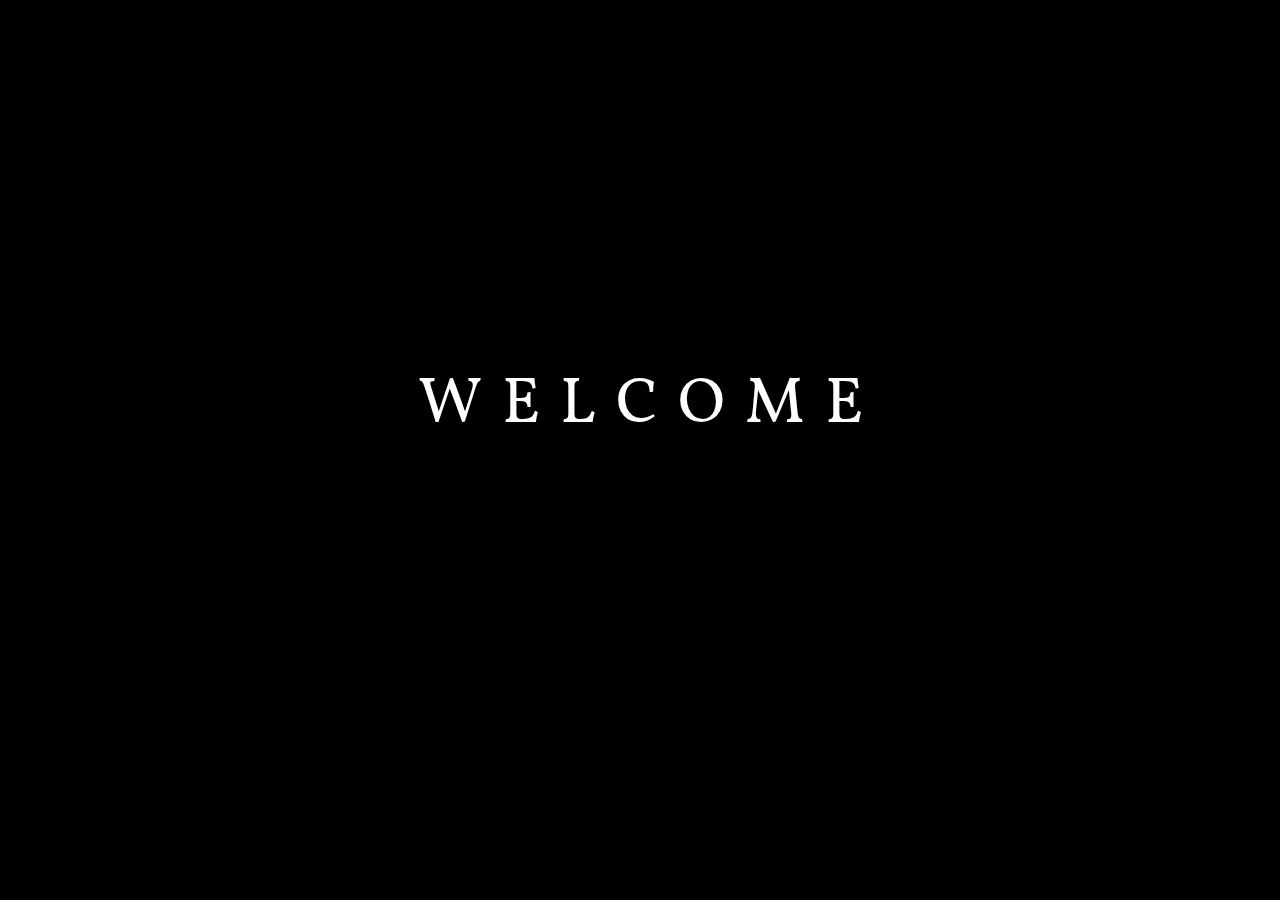
<file: index.html>
<!DOCTYPE html>
<html lang="en">
<head>
    <!-- Global site tag (gtag.js) - Google Analytics -->
    <script async src="https://www.googletagmanager.com/gtag/js?id=UA-149678515-1"></script>
    <script>
        window.dataLayer = window.dataLayer || [];
        function gtag(){dataLayer.push(arguments);}
        gtag('js', new Date());

        gtag('config', 'UA-149678515-1');
    </script>
    <meta name="description" content="Welcome to J. Alan Schnaare's 
    portfolio. Here you can learn more about J. Alan Schnaare'script
    background, projects, services, and even get in contact with him.">
    <meta charset="UTF-8">
    <meta name="viewport" content="width=device-width, initial-scale=1.0">
    <meta http-equiv="X-UA-Compatible" content="ie=edge">
    <link rel="stylesheet" href="style/welcome.css">
    <link rel="stylesheet" href="main.css">
    <title>Welcome</title>
</head>
<body>
    <div id="welcomeBox">
        <h1 class="welcomeLetter">W</h1>
        <h1 class="welcomeLetter">E</h1>
        <h1 class="welcomeLetter">L</h1>
        <h1 class="welcomeLetter">C</h1>
        <h1 class="welcomeLetter">O</h1>
        <h1 class="welcomeLetter">M</h1>
        <h1 class="welcomeLetter">E</h1>
    </div>
    
    <script src="scripts/Welcome.js"></script>
</body>
</html>
</file>
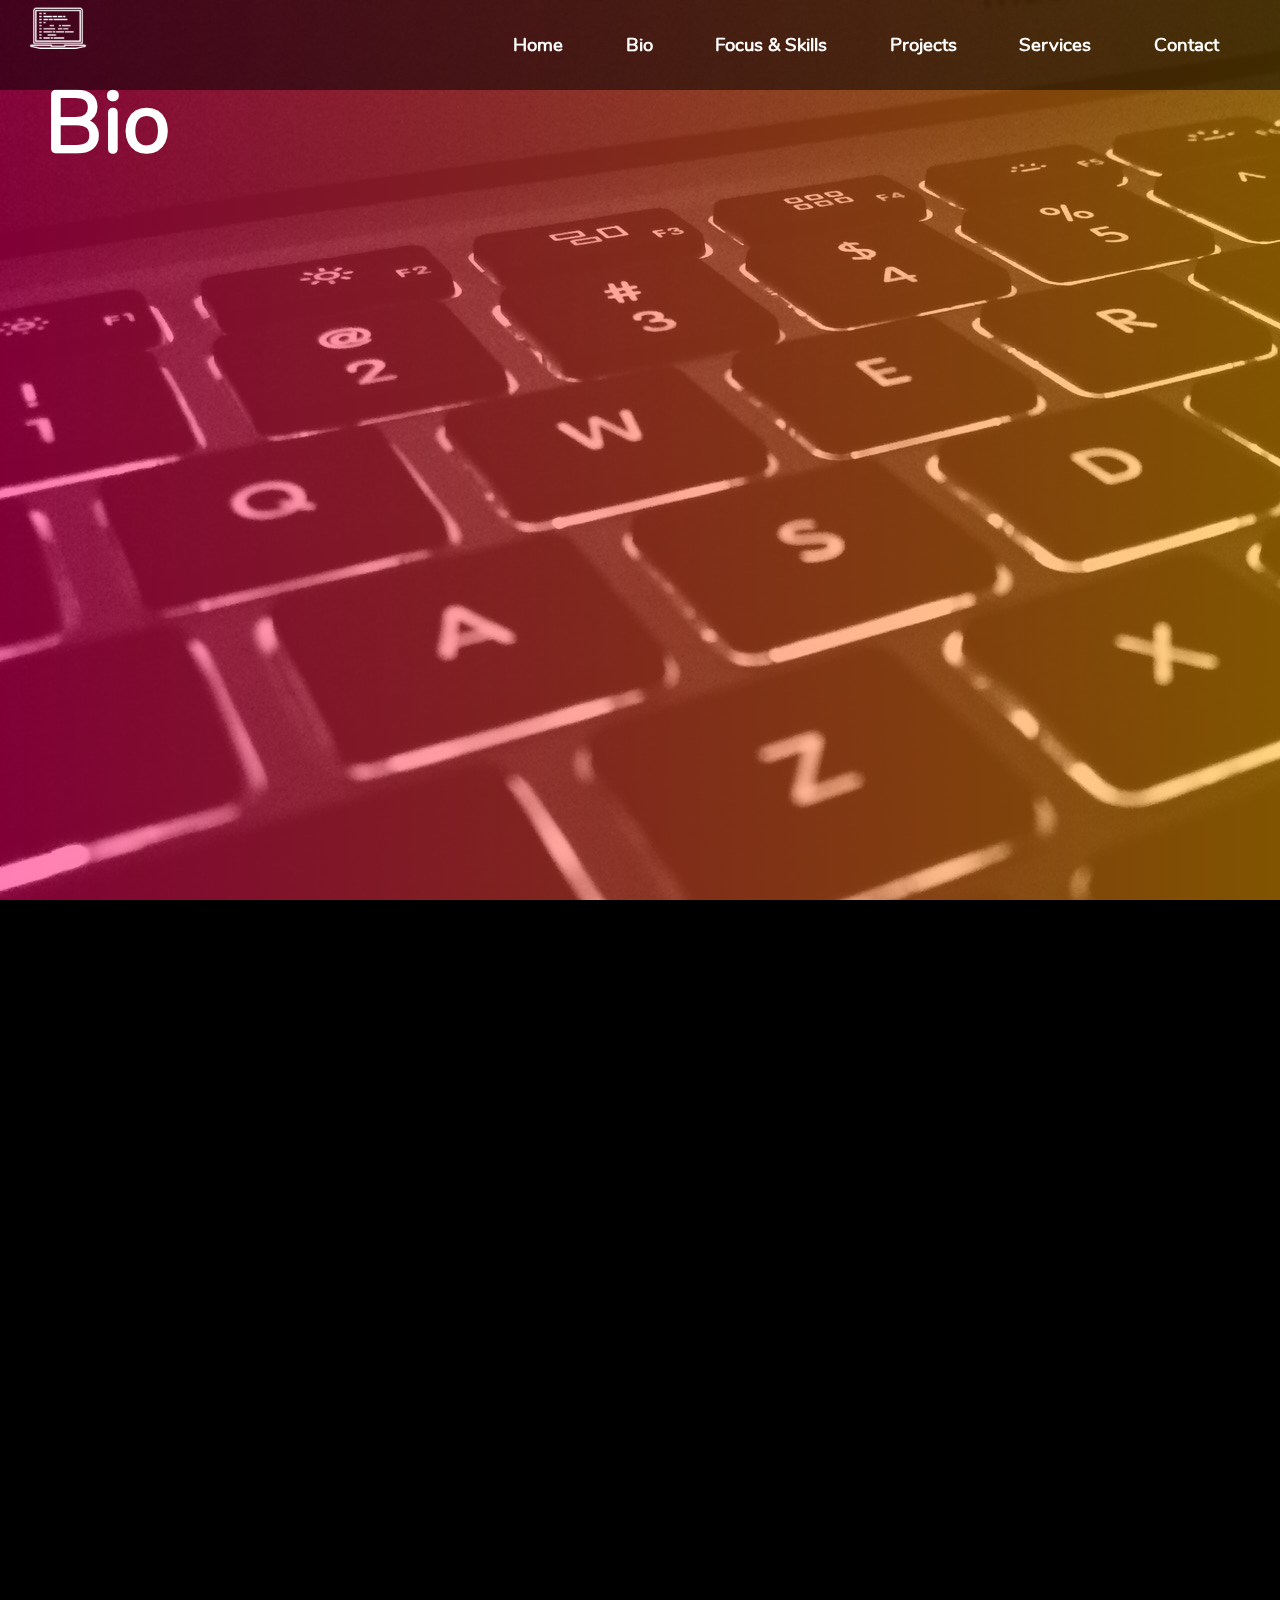
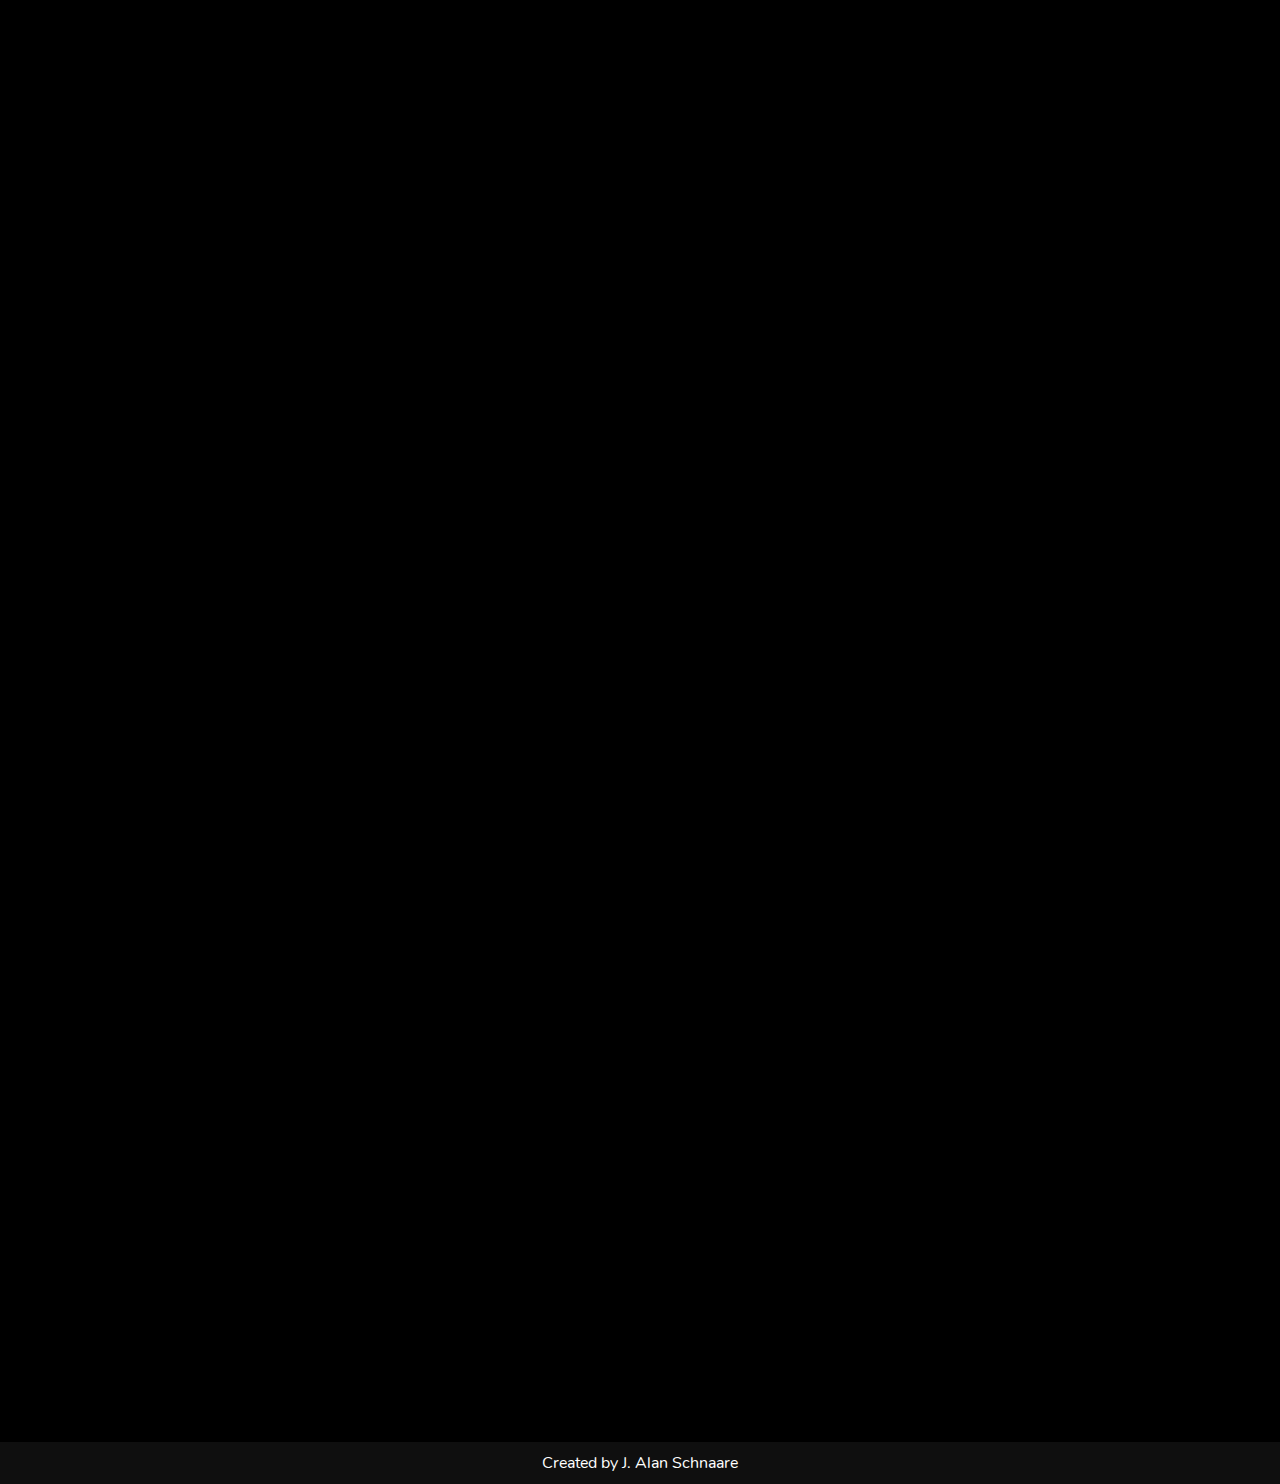
<file: bio.html>
<!DOCTYPE html>
<html lang="en">
<head>
    <meta charset="UTF-8">
    <meta name="viewport" content="width=device-width, initial-scale=1.0">
    <meta http-equiv="X-UA-Compatible" content="ie=edge">
    <link rel="stylesheet" type="text/css" href="main.css">
    <link rel="stylesheet" href="style/bio.css">
    <title>J. Alan Schnaare Portfolio</title>
</head>
<body>
    <nav>
        <div class="site-icon">
            <img src="assets/icons/Site Icon.png" alt="Site Icon">
        </div>
        <div class="hamburger">
            <img src="assets/icons/Menu Icon.png" alt="menu icon">
        </div>
        <ul class="nav-links">
            <li><a href="home.html" class="menu-link">Home</a></li>
            <li><a href="bio.html" class="menu-link">Bio</a></li>
            <li><a href="focus.html" class="menu-link">Focus & Skills</a></li>
            <li><a href="projects.html" class="menu-link">Projects</a></li>
            <li><a href="services.html" class="menu-link">Services</a></li>
            <li><a href="contact.html" class="menu-link">Contact</a></li>
        </ul>
    </nav>

    <div class="bio-page">
        <br><br><br>
        <h1>Bio</h1>
        <div class="bio-section">
            <div class="bio-image">
                <img src="assets/images/personal-picture.png" alt="Profile picture" id="profilePic">
            </div>
            <div class="bio-content" style="font-size:1.25em;">
                <h2>Personal Info</h2> <br>
                <p>Hello and Thank you for taking time to get to know me! <br>
                    My name is Jarrett Alan Schnaare and I am 25 years old. 
                    I live near Madison, WI and have a love for technology.</p> 
            </div>
        </div>
        <div class="bio-section img-last">
            <div class="bio-content">
                <h2>Education</h2><br>
                <div>
                    <h3>Bachelors Degree:</h3>
                    <p>
                        <b>University of Wisconsin-Platteville</b> <br>
                        <b>Major: </b>Bachelor of Comuter Science (Computer Technology) <br>
                        <b>Minor: </b>Business Administration
                    </p><br>
                    <h3>Associate Degree:</h3>
                    <p>
                        <b>University of Wisconsin-Baraboo </b><br>
                        <b>Major: </b>Associates of Liberal Arts and Science
                    </p>
                </div>
            </div>
            <div class="bio-image">
                    <svg xmlns="http://www.w3.org/2000/svg" viewBox="0 0 24 24">
                        <path d="M0 0h24v24H0z" fill="none"/>
                        <path d="M5 13.18v4L12 21l7-3.82v-4L12 17l-7-3.82zM12 3L1 9l11 6 9-4.91V17h2V9L12 3z"/>
                    </svg>
            </div>
        </div>
        <div class="bio-section">
                <div class="bio-image">
                        <svg xmlns="http://www.w3.org/2000/svg" viewBox="0 0 24 24">
                            <path d="M0 0h24v24H0z" fill="none"/>
                            <path d="M18 2H6c-1.1 0-2 .9-2 2v16c0 1.1.9 2 2 2h12c1.1 0
                             2-.9 2-2V4c0-1.1-.9-2-2-2zM6 4h5v8l-2.5-1.5L6 12V4z"/>
                        </svg>
                </div>
                <div class="bio-content">
                    <h2>Past Research</h2><br>
                    <div>
                        <h3>Seminar Paper</h3>
                        <p>
                            Through my seminar class I have created a scholarly article and presentation
                            covering an <b>Analysis of Augmented Reality</b>. These files can be viewed below
                            through the links:
                        </p><br>
                        <a href="https://drive.google.com/open?id=17tPdshis7zF8HPnX73doUgpd7c_FRqvRVAWB-6eTayk" target="_blank">Seminar Presentation</a> <br><br>
                        <a href="https://drive.google.com/open?id=1FzqeBp_JmZJGcnvokSTY6qwj4Lcncvkj" target="_blank">Seminar Paper</a>
                    </div>
                </div>
        </div>
        <div class="bio-section img-last">
                <div class="bio-content">
                    <h2>Previous Work Experience, Roles, & Awards</h2><br>
                    <p>Coming Soon</p>
                </div>
                <div class="bio-image">
                        <svg xmlns="http://www.w3.org/2000/svg" viewBox="0 0 24 24">
                            <path d="M0 0h24v24H0z" fill="none"/>
                            <path d="M19 3h-4.18C14.4 1.84 13.3 1 12 1c-1.3 0-2.4.84-2.82 
                            2H5c-1.1 0-2 .9-2 2v14c0 1.1.9 2 2 2h14c1.1 0 2-.9 2-2V5c0-1.1-.9-2-2-2zm-7 
                            0c.55 0 1 .45 1 1s-.45 1-1 1-1-.45-1-1 .45-1 1-1zm0 4c1.66 0 3 1.34 3 3s-1.34 3-3 
                            3-3-1.34-3-3 1.34-3 3-3zm6 12H6v-1.4c0-2 4-3.1 6-3.1s6 1.1 6 3.1V19z"/>
                        </svg>
                </div>
        </div>
        <div class="bio-section">
                <div class="bio-image">
                        <svg xmlns="http://www.w3.org/2000/svg" viewBox="0 0 24 24">
                            <path d="M0 0h24v24H0z" fill="none"/>
                            <path d="M19 3H5c-1.1 0-1.99.9-1.99 2L3 19c0 1.1.9 2 2 2h14c1.1 0 2-.9
                             2-2V5c0-1.1-.9-2-2-2zm-1 11h-4v4h-4v-4H6v-4h4V6h4v4h4v4z"/>
                        </svg>
                </div>
                <div class="bio-content">
                    <h2>Passions & Giving Back</h2> <br>
                    <p>Giving back to the comunity is important to me, because it helps others prosper
                            and helps add meaning to my life. Throughout the year I give back in the following 
                            ways:
                    </p><br>
                    <ul>
                        <li>Giving Blood</li>
                        <li>5K Runs with proceeds going to a good cause</li>
                    </ul>
                </div>
        </div>
    </div>

    <div class="footer">
            <h4>Created by J. Alan Schnaare</h4>
    </div>

    <!--Script Import-->
    <script src="scripts/menu.js"></script>
</body>
</html>
</file>
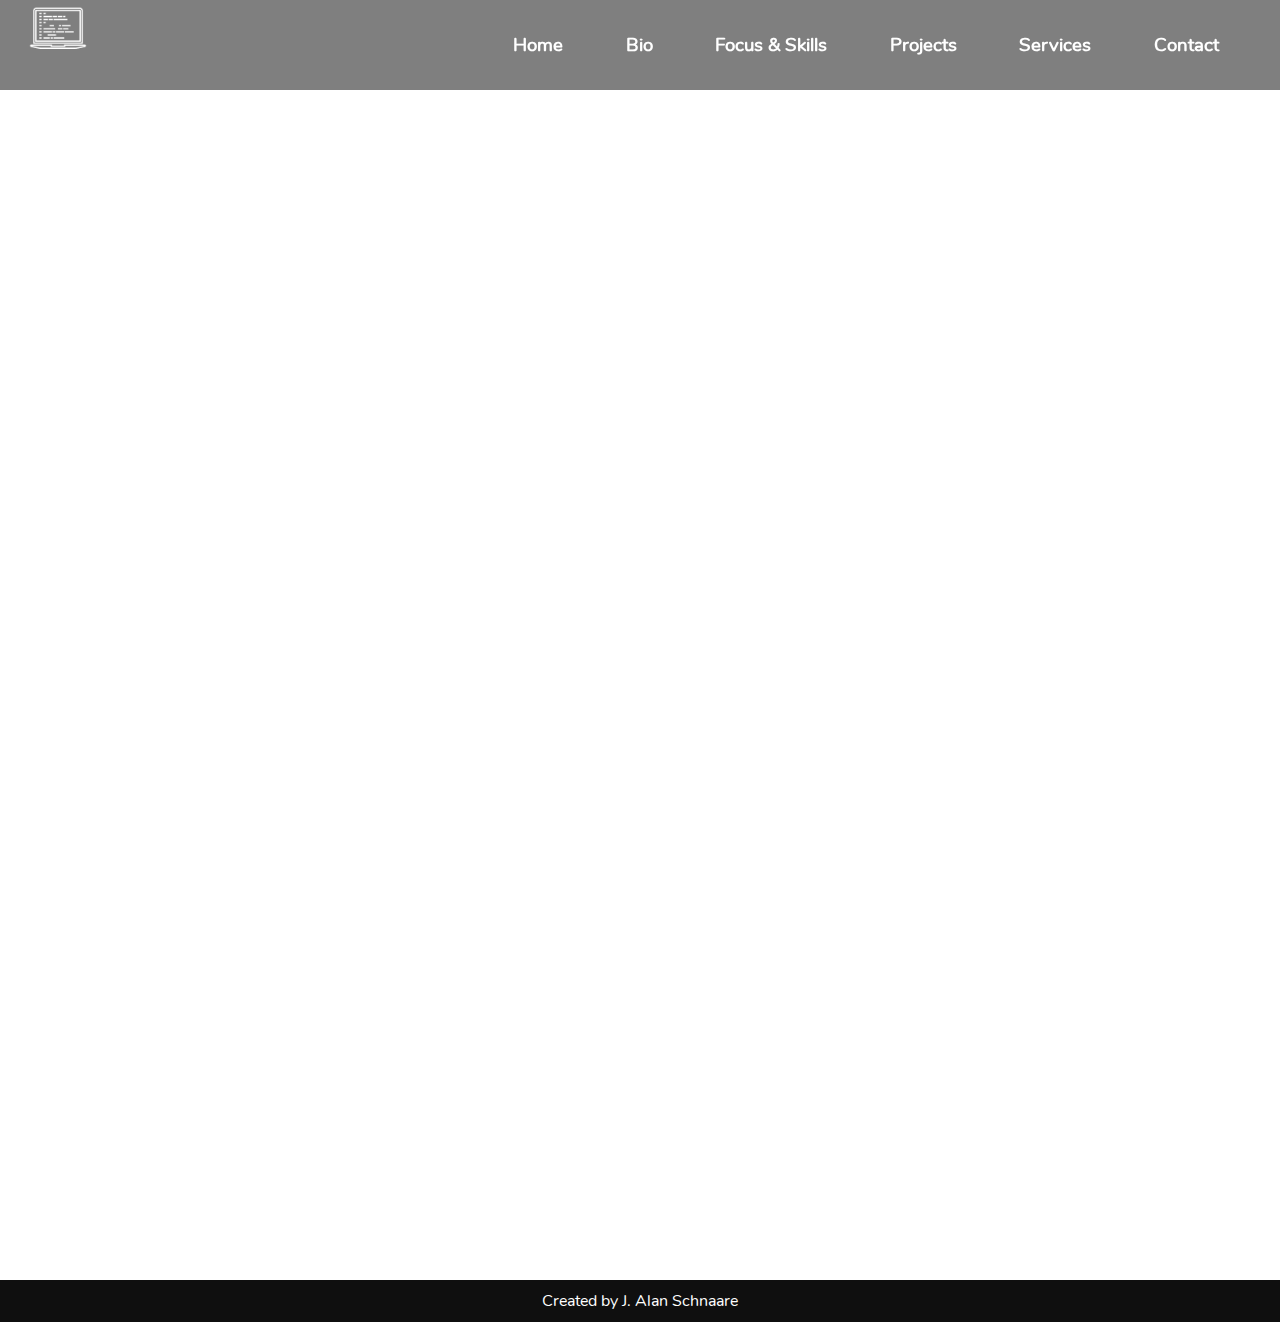
<file: contact.html>
<!DOCTYPE html>
<html lang="en">
<head>
    <meta charset="UTF-8">
    <meta name="viewport" content="width=device-width, initial-scale=1.0">
    <meta http-equiv="X-UA-Compatible" content="ie=edge">
    <link rel="stylesheet" type="text/css" href="main.css">
    <link rel="stylesheet" type="text/css" href="style/contact.css">
    <title>J. Alan Schnaare Portfolio</title>
</head>
<body>
    <nav>
        <div class="site-icon">
            <img src="assets/icons/Site Icon.png" alt="Site Icon">
        </div>
        <div class="hamburger">
            <img src="assets/icons/Menu Icon.png" alt="menu icon">
        </div>
        <ul class="nav-links">
            <li><a href="home.html" class="menu-link">Home</a></li>
            <li><a href="bio.html" class="menu-link">Bio</a></li>
            <li><a href="focus.html" class="menu-link">Focus & Skills</a></li>
            <li><a href="projects.html" class="menu-link">Projects</a></li>
            <li><a href="services.html" class="menu-link">Services</a></li>
            <li><a href="contact.html" class="menu-link">Contact</a></li>
        </ul>
    </nav>

    <div class="banner">
        <h1>Contact Me</h1>
        <h3>Together we can build the future!</h3>
    </div>

    <div class="content-body">
        <div class="content-item" id="info">
            <h1>Lets Get In Touch!</h1>
            <br>
            <h3>Below is my Contact Information:</h3>
            <br>
            <h4>Email: <br>
            <a href="mailto: schnaarej@gmail.com">schnaarej@gmail.com</a></h4>
            <br>
            <h5>I look forward to hearing you!</h5>
        </div>
        <div class="content-item mosaic">
            <img src="assets/images/blueMaterial.png" alt="Blue Material" id="right">
            <img src="assets/images/waterMaterial.png" alt="Water Material" id="left">
            <img src="assets/images/lightMaterial.png" alt="Light Material" id="bottom">
        </div>
    </div>

    <div class="footer">
            <h4>Created by J. Alan Schnaare</h4>
    </div>
    
        <!--Script Import-->
    <script src="scripts/menu.js"></script>

</body>
</html>
</file>
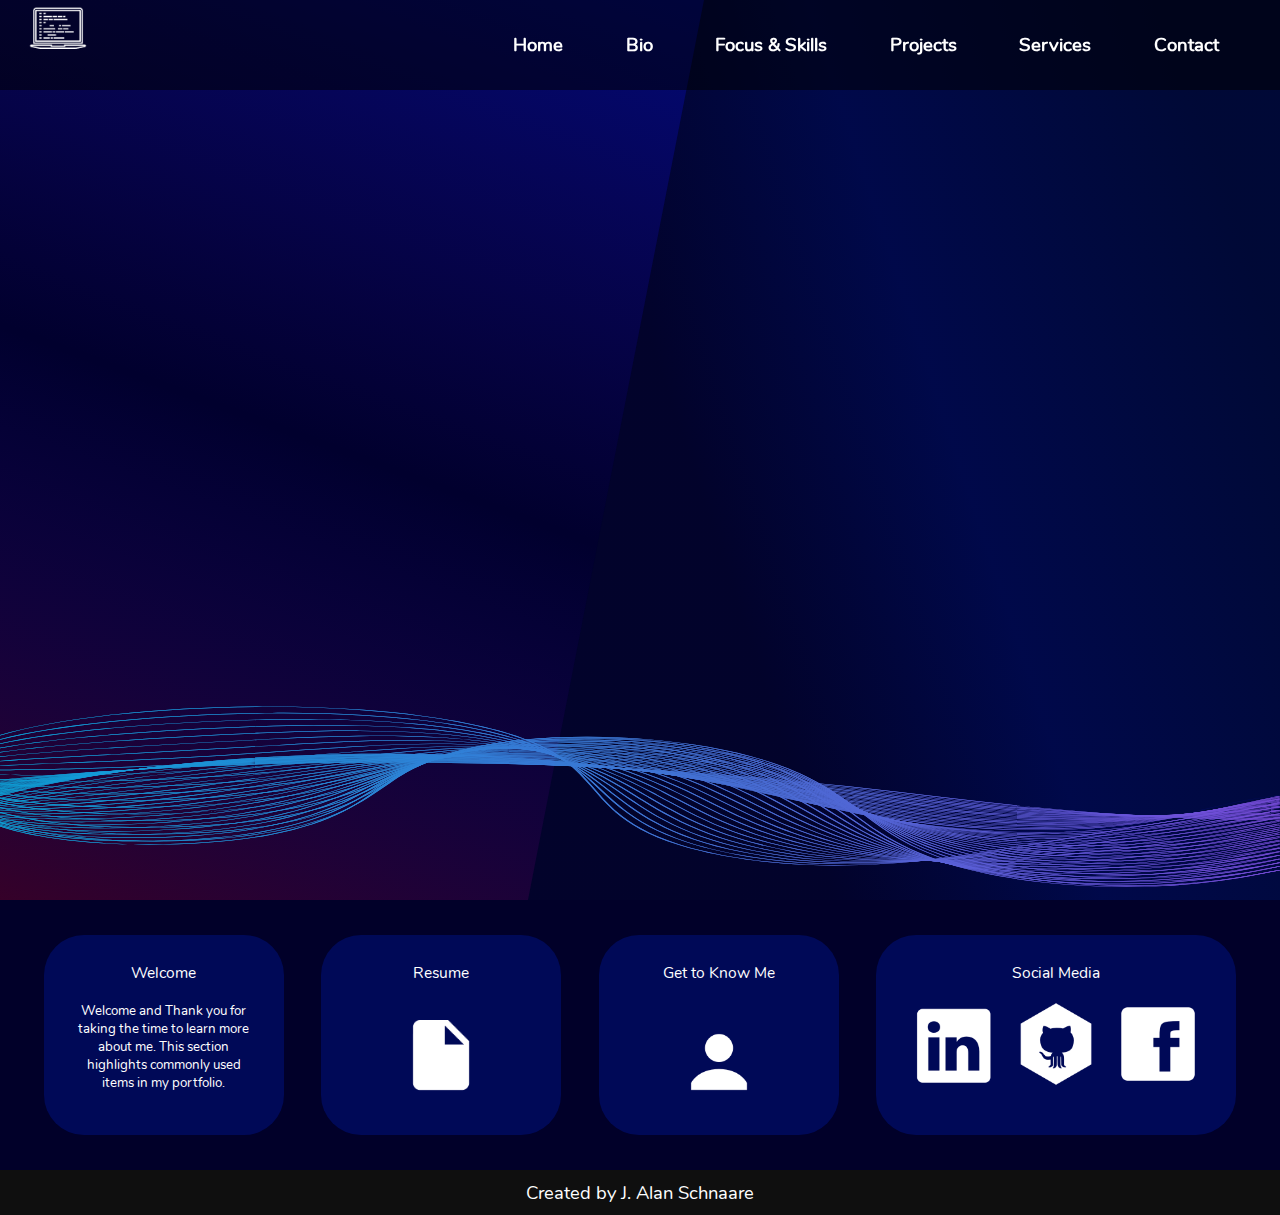
<file: home.html>
<!DOCTYPE html>
<html lang="en">
<head>
    <script async src="https://www.googletagmanager.com/gtag/js?id=UA-149678515-1"></script>
    <script>
        window.dataLayer = window.dataLayer || [];
        function gtag(){dataLayer.push(arguments);}
        gtag('js', new Date());

        gtag('config', 'UA-149678515-1');
    </script>
    <meta charset="UTF-8">
    <meta name="viewport" content="width=device-width, initial-scale=1.0">
    <meta http-equiv="X-UA-Compatible" content="ie=edge">
    <link rel="stylesheet" type="text/css" href="main.css">
    <link rel="stylesheet" type="text/css" href="style/home.css">
    <title>J. Alan Schnaare Portfolio</title>
</head>
<body>
    <nav>
        <div class="site-icon">
            <img src="assets/icons/Site Icon.png" alt="Site Icon">
        </div>
        <div class="hamburger">
            <img src="assets/icons/Menu Icon.png" alt="menu icon">
        </div>
        <ul class="nav-links">
            <li><a href="home.html" class="menu-link">Home</a></li>
            <li><a href="bio.html" class="menu-link">Bio</a></li>
            <li><a href="focus.html" class="menu-link">Focus & Skills</a></li>
            <li><a href="projects.html" class="menu-link">Projects</a></li>
            <li><a href="services.html" class="menu-link">Services</a></li>
            <li><a href="contact.html" class="menu-link">Contact</a></li>
        </ul>
    </nav>

    <div class="main-slide">
        <div class="left-container">
            <svg viewBox="0 0 800 948" fill="none" 
            preserveAspectRatio="none" xmlns="http://www.w3.org/2000/svg">
                <path d="M0 0H800L600 948H0V0Z" fill="#01002E"/>
                <path d="M0 0H800L600 948H0V0Z" fill="url(#paint0_linear)"/>
                <defs>
                <linearGradient id="paint0_linear" x1="800" y1="0" x2="400" y2="1173" gradientUnits="userSpaceOnUse">
                <stop stop-color="#001AFF" stop-opacity="0.35"/>
                <stop offset="0.469811" stop-color="#3414E3" stop-opacity="0"/>
                <stop offset="1" stop-color="#B80000" stop-opacity="0.36"/>
                </linearGradient>
                </defs>
            </svg>
            <div class="left-content">
                <div class="spacer"></div>
                <img src="assets/images/Alpha Headshot.png" alt="Headshot"><br>
                <h2>Hello, <br>
                My name is J. Alan Schnaare </h2>
            </div>
        </div>
        <div class="right-container">
            <div class="spacer"></div>
            <div class="spacer"></div>
            <h1>Welcome to my <br>Portfolio!
                <br><br>
            </h1>
            <img src="assets/images/Desktop Icon.png" alt="Desktop Icon">
        </div>
        <svg id="smoke" viewBox="0 0 1440 541" fill="none" 
        preserveAspectRatio="none" xmlns="http://www.w3.org/2000/svg">
            <g clip-path="url(#clip0)">
            <path d="M511.399 363.089C457.805 362.698 403.871 365.183 350.759 369.607C209.128 381.406 73.1649 406.964 -35.9313 428.516L-34.7749 428.897C74.2921 407.351 210.139 381.826 351.345 370.063C492.55 358.3 638.973 360.264 769.885 393.693C852.874 414.885 887.822 433.028 939.733 444.8C991.644 456.571 1060.47 461.885 1210.42 457.38C1259.79 455.897 1295.22 447.964 1328.92 439.203C1362.62 430.442 1394.67 420.846 1437.19 415.911C1649.14 391.309 1863.85 383.962 2091.78 379.306L2091.63 378.825C1863.63 383.483 1648.67 390.835 1436.41 415.473C1393.38 420.468 1361.2 430.121 1327.57 438.865C1293.93 447.609 1258.89 455.44 1210.2 456.903C1060.48 461.401 992.491 456.12 940.987 444.44C889.483 432.761 854.405 414.593 771.222 393.351C689.107 372.383 600.721 363.742 511.399 363.089H511.399Z" fill="url(#paint0_linear)"/>
            <path d="M429.379 375.072C395.411 375.138 361.451 375.569 327.632 376.367C192.323 379.559 59.4093 388.624 -62.7091 403.242L-61.915 403.679C59.9984 389.086 192.703 380.034 327.799 376.847C462.861 373.661 600.218 376.34 731.153 384.738C806.497 389.57 879.705 396.275 950.74 404.487C952.467 404.687 954.183 404.89 955.909 405.092C989.596 409.027 1022.83 413.28 1056.19 417.451C1091.28 421.839 1126.53 426.129 1162.29 429.864C1187.03 432.449 1211.97 434.771 1237.34 436.734C1251.38 437.822 1265.53 438.793 1279.76 439.659C1319.68 442.083 1360.3 443.655 1401.45 444.458C1475.55 445.903 1551.35 444.864 1625.59 441.309C1653.55 439.971 1681.27 438.275 1708.6 436.243C1808.49 428.815 1903.07 416.882 1984.42 401.289L1983.29 400.904C1902.13 416.461 1807.76 428.368 1708.09 435.781C1680.82 437.809 1653.14 439.5 1625.24 440.836C1551.17 444.383 1475.52 445.42 1401.59 443.978C1360.54 443.177 1320.01 441.611 1280.2 439.193C1266 438.329 1251.89 437.356 1237.88 436.272C1212.58 434.314 1187.69 431.999 1163 429.419C1127.31 425.691 1092.1 421.403 1057.03 417.017C1023.68 412.847 990.431 408.59 956.703 404.651C954.975 404.449 953.236 404.249 951.506 404.049C880.379 395.827 807.077 389.112 731.613 384.272C633.253 377.963 531.286 374.875 429.379 375.072Z" fill="url(#paint1_linear)"/>
            <path d="M430.509 374.559C396.332 374.604 362.144 375.043 328.134 375.883C192.064 379.244 58.8814 389.002 -61.3847 404.508L-60.5349 404.939C59.5151 389.46 192.476 379.718 328.315 376.363C464.123 373.009 602.609 376.048 733.09 385.19C808.17 390.45 880.571 397.689 951.521 406.177C953.246 406.383 954.979 406.592 956.704 406.8C990.371 410.86 1023.75 415.177 1057.42 419.316C1092.83 423.668 1128.58 427.815 1164.7 431.245C1189.69 433.617 1214.78 435.654 1240.16 437.307C1254.2 438.223 1268.32 439.017 1282.48 439.701C1322.21 441.619 1362.4 442.666 1403.25 443.031C1476.82 443.688 1552.54 442.138 1627.03 438.385C1655.08 436.971 1682.95 435.247 1710.47 433.23C1811.05 425.855 1906.91 414.578 1989.78 400.193L1988.72 399.794C1906.04 414.148 1810.35 425.406 1709.95 432.767C1682.49 434.781 1654.67 436.504 1626.67 437.915C1552.31 441.661 1476.74 443.207 1403.32 442.551C1362.55 442.187 1322.46 441.14 1282.83 439.228C1268.7 438.545 1254.62 437.751 1240.62 436.837C1215.31 435.189 1190.29 433.16 1165.35 430.793C1129.32 427.371 1093.63 423.231 1058.24 418.882C1024.59 414.746 991.197 410.426 957.498 406.362C955.772 406.154 954.056 405.946 952.329 405.739C881.306 397.242 808.799 389.992 733.592 384.724C635.562 377.856 533.038 374.427 430.509 374.559Z" fill="url(#paint2_linear)"/>
            <path d="M431.623 374.047C397.238 374.07 362.849 374.517 328.649 375.399C191.817 378.929 58.3517 389.377 -60.062 405.771L-59.1703 406.198C59.0163 389.835 192.26 379.402 328.844 375.879C465.397 372.357 604.999 375.753 735.026 385.638C809.842 391.325 881.449 399.098 952.314 407.863C954.038 408.076 955.76 408.293 957.483 408.507C991.13 412.694 1024.67 417.078 1058.65 421.183C1094.38 425.501 1130.62 429.497 1167.11 432.621C1192.35 434.782 1217.57 436.534 1242.96 437.876C1257 438.621 1271.09 439.236 1285.18 439.74C1324.73 441.15 1364.5 441.677 1405.06 441.604C1478.1 441.474 1553.72 439.415 1628.46 435.464C1656.61 433.976 1684.63 432.219 1712.33 430.216C1813.61 422.895 1910.75 412.274 1995.13 399.097L1994.14 398.688C1909.92 411.839 1812.94 422.444 1711.82 429.754C1684.15 431.754 1656.18 433.505 1628.07 434.991C1553.45 438.936 1477.95 440.994 1405.04 441.124C1364.56 441.197 1324.88 440.669 1285.45 439.264C1271.39 438.761 1257.35 438.149 1243.35 437.406C1218.03 436.068 1192.88 434.318 1167.71 432.162C1131.32 429.047 1095.15 425.058 1059.45 420.746C1025.51 416.645 991.975 412.262 958.305 408.073C956.581 407.859 954.861 407.643 953.136 407.429C882.216 398.657 810.52 390.873 735.569 385.176C637.869 377.748 534.775 373.979 431.623 374.047Z" fill="url(#paint3_linear)"/>
            <path d="M432.751 373.535C398.159 373.536 363.556 373.994 329.164 374.919C191.571 378.617 57.8227 389.755 -58.7384 407.038L-57.791 407.454C58.5324 390.206 192.032 379.087 329.36 375.396C466.659 371.705 607.39 375.458 736.963 386.087C811.514 392.201 882.314 400.511 953.094 409.553C954.816 409.773 956.541 409.994 958.263 410.215C991.89 414.527 1025.57 418.975 1059.86 423.048C1095.91 427.33 1132.67 431.18 1169.52 433.998C1195.01 435.948 1220.37 437.417 1245.77 438.449C1259.82 439.022 1273.88 439.459 1287.9 439.783C1327.25 440.685 1366.59 440.688 1406.86 440.178C1479.36 439.259 1554.9 436.693 1629.9 432.543C1658.14 430.98 1686.3 429.191 1714.2 427.203C1816.17 419.935 1914.58 409.973 2000.48 398.005L1999.58 397.581C1913.82 409.53 1815.53 419.482 1713.69 426.74C1685.82 428.726 1657.7 430.509 1629.49 432.07C1554.59 436.214 1479.17 438.78 1406.77 439.698C1366.57 440.207 1327.31 440.202 1288.07 439.303C1274.08 438.98 1260.08 438.544 1246.08 437.972C1220.76 436.944 1195.48 435.479 1170.06 433.536C1133.33 430.727 1096.65 426.89 1060.65 422.614C1026.42 418.547 992.754 414.099 959.113 409.784C957.39 409.563 955.667 409.343 953.944 409.123C883.128 400.076 812.242 391.753 737.548 385.628C640.176 377.64 536.526 373.531 432.751 373.535Z" fill="url(#paint4_linear)"/>
            <path d="M433.88 373.019C399.08 372.999 364.262 373.468 329.68 374.435C191.325 378.302 57.2934 390.133 -57.4149 408.304L-56.4257 408.713C58.0348 390.581 191.803 378.771 329.875 374.912C467.92 371.053 609.794 375.166 738.913 386.538C813.201 393.08 883.194 401.921 953.888 411.239C955.608 411.466 957.323 411.695 959.043 411.923C992.65 416.361 1026.49 420.876 1061.08 424.915C1097.46 429.163 1134.72 432.863 1171.93 435.375C1197.68 437.112 1223.17 438.297 1248.58 439.018C1262.64 439.42 1276.66 439.679 1290.62 439.822C1329.78 440.217 1368.7 439.698 1408.67 438.751C1480.64 437.045 1556.08 433.966 1631.33 429.619C1659.68 427.981 1687.98 426.163 1716.07 424.189C1818.73 416.975 1918.42 407.666 2005.83 396.905L2005.01 396.471C1917.72 407.217 1818.13 416.519 1715.57 423.727C1687.51 425.699 1659.23 427.513 1630.91 429.149C1555.74 433.492 1480.38 436.567 1408.49 438.271C1368.57 439.217 1329.74 439.732 1290.69 439.338C1276.77 439.195 1262.8 438.942 1248.79 438.541C1223.47 437.823 1198.07 436.64 1172.42 434.909C1135.35 432.406 1098.17 428.717 1061.86 424.478C1027.33 420.446 993.519 415.931 959.907 411.492C958.186 411.265 956.473 411.039 954.752 410.813C884.039 401.491 813.964 392.638 739.526 386.083C642.484 377.536 538.277 373.08 433.88 373.019Z" fill="url(#paint5_linear)"/>
            <path d="M434.994 372.507C399.988 372.465 364.954 372.942 330.182 373.951C191.065 377.987 56.7639 390.51 -56.0913 409.571L-55.0464 409.973C57.5514 390.956 191.588 378.455 330.404 374.428C469.196 370.401 612.185 374.871 740.85 386.987C814.874 393.955 884.059 403.334 954.669 412.929C956.387 413.163 958.104 413.397 959.824 413.63C993.41 418.194 1027.4 422.777 1062.3 426.783C1098.99 430.996 1136.78 434.546 1174.35 436.752C1200.35 438.277 1225.97 439.177 1251.4 439.587C1265.46 439.818 1279.44 439.895 1293.32 439.858C1332.3 439.745 1370.79 438.709 1410.46 437.325C1481.91 434.831 1557.25 431.243 1632.75 426.698C1661.19 424.986 1689.66 423.139 1717.94 421.18C1821.3 414.019 1922.25 405.362 2011.18 395.81L2010.46 395.365C1921.62 404.907 1820.72 413.557 1717.43 420.714C1689.18 422.671 1660.74 424.517 1632.32 426.228C1556.87 430.77 1481.59 434.357 1410.21 436.848C1370.58 438.231 1332.17 439.265 1293.31 439.377C1279.46 439.414 1265.53 439.337 1251.52 439.107C1226.19 438.698 1200.67 437.802 1174.77 436.282C1137.36 434.086 1099.69 430.545 1063.08 426.342C1028.25 422.344 994.298 417.767 960.715 413.203C958.995 412.97 957.278 412.736 955.56 412.502C884.95 402.907 815.686 393.518 741.505 386.535C644.792 377.428 540.014 372.632 434.994 372.507Z" fill="url(#paint6_linear)"/>
            <path d="M436.123 371.994C400.909 371.931 365.661 372.416 330.697 373.467C190.819 377.672 56.2341 390.888 -54.7677 410.838L-53.681 411.232C57.0544 391.331 191.359 378.14 330.92 373.944C470.457 369.749 614.575 374.576 742.786 387.435C816.547 394.831 884.939 404.743 955.463 414.616C957.179 414.856 958.899 415.098 960.618 415.338C994.183 420.028 1028.32 424.675 1063.52 428.647C1100.54 432.825 1138.82 436.229 1176.76 438.129C1203.02 439.442 1228.78 440.057 1254.21 440.157C1268.27 440.216 1282.22 440.115 1296.04 439.897C1334.82 439.276 1372.9 437.719 1412.27 435.898C1483.19 432.618 1558.43 428.517 1634.19 423.773C1662.72 421.987 1691.32 420.111 1719.79 418.166C1823.84 411.059 1926.09 403.058 2016.53 394.714L2015.89 394.259C1925.52 402.597 1823.31 410.595 1719.3 417.7C1690.84 419.644 1662.26 421.522 1633.74 423.307C1558.02 428.049 1482.81 432.143 1411.94 435.421C1372.59 437.241 1334.59 438.798 1295.93 439.417C1282.15 439.634 1268.26 439.735 1254.25 439.676C1228.92 439.577 1203.26 438.963 1177.13 437.656C1139.37 435.765 1101.22 432.373 1064.29 428.206C1029.17 424.243 995.077 419.603 961.523 414.915C959.805 414.675 958.084 414.433 956.368 414.192C885.86 404.322 817.407 394.399 743.483 386.987C647.1 377.32 541.765 372.185 436.122 371.994H436.123Z" fill="url(#paint7_linear)"/>
            <path d="M437.251 371.479C401.83 371.394 366.367 371.89 331.212 372.983C190.574 377.358 55.7038 391.266 -53.4442 412.104L-52.3156 412.488C56.5577 391.703 191.13 377.824 331.435 373.46C471.719 369.097 616.965 374.281 744.723 387.883C818.219 395.706 885.805 406.156 956.243 416.306C957.957 416.553 959.68 416.799 961.398 417.046C994.943 421.862 1029.22 426.576 1064.73 430.515C1102.08 434.658 1140.87 437.913 1179.17 439.506C1205.68 440.607 1231.59 440.937 1257.04 440.726C1271.1 440.613 1285.01 440.334 1298.75 439.936C1337.35 438.808 1374.99 436.726 1414.07 434.468C1484.45 430.401 1559.61 425.794 1635.62 420.852C1664.25 418.991 1693 417.083 1721.66 415.153C1826.41 408.098 1929.93 400.752 2021.88 393.615L2021.33 393.156C1929.41 400.29 1825.92 407.633 1721.18 414.687C1692.53 416.617 1663.79 418.522 1635.16 420.383C1559.16 425.323 1484.02 429.932 1413.65 433.998C1374.59 436.255 1337.02 438.331 1298.55 439.456C1284.84 439.853 1270.98 440.133 1256.97 440.246C1231.63 440.456 1205.85 440.125 1179.48 439.029C1141.38 437.444 1102.72 434.205 1065.49 430.074C1030.07 426.145 995.843 421.439 962.318 416.626C960.601 416.379 958.89 416.133 957.177 415.886C886.771 405.741 819.13 395.28 745.462 387.438C649.409 377.212 543.516 371.733 437.251 371.479H437.251Z" fill="url(#paint8_linear)"/>
            <path d="M438.366 370.966C402.737 370.86 367.059 371.364 331.714 372.5C190.314 377.043 55.1732 391.644 -52.1206 413.371L-50.9363 413.748C56.0754 392.078 190.9 377.508 331.951 372.976C472.981 368.445 619.368 373.986 746.673 388.331C819.906 396.582 886.685 407.566 957.037 417.992C958.749 418.246 960.462 418.5 962.178 418.753C995.703 423.695 1030.14 428.477 1065.96 432.383C1103.62 436.49 1142.91 439.596 1181.58 440.882C1208.34 441.771 1234.39 441.817 1259.86 441.295C1273.92 441.011 1287.8 440.55 1301.47 439.971C1339.88 438.336 1377.1 435.736 1415.88 433.041C1485.73 428.188 1560.79 423.067 1637.06 417.928C1665.78 415.992 1694.67 414.055 1723.52 412.14C1828.97 405.138 1933.76 398.449 2027.22 392.519L2026.77 392.049C1933.31 397.98 1828.51 404.672 1723.05 411.674C1694.2 413.589 1665.3 415.526 1636.57 417.462C1560.3 422.602 1485.24 427.721 1415.38 432.575C1376.6 435.27 1339.45 437.864 1301.16 439.495C1287.53 440.072 1273.71 440.532 1259.7 440.815C1234.35 441.335 1208.45 441.286 1181.83 440.402C1143.39 439.123 1104.24 436.033 1066.7 431.938C1030.99 428.044 996.622 423.271 963.126 418.334C961.41 418.081 959.695 417.829 957.985 417.576C887.681 407.157 820.837 396.16 747.426 387.89C651.703 377.104 545.253 371.286 438.366 370.966Z" fill="url(#paint9_linear)"/>
            <path d="M439.494 370.454C403.658 370.326 367.765 370.838 332.23 372.016C190.069 376.728 54.6561 392.021 -50.7831 414.637L-49.571 415.004C55.5796 392.449 190.685 377.192 332.48 372.493C474.257 367.793 621.757 373.695 748.61 388.783C821.579 397.46 887.565 408.975 957.831 419.678C959.541 419.939 961.243 420.202 962.958 420.461C996.462 425.529 1031.06 430.375 1067.19 434.247C1105.17 438.32 1144.96 441.277 1183.99 442.256C1211 442.933 1237.2 442.698 1262.67 441.864C1276.74 441.408 1290.58 440.767 1304.19 440.007C1342.41 437.864 1379.19 434.742 1417.68 431.611C1487 425.971 1561.97 420.345 1638.49 415.007C1667.32 412.997 1696.35 411.027 1725.39 409.126C1831.53 402.178 1937.6 396.143 2032.57 391.42L2032.21 390.946C1937.2 395.672 1831.1 401.71 1724.92 408.66C1695.87 410.562 1666.82 412.53 1637.99 414.541C1561.44 419.88 1486.45 425.51 1417.11 431.152C1378.61 434.284 1341.88 437.401 1303.78 439.538C1290.22 440.294 1276.44 440.93 1262.43 441.384H1262.42C1237.06 442.214 1211.04 442.448 1184.19 441.775C1145.4 440.802 1105.76 437.861 1067.91 433.803C1031.91 429.943 997.387 425.107 963.919 420.045C962.205 419.786 960.5 419.526 958.792 419.266C888.591 408.572 822.558 397.045 749.404 388.346C654.011 376.999 547.003 370.838 439.494 370.454H439.494Z" fill="url(#paint10_linear)"/>
            <path d="M440.623 369.938C404.579 369.788 368.471 370.312 332.745 371.532C189.824 376.413 54.1246 392.399 -49.4595 415.904L-48.2056 416.263C55.0843 392.825 190.456 376.877 332.996 372.009C475.519 367.141 624.146 373.4 750.547 389.231C823.253 398.336 888.431 410.388 958.611 421.368C960.319 421.636 962.038 421.903 963.752 422.169C997.235 427.363 1031.96 432.276 1068.4 436.115C1106.71 440.152 1147.02 442.96 1186.42 443.632C1213.68 444.097 1240 443.575 1265.48 442.43C1279.56 441.802 1293.35 440.983 1306.89 440.043H1306.91C1344.94 437.391 1381.29 433.748 1419.48 430.181C1488.26 423.755 1563.13 417.618 1639.91 412.083C1668.83 409.998 1698.03 407.999 1727.26 406.113C1834.09 399.218 1941.44 393.838 2037.92 390.32L2037.64 389.843C1941.09 393.364 1833.68 398.748 1726.78 405.647C1697.54 407.534 1668.35 409.534 1639.41 411.62C1562.59 417.158 1487.67 423.299 1418.84 429.729C1380.62 433.299 1344.3 436.938 1306.4 439.58C1292.91 440.517 1279.16 441.332 1265.15 441.957C1239.79 443.096 1213.63 443.614 1186.54 443.152C1147.41 442.485 1107.28 439.692 1069.12 435.67C1032.82 431.845 998.167 426.943 964.728 421.756C963.015 421.49 961.306 421.223 959.601 420.956C889.501 409.988 824.279 397.926 751.383 388.797C656.321 376.891 548.754 370.387 440.623 369.938Z" fill="url(#paint11_linear)"/>
            <path d="M441.737 369.426C405.486 369.255 369.177 369.786 333.261 371.048C189.579 376.098 53.5926 392.776 -48.136 417.17L-46.8403 417.519C54.5894 393.196 190.226 376.561 333.511 371.525C476.781 366.489 626.549 373.105 752.497 389.68C824.94 399.211 889.312 411.797 959.406 423.055C961.112 423.329 962.819 423.604 964.533 423.877C997.994 429.197 1032.88 434.173 1069.62 437.979C1108.26 441.981 1149.07 444.641 1188.83 445.006C1216.34 445.258 1242.79 444.451 1268.28 442.996V442.999C1282.36 442.2 1296.14 441.199 1309.61 440.078C1347.45 436.919 1383.38 432.754 1421.28 428.751C1489.53 421.539 1564.31 414.895 1641.35 409.162C1670.36 407.003 1699.69 404.971 1729.11 403.1C1836.64 396.258 1945.27 391.53 2043.25 389.217L2043.09 388.737C1945 391.052 1836.29 395.786 1728.66 402.634C1699.22 404.507 1669.86 406.538 1640.82 408.699C1563.72 414.437 1488.89 421.087 1420.56 428.306C1382.63 432.314 1346.73 436.471 1309.02 439.619C1295.6 440.736 1281.89 441.731 1267.88 442.526C1242.51 443.975 1216.23 444.776 1188.9 444.526C1149.42 444.163 1108.81 441.52 1070.33 437.535C1033.74 433.744 998.933 428.779 965.522 423.467C963.811 423.195 962.113 422.923 960.409 422.649C890.412 411.407 826.001 398.807 753.361 389.249C658.63 376.783 550.491 369.939 441.738 369.426L441.737 369.426Z" fill="url(#paint12_linear)"/>
            <path d="M442.866 368.913C406.407 368.721 369.869 369.259 333.762 370.564C189.319 375.783 53.0741 393.154 -46.7985 418.437L-45.4749 418.778C54.095 393.572 189.996 376.245 334.027 371.041C478.043 365.837 628.937 372.81 754.434 390.128C826.613 400.086 890.179 413.21 960.186 424.745C961.89 425.025 963.6 425.305 965.313 425.584C998.753 431.03 1033.79 436.074 1070.84 439.847C1109.79 443.814 1151.12 446.325 1191.24 446.383C1219.01 446.422 1245.59 445.332 1271.1 443.565C1285.18 442.594 1298.93 441.415 1312.32 440.114C1349.98 436.447 1385.47 431.76 1423.07 427.32C1490.8 419.323 1565.49 412.168 1642.78 406.237C1671.89 404.004 1701.37 401.943 1730.98 400.086C1839.2 393.297 1949.11 389.225 2048.6 388.118L2048.52 387.638C1948.89 388.746 1838.88 392.824 1730.53 399.62C1700.89 401.479 1671.38 403.542 1642.24 405.778C1564.87 411.715 1490.11 418.875 1422.29 426.883C1384.64 431.328 1349.16 436.008 1311.64 439.662C1298.29 440.959 1284.62 442.133 1270.61 443.099C1245.24 444.857 1218.82 445.938 1191.25 445.899C1151.43 445.841 1110.31 443.348 1071.53 439.399C1034.64 435.642 999.712 430.615 966.33 425.179C964.621 424.9 962.918 424.619 961.217 424.339C891.321 412.822 827.721 399.691 755.339 389.705C660.94 376.678 552.242 369.491 442.866 368.913H442.866Z" fill="url(#paint13_linear)"/>
            <path d="M443.994 368.398C407.329 368.183 370.575 368.733 334.278 370.08C189.075 375.468 52.5411 393.531 -45.4749 419.703L-44.1095 420.038C53.6011 393.947 189.781 375.933 334.556 370.561C479.32 365.189 631.34 372.516 756.384 390.576C828.301 400.962 891.06 414.619 960.98 426.431C962.682 426.719 964.396 427.007 966.107 427.292C999.527 432.864 1034.71 437.976 1072.06 441.715C1111.34 445.647 1153.16 448.006 1193.65 447.756C1221.67 447.582 1248.4 446.208 1273.91 444.131C1287.99 442.988 1301.7 441.631 1315.03 440.149V440.146C1352.49 435.971 1387.56 430.766 1424.87 425.89C1492.06 417.108 1566.67 409.445 1644.22 403.316C1673.43 401.008 1703.04 398.915 1732.84 397.073C1841.77 390.337 1952.95 386.917 2053.95 387.015V386.535C1952.78 386.437 1841.47 389.862 1732.4 396.607C1702.56 398.452 1672.91 400.543 1643.66 402.854C1566.02 408.99 1491.32 416.667 1424.02 425.463C1386.65 430.347 1351.61 435.544 1314.28 439.705C1301 441.181 1287.35 442.535 1273.34 443.672C1247.96 445.739 1221.42 447.103 1193.61 447.275C1153.44 447.523 1111.83 445.18 1072.74 441.267C1035.56 437.544 1000.49 432.447 967.138 426.886C965.43 426.602 963.724 426.316 962.025 426.029C892.23 414.238 829.428 400.572 757.304 390.156C663.235 376.57 553.992 369.04 443.994 368.398V368.398Z" fill="url(#paint14_linear)"/>
            <path d="M445.109 367.885C408.236 367.65 371.281 368.211 334.793 369.6C188.83 375.157 52.0216 393.909 -44.1374 420.97L-42.7442 421.294C53.1077 394.319 189.551 375.617 335.072 370.077C480.582 364.537 633.727 372.221 758.321 391.025C829.975 401.837 891.942 416.032 961.774 428.121C963.474 428.415 965.177 428.708 966.887 429C1000.29 434.698 1035.61 439.873 1073.27 443.579C1112.87 447.476 1155.21 449.69 1196.06 449.133C1224.33 448.746 1251.19 447.085 1276.71 444.696C1290.8 443.382 1304.47 441.844 1317.73 440.182C1355 435.499 1389.65 429.772 1426.67 424.46C1493.33 414.892 1567.85 406.719 1645.65 400.392C1674.96 398.009 1704.72 395.891 1734.71 394.063C1844.33 387.38 1956.79 384.614 2059.3 385.916L2059.4 385.432C1956.69 384.127 1844.05 386.901 1734.26 393.593C1704.23 395.424 1674.42 397.547 1645.07 399.933C1567.15 406.269 1492.54 414.455 1425.75 424.04C1388.67 429.362 1354.03 435.081 1316.89 439.747C1303.69 441.404 1290.08 442.937 1276.07 444.244C1250.68 446.621 1224.01 448.266 1195.96 448.649C1155.45 449.202 1113.36 447.008 1073.96 443.131C1036.48 439.443 1001.26 434.283 967.932 428.598C966.226 428.306 964.53 428.013 962.833 427.719C893.139 415.654 831.149 401.456 759.282 390.612C665.545 376.465 555.729 368.592 445.109 367.885H445.109Z" fill="url(#paint15_linear)"/>
            <path d="M446.237 367.373C409.157 367.116 371.987 367.685 335.309 369.116C188.585 374.842 51.4877 394.286 -42.8138 422.236L-41.3788 422.553C52.6148 394.694 189.321 375.301 335.587 369.593C481.845 363.885 636.115 371.926 760.257 391.473C831.649 402.712 892.809 417.441 962.554 429.807C964.252 430.108 965.958 430.409 967.667 430.707C1001.04 436.532 1036.53 441.775 1074.5 445.447C1114.42 449.308 1157.26 451.371 1198.47 450.506C1226.99 449.907 1253.99 447.962 1279.53 445.262C1293.61 443.776 1307.25 442.056 1320.43 440.214C1357.51 435.023 1391.74 428.778 1428.46 423.03C1494.6 412.677 1569.02 403.995 1647.08 397.471C1676.47 395.014 1706.4 392.863 1736.58 391.05C1846.89 384.42 1960.63 382.307 2064.65 384.813L2064.84 384.333C1960.58 381.821 1846.66 383.939 1736.14 390.58C1705.91 392.397 1675.94 394.551 1646.49 397.012C1568.3 403.548 1493.75 412.243 1427.47 422.617C1390.68 428.377 1356.48 434.622 1319.53 439.794C1306.39 441.63 1292.81 443.336 1278.8 444.814V444.817C1253.41 447.503 1226.6 449.432 1198.32 450.026C1157.46 450.883 1114.88 448.836 1075.17 444.995C1037.4 441.341 1002.04 436.119 968.74 430.309C967.035 430.011 965.335 429.713 963.641 429.412C894.048 417.073 832.869 402.337 761.261 391.064C667.855 376.357 557.479 368.145 446.238 367.373L446.237 367.373Z" fill="url(#paint16_linear)"/>
            <path d="M447.366 366.857C410.078 366.578 372.679 367.159 335.81 368.632C188.326 374.527 50.9672 394.664 -41.4763 423.503L-40.0134 423.809C52.1224 395.066 189.091 374.985 336.103 369.109C483.108 363.233 638.516 371.632 762.208 391.921C833.337 403.587 893.691 418.85 963.348 431.494C965.044 431.801 966.754 432.11 968.462 432.415C1001.82 438.365 1037.44 443.672 1075.71 447.311C1115.95 451.137 1159.31 453.052 1200.88 451.879C1229.65 451.067 1256.78 448.839 1282.33 445.828C1296.42 444.17 1310.02 442.273 1323.14 440.249C1360.03 434.551 1393.83 427.784 1430.26 421.6C1495.87 410.461 1570.2 401.269 1648.51 394.547C1678.01 392.015 1708.07 389.835 1738.44 388.036C1849.46 381.46 1964.47 380 2070 383.71L2070.27 383.233C1964.48 379.514 1849.24 380.977 1738.01 387.566C1707.58 389.369 1677.46 391.555 1647.91 394.091C1569.45 400.826 1494.98 410.034 1429.22 421.198C1392.71 427.395 1358.92 434.158 1322.16 439.836C1309.09 441.852 1295.56 443.741 1281.55 445.39H1281.53C1256.13 448.385 1229.2 450.597 1200.67 451.403C1159.46 452.565 1116.4 450.668 1076.38 446.863C1038.31 443.243 1002.8 437.955 969.534 432.02C967.83 431.716 966.141 431.409 964.449 431.102C894.956 418.489 834.575 403.218 763.225 391.516C670.151 376.248 559.229 367.694 447.366 366.857H447.366Z" fill="url(#paint17_linear)"/>
            <path d="M448.495 366.345C410.999 366.044 373.385 366.633 336.326 368.149C188.082 374.213 50.4463 395.041 -40.1388 424.769L-38.6481 425.065C51.6304 395.437 188.875 374.67 336.632 368.625C484.385 362.581 640.916 371.337 764.159 392.369C835.026 404.462 894.573 420.263 964.143 433.183C965.837 433.498 967.535 433.812 969.242 434.123C1002.58 440.199 1038.36 445.573 1076.94 449.179C1117.5 452.97 1161.36 454.736 1203.29 453.256C1232.32 452.231 1259.57 449.712 1285.13 446.39C1299.22 444.56 1312.79 442.485 1325.84 440.281C1362.54 434.075 1395.91 426.786 1432.04 420.166C1497.13 408.242 1571.38 398.545 1649.95 391.626C1679.54 389.02 1709.73 386.808 1740.3 385.023C1852.01 378.499 1968.3 377.693 2075.35 382.607L2075.69 382.13C1968.36 377.204 1851.83 378.016 1739.88 384.553C1709.25 386.342 1678.99 388.559 1649.33 391.171C1570.6 398.105 1496.19 407.822 1430.94 419.774C1394.72 426.41 1361.37 433.695 1324.79 439.879C1311.8 442.075 1298.29 444.143 1284.28 445.963C1258.86 449.267 1231.79 451.76 1203.03 452.776C1161.47 454.243 1117.91 452.496 1077.58 448.727C1039.22 445.142 1003.58 439.787 970.343 433.728C968.641 433.418 966.933 433.106 965.244 432.792C895.852 419.904 836.296 404.102 765.204 391.971C672.463 376.144 560.98 367.246 448.495 366.345H448.495Z" fill="url(#paint18_linear)"/>
            <path d="M449.609 365.832C411.907 365.51 374.091 366.106 336.841 367.665C187.837 373.898 49.9249 395.419 -38.8013 426.036L-37.2827 426.324C51.1388 395.812 188.644 374.354 337.148 368.141C485.647 361.929 643.303 371.042 766.095 392.818C836.7 405.338 895.441 421.672 964.923 434.87C966.615 435.191 968.316 435.513 970.022 435.83C1003.33 442.033 1039.26 447.475 1078.15 451.047C1119.03 454.802 1163.41 456.418 1205.7 454.629C1234.97 453.391 1262.37 450.588 1287.93 446.955C1302.02 444.954 1315.55 442.701 1328.53 440.317C1365.04 433.603 1398 425.791 1433.84 418.736C1498.4 406.027 1572.55 395.819 1651.38 388.701C1681.07 386.021 1711.41 383.78 1742.16 382.009C1854.57 375.539 1972.15 375.386 2080.72 381.504L2081.12 381.031C1972.26 374.897 1854.42 375.054 1741.74 381.54C1710.92 383.314 1680.5 385.563 1650.74 388.25C1571.73 395.383 1497.41 405.613 1432.69 418.355C1396.75 425.429 1363.81 433.235 1327.43 439.925C1314.5 442.301 1301.04 444.545 1287.02 446.536C1261.6 450.149 1234.39 452.926 1205.38 454.153C1163.48 455.924 1119.43 454.324 1078.79 450.591C1040.13 447.04 1004.35 441.623 971.136 435.439C969.435 435.122 967.738 434.806 966.051 434.486C896.759 421.324 838.001 404.983 767.167 392.423C674.759 376.035 562.716 366.798 449.609 365.832H449.609Z" fill="url(#paint19_linear)"/>
            <path d="M450.738 365.317C412.828 364.973 374.797 365.58 337.357 367.181C187.593 373.583 49.3893 395.797 -37.4778 427.303L-35.9313 427.58C50.6337 396.184 188.414 374.038 337.663 367.658C486.91 361.277 645.703 370.748 768.046 393.266C838.389 406.213 896.324 423.085 965.717 436.56C967.407 436.888 969.112 437.214 970.816 437.538C1004.11 443.867 1040.18 449.373 1079.38 452.911C1120.58 456.631 1165.45 458.099 1208.1 456.003C1237.62 454.552 1265.16 451.466 1290.73 447.521C1304.82 445.348 1318.33 442.914 1331.23 440.349C1367.55 433.128 1400.07 424.797 1435.63 417.305C1499.66 403.811 1573.72 393.095 1652.8 385.781C1682.59 383.025 1713.09 380.752 1744.03 378.996C1857.13 372.578 1975.98 373.076 2086.07 380.398L2086.56 379.932C1976.16 372.59 1857.02 372.092 1743.63 378.526C1712.6 380.287 1682.02 382.563 1652.16 385.325C1572.88 392.658 1498.64 403.401 1434.43 416.932C1398.78 424.444 1366.27 432.772 1330.07 439.968C1317.22 442.524 1303.77 444.947 1289.75 447.108C1264.32 451.031 1237 454.092 1207.75 455.53C1165.5 457.606 1120.95 456.156 1080 452.459C1041.05 448.942 1005.13 443.459 971.945 437.15C970.246 436.827 968.545 436.503 966.86 436.176C897.668 422.739 839.722 405.868 769.147 392.878C677.071 375.931 564.467 366.347 450.738 365.317H450.738Z" fill="url(#paint20_linear)"/>
            <path d="M471.413 366.106C453.256 366.04 435.1 366.203 416.994 366.594C391.547 367.143 366.188 368.144 341.007 369.6C330.354 370.216 319.733 370.915 309.172 371.688C273.641 374.291 238.632 377.771 204.554 381.917C157.071 387.694 111.44 394.722 70.5254 402.672C29.5981 410.625 -6.54037 419.508 -35.3043 429.295L-33.7857 429.583C-5.14813 419.839 30.8535 410.988 71.6678 403.057C112.47 395.128 158.005 388.118 205.376 382.354C239.372 378.218 274.283 374.746 309.701 372.151C320.229 371.38 330.794 370.684 341.411 370.07C366.508 368.619 391.788 367.621 417.147 367.074C453.237 366.295 489.508 366.421 525.638 367.472C561.748 368.523 597.762 370.497 632.944 373.503C668.231 376.518 702.584 380.587 734.747 385.617C746.943 387.524 758.819 389.569 770.344 391.743C789.227 395.305 807.125 399.188 824.457 403.235C872.49 414.449 916.131 426.891 965.759 437.467C973.743 439.168 981.899 440.822 990.224 442.409C1017.11 447.532 1045.83 451.981 1076.69 455.145C1114.83 459.061 1156.44 460.947 1196.78 459.678C1199.19 459.602 1201.59 459.513 1203.99 459.414C1237.96 458.016 1269.58 454.402 1298.84 449.698C1308.94 448.075 1318.76 446.32 1328.29 444.483C1348.24 440.636 1367.17 436.399 1386 432.056C1402.22 428.314 1418.33 424.494 1435 420.824C1440.45 419.624 1445.96 418.443 1451.52 417.277C1474.11 412.544 1497.64 408.104 1522.09 404.035C1590.3 392.682 1665.66 384.2 1743.97 379.131C1857.27 371.797 1976.56 371.615 2087.71 378.448L2088.14 377.982C1976.69 371.13 1857.1 371.312 1743.5 378.665C1664.98 383.748 1589.44 392.252 1521.06 403.633C1496.55 407.712 1472.96 412.16 1450.32 416.903C1444.75 418.072 1439.23 419.258 1433.77 420.461C1417.07 424.139 1400.94 427.961 1384.73 431.7C1365.91 436.04 1347.03 440.266 1327.15 444.099C1317.66 445.929 1307.87 447.674 1297.82 449.289C1268.71 453.969 1237.33 457.556 1203.68 458.941C1201.31 459.039 1198.93 459.122 1196.55 459.197C1156.59 460.455 1115.28 458.588 1077.38 454.697C1046.72 451.553 1018.14 447.13 991.353 442.024C983.058 440.443 974.932 438.793 966.971 437.097C917.485 426.551 873.865 414.115 825.74 402.879C808.373 398.824 790.424 394.93 771.473 391.355C759.904 389.173 747.979 387.122 735.737 385.208C703.45 380.158 668.966 376.074 633.544 373.047C598.229 370.03 562.082 368.05 525.847 366.996C507.72 366.468 489.571 366.172 471.414 366.106H471.413Z" fill="url(#paint21_linear)"/>
            <path d="M470.647 367.12C452.962 367.337 435.347 367.781 417.802 368.44C393.144 369.366 368.61 370.726 344.142 372.507C333.79 373.26 323.454 374.088 313.142 374.986C278.452 378.01 243.91 381.839 209.709 386.151C162.053 392.159 115.155 399.021 73.1307 406.351C31.0935 413.684 -5.93366 421.499 -34.4544 430.017L-33.0194 430.33C-4.65245 421.858 32.2419 414.067 74.1896 406.75C116.127 399.435 162.959 392.584 210.545 386.585C244.691 382.28 279.164 378.457 313.755 375.442C324.038 374.545 334.338 373.721 344.657 372.969C369.049 371.194 393.508 369.84 418.08 368.917C453.052 367.604 488.274 367.151 523.826 367.64C559.36 368.128 595.297 369.556 630.882 372.183C666.571 374.818 701.706 378.69 734.483 383.66C746.912 385.545 758.998 387.585 770.707 389.769C789.886 393.346 808.016 397.283 825.447 401.406C873.76 412.834 916.69 425.644 965.02 436.691C972.795 438.468 980.729 440.197 988.817 441.864C1014.93 447.247 1042.77 451.997 1072.77 455.512C1109.87 459.866 1150.47 462.267 1190.33 461.606C1192.71 461.566 1195.08 461.515 1197.45 461.453C1231.07 460.575 1262.78 457.53 1292.54 453.32C1302.82 451.867 1312.86 450.276 1322.65 448.585C1343.14 445.043 1362.76 441.049 1382.22 436.844C1398.99 433.222 1415.58 429.448 1432.59 425.776C1438.15 424.576 1443.76 423.387 1449.4 422.211C1472.34 417.439 1495.99 412.893 1520.5 408.699C1588.9 396.998 1664.07 388.023 1742.04 382.283C1854.84 373.981 1973.31 372.461 2083.99 377.601L2084.33 377.128C1973.34 371.974 1854.6 373.494 1741.52 381.817C1663.36 387.571 1588.02 396.568 1519.46 408.297C1494.89 412.501 1471.18 417.057 1448.21 421.838C1442.55 423.015 1436.93 424.208 1431.36 425.41C1414.33 429.087 1397.75 432.858 1381.01 436.474C1361.58 440.673 1342 444.659 1321.59 448.186C1311.84 449.871 1301.84 451.456 1291.62 452.9C1262.02 457.087 1230.55 460.106 1197.26 460.976C1194.91 461.037 1192.56 461.086 1190.21 461.126C1150.72 461.781 1110.43 459.401 1073.57 455.074C1043.75 451.581 1016.03 446.856 990.001 441.491C981.941 439.829 974.029 438.103 966.275 436.332C918.071 425.314 875.149 412.507 826.729 401.054C809.258 396.922 791.076 392.972 771.821 389.381C760.065 387.188 747.926 385.14 735.444 383.247C702.529 378.256 667.257 374.367 631.412 371.72C595.676 369.082 559.587 367.649 523.924 367.159C506.083 366.914 488.332 366.904 470.647 367.12L470.647 367.12Z" fill="url(#paint22_linear)"/>
            <path d="M522.001 367.323C486.892 367.397 452.576 368.433 418.61 370.287C394.742 371.589 371.031 373.304 347.276 375.41C337.227 376.301 327.175 377.264 317.113 378.288C283.264 381.732 249.174 385.907 214.85 390.384C167.02 396.624 118.867 403.319 75.7361 410.03C32.5918 416.743 -5.31256 423.491 -33.5906 430.739L-32.2531 431.077C-4.15723 423.875 33.6414 417.147 76.7253 410.443C119.8 403.741 167.914 397.05 215.714 390.815C250.01 386.341 284.044 382.171 317.81 378.736C327.847 377.715 337.868 376.754 347.889 375.865C371.576 373.765 395.214 372.054 419 370.756C452.853 368.909 487.041 367.88 522.015 367.807C556.972 367.733 592.834 368.611 628.82 370.86C664.91 373.115 700.814 376.792 734.204 381.703C746.868 383.566 759.176 385.604 771.069 387.798C790.545 391.39 808.892 395.378 826.422 399.577C875.017 411.22 917.249 424.395 964.282 435.912C971.847 437.764 979.546 439.572 987.396 441.32C1012.74 446.963 1039.72 452.013 1068.87 455.878C1104.93 460.671 1144.5 463.588 1183.88 463.534C1186.23 463.531 1188.57 463.516 1190.92 463.492C1224.17 463.134 1255.98 460.662 1286.24 456.946C1296.69 455.664 1306.95 454.229 1317.01 452.683C1338.05 449.447 1358.35 445.695 1378.45 441.63C1395.76 438.127 1412.82 434.402 1430.18 430.729C1435.85 429.528 1441.55 428.335 1447.29 427.15C1470.56 422.337 1494.33 417.682 1518.91 413.364C1587.5 401.313 1662.49 391.841 1740.12 385.432C1852.41 376.16 1970.03 373.307 2080.26 376.755L2080.5 376.278C1969.99 372.821 1852.09 375.68 1739.53 384.973C1661.73 391.397 1586.59 400.888 1517.85 412.965C1493.22 417.293 1469.39 421.955 1446.09 426.773C1440.35 427.959 1434.64 429.157 1428.97 430.359C1411.6 434.036 1394.55 437.758 1377.28 441.252C1357.22 445.31 1336.99 449.049 1316.04 452.271C1306.04 453.809 1295.81 455.237 1285.42 456.512C1255.33 460.207 1223.77 462.657 1190.84 463.011C1188.51 463.036 1186.19 463.05 1183.87 463.054C1144.86 463.107 1105.58 460.214 1069.75 455.451C1040.77 451.609 1013.9 446.582 988.636 440.957C980.811 439.214 973.139 437.411 965.592 435.564C918.671 424.074 876.433 410.896 827.718 399.225C810.144 395.015 791.727 391.014 772.17 387.406C760.226 385.203 747.872 383.158 735.151 381.287C701.608 376.353 665.535 372.656 629.266 370.39C593.109 368.131 557.093 367.249 522.001 367.323V367.323Z" fill="url(#paint23_linear)"/>
            <path d="M572.826 367.33C554.948 367.091 537.325 367.171 520.065 367.49C485.528 368.129 452.26 369.743 419.418 372.133C396.34 373.812 373.451 375.886 350.411 378.316C340.663 379.345 330.895 380.437 321.084 381.586C288.077 385.449 254.452 389.976 220.005 394.618C172.001 401.088 122.577 407.617 78.3414 413.709C34.0928 419.802 -4.69349 425.481 -32.7268 431.458L-31.5147 431.828C-3.68784 425.895 35.0241 420.226 79.247 414.135C123.462 408.047 172.87 401.516 220.883 395.045C255.329 390.403 288.923 385.883 321.864 382.027C331.656 380.88 341.398 379.788 351.122 378.761C374.104 376.337 396.933 374.269 419.933 372.596C452.668 370.214 485.808 368.606 520.204 367.971C554.583 367.334 590.37 367.666 626.758 369.536C663.248 371.412 699.936 374.895 733.939 379.747C746.837 381.587 759.355 383.62 771.431 385.823C791.204 389.431 809.769 393.473 827.397 397.749C876.274 409.605 917.808 423.145 963.543 435.133C970.899 437.06 978.362 438.947 985.974 440.776C1010.55 446.677 1036.67 452.026 1064.97 456.241C1099.98 461.472 1138.53 464.908 1177.43 465.463C1179.75 465.495 1182.06 465.519 1184.38 465.53C1217.28 465.693 1249.17 463.789 1279.93 460.567C1290.56 459.456 1301.07 458.185 1311.38 456.785C1332.96 453.854 1353.94 450.341 1374.67 446.415C1392.53 443.032 1410.06 439.356 1427.75 435.681C1433.54 434.48 1439.34 433.279 1445.15 432.084C1468.77 427.232 1492.68 422.471 1517.32 418.028C1586.1 405.628 1660.91 395.66 1738.19 388.58C1849.99 378.339 1966.79 374.152 2076.55 375.908L2076.66 375.427C1966.63 373.667 1849.59 377.861 1737.55 388.125C1660.11 395.22 1585.15 405.209 1516.24 417.633C1491.54 422.085 1467.6 426.855 1443.97 431.711C1438.15 432.906 1432.35 434.106 1426.57 435.307C1408.87 438.984 1391.36 442.654 1373.56 446.027C1352.89 449.942 1331.97 453.442 1310.48 456.358C1300.22 457.751 1289.78 459.018 1279.22 460.123C1248.64 463.326 1217.01 465.211 1184.43 465.05C1182.13 465.039 1179.83 465.015 1177.53 464.982C1139 464.433 1100.72 461.024 1065.92 455.825C1037.78 451.634 1011.77 446.308 987.27 440.423C979.68 438.6 972.234 436.717 964.895 434.795C919.257 422.833 877.716 409.289 828.706 397.4C811.029 393.112 792.392 389.056 772.531 385.432C760.4 383.218 747.819 381.176 734.859 379.327C700.686 374.451 663.827 370.949 627.134 369.063C608.844 368.123 590.704 367.569 572.826 367.33H572.826Z" fill="url(#paint24_linear)"/>
            <path d="M570.416 366.683C552.572 366.699 535.117 367.052 518.142 367.654C484.177 368.857 451.943 371.054 420.226 373.98C397.938 376.035 375.871 378.468 353.546 381.223C344.1 382.39 334.616 383.614 325.054 384.888C292.89 389.171 259.716 394.044 225.146 398.852C176.968 405.553 126.298 411.919 80.9607 417.391C35.6103 422.865 -4.05357 427.473 -31.8352 432.177L-30.7902 432.579C-3.22535 427.911 36.4043 423.301 81.7687 417.825C127.126 412.351 177.826 405.983 226.052 399.275C260.647 394.464 293.803 389.591 325.918 385.314C335.465 384.043 344.942 382.821 354.368 381.657C376.646 378.908 398.652 376.483 420.867 374.435C452.484 371.519 484.576 369.332 518.393 368.134C552.194 366.936 587.908 366.721 624.696 368.213C661.586 369.709 699.058 373.001 733.675 377.794C746.806 379.611 759.534 381.639 771.793 383.852C791.864 387.476 810.659 391.568 828.386 395.92C877.545 407.99 918.353 421.896 962.791 434.354C969.938 436.356 977.193 438.322 984.567 440.231C1008.37 446.392 1033.6 452.042 1061.06 456.608C1095.02 462.276 1132.55 466.228 1170.97 467.391C1173.26 467.46 1175.56 467.52 1177.85 467.569C1210.38 468.252 1242.37 466.917 1273.63 464.189C1284.44 463.249 1295.16 462.138 1305.73 460.884C1327.87 458.258 1349.53 454.987 1370.9 451.2C1389.3 447.938 1407.3 444.31 1425.34 440.633C1431.24 439.432 1437.14 438.227 1443.04 437.022C1467 432.13 1491.02 427.261 1515.74 422.692C1584.7 409.944 1659.32 399.479 1736.26 391.729C1847.55 380.518 1963.52 374.998 2072.83 375.061V374.577C1963.27 374.514 1847.09 380.047 1735.57 391.281C1658.49 399.046 1583.73 409.529 1514.64 422.301C1489.87 426.878 1465.83 431.752 1441.87 436.645C1435.97 437.85 1430.07 439.055 1424.17 440.256C1406.14 443.932 1388.16 447.554 1369.82 450.805C1348.53 454.579 1326.96 457.835 1304.94 460.446C1294.42 461.694 1283.75 462.799 1273.02 463.734C1241.95 466.445 1210.23 467.765 1178 467.089C1175.73 467.041 1173.46 466.982 1171.19 466.914C1133.13 465.762 1095.87 461.838 1062.1 456.202H1062.09C1034.79 451.662 1009.65 446.034 985.905 439.89C978.55 437.986 971.317 436.028 964.184 434.03H964.198C919.844 421.596 879 407.681 829.696 395.575C811.915 391.21 793.044 387.098 772.88 383.457C760.561 381.234 747.766 379.194 734.566 377.367C699.766 372.549 662.107 369.242 624.989 367.736C606.487 366.986 588.261 366.666 570.416 366.683L570.416 366.683Z" fill="url(#paint25_linear)"/>
            <path d="M568.02 366.032C550.208 366.304 532.895 366.94 516.205 367.825C482.812 369.593 451.612 372.368 421.02 375.83C399.523 378.261 378.291 381.054 356.681 384.133C347.537 385.437 338.336 386.79 329.025 388.189C297.703 392.891 264.995 398.112 230.301 403.085C181.947 410.017 130.003 416.216 83.566 421.069C37.1161 425.925 -3.40107 429.467 -30.9156 432.895L-30.0797 433.329C-2.76151 429.926 37.7823 426.379 84.2905 421.518C130.793 416.658 182.783 410.449 231.22 403.505C265.965 398.525 298.682 393.303 329.973 388.605C339.275 387.208 348.472 385.855 357.6 384.553C379.175 381.479 400.357 378.695 421.786 376.271C452.286 372.82 483.358 370.054 516.596 368.294C549.818 366.534 585.445 365.775 622.634 366.889C659.925 368.007 698.166 371.103 733.396 375.837C746.762 377.632 759.712 379.655 772.156 381.878C792.523 385.516 811.536 389.666 829.362 394.095C878.802 406.379 918.911 420.647 962.053 433.575C968.99 435.652 976.023 437.693 983.16 439.683C1006.2 446.103 1030.55 452.055 1057.15 456.97C1090.08 463.077 1126.59 467.549 1164.52 469.319C1166.78 469.424 1169.05 469.519 1171.32 469.604C1203.48 470.807 1235.55 470.045 1267.32 467.811C1278.3 467.041 1289.26 466.09 1300.09 464.982C1322.77 462.662 1345.13 459.636 1367.12 455.988C1386.07 452.846 1404.55 449.264 1422.93 445.586C1428.94 444.384 1434.94 443.171 1440.92 441.957C1465.22 437.025 1489.36 432.046 1514.15 427.352C1583.3 414.255 1657.75 403.294 1734.33 394.874C1845.13 382.693 1960.26 375.841 2069.11 374.211L2069 373.727C1959.92 375.36 1844.58 382.23 1733.58 394.433C1656.86 402.868 1582.3 413.849 1513.03 426.968C1488.21 431.67 1464.04 436.649 1439.75 441.58C1433.77 442.794 1427.76 444.004 1421.76 445.205C1403.39 448.88 1384.96 452.454 1366.09 455.583C1344.18 459.216 1321.93 462.231 1299.38 464.538C1288.61 465.639 1277.73 466.584 1266.82 467.348C1235.26 469.568 1203.47 470.319 1171.59 469.127C1169.35 469.043 1167.1 468.946 1164.87 468.842C1127.28 467.088 1091.01 462.655 1058.27 456.583C1031.81 451.693 1007.54 445.764 984.554 439.36C977.434 437.375 970.414 435.335 963.488 433.262C920.417 420.354 880.283 406.07 830.685 393.746C812.801 389.303 793.696 385.139 773.229 381.483C760.723 379.249 747.713 377.215 734.274 375.41C698.846 370.65 660.4 367.537 622.857 366.412C604.144 365.852 585.831 365.76 568.02 366.032H568.02Z" fill="url(#paint26_linear)"/>
            <path d="M620.712 365.085C582.862 364.344 547.092 365.658 514.283 367.992C481.461 370.326 451.295 373.683 421.828 377.68C401.122 380.487 380.711 383.636 359.816 387.04C350.974 388.481 342.057 389.967 332.996 391.491C302.517 396.612 270.261 402.181 235.442 407.319C186.912 414.481 133.721 420.517 86.1853 424.752C38.6374 428.989 -2.746 431.467 -29.9682 433.618L-29.4109 434.076C-2.31417 431.936 39.1448 429.454 86.7983 425.207C134.447 420.962 187.74 414.919 236.389 407.739C271.283 402.59 303.562 397.015 334.027 391.896C343.084 390.374 352.002 388.885 360.833 387.446C381.703 384.046 402.076 380.906 422.72 378.107C452.103 374.121 482.125 370.776 514.784 368.455C547.429 366.132 582.983 364.829 620.572 365.566C658.263 366.304 697.287 369.206 733.131 373.88C746.731 375.653 759.877 377.671 772.504 379.903C793.168 383.557 812.426 387.761 830.351 392.266C880.073 404.765 919.469 419.397 961.314 432.796C968.043 434.948 974.84 437.068 981.739 439.139C1004.01 445.818 1027.5 452.071 1053.25 457.337V457.333C1085.13 463.877 1120.63 468.865 1158.07 471.244C1160.3 471.385 1162.54 471.517 1164.78 471.639C1196.59 473.362 1228.74 473.172 1261.01 471.432C1272.16 470.833 1283.35 470.043 1294.45 469.081C1317.68 467.066 1340.72 464.282 1363.34 460.773C1382.84 457.752 1401.79 454.217 1420.52 450.538C1426.64 449.336 1432.74 448.119 1438.8 446.895C1463.44 441.923 1487.71 436.835 1512.56 432.016C1581.9 418.57 1656.16 407.113 1732.4 398.023C1842.69 384.871 1956.99 376.684 2065.39 373.361L2065.17 372.88C1956.56 376.21 1842.08 384.416 1731.6 397.589C1655.24 406.694 1580.88 418.169 1511.43 431.636C1486.54 436.462 1462.26 441.55 1437.63 446.518C1431.57 447.741 1425.48 448.953 1419.37 450.154C1400.66 453.828 1381.77 457.353 1362.37 460.361C1339.85 463.852 1316.92 466.623 1293.84 468.625C1282.81 469.581 1271.71 470.364 1260.64 470.959C1228.58 472.687 1196.7 472.873 1165.17 471.165C1162.95 471.045 1160.74 470.914 1158.53 470.774C1121.41 468.417 1086.15 463.469 1054.44 456.96C1028.82 451.721 1005.41 445.49 983.188 438.826C976.304 436.76 969.509 434.645 962.791 432.497C921.003 419.117 881.566 404.462 831.674 391.921C813.686 387.4 794.347 383.181 773.576 379.508C760.883 377.264 747.673 375.233 733.995 373.449C697.938 368.747 658.679 365.829 620.711 365.085L620.712 365.085Z" fill="url(#paint27_linear)"/>
            <path d="M618.58 363.758C580.308 363.397 544.585 365.263 512.346 368.163C480.096 371.062 450.978 375.001 422.636 379.533C402.721 382.717 383.145 386.222 362.964 389.95C354.424 391.529 345.778 393.148 336.967 394.796C307.329 400.336 275.541 406.25 240.597 411.553C191.891 418.946 137.423 424.817 88.7906 428.434C40.1458 432.053 -2.10759 433.464 -29.0069 434.34L-28.7561 434.82C-1.85021 433.944 40.5201 432.527 89.32 428.896C138.116 425.267 192.698 419.385 241.558 411.969C276.6 406.651 308.441 400.724 338.081 395.184C346.893 393.535 355.532 391.919 364.065 390.342C384.231 386.616 403.78 383.117 423.639 379.942C451.905 375.422 480.893 371.498 512.973 368.615C545.039 365.731 580.521 363.884 618.51 364.242C656.601 364.602 696.409 367.308 732.866 371.923C746.701 373.674 760.055 375.69 772.866 377.932C793.828 381.602 813.302 385.856 831.326 390.438C881.331 403.15 920.027 418.148 960.576 432.017C967.095 434.243 973.67 436.444 980.332 438.595C1001.83 445.532 1024.45 452.084 1049.35 457.7C1080.18 464.681 1114.66 470.183 1151.62 473.169C1153.82 473.346 1156.03 473.512 1158.25 473.67C1189.69 475.913 1221.94 476.296 1254.71 475.051C1266.04 474.623 1277.44 473.995 1288.79 473.179C1312.57 471.471 1336.31 468.927 1359.57 465.559C1379.61 462.657 1399.02 459.171 1418.1 455.49C1424.33 454.288 1430.52 453.063 1436.67 451.829C1461.66 446.818 1486.05 441.624 1510.97 436.681C1580.5 422.886 1654.58 410.933 1730.47 401.171C1840.27 387.05 1953.73 377.523 2061.67 372.507L2061.34 372.034C1953.21 377.059 1839.58 386.599 1729.62 400.741C1653.62 410.516 1579.44 422.486 1509.81 436.3C1484.86 441.251 1460.47 446.447 1435.51 451.452C1429.37 452.684 1423.19 453.906 1416.97 455.106C1397.93 458.78 1378.56 462.253 1358.64 465.139C1335.5 468.489 1311.91 471.02 1288.29 472.717C1277.01 473.527 1265.68 474.149 1254.44 474.574C1221.89 475.81 1189.92 475.431 1158.75 473.208C1156.55 473.051 1154.37 472.882 1152.19 472.706C1115.55 469.746 1081.28 464.283 1050.61 457.337C1025.83 451.749 1003.28 445.22 981.822 438.296V438.292C975.176 436.146 968.603 433.952 962.094 431.728C921.591 417.876 882.849 402.855 832.663 390.096C814.572 385.497 795.012 381.223 773.939 377.534C761.058 375.279 747.62 373.251 733.702 371.489C697.018 366.845 656.971 364.121 618.58 363.758L618.58 363.758Z" fill="url(#paint28_linear)"/>
            <path d="M616.448 362.435C577.753 362.454 542.092 364.868 510.424 368.334C478.746 371.798 450.675 376.319 423.458 381.387C404.334 384.947 385.566 388.809 366.099 392.86C357.861 394.576 349.513 396.325 340.951 398.097C312.155 404.056 280.821 410.318 245.752 415.786C196.868 423.41 141.14 429.116 91.4099 432.116C41.6688 435.119 -1.46292 435.465 -28.0177 435.073L-28.1292 435.557C-1.39247 435.952 41.8949 435.601 91.8418 432.586C141.785 429.573 197.657 423.852 246.727 416.199C281.917 410.712 313.322 404.434 342.135 398.471C350.702 396.697 359.062 394.949 367.297 393.234C386.759 389.183 405.499 385.325 424.573 381.775C451.722 376.72 479.66 372.22 511.162 368.775C542.65 365.329 578.058 362.934 616.448 362.915C654.94 362.897 695.517 365.41 732.588 369.967C746.656 371.695 760.234 373.706 773.228 375.958C794.487 379.643 814.178 383.951 832.301 388.609C882.589 401.536 920.584 416.899 959.838 431.238C966.147 433.539 972.5 435.815 978.925 438.047C999.66 445.243 1021.4 452.097 1045.45 458.063C1075.24 465.482 1108.7 471.497 1145.17 475.09C1147.34 475.303 1149.52 475.51 1151.71 475.705C1182.79 478.468 1215.12 479.419 1248.4 478.669C1259.91 478.412 1271.53 477.948 1283.15 477.278C1307.47 475.876 1331.9 473.569 1355.79 470.34C1376.38 467.559 1396.27 464.125 1415.69 460.443V460.439C1422.03 459.237 1428.32 458.011 1434.55 456.768C1459.88 451.717 1484.4 446.414 1509.38 441.345C1579.1 427.201 1652.99 414.752 1728.54 404.32C1837.83 389.228 1950.46 378.367 2057.95 371.656L2057.51 371.187C1949.86 377.908 1837.08 388.785 1727.65 403.896C1652 414.342 1578.02 426.806 1508.21 440.968C1483.2 446.043 1458.68 451.344 1433.4 456.387C1427.17 457.628 1420.89 458.855 1414.56 460.055C1395.18 463.729 1375.37 467.153 1354.92 469.917C1331.16 473.126 1306.88 475.416 1282.73 476.808C1271.2 477.473 1259.65 477.934 1248.24 478.189C1215.2 478.934 1183.16 477.989 1152.34 475.25C1150.17 475.057 1148 474.853 1145.85 474.642C1109.68 471.078 1076.42 465.101 1046.78 457.717C1022.84 451.779 1001.14 444.947 980.443 437.762C974.03 435.535 967.688 433.263 961.384 430.963C922.166 416.638 884.118 401.247 833.639 388.271C815.444 383.595 795.664 379.265 774.287 375.559C761.22 373.294 747.567 371.268 733.41 369.529C696.098 364.943 655.264 362.417 616.448 362.435V362.435Z" fill="url(#paint29_linear)"/>
            <path d="M614.303 361.108C575.185 361.507 539.584 364.473 508.487 368.504C477.382 372.534 450.358 377.638 424.266 383.24C405.933 387.176 388.001 391.395 369.248 395.771C361.311 397.624 353.234 399.502 344.922 401.399C316.967 407.776 286.088 414.387 250.893 420.02C201.831 427.874 144.842 433.414 94.0152 435.798C43.1776 438.184 -0.830036 437.469 -27.0425 435.817L-27.4883 436.283C-0.922949 437.958 43.2698 438.673 94.3635 436.275C145.455 433.879 202.616 428.318 251.896 420.429C287.233 414.773 318.189 408.143 346.176 401.758C354.497 399.859 362.578 397.98 370.515 396.127C389.272 391.75 407.189 387.533 425.478 383.607C451.51 378.017 478.426 372.942 509.351 368.935C540.262 364.928 575.595 361.988 614.386 361.592C653.28 361.196 694.638 363.509 732.323 368.006C746.626 369.713 760.412 371.725 773.591 373.987C795.147 377.687 815.068 382.046 833.291 386.78C883.86 399.922 921.154 415.65 959.113 430.458C965.214 432.835 971.33 435.191 977.518 437.503C997.485 444.958 1018.37 452.111 1041.56 458.426C1070.31 466.282 1102.73 472.815 1138.71 477.015C1140.86 477.264 1143.01 477.505 1145.18 477.737C1175.89 481.019 1208.31 482.543 1242.09 482.287C1253.77 482.201 1265.63 481.896 1277.51 481.373C1302.37 480.277 1327.49 478.214 1352.02 475.126C1373.15 472.465 1393.51 469.075 1413.28 465.392C1419.73 464.189 1426.12 462.955 1432.43 461.702C1458.1 456.612 1482.74 451.203 1507.79 446.009C1577.7 431.516 1651.4 418.571 1726.6 407.469C1835.39 391.407 1947.2 379.208 2054.23 370.803L2053.68 370.344C1946.5 378.76 1834.58 390.968 1725.67 407.049C1650.38 418.164 1576.59 431.127 1506.61 445.636C1481.53 450.835 1456.9 456.241 1431.28 461.322C1424.97 462.572 1418.6 463.804 1412.16 465.004C1392.45 468.677 1372.17 472.052 1351.18 474.695C1326.81 477.764 1301.87 479.811 1277.19 480.9C1265.4 481.419 1253.64 481.722 1242.05 481.807H1242.04C1208.51 482.061 1176.39 480.548 1145.92 477.292C1143.77 477.062 1141.63 476.824 1139.51 476.577C1103.81 472.41 1071.56 465.916 1042.94 458.095C1019.85 451.807 999.017 444.673 979.078 437.229C972.9 434.92 966.783 432.57 960.687 430.195C922.754 415.397 885.4 399.636 834.628 386.442C816.33 381.688 796.314 377.306 774.635 373.585C761.38 371.31 747.513 369.29 733.117 367.572C695.177 363.045 653.541 360.708 614.302 361.108L614.303 361.108Z" fill="url(#paint30_linear)"/>
            <path d="M642.335 359.738C632.177 359.578 622.087 359.589 612.171 359.784C572.631 360.564 537.103 364.079 506.578 368.675C476.047 373.271 450.055 378.956 425.088 385.094C407.545 389.406 390.436 393.982 372.396 398.681C364.762 400.671 356.969 402.682 348.907 404.704C321.791 411.5 291.369 418.455 256.048 424.254C206.808 432.338 148.559 437.716 96.6345 439.484C44.6998 441.254 -0.185713 439.471 -26.0811 436.563L-26.8335 437.004C-0.464872 439.965 44.6454 441.741 96.8853 439.961C149.123 438.182 207.576 432.785 257.065 424.659C292.549 418.834 323.071 411.856 350.23 405.049C358.306 403.024 366.109 401.01 373.748 399.019C391.799 394.317 408.894 389.741 426.398 385.439C451.313 379.314 477.178 373.659 507.526 369.091C537.861 364.523 573.132 361.037 612.324 360.265C651.62 359.49 693.759 361.611 732.059 366.049C746.595 367.734 760.59 369.74 773.953 372.012C795.806 375.728 815.944 380.141 834.266 384.952C885.119 398.307 921.711 414.401 958.375 429.679C964.266 432.131 970.16 434.562 976.11 436.955C995.311 444.669 1015.32 452.124 1037.66 458.788C1065.36 467.081 1096.78 474.129 1132.28 478.936C1134.39 479.221 1136.52 479.5 1138.66 479.768C1169.01 483.569 1201.51 485.666 1235.79 485.905C1247.65 485.99 1259.73 485.845 1271.87 485.468C1297.28 484.678 1323.08 482.859 1348.24 479.91C1369.92 477.371 1390.76 474.028 1410.87 470.344C1417.43 469.141 1423.92 467.903 1430.32 466.64C1456.33 461.51 1481.09 455.992 1506.21 450.673C1576.3 435.831 1649.83 422.387 1724.68 410.613C1832.97 393.581 1943.93 380.048 2050.51 369.949L2049.86 369.497C1943.16 379.608 1832.09 393.155 1723.69 410.204C1648.76 421.99 1575.17 435.447 1505.01 450.303C1479.86 455.627 1455.11 461.141 1429.16 466.26C1422.78 467.519 1416.31 468.753 1409.77 469.952C1389.72 473.626 1368.98 476.951 1347.46 479.473C1322.47 482.401 1296.86 484.207 1271.64 484.991C1259.59 485.365 1247.61 485.509 1235.85 485.425C1201.84 485.188 1169.61 483.106 1139.49 479.334C1137.37 479.068 1135.25 478.792 1133.16 478.509C1097.93 473.738 1066.68 466.734 1039.1 458.475C1016.84 451.838 996.89 444.403 977.713 436.698C971.77 434.309 965.866 431.881 959.977 429.43C923.329 414.159 886.683 398.028 835.617 384.617C817.216 379.785 796.98 375.348 774.998 371.61C761.556 369.325 747.474 367.307 732.839 365.612C703.913 362.26 672.808 360.22 642.335 359.738Z" fill="url(#paint31_linear)"/>
            <path d="M640.579 358.162C630.278 358.074 620.06 358.169 610.039 358.461C570.078 359.621 534.607 363.687 504.656 368.849C474.699 374.011 449.752 380.275 425.91 386.947C409.158 391.635 392.873 396.568 375.545 401.591C368.211 403.718 360.705 405.863 352.891 408.009C326.615 415.223 296.65 422.524 261.203 428.487C211.784 436.802 152.263 442.013 99.2398 443.166C46.2069 444.321 0.477802 441.475 -25.1337 437.314L-26.1508 437.723C-0.0120468 441.97 46.022 444.809 99.407 443.647C152.79 442.486 212.536 437.251 262.234 428.889C297.864 422.895 327.939 415.565 354.27 408.336C362.1 406.186 369.625 404.037 376.966 401.908C394.311 396.88 410.585 391.949 427.303 387.271C451.1 380.611 475.943 374.377 505.714 369.248C535.474 364.119 570.654 360.087 610.248 358.938C649.946 357.785 692.866 359.713 731.78 364.093C746.551 365.755 760.769 367.756 774.315 370.038C796.466 373.769 816.834 378.239 835.255 383.126C886.391 396.696 922.266 413.153 957.636 428.9C963.319 431.427 969.004 433.937 974.717 436.41C993.151 444.383 1012.28 452.137 1033.78 459.151C1060.43 467.881 1090.82 475.443 1125.83 480.857C1127.91 481.178 1130.02 481.495 1132.14 481.8C1162.12 486.119 1194.71 488.789 1229.48 489.524C1241.51 489.78 1253.82 489.793 1266.22 489.563C1292.18 489.079 1318.67 487.504 1344.47 484.696C1366.69 482.277 1388 478.982 1408.46 475.296C1415.13 474.093 1421.72 472.847 1428.2 471.575C1454.55 466.405 1479.43 460.781 1504.62 455.337C1574.9 440.146 1648.24 426.206 1722.74 413.762C1830.53 395.759 1940.66 380.89 2046.78 369.095L2046.03 368.654C1939.81 380.459 1829.59 395.341 1721.71 413.36C1647.14 425.815 1573.75 439.767 1503.41 454.971C1478.2 460.42 1453.33 466.038 1427.04 471.194C1420.58 472.463 1414.01 473.702 1407.36 474.901C1386.98 478.574 1365.78 481.85 1343.73 484.251C1318.12 487.038 1291.84 488.603 1266.08 489.082C1253.78 489.311 1241.58 489.297 1229.65 489.043C1195.15 488.315 1162.82 485.669 1133.06 481.38C1130.96 481.078 1128.88 480.763 1126.82 480.444H1126.8C1092.05 475.07 1061.82 467.548 1035.27 458.852C1013.85 451.865 994.749 444.13 976.333 436.165C970.626 433.694 964.961 431.188 959.28 428.662C923.918 412.918 887.965 396.421 836.606 382.792C818.102 377.883 797.631 373.39 775.346 369.636C761.716 367.34 747.42 365.325 732.546 363.652C703.15 360.343 671.483 358.425 640.579 358.162H640.579Z" fill="url(#paint32_linear)"/>
            <path d="M638.824 356.582C628.379 356.568 618.034 356.751 607.908 357.137C567.525 358.679 532.11 363.292 502.733 369.02C473.352 374.747 449.464 381.593 426.746 388.801C410.784 393.864 395.323 399.155 378.708 404.501C371.675 406.766 364.441 409.04 356.876 411.311C331.438 418.943 301.918 426.593 266.344 432.721C216.745 441.266 155.969 446.314 101.845 446.852C47.7125 447.392 1.12616 443.486 -24.2281 438.068L-25.4403 438.438C0.44198 443.968 47.4002 447.88 101.929 447.336C156.456 446.793 217.497 441.721 267.403 433.123C303.179 426.96 332.809 419.275 358.311 411.624C365.894 409.348 373.142 407.068 380.185 404.8C396.823 399.446 412.276 394.158 428.209 389.103C450.888 381.908 474.693 375.095 503.889 369.404C533.074 363.714 568.189 359.141 608.186 357.614C648.288 356.084 691.987 357.815 731.515 362.136C746.521 363.776 760.933 365.775 774.664 368.067C797.112 371.814 817.71 376.334 836.23 381.298C887.649 395.082 922.836 411.904 956.912 428.121V428.125C962.386 430.727 967.834 433.313 973.31 435.866C990.978 444.098 1009.24 452.151 1029.89 459.514C1055.5 468.681 1084.87 476.758 1119.39 482.778C1121.44 483.136 1123.53 483.486 1125.62 483.828C1155.24 488.667 1187.9 491.909 1223.19 493.138C1235.39 493.566 1247.92 493.742 1260.58 493.658C1287.08 493.481 1314.26 492.146 1340.69 489.477C1363.46 487.179 1385.24 483.936 1406.03 480.249C1412.82 479.045 1419.51 477.795 1426.08 476.513C1452.77 471.304 1477.78 465.571 1503.03 460.002C1573.5 444.462 1646.65 430.026 1720.81 416.911C1828.09 397.937 1937.39 381.731 2043.06 368.241L2042.21 367.811C1936.47 381.31 1827.09 397.525 1719.73 416.512C1645.52 429.637 1572.31 444.084 1501.79 459.635C1476.52 465.208 1451.54 470.935 1424.93 476.129C1418.38 477.407 1411.72 478.652 1404.96 479.85C1384.24 483.523 1362.59 486.75 1340.01 489.029C1313.79 491.676 1286.83 493.002 1260.54 493.177C1247.98 493.261 1235.55 493.085 1223.45 492.662C1188.45 491.442 1156.05 488.227 1126.63 483.422C1124.56 483.083 1122.5 482.735 1120.46 482.38C1086.18 476.401 1056.94 468.367 1031.42 459.233C1010.85 451.896 992.621 443.856 974.968 435.631C969.497 433.08 964.043 430.495 958.57 427.893C924.495 411.677 889.247 394.81 837.596 380.963C818.988 375.976 798.282 371.431 775.694 367.661C761.878 365.355 747.367 363.346 732.254 361.695C702.387 358.43 670.159 356.627 638.824 356.582V356.582Z" fill="url(#paint33_linear)"/>
            <path d="M637.068 355.01C626.479 355.068 616.007 355.332 605.776 355.814C564.973 357.736 529.627 362.901 500.824 369.195C472.019 375.487 449.176 382.916 427.582 390.658C412.41 396.097 397.775 401.741 381.87 407.411H381.856C375.124 409.813 368.176 412.221 360.86 414.616C336.259 422.666 307.2 430.662 271.498 436.955C221.719 445.731 159.691 450.614 104.464 450.538C49.2299 450.463 1.76196 445.497 -23.3508 438.819L-24.7023 439.153C0.907719 445.963 48.7797 450.947 104.45 451.022C160.119 451.098 222.459 446.188 272.571 437.353C308.494 431.021 337.679 422.985 362.351 414.911C369.687 412.509 376.659 410.098 383.402 407.693C399.333 402.013 413.967 396.366 429.114 390.936C450.674 383.205 473.428 375.813 502.05 369.561C530.661 363.309 565.723 358.19 606.124 356.287C646.63 354.38 691.094 355.917 731.236 360.179C746.476 361.797 761.111 363.791 775.025 366.092C797.771 369.855 818.599 374.429 837.219 379.469C888.921 393.467 923.39 410.658 956.173 427.345C961.438 430.022 966.663 432.684 971.902 435.318C988.804 443.809 1006.2 452.164 1026 459.877C1050.57 469.48 1078.92 478.074 1112.95 484.699C1114.98 485.093 1117.03 485.481 1119.1 485.859C1148.36 491.217 1181.11 495.029 1216.89 496.753C1229.27 497.351 1242.03 497.691 1254.95 497.753C1282 497.882 1309.85 496.79 1336.91 494.262C1360.22 492.085 1382.48 488.889 1403.62 485.201C1410.52 483.997 1417.3 482.739 1423.95 481.448C1450.98 476.199 1476.12 470.36 1501.44 464.666C1572.1 448.777 1645.06 433.842 1718.87 420.056C1825.64 400.111 1934.12 382.572 2039.32 367.387L2038.39 366.967C1933.12 382.161 1824.6 399.711 1717.75 419.668C1643.9 433.463 1570.89 448.404 1500.19 464.303C1474.85 470.001 1449.75 475.835 1422.81 481.067C1416.18 482.354 1409.43 483.604 1402.56 484.802C1381.51 488.475 1359.39 491.652 1336.27 493.811C1309.43 496.317 1281.8 497.401 1254.98 497.272C1242.16 497.211 1229.51 496.873 1217.24 496.28C1181.75 494.57 1149.26 490.79 1120.2 485.468C1118.15 485.093 1116.12 484.709 1114.11 484.319H1114.09C1080.29 477.736 1052.06 469.181 1027.58 459.61C1007.84 451.923 990.479 443.586 973.588 435.101C968.352 432.469 963.124 429.806 957.858 427.128C925.07 410.439 890.528 393.202 838.584 379.138C819.873 374.073 798.946 369.473 776.056 365.687C762.052 363.371 747.312 361.364 731.96 359.735C701.623 356.514 668.833 354.836 637.067 355.01H637.068Z" fill="url(#paint34_linear)"/>
            <path d="M635.313 353.434C624.581 353.565 613.981 353.913 603.644 354.49C562.422 356.793 527.157 362.51 498.929 369.369C470.701 376.227 448.889 384.234 428.418 392.512C414.035 398.327 400.213 404.328 385.019 410.322C378.587 412.86 371.913 415.398 364.845 417.917C341.08 426.386 312.483 434.73 276.654 441.188C226.694 450.195 163.401 454.913 107.07 454.224C50.7322 453.535 2.39157 447.511 -22.4866 439.57L-23.9495 439.872C1.38136 447.958 50.162 454.013 106.972 454.708C163.782 455.403 227.421 450.654 277.74 441.583C313.808 435.082 342.537 426.694 366.378 418.198C373.467 415.671 380.163 413.128 386.607 410.585C401.83 404.58 415.645 398.574 430.006 392.768C450.448 384.502 472.177 376.532 500.225 369.717C528.263 362.904 563.244 357.24 604.049 354.96C644.959 352.675 690.215 354.019 730.972 358.223C746.446 359.818 761.29 361.81 775.388 364.121C798.431 367.899 819.476 372.524 838.195 377.64C890.181 391.853 923.958 409.409 955.449 426.566C960.505 429.318 965.507 432.059 970.51 434.774C986.645 443.523 1003.17 452.178 1022.11 460.24C1045.64 470.279 1072.99 479.389 1106.53 486.62C1108.53 487.05 1110.54 487.472 1112.58 487.887C1141.48 493.764 1174.31 498.148 1210.59 500.367C1223.14 501.137 1236.13 501.639 1249.31 501.847C1276.9 502.283 1305.45 501.431 1333.15 499.044C1357.01 496.988 1379.73 493.839 1401.21 490.15C1408.22 488.946 1415.1 487.686 1421.83 486.386C1449.21 481.097 1474.47 475.149 1499.85 469.33C1570.7 453.092 1643.47 437.661 1716.93 423.204C1823.2 402.289 1930.84 383.41 2035.59 366.53L2034.57 366.124C1929.78 383.012 1822.1 401.898 1715.78 422.823C1642.28 437.288 1569.46 452.724 1498.59 468.971C1473.18 474.793 1447.97 480.732 1420.69 486.001C1413.98 487.297 1407.13 488.553 1400.15 489.751C1378.77 493.423 1356.19 496.551 1332.54 498.588C1305.08 500.955 1276.78 501.796 1249.42 501.363C1236.35 501.157 1223.48 500.661 1211.04 499.898C1175.05 497.697 1142.47 493.349 1113.76 487.51C1111.74 487.098 1109.73 486.681 1107.74 486.254C1074.41 479.067 1047.18 470 1023.73 459.991C1004.84 451.953 988.351 443.313 972.223 434.567C967.223 431.854 962.22 429.113 957.162 426.36C925.662 409.197 891.811 391.594 839.574 377.313C820.761 372.171 799.598 367.518 776.405 363.716C762.214 361.389 747.273 359.382 731.682 357.774C700.875 354.597 667.508 353.041 635.313 353.434Z" fill="url(#paint35_linear)"/>
            <path d="M633.571 351.858C622.696 352.062 611.954 352.494 601.513 353.167C559.872 355.851 524.672 362.119 497.021 369.543C469.37 376.966 448.602 385.553 429.254 394.365C415.661 400.556 402.679 406.914 388.196 413.232C382.064 415.908 375.664 418.578 368.844 421.222C345.914 430.11 317.752 438.799 281.795 445.422C231.654 454.659 167.113 459.216 109.675 457.913C52.232 456.611 3.00833 449.528 -21.6367 440.32L-23.1832 440.591C1.867 449.95 51.5599 457.076 109.508 458.39C167.455 459.705 232.384 455.121 282.909 445.813C319.122 439.143 347.409 430.404 370.418 421.486C377.261 418.833 383.667 416.159 389.812 413.477C404.325 407.146 417.323 400.782 430.898 394.6C450.22 385.799 470.911 377.25 498.386 369.874C525.851 362.499 560.777 356.289 601.986 353.633C643.303 350.97 689.336 352.121 730.707 356.266C746.416 357.839 761.468 359.826 775.75 362.147C799.091 365.94 820.351 370.618 839.17 375.812C891.44 390.238 924.526 408.16 954.724 425.787C959.572 428.614 964.351 431.435 969.116 434.229C984.486 443.238 1000.13 452.191 1018.23 460.603C1040.71 471.08 1067.03 480.703 1100.09 488.541C1102.06 489.007 1104.06 489.467 1106.07 489.918C1134.61 496.314 1167.53 501.268 1204.31 503.982C1217.03 504.923 1230.24 505.584 1243.68 505.939C1271.81 506.681 1301.04 506.075 1329.38 503.829C1353.78 501.894 1376.97 498.792 1398.8 495.102C1405.92 493.898 1412.9 492.63 1419.71 491.32C1447.43 485.992 1472.81 479.938 1498.26 473.994C1569.29 457.407 1641.88 441.481 1715 426.353C1820.76 404.467 1927.55 384.252 2031.84 365.676L2030.77 365.281C1926.45 383.863 1819.61 404.085 1713.8 425.979C1640.66 441.113 1568.04 457.044 1496.98 473.638C1471.52 479.585 1446.2 485.629 1418.59 490.936C1411.8 492.241 1404.84 493.502 1397.76 494.7C1376.04 498.372 1353 501.453 1328.82 503.37C1300.75 505.596 1271.76 506.195 1243.86 505.458C1230.53 505.106 1217.44 504.452 1204.82 503.519C1168.34 500.827 1135.67 495.911 1107.31 489.555C1105.31 489.107 1103.34 488.652 1101.39 488.189C1068.53 480.398 1042.3 470.815 1019.89 460.368C1001.84 451.98 986.209 443.039 970.844 434.034C966.08 431.24 961.302 428.423 956.452 425.595C926.239 407.96 893.092 389.983 840.563 375.485C821.647 370.264 800.263 365.56 776.767 361.741C762.389 359.405 747.22 357.403 731.39 355.818C700.112 352.684 666.196 351.246 633.571 351.858Z" fill="url(#paint36_linear)"/>
            <path d="M665.197 350.154C642.834 349.78 620.486 350.307 599.395 351.844C557.336 354.909 522.2 361.724 495.126 369.714C468.053 377.702 448.329 386.871 430.104 396.219C417.3 402.785 405.132 409.5 391.358 416.142C385.526 418.955 379.401 421.755 372.828 424.524C350.734 433.83 323.035 442.868 286.95 449.656C236.627 459.123 170.813 463.516 112.267 461.599C53.7158 459.683 3.62392 451.544 -20.7869 441.067L-22.4169 441.313C2.35382 451.943 52.9459 460.142 112.03 462.076C171.113 464.01 237.347 459.587 288.078 450.043C324.436 443.204 352.268 434.113 374.444 424.773C381.04 421.994 387.185 419.189 393.03 416.37C406.835 409.713 419.002 402.99 431.79 396.432C449.992 387.096 469.645 377.968 496.547 370.031C523.44 362.094 558.295 355.339 599.911 352.306C641.634 349.266 688.442 350.223 730.428 354.309C746.372 355.86 761.646 357.841 776.112 360.172C799.751 363.981 821.241 368.717 840.159 373.987C892.713 388.628 925.08 406.911 953.986 425.008C958.625 427.91 963.18 430.806 967.709 433.682C982.313 442.949 997.103 452.205 1014.35 460.966C1035.79 471.88 1061.09 482.018 1093.67 490.463C1095.61 490.964 1097.58 491.462 1099.56 491.95C1127.74 498.864 1160.74 504.388 1198.01 507.597C1210.91 508.708 1224.34 509.529 1238.04 510.03C1266.71 511.079 1296.64 510.716 1325.6 508.61C1350.54 506.797 1374.22 503.745 1396.39 500.054C1403.62 498.85 1410.7 497.578 1417.6 496.258C1445.65 490.891 1471.14 484.727 1496.66 478.658C1567.88 461.722 1640.3 445.297 1713.06 429.498C1818.32 406.641 1924.28 385.09 2028.11 364.819L2026.97 364.438C1923.12 384.713 1817.13 406.268 1711.83 429.131C1639.05 444.935 1566.62 461.365 1495.38 478.306C1469.85 484.377 1444.41 490.526 1416.47 495.87C1409.6 497.185 1402.55 498.451 1395.36 499.649C1373.3 503.321 1349.8 506.352 1325.09 508.148C1296.39 510.234 1266.74 510.594 1238.3 509.553C1224.72 509.056 1211.4 508.24 1198.61 507.138C1161.64 503.955 1128.88 498.474 1100.87 491.601C1098.9 491.116 1096.95 490.623 1095.02 490.125C1062.63 481.729 1037.42 471.634 1016.04 460.749C998.834 452.011 984.066 442.769 969.465 433.504C964.936 430.629 960.384 427.73 955.741 424.826C926.817 406.719 894.374 388.375 841.552 373.659C822.533 368.361 800.914 363.601 777.115 359.767C762.551 357.42 747.166 355.421 731.097 353.857C709.932 351.798 687.561 350.527 665.197 350.154Z" fill="url(#paint37_linear)"/>
            <path d="M663.902 348.389C641.209 348.12 618.563 348.792 597.263 350.52C554.787 353.966 519.729 361.333 493.231 369.888C466.736 378.441 448.056 388.19 430.954 398.072C418.939 405.014 407.585 412.087 394.521 419.052C388.989 422.003 383.152 424.936 376.827 427.829C355.567 437.553 328.318 446.936 292.105 453.889C241.599 463.587 174.529 467.815 114.872 465.285C55.2116 462.755 4.22332 453.557 -19.9509 441.811L-21.6228 442.035C2.87075 453.936 54.3478 463.208 114.565 465.761C174.782 468.315 242.297 464.054 293.233 454.274C329.735 447.265 357.142 437.826 378.485 428.064C384.833 425.16 390.676 422.22 396.221 419.262C409.316 412.28 420.68 405.202 432.681 398.268C449.764 388.397 468.378 378.687 494.708 370.187C521.03 361.689 555.813 354.388 597.835 350.979C639.966 347.561 687.563 348.325 730.164 352.352C746.342 353.881 761.81 355.861 776.461 358.201C800.397 362.026 822.117 366.812 841.134 372.158C893.972 387.013 925.647 405.662 953.261 424.229C957.692 427.206 962.024 430.182 966.316 433.137C980.155 442.663 994.064 452.218 1010.47 461.329C1030.87 472.679 1055.16 483.334 1087.25 492.384C1089.16 492.921 1091.1 493.453 1093.06 493.978C1120.87 501.411 1153.96 507.508 1191.73 511.211C1204.8 512.494 1218.45 513.477 1232.41 514.125C1261.63 515.481 1292.23 515.361 1321.83 513.396C1347.31 511.703 1371.46 508.699 1393.98 505.007C1401.32 503.802 1408.49 502.522 1415.48 501.193C1443.88 495.786 1469.49 489.517 1495.07 483.322C1566.48 466.037 1638.7 449.117 1711.11 432.646C1815.87 408.819 1921 385.932 2024.36 363.965L2023.15 363.595C1919.77 385.564 1814.63 408.455 1709.85 432.287C1637.43 448.761 1565.2 465.681 1493.78 482.97C1468.19 489.166 1442.62 495.426 1414.35 500.809C1407.4 502.132 1400.25 503.403 1392.95 504.601C1370.56 508.273 1346.59 511.254 1321.35 512.93C1292.04 514.876 1261.72 514.993 1232.74 513.648C1218.9 513.006 1205.36 512.032 1192.4 510.759C1154.93 507.085 1122.08 501.037 1094.42 493.647C1092.47 493.125 1090.55 492.595 1088.66 492.06C1056.74 483.06 1032.53 472.449 1012.18 461.126C995.818 452.038 981.924 442.496 968.085 432.97C963.793 430.014 959.465 427.037 955.031 424.058C927.395 405.477 895.655 386.767 842.542 371.834C823.42 366.459 801.565 361.643 777.464 357.792C762.712 355.435 747.126 353.442 730.818 351.9C709.34 349.87 686.594 348.658 663.902 348.389Z" fill="url(#paint38_linear)"/>
            <path d="M662.62 346.628C639.598 346.463 616.654 347.278 595.146 349.197C552.253 353.024 517.256 360.939 491.336 370.059C465.419 379.177 447.784 389.508 431.804 399.926C420.578 407.244 410.053 414.673 397.697 421.962C392.465 425.05 386.903 428.113 380.825 431.131C360.399 441.273 333.602 451.005 297.26 458.123C246.571 468.051 178.233 472.118 117.463 468.974C56.6915 465.831 4.80627 455.574 -19.1289 442.558L-20.8426 442.761C3.37625 455.931 55.7517 466.27 117.101 469.444C178.45 472.617 247.262 468.524 298.402 458.507C335.048 451.33 362.002 441.535 382.511 431.351C388.612 428.321 394.18 425.25 399.425 422.155C411.811 414.847 422.345 407.41 433.559 400.1C449.522 389.694 467.097 379.406 492.855 370.344C518.606 361.283 553.33 353.438 595.759 349.652C638.299 345.857 686.669 346.427 729.885 350.396C746.298 351.903 761.989 353.876 776.823 356.227C801.057 360.067 823.006 364.906 842.124 370.329C895.245 385.399 926.214 404.417 952.537 423.453C956.76 426.505 960.868 429.557 964.923 432.593C977.996 442.378 991.039 452.232 1006.59 461.691C1025.95 473.479 1049.23 484.649 1080.84 494.305C1082.72 494.879 1084.61 495.448 1086.55 496.009C1114 503.961 1147.18 510.624 1185.44 514.822C1198.69 516.276 1212.56 517.422 1226.78 518.216C1256.54 519.879 1287.82 520.001 1318.05 518.177C1344.08 516.606 1368.7 513.649 1391.56 509.955C1399.01 508.751 1406.28 507.47 1413.35 506.131C1442.09 500.685 1467.83 494.306 1493.49 487.986C1565.07 470.352 1637.11 452.936 1709.17 435.795C1813.42 410.997 1917.71 386.773 2020.61 363.111L2019.35 362.751C1916.44 386.415 1812.15 410.642 1707.89 435.443C1635.82 452.586 1563.77 470.002 1492.18 487.638C1466.52 493.958 1440.84 500.323 1412.23 505.743C1405.2 507.076 1397.97 508.352 1390.55 509.55C1367.83 513.222 1343.39 516.152 1317.62 517.708C1287.69 519.514 1256.69 519.395 1227.18 517.747C1213.09 516.959 1199.32 515.823 1186.18 514.381C1148.22 510.216 1115.27 503.596 1087.97 495.689C1086.05 495.131 1084.14 494.566 1082.27 493.995C1050.83 484.391 1027.65 473.267 1008.34 461.506C992.815 452.068 979.781 442.222 966.706 432.436C962.65 429.4 958.547 426.344 954.32 423.289C927.974 404.236 896.922 385.156 843.517 370.006C824.293 364.552 802.23 359.684 777.826 355.817C762.888 353.45 747.072 351.46 730.526 349.94C708.734 347.939 685.642 346.793 662.62 346.628Z" fill="url(#paint39_linear)"/>
            <path d="M661.338 344.867C637.988 344.805 614.73 345.763 593.014 347.873C549.706 352.081 514.784 360.549 489.442 370.233C464.103 379.916 447.512 390.823 432.654 401.776C422.216 409.47 412.521 417.259 400.874 424.873C395.941 428.098 390.654 431.289 384.824 434.432C365.231 444.994 338.887 455.074 302.414 462.357C251.543 472.515 181.953 476.417 120.069 472.66C58.1836 468.903 5.38684 457.585 -18.3069 443.298L-20.0485 443.487C3.89809 457.926 57.1574 469.336 119.637 473.129C182.116 476.923 252.226 472.99 303.571 462.737C340.361 455.391 366.863 445.244 386.538 434.639C392.391 431.483 397.684 428.28 402.629 425.047C414.305 417.414 424.01 409.622 434.437 401.936C449.28 390.995 465.83 380.125 491.016 370.5C516.196 360.878 550.846 352.487 593.683 348.325C636.632 344.152 685.789 344.525 729.62 348.435C746.268 349.92 762.167 351.892 777.185 354.252C801.717 358.108 823.882 363.001 843.099 368.501C896.505 383.785 926.78 403.167 951.813 422.674C955.827 425.801 959.711 428.932 963.53 432.048C975.838 442.092 988.013 452.245 1002.72 462.054C1021.04 474.279 1043.29 485.964 1074.42 496.226C1076.27 496.836 1078.15 497.443 1080.06 498.04C1107.15 506.51 1140.4 513.744 1179.16 518.437C1192.58 520.062 1206.67 521.367 1221.15 522.308C1251.45 524.276 1283.43 524.642 1314.29 522.959C1340.86 521.509 1365.94 518.602 1389.15 514.908C1396.71 513.703 1404.08 512.414 1411.23 511.065C1440.31 505.58 1466.18 499.095 1491.9 492.65C1563.67 474.667 1635.52 456.756 1707.24 438.943C1810.98 413.175 1914.43 387.611 2016.87 362.253L2015.56 361.908C1913.12 387.266 1809.66 412.825 1705.91 438.595C1634.2 456.408 1562.35 474.322 1490.57 492.305C1464.85 498.75 1439.05 505.219 1410.12 510.677C1403 512.019 1395.68 513.301 1388.16 514.498C1365.09 518.17 1340.19 521.054 1313.89 522.489C1283.34 524.155 1251.66 523.794 1221.61 521.841C1207.25 520.909 1193.28 519.614 1179.97 518.003C1141.51 513.346 1108.47 506.159 1081.52 497.734C1079.62 497.14 1077.75 496.537 1075.91 495.931C1044.94 485.721 1022.75 474.082 1004.48 461.883C989.8 452.095 977.638 441.948 965.327 431.903C961.507 428.785 957.628 425.655 953.61 422.524C928.553 402.999 898.203 383.548 844.506 368.18C825.179 362.649 802.881 357.726 778.174 353.843C763.049 351.466 747.019 349.481 730.233 347.983C708.128 346.011 684.689 344.928 661.338 344.867V344.867Z" fill="url(#paint40_linear)"/>
            <path d="M658.189 345.397C635.981 345.238 613.885 346.046 593.237 347.948C553.516 351.603 521.155 359.022 496.993 367.668C495.522 368.195 494.083 368.724 492.674 369.259C468.11 378.58 452.019 389.128 437.432 399.741C431.545 404.024 425.86 408.342 419.878 412.645C411.038 419.004 401.544 425.331 389.784 431.465C372.732 440.358 350.51 448.918 320.986 455.658C316.374 456.711 311.585 457.719 306.608 458.678C257.718 468.095 191.732 471.931 131.66 468.974C128.609 468.824 125.58 468.658 122.562 468.472C60.1308 464.637 6.90087 453.33 -16.9555 439.1L-18.697 439.289C5.41647 453.671 59.1024 465.067 122.117 468.939C125.163 469.126 128.233 469.296 131.312 469.447C191.934 472.432 258.392 468.567 307.737 459.062C312.757 458.095 317.59 457.079 322.24 456.017C352.005 449.222 374.357 440.607 391.484 431.675C403.292 425.516 412.811 419.171 421.661 412.805C427.65 408.497 433.334 404.18 439.216 399.901C453.788 389.298 469.826 378.791 494.234 369.529C495.634 368.998 497.065 368.468 498.525 367.946C522.521 359.359 554.616 352.017 593.878 348.403C614.282 346.524 636.139 345.723 658.134 345.881C681.151 346.047 704.322 347.262 726.123 349.392C765.153 353.206 799.945 359.813 828.679 367.846C831.338 368.59 833.941 369.345 836.495 370.112C877.095 382.301 904.017 396.946 925.857 412.129C936.461 419.5 945.882 426.998 955.031 434.386C965.757 443.042 976.486 451.736 988.817 460.162C1008.52 473.641 1032.14 486.44 1066.31 497.592C1066.58 497.681 1066.86 497.767 1067.13 497.856C1095.17 506.94 1130.3 514.773 1171.89 519.746C1180.68 520.798 1189.78 521.715 1199.08 522.486C1233.79 525.36 1271.49 526.188 1307.7 524.24C1343.18 522.331 1376.06 517.864 1405.35 512.382C1434.64 506.9 1460.65 500.404 1486.51 493.939C1663.02 449.797 1838.51 405.489 2012.66 361.058L2011.32 360.716C1837.17 405.146 1661.7 449.453 1485.2 493.593C1459.34 500.059 1433.38 506.539 1404.24 511.994C1375.1 517.448 1342.44 521.88 1307.31 523.77C1271.46 525.699 1234.1 524.878 1199.67 522.027C1190.44 521.262 1181.41 520.355 1172.68 519.312C1131.41 514.378 1096.5 506.593 1068.61 497.557C1068.34 497.469 1068.07 497.382 1067.8 497.294C1033.8 486.197 1010.25 473.449 990.586 459.994V459.991C978.278 451.581 967.554 442.896 956.828 434.24C947.678 426.85 938.249 419.349 927.626 411.965C905.749 396.756 878.746 382.053 837.93 369.799C835.361 369.028 832.747 368.27 830.072 367.522C801.175 359.443 766.152 352.79 726.792 348.944C704.798 346.795 681.431 345.565 658.189 345.397V345.397Z" fill="url(#paint41_linear)"/>
            <path d="M657.939 347.688C636.657 347.281 615.462 347.792 595.592 349.346C557.366 352.331 525.958 358.904 502.064 366.679C500.61 367.152 499.186 367.628 497.787 368.109C473.419 376.504 456.785 386.113 441.347 395.852C435.116 399.783 429.041 403.759 422.65 407.732C413.207 413.604 403.075 419.471 390.745 425.189C372.866 433.48 349.974 441.52 320.136 447.902C315.476 448.899 310.654 449.855 305.647 450.766C256.452 459.712 191.011 463.524 131.479 461.026C128.455 460.899 125.442 460.755 122.451 460.596C60.586 457.295 7.81996 447.056 -16.44 434.155L-18.1397 434.365C6.41345 447.422 59.6558 457.739 122.075 461.069C125.093 461.23 128.122 461.371 131.173 461.499C191.225 464.019 257.102 460.183 306.734 451.157C311.782 450.239 316.651 449.277 321.348 448.272C351.42 441.84 374.444 433.751 392.403 425.424C404.785 419.682 414.95 413.793 424.406 407.913C430.805 403.935 436.878 399.96 443.103 396.034C458.526 386.304 475.103 376.735 499.306 368.398C500.694 367.919 502.111 367.444 503.555 366.974C527.272 359.257 558.374 352.757 596.135 349.809C615.757 348.274 636.729 347.766 657.799 348.168C679.851 348.593 702.016 350.014 722.891 352.306C760.263 356.407 793.612 363.164 821.351 371.269C823.918 372.019 826.446 372.78 828.916 373.553C868.176 385.824 894.789 400.415 917.247 415.406C928.155 422.685 938.115 430.054 947.939 437.268C959.466 445.721 971.156 454.14 984.47 462.193C1005.71 475.076 1030.73 487.035 1065.43 497.318C1065.71 497.4 1065.98 497.483 1066.25 497.564C1094.72 505.938 1129.75 513.052 1170.9 517.444C1179.6 518.373 1188.59 519.173 1197.77 519.835C1232.04 522.305 1269.16 522.838 1304.88 520.739C1339.89 518.682 1372.44 514.199 1401.59 508.76C1430.74 503.322 1456.8 496.927 1482.72 490.566C1659.68 447.136 1836.35 403.825 2012.19 360.716L2010.89 360.371C1835.06 403.48 1658.38 446.787 1481.42 490.217C1455.5 496.579 1429.49 502.959 1400.47 508.372C1371.46 513.785 1339.12 518.232 1304.45 520.269C1269.08 522.348 1232.28 521.823 1198.29 519.373C1189.18 518.716 1180.27 517.921 1171.64 517C1130.81 512.641 1095.99 505.576 1067.67 497.247C1067.4 497.166 1067.13 497.086 1066.85 497.005C1032.33 486.775 1007.41 474.861 986.211 462.005C972.927 453.969 961.247 445.559 949.723 437.108C939.899 429.894 929.926 422.524 919.002 415.235C896.513 400.224 869.839 385.581 830.379 373.247C827.896 372.47 825.353 371.706 822.772 370.952C794.882 362.803 761.332 356.001 723.643 351.865C702.583 349.553 680.212 348.117 657.939 347.688Z" fill="url(#paint42_linear)"/>
            <path d="M627.343 349.663C617.337 349.786 607.492 350.141 597.946 350.744C561.217 353.058 530.775 358.787 507.149 365.69C505.711 366.11 504.301 366.535 502.914 366.964C478.741 374.432 461.565 383.099 445.276 391.964C438.701 395.541 432.236 399.171 425.437 402.815C415.391 408.201 404.62 413.615 391.72 418.917C373.013 426.605 349.453 434.123 319.3 440.146C314.591 441.087 309.724 441.991 304.685 442.853C255.185 451.33 190.29 455.112 131.298 453.075C128.301 452.971 125.317 452.853 122.353 452.719C61.0534 449.954 8.73625 440.784 -15.9245 429.21L-17.5824 429.441C7.41322 441.172 60.1968 450.407 122.019 453.196C125.008 453.331 128.026 453.447 131.047 453.551C190.528 455.606 255.826 451.803 305.744 443.255C310.822 442.386 315.726 441.475 320.471 440.527C350.848 434.459 374.532 426.892 393.323 419.17C406.277 413.845 417.076 408.414 427.136 403.021C433.946 399.373 440.407 395.74 446.976 392.167C463.249 383.31 480.367 374.683 504.363 367.27C505.74 366.845 507.144 366.424 508.571 366.007C532.008 359.159 562.131 353.498 598.392 351.214C617.232 350.023 637.303 349.808 657.451 350.456C678.538 351.138 699.709 352.767 719.659 355.22C755.373 359.609 787.292 366.516 814.036 374.691C816.511 375.448 818.937 376.215 821.323 376.993C859.244 389.348 885.56 403.885 908.636 418.682C919.849 425.869 930.347 433.109 940.848 440.15C953.175 448.401 965.839 456.543 980.137 464.225C1002.92 476.51 1029.31 487.633 1064.54 497.048C1064.82 497.123 1065.11 497.194 1065.39 497.269V497.272C1094.29 504.937 1129.22 511.328 1169.92 515.139C1178.53 515.945 1187.41 516.631 1196.48 517.185C1230.3 519.251 1266.82 519.485 1302.06 517.235C1336.58 515.029 1368.81 510.534 1397.83 505.138C1426.84 499.743 1452.94 493.447 1478.93 487.19C1656.34 444.471 1834.21 402.161 2011.73 360.375L2010.44 360.023C1832.92 401.81 1655.05 444.121 1477.63 486.841C1451.64 493.098 1425.6 499.379 1396.71 504.751C1367.83 510.121 1335.82 514.584 1301.61 516.769C1266.7 518.998 1230.46 518.765 1196.91 516.715C1187.91 516.166 1179.1 515.487 1170.56 514.687C1130.17 510.905 1095.48 504.559 1066.74 496.938C1066.46 496.864 1066.18 496.788 1065.9 496.714C1030.86 487.349 1004.58 476.276 981.85 464.018C967.589 456.357 954.924 448.226 942.603 439.979C932.107 432.941 921.616 425.698 910.392 418.504C887.291 403.691 860.917 389.108 822.813 376.694C820.415 375.913 817.973 375.142 815.485 374.382C788.603 366.164 756.496 359.212 720.481 354.786C700.355 352.311 678.991 350.665 657.688 349.976C647.511 349.649 637.349 349.54 627.343 349.663Z" fill="url(#paint43_linear)"/>
            <path d="M628.458 351.545C618.89 351.519 609.457 351.713 600.301 352.142C565.07 353.785 535.607 358.667 512.249 364.698C510.827 365.065 509.417 365.436 508.041 365.811C484.063 372.353 466.345 380.081 449.205 388.072C442.286 391.296 435.432 394.584 428.223 397.898C417.574 402.797 406.152 407.754 392.682 412.641C373.146 419.726 348.934 426.726 318.464 432.39C313.706 433.275 308.807 434.126 303.738 434.941C253.931 442.947 189.557 446.704 131.103 445.127C128.133 445.047 125.178 444.95 122.242 444.842C61.5052 442.612 9.64984 434.512 -15.409 424.264L-17.0112 424.517C8.42963 434.921 60.7535 443.075 121.977 445.322C124.937 445.431 127.915 445.523 130.908 445.603C189.817 447.193 254.539 443.42 304.741 435.35C309.847 434.529 314.788 433.669 319.579 432.778C350.261 427.074 374.607 420.035 394.228 412.919C407.755 408.011 419.202 403.039 429.867 398.133C437.086 394.814 443.951 391.524 450.863 388.303C467.986 380.32 485.632 372.632 509.42 366.142C510.785 365.77 512.177 365.403 513.586 365.039C536.744 359.06 565.872 354.24 600.635 352.619C618.695 351.772 637.876 351.847 657.103 352.74C677.227 353.68 697.415 355.519 716.44 358.134C750.499 362.811 780.973 369.863 806.722 378.11C809.105 378.873 811.442 379.647 813.743 380.43C850.326 392.867 876.332 407.355 900.026 421.959C911.543 429.053 922.58 436.165 933.756 443.031C946.885 451.08 960.522 458.947 975.804 466.256C1000.14 477.945 1027.9 488.228 1063.66 496.774C1063.94 496.842 1064.24 496.909 1064.52 496.977C1093.85 503.931 1128.68 509.607 1168.95 512.837C1177.46 513.52 1186.22 514.089 1195.17 514.534C1228.54 516.196 1264.5 516.135 1299.24 513.734C1333.29 511.38 1365.19 506.873 1394.07 501.52C1422.94 496.168 1449.09 489.97 1475.14 483.817C1653 441.809 1832.06 400.5 2011.27 360.037L2010.01 359.674C1830.8 400.139 1651.73 441.454 1473.86 483.465C1447.8 489.618 1421.71 495.799 1392.95 501.129C1364.2 506.458 1332.5 510.935 1298.75 513.268C1264.32 515.647 1228.64 515.71 1195.53 514.061C1186.65 513.619 1177.95 513.056 1169.5 512.378C1129.55 509.172 1094.96 503.538 1065.81 496.625C1065.52 496.557 1065.24 496.489 1064.96 496.422C1029.39 487.922 1001.74 477.687 977.476 466.028C962.239 458.741 948.616 450.889 935.498 442.846C924.329 435.985 913.292 428.873 901.768 421.774C878.055 407.159 851.995 392.635 815.248 380.142C812.936 379.355 810.579 378.578 808.184 377.811C782.31 369.524 751.674 362.426 717.332 357.71C698.141 355.073 677.769 353.217 657.437 352.267C647.725 351.816 638.026 351.57 628.458 351.545Z" fill="url(#paint44_linear)"/>
            <path d="M629.573 353.427C620.443 353.253 611.436 353.288 602.669 353.544C568.94 354.515 540.438 358.551 517.348 363.709C515.942 364.023 514.547 364.34 513.182 364.662C489.398 370.276 471.139 377.063 453.148 384.18C445.885 387.051 438.627 389.996 431.01 392.981C419.757 397.395 407.712 401.894 393.671 406.366C373.305 412.849 348.429 419.329 317.642 424.634C312.835 425.463 307.877 426.262 302.777 427.029C252.661 434.565 188.839 438.293 130.922 437.175C127.979 437.119 125.054 437.051 122.145 436.969C61.9694 435.275 10.5476 428.239 -14.9074 419.316L-16.4261 419.597C9.46186 428.671 61.3118 435.739 121.936 437.446C124.867 437.528 127.819 437.599 130.783 437.656C189.118 438.781 253.253 435.036 303.738 427.445C308.873 426.673 313.849 425.867 318.687 425.033C349.673 419.693 374.683 413.178 395.134 406.668C409.232 402.178 421.329 397.664 432.598 393.245C440.227 390.255 447.468 387.308 454.722 384.439C472.692 377.331 490.887 370.584 514.464 365.018C515.817 364.699 517.195 364.382 518.588 364.071C541.466 358.961 569.61 354.979 602.878 354.021C620.158 353.517 638.448 353.89 656.754 355.028C675.916 356.226 695.107 358.268 713.208 361.044C745.612 366.009 774.64 373.214 799.393 381.533C801.684 382.303 803.947 383.082 806.164 383.87C841.407 396.391 867.102 410.824 891.416 425.236C903.237 432.237 914.811 439.224 926.665 445.917C940.595 453.763 955.217 461.35 971.485 468.288C997.363 479.38 1026.51 488.826 1062.8 496.504C1063.09 496.565 1063.37 496.624 1063.66 496.685C1093.42 502.928 1128.14 507.882 1167.96 510.532C1176.38 511.092 1185.04 511.547 1193.87 511.884C1226.8 513.141 1262.17 512.781 1296.43 510.229C1330 507.728 1361.55 503.208 1390.29 497.898C1419.03 492.589 1445.23 486.493 1471.35 480.444C1649.66 439.148 1829.91 398.836 2010.79 359.696L2009.58 359.325C1828.68 398.469 1648.41 438.784 1470.08 480.085C1443.96 486.134 1417.82 492.219 1389.19 497.507C1360.56 502.795 1329.19 507.287 1295.9 509.767C1261.93 512.297 1226.83 512.655 1194.15 511.407C1185.39 511.073 1176.8 510.621 1168.45 510.066C1128.92 507.436 1094.44 502.521 1064.86 496.315C1064.57 496.255 1064.28 496.194 1064 496.134C1027.91 488.499 998.901 479.101 973.101 468.042C956.889 461.129 942.293 453.555 928.378 445.717C916.538 439.033 904.968 432.051 893.144 425.047C868.82 410.63 843.087 396.162 807.697 383.589C805.47 382.797 803.199 382.014 800.898 381.241C776.034 372.886 746.847 365.637 714.183 360.631H714.169C695.917 357.833 676.556 355.769 657.2 354.558C647.952 353.983 638.702 353.601 629.572 353.427L629.573 353.427Z" fill="url(#paint45_linear)"/>
            <path d="M605.052 354.942C572.828 355.241 545.284 358.431 522.461 362.716C521.072 362.977 519.691 363.241 518.337 363.509C494.747 368.196 475.935 374.041 457.091 380.284C449.483 382.803 441.838 385.405 433.81 388.061C421.953 391.988 409.26 396.037 394.646 400.093C373.449 405.974 347.911 411.928 316.806 416.875C311.95 417.648 306.961 418.397 301.829 419.116C251.403 426.182 188.109 429.884 130.727 429.227C127.812 429.194 124.915 429.148 122.033 429.092C62.418 427.934 11.4319 421.964 -14.4198 414.363L-15.8409 414.68C10.4937 422.423 61.8717 428.407 121.894 429.572C124.796 429.629 127.709 429.674 130.643 429.708C188.404 430.369 251.969 426.653 302.735 419.54C307.898 418.816 312.911 418.062 317.796 417.284C349.084 412.308 374.761 406.321 396.039 400.417C410.708 396.345 423.429 392.288 435.301 388.356C443.339 385.697 450.984 383.095 458.582 380.579C477.402 374.344 496.134 368.533 519.507 363.89C520.848 363.624 522.2 363.362 523.576 363.104C546.175 358.861 573.345 355.721 605.121 355.426C621.624 355.266 639.02 355.929 656.406 357.312C674.606 358.768 692.798 361.021 709.976 363.958C740.725 369.212 768.32 376.562 792.079 384.952C794.278 385.728 796.438 386.517 798.571 387.31C832.475 399.915 857.873 414.294 882.806 428.512C894.932 435.422 907.043 442.28 919.573 448.798C934.306 456.443 949.898 463.757 967.152 470.322C994.576 480.817 1025.12 489.425 1061.93 496.233C1062.23 496.287 1062.52 496.34 1062.81 496.393C1092.99 501.926 1127.62 506.161 1167 508.23C1175.32 508.667 1183.87 509.001 1192.58 509.23C1225.05 510.083 1259.85 509.431 1293.61 506.728C1326.7 504.08 1357.92 499.543 1386.53 494.276C1415.13 489.01 1441.37 483.013 1467.56 477.068C1646.32 436.482 1827.77 397.171 2010.33 359.354L2009.15 358.98C1826.56 396.802 1645.09 436.118 1466.3 476.709C1440.12 482.654 1413.93 488.639 1385.43 493.885C1356.93 499.131 1325.87 503.638 1293.04 506.266C1259.55 508.947 1225.01 509.596 1192.77 508.749C1184.12 508.523 1175.64 508.191 1167.37 507.757C1128.28 505.703 1093.91 501.501 1063.91 496.002C1063.62 495.949 1063.32 495.896 1063.03 495.842C1026.43 489.072 996.058 480.512 968.726 470.052C951.541 463.513 935.983 456.218 921.273 448.585C908.761 442.076 896.644 435.225 884.52 428.317C859.585 414.098 834.165 399.689 800.132 387.036C797.99 386.24 795.806 385.45 793.597 384.671C769.739 376.245 742.013 368.851 711.021 363.556C693.702 360.594 675.351 358.324 656.963 356.853C639.399 355.456 621.788 354.783 605.038 354.946L605.052 354.942Z" fill="url(#paint46_linear)"/>
            <path d="M607.434 356.348C576.719 355.974 550.142 358.312 527.588 361.723C526.215 361.931 524.863 362.141 523.52 362.357C500.124 366.114 480.745 371.019 461.047 376.388C453.094 378.555 445.062 380.813 436.624 383.141C424.161 386.582 410.823 390.176 395.635 393.817C373.604 399.097 347.395 404.531 315.971 409.119C311.065 409.836 306.031 410.533 300.868 411.204C250.13 417.799 187.393 421.475 130.546 421.279C127.657 421.27 124.777 421.249 121.922 421.219C62.8651 420.597 12.3074 415.693 -13.9461 409.411L-15.2418 409.763C11.5342 416.171 62.433 421.074 121.852 421.699C124.725 421.729 127.613 421.75 130.518 421.76C187.702 421.957 250.686 418.269 301.732 411.634C306.923 410.959 311.973 410.26 316.904 409.539C348.494 404.926 374.827 399.463 396.931 394.166C412.168 390.512 425.529 386.913 438.003 383.468C446.45 381.138 454.487 378.882 462.427 376.719C482.094 371.358 501.357 366.487 524.523 362.766C525.852 362.552 527.191 362.345 528.549 362.14C550.87 358.764 577.047 356.459 607.336 356.828C623.063 357.01 639.576 357.967 656.044 359.596C673.284 361.31 690.489 363.769 706.743 366.868C735.839 372.411 761.987 379.913 784.75 388.374C786.857 389.157 788.942 389.948 790.992 390.747C823.556 403.435 848.642 417.764 874.196 431.789C886.626 438.606 899.273 445.336 912.481 451.68C928.017 459.122 944.591 466.161 962.833 472.354C991.808 482.254 1023.72 490.02 1061.07 495.959C1061.37 496.007 1061.66 496.055 1061.96 496.102C1092.57 500.923 1127.1 504.437 1166.02 505.924C1174.25 506.239 1182.69 506.459 1191.28 506.579C1223.31 507.028 1257.52 506.077 1290.8 503.224C1323.41 500.428 1354.29 495.878 1382.77 490.655C1411.24 485.431 1437.52 479.536 1463.77 473.695C1642.98 433.821 1825.62 395.507 2009.87 359.012L2008.72 358.632C1824.44 395.132 1641.76 433.452 1462.53 473.332C1436.27 479.174 1410.04 485.058 1381.67 490.263C1353.3 495.468 1322.57 499.993 1290.2 502.769C1257.17 505.6 1223.19 506.541 1191.38 506.095C1182.85 505.976 1174.47 505.76 1166.3 505.448C1127.64 503.971 1093.37 500.484 1062.95 495.692C1062.65 495.646 1062.37 495.597 1062.07 495.55C1024.94 489.646 993.198 481.926 964.337 472.066V472.062C946.179 465.897 929.659 458.884 914.153 451.456C900.97 445.123 888.32 438.4 875.895 431.586C850.35 417.565 825.243 403.216 792.566 390.484C790.509 389.682 788.425 388.886 786.311 388.1C763.46 379.606 737.188 372.065 707.872 366.48C691.489 363.357 674.139 360.875 656.726 359.144C640.094 357.499 623.4 356.533 607.434 356.347V356.348Z" fill="url(#paint47_linear)"/>
            <path d="M609.817 357.749C580.615 356.704 555.027 358.194 532.743 360.731C531.386 360.885 530.035 361.042 528.703 361.204V361.207C505.503 364.036 485.586 367.996 465.032 372.492C456.733 374.306 448.303 376.221 439.453 378.22C426.382 381.176 412.402 384.315 396.639 387.542C373.771 392.22 346.894 397.134 315.149 401.363C310.194 402.024 305.115 402.668 299.921 403.292C248.87 409.416 186.665 413.063 130.351 413.328C127.49 413.342 124.639 413.346 121.81 413.342C63.311 413.257 13.1691 409.427 -13.5003 404.459L-14.6009 404.85C12.6025 409.918 62.9957 413.741 121.81 413.826C124.653 413.83 127.516 413.826 130.392 413.812C187 413.545 249.405 409.886 300.729 403.729C305.948 403.103 311.035 402.454 316.012 401.79C347.902 397.541 374.896 392.606 397.823 387.915C413.627 384.68 427.632 381.54 440.706 378.583C449.56 376.584 457.978 374.669 466.258 372.859C486.771 368.372 506.55 364.441 529.511 361.641C530.828 361.481 532.168 361.324 533.509 361.172C555.553 358.663 580.759 357.195 609.566 358.226C624.52 358.752 640.131 360.002 655.682 361.876C671.963 363.849 688.18 366.514 703.511 369.774C730.954 375.606 755.668 383.26 777.436 391.793C779.451 392.583 781.434 393.383 783.399 394.187C814.623 406.959 839.412 421.233 865.586 435.066C878.321 441.79 891.504 448.395 905.39 454.565H905.404C921.743 461.805 939.284 468.564 958.514 474.385C989.041 483.689 1022.34 490.619 1060.22 495.689C1060.52 495.729 1060.82 495.766 1061.13 495.806V495.81C1092.16 499.921 1126.57 502.713 1165.05 503.619C1173.18 503.811 1181.52 503.914 1189.99 503.925C1221.56 503.97 1255.2 502.727 1287.99 499.724C1320.12 496.779 1350.67 492.217 1379 487.037C1407.34 481.856 1433.66 476.055 1459.98 470.319C1639.64 431.156 1823.47 393.843 2009.4 358.671L2008.28 358.283C1822.32 393.462 1638.44 430.782 1458.75 469.953C1432.43 475.69 1406.15 481.478 1377.9 486.642C1349.67 491.805 1319.25 496.345 1287.34 499.268C1254.79 502.25 1221.37 503.486 1190 503.441C1181.58 503.43 1173.31 503.329 1165.23 503.139C1127 502.238 1092.83 499.464 1061.99 495.38C1061.69 495.34 1061.4 495.302 1061.1 495.262C1023.45 490.222 990.352 483.337 959.963 474.076C940.833 468.285 923.335 461.547 907.035 454.324C893.181 448.167 880.01 441.574 867.286 434.856C841.131 421.033 816.323 406.743 785.002 393.931C783.03 393.124 781.032 392.326 779.011 391.533C757.168 382.971 732.363 375.278 704.724 369.404C689.278 366.119 672.928 363.434 656.49 361.442V361.439C640.791 359.547 624.995 358.283 609.817 357.749L609.817 357.749Z" fill="url(#paint48_linear)"/>
            <path d="M2007.85 357.938C1820.2 391.795 1635.12 428.116 1454.98 466.576C1428.59 472.21 1402.26 477.902 1374.14 483.024C1346.03 488.145 1315.94 492.699 1284.49 495.771C1252.4 498.904 1219.55 500.434 1188.61 500.791C1180.31 500.887 1172.15 500.898 1164.15 500.83C1126.36 500.506 1092.29 498.447 1061.03 495.07H1061.01C1060.71 495.037 1060.41 495.003 1060.11 494.97C1021.93 490.795 987.489 484.748 955.574 476.086C935.475 470.67 917.008 464.212 899.915 457.195V457.191C885.393 451.212 871.683 444.751 858.661 438.129C831.896 424.504 807.415 410.269 777.45 397.379C775.563 396.567 773.652 395.762 771.724 394.963C750.888 386.332 727.536 378.495 701.574 372.332C687.066 368.886 671.728 365.989 656.267 363.737C641.502 361.598 626.601 360.04 612.213 359.158C584.53 357.441 559.922 358.08 537.912 359.742C536.572 359.843 535.234 359.946 533.913 360.055C510.911 361.954 490.444 364.974 469.031 368.597C460.383 370.058 451.558 371.633 442.295 373.304H442.28C428.6 375.774 413.982 378.454 397.641 381.266C373.934 385.343 346.379 389.737 314.312 393.607C309.307 394.212 304.199 394.807 298.973 395.383C247.607 401.036 185.937 404.653 130.155 405.38C127.326 405.417 124.509 405.447 121.712 405.469C63.7693 405.921 14.0421 403.164 -13.0688 399.506L-13.9605 399.933C13.6446 403.658 63.559 406.403 121.768 405.949C124.582 405.927 127.406 405.897 130.253 405.86C186.282 405.13 248.111 401.503 299.711 395.824C304.959 395.246 310.097 394.652 315.12 394.045C347.309 390.16 374.953 385.748 398.7 381.664C415.069 378.847 429.708 376.164 443.381 373.695C452.64 372.025 461.441 370.456 470.061 368.999C491.415 365.386 511.742 362.392 534.498 360.514C535.804 360.406 537.116 360.304 538.441 360.204C560.211 358.561 584.437 357.929 611.767 359.624H611.781C625.965 360.493 640.699 362.037 655.333 364.157C670.656 366.388 685.87 369.262 700.279 372.685C726.069 378.806 749.348 386.61 770.121 395.216C772.044 396.012 773.939 396.814 775.82 397.624C805.704 410.48 830.181 424.703 856.975 438.342C870.016 444.975 883.748 451.451 898.312 457.447C915.455 464.485 933.975 470.968 954.195 476.417C986.274 485.124 1020.97 491.215 1059.37 495.415C1059.68 495.449 1059.99 495.481 1060.29 495.515C1091.75 498.914 1126.06 500.984 1164.08 501.31C1172.13 501.379 1180.34 501.368 1188.69 501.271C1219.81 500.912 1252.86 499.373 1285.16 496.219C1316.81 493.127 1347.04 488.552 1375.24 483.415C1403.44 478.278 1429.81 472.578 1456.19 466.946C1636.3 428.494 1821.32 392.179 2008.94 358.329L2007.85 357.938Z" fill="url(#paint49_linear)"/>
            <path d="M2007.42 357.589C1818.08 390.124 1631.8 425.449 1451.2 463.2C1424.75 468.729 1398.37 474.321 1370.38 479.402C1342.4 484.482 1312.62 489.05 1281.63 492.27C1250.01 495.554 1217.72 497.378 1187.21 498.137C1179.03 498.341 1170.97 498.471 1163.07 498.525C1125.7 498.777 1091.74 497.432 1060.05 494.76C1059.75 494.735 1059.44 494.709 1059.13 494.682C1020.43 491.371 984.625 486.163 951.186 478.1C930.115 473.057 910.685 466.876 892.795 460.062C877.601 454.258 863.36 447.927 850.037 441.398C822.663 427.972 798.494 413.795 769.885 400.826C768.083 400.009 766.258 399.198 764.423 398.393C744.595 389.693 722.697 381.711 698.412 375.26C684.841 371.652 670.515 368.546 656.03 366.035C642.203 363.65 628.216 361.796 614.623 360.567H614.609C588.454 358.18 564.824 357.966 543.094 358.752C541.771 358.8 540.461 358.854 539.152 358.909C516.351 359.878 495.319 361.952 473.043 364.701C464.047 365.81 454.815 367.041 445.136 368.383C430.844 370.368 415.578 372.596 398.658 374.993C374.11 378.469 345.88 382.343 313.49 385.855C308.436 386.404 303.284 386.943 298.025 387.47C246.344 392.653 185.224 396.243 129.974 397.432C127.167 397.492 124.376 397.548 121.601 397.595C64.2133 398.585 14.9098 396.905 -12.6787 394.557L-13.2778 395.013C14.6931 397.393 64.1236 399.069 121.726 398.076C124.511 398.027 127.31 397.973 130.127 397.912C185.578 396.719 246.832 393.121 298.708 387.919C303.983 387.389 309.159 386.847 314.229 386.296C346.715 382.774 374.999 378.891 399.564 375.413C416.496 373.014 431.774 370.788 446.042 368.806C455.705 367.467 464.907 366.239 473.865 365.135C496.057 362.396 516.902 360.34 539.458 359.382C540.753 359.327 542.051 359.276 543.359 359.229C564.859 358.451 588.127 358.659 613.982 361.019C627.398 362.232 641.253 364.068 654.971 366.433C669.336 368.924 683.56 372.006 697.046 375.591C721.184 382.003 743.016 389.957 762.793 398.634C764.623 399.437 766.443 400.249 768.24 401.064C796.784 414.004 820.95 428.172 848.365 441.619C861.711 448.159 875.977 454.506 891.221 460.329C909.166 467.164 928.682 473.372 949.89 478.448C983.523 486.558 1019.59 491.81 1058.52 495.141C1058.83 495.167 1059.14 495.193 1059.45 495.219C1091.34 497.908 1125.55 499.259 1163.12 499.005C1171.07 498.951 1179.17 498.822 1187.39 498.617C1218.06 497.855 1250.54 496.018 1282.34 492.715C1313.52 489.476 1343.42 484.887 1371.48 479.793C1399.54 474.699 1425.95 469.101 1452.4 463.573C1632.96 425.832 1819.17 390.518 2008.47 357.991L2007.42 357.589Z" fill="url(#paint50_linear)"/>
            <path d="M2006.99 357.244C1815.95 388.458 1628.48 422.783 1447.43 459.824C1420.91 465.249 1394.47 470.741 1366.62 475.78C1338.76 480.818 1309.3 485.401 1278.78 488.769C1247.63 492.205 1215.9 494.326 1185.82 495.486C1177.75 495.798 1169.81 496.04 1161.99 496.215C1125.06 497.045 1091.18 496.418 1059.08 494.454H1059.06C1058.75 494.435 1058.44 494.417 1058.13 494.398C1018.91 491.951 981.744 487.578 946.782 480.113V480.11C924.742 475.44 904.358 469.538 885.675 462.93C869.812 457.302 855.034 451.101 841.412 444.668C813.43 431.44 789.573 417.322 762.319 404.274C760.603 403.451 758.878 402.637 757.136 401.826C738.314 393.058 717.871 384.923 695.263 378.185C682.628 374.416 669.3 371.108 655.793 368.337C642.896 365.705 629.821 363.552 617.019 361.976V361.98C592.382 358.923 569.745 357.86 548.291 357.771C546.984 357.765 545.687 357.765 544.39 357.767C521.793 357.805 500.211 358.938 477.069 360.813C467.723 361.568 458.102 362.454 448.006 363.467C433.1 364.966 417.176 366.739 399.675 368.721C374.282 371.594 345.382 374.947 312.668 378.099C307.564 378.592 302.354 379.079 297.064 379.558C245.066 384.269 184.498 387.833 129.779 389.484C126.999 389.568 124.237 389.648 121.489 389.723C64.6567 391.25 15.7973 390.646 -12.3025 389.612L-12.5672 390.089C15.7356 391.13 64.6886 391.731 121.684 390.199C124.44 390.125 127.214 390.049 130.002 389.964C184.874 388.309 245.554 384.739 297.705 380.013C303.008 379.533 308.208 379.045 313.323 378.551C346.107 375.392 375.047 372.031 400.428 369.159C417.922 367.178 433.827 365.413 448.689 363.918C458.754 362.909 468.345 362.023 477.64 361.271C500.668 359.406 522.046 358.285 544.404 358.247C545.688 358.246 546.971 358.249 548.263 358.255C569.496 358.343 591.814 359.385 616.197 362.41C628.847 363.968 641.806 366.102 654.608 368.714V368.711C668.016 371.461 681.264 374.754 693.828 378.502C716.313 385.203 736.697 393.308 755.478 402.057C757.216 402.867 758.934 403.681 760.647 404.501C787.85 417.525 811.718 431.642 839.754 444.896C853.406 451.343 868.22 457.566 884.143 463.214C902.895 469.848 923.383 475.78 945.584 480.483C980.769 487.994 1018.23 492.403 1057.68 494.864C1058 494.883 1058.32 494.905 1058.63 494.924C1090.95 496.901 1125.04 497.53 1162.16 496.696C1170.01 496.519 1178.01 496.276 1186.11 495.963C1216.33 494.797 1248.21 492.668 1279.53 489.214C1310.22 485.828 1339.79 481.223 1367.72 476.171C1395.64 471.12 1422.1 465.621 1448.61 460.197C1629.61 423.167 1817.03 388.854 2008 357.65L2006.99 357.244Z" fill="url(#paint51_linear)"/>
            <path d="M515.983 356.07C504.65 356.13 493.114 356.424 481.11 356.924C471.414 357.326 461.389 357.874 450.877 358.557C435.355 359.569 418.776 360.883 400.693 362.449C374.455 364.719 344.871 367.551 311.833 370.344C306.678 370.78 301.439 371.218 296.117 371.649C243.801 375.889 183.772 379.423 129.584 381.536C126.831 381.644 124.099 381.749 121.378 381.849C65.1003 383.915 16.6984 384.385 -11.9259 384.674L-11.8562 385.158C16.7654 384.869 65.2544 384.396 121.643 382.326C124.37 382.226 127.118 382.121 129.877 382.013C184.17 379.895 244.264 376.357 296.688 372.108C302.019 371.676 307.271 371.24 312.432 370.803C345.512 368.006 375.098 365.171 401.292 362.904C419.347 361.34 435.882 360.031 451.337 359.023C461.804 358.343 471.77 357.8 481.403 357.401C505.265 356.407 527.173 356.226 549.337 357.109V357.105C550.609 357.156 551.892 357.211 553.168 357.269C574.135 358.224 595.489 360.109 618.399 363.801H618.413C630.297 365.704 642.376 368.128 654.261 370.988C666.711 373.997 678.956 377.494 690.596 381.405V381.408C711.428 388.401 730.379 396.655 748.165 405.476C749.81 406.292 751.44 407.112 753.069 407.938C778.931 421.046 802.487 435.112 831.145 448.172C845.103 454.528 860.45 460.622 877.052 466.096C896.607 472.526 918.076 478.181 941.266 482.511C978.012 489.427 1016.86 492.998 1056.85 494.59V494.586C1057.17 494.599 1057.49 494.613 1057.81 494.625C1090.55 495.891 1124.53 495.801 1161.2 494.387C1168.96 494.088 1176.83 493.727 1184.82 493.305C1214.58 491.737 1245.89 489.314 1276.71 485.71C1306.93 482.176 1336.17 477.558 1363.96 472.55C1391.75 467.542 1418.23 462.144 1444.81 456.825C1626.26 420.505 1814.87 387.19 2007.53 357.308L2006.56 356.896C1813.83 386.787 1625.16 420.113 1443.65 456.444C1417.06 461.765 1390.59 467.161 1362.86 472.158C1335.13 477.155 1306 481.756 1275.93 485.272C1245.26 488.859 1214.09 491.274 1184.44 492.836C1176.49 493.256 1168.63 493.612 1160.91 493.91C1124.39 495.318 1090.62 495.407 1058.09 494.149C1057.77 494.136 1057.46 494.126 1057.14 494.113C1017.39 492.531 978.879 488.99 942.395 482.123C919.386 477.827 898.019 472.205 878.543 465.801H878.557C862.025 460.349 846.71 454.276 832.79 447.937C804.199 434.907 780.654 420.851 754.755 407.725C753.124 406.897 751.486 406.073 749.837 405.256C732.023 396.42 713.03 388.142 692.101 381.116V381.113C680.405 377.184 668.086 373.668 655.557 370.639C643.595 367.761 631.425 365.314 619.417 363.392C596.304 359.667 574.675 357.76 553.503 356.796C552.214 356.737 550.915 356.684 549.63 356.632C538.435 356.186 527.316 356.01 515.983 356.07L515.983 356.07Z" fill="url(#paint52_linear)"/>
            <path d="M485.136 353.042C475.091 353.091 464.676 353.294 453.747 353.647C437.61 354.172 420.375 355.03 401.71 356.18C374.626 357.847 344.373 360.159 311.011 362.591C305.806 362.972 300.524 363.353 295.17 363.737C242.535 367.504 183.046 371.012 129.389 373.588C126.663 373.719 123.961 373.85 121.267 373.976C65.5436 376.581 17.5836 378.126 -11.5498 379.747L-11.1597 380.216C17.7962 378.605 65.8196 377.057 121.601 374.449C124.299 374.323 127.008 374.193 129.738 374.061C183.451 371.482 242.988 367.971 295.685 364.199C301.043 363.816 306.319 363.434 311.526 363.054C344.903 360.62 375.147 358.312 402.156 356.65C420.771 355.503 437.936 354.646 453.984 354.124C464.853 353.772 475.207 353.574 485.178 353.526C509.878 353.404 532.326 354.156 554.296 355.96C555.558 356.064 556.812 356.173 558.072 356.284C578.774 358.105 599.193 360.828 620.628 365.188C631.745 367.437 642.944 370.155 653.912 373.261C665.403 376.531 676.661 380.238 687.377 384.311C706.555 391.594 724.047 400.001 740.836 408.895C742.389 409.718 743.945 410.547 745.489 411.378C770.01 424.571 793.254 438.581 822.535 451.449C836.798 457.712 852.692 463.677 869.974 468.978C890.335 475.205 912.779 480.586 936.961 484.543C975.264 490.86 1015.5 493.587 1056.01 494.309H1056.03C1056.35 494.314 1056.67 494.321 1056.99 494.327C1090.15 494.882 1124 494.071 1160.23 492.078C1167.89 491.657 1175.66 491.178 1183.52 490.648C1212.83 488.677 1243.56 485.96 1273.9 482.206C1303.64 478.525 1332.53 473.897 1360.18 468.932C1387.83 463.967 1414.37 458.664 1441.02 453.449C1622.92 417.841 1812.72 385.526 2007.06 356.967L2006.12 356.547C1811.71 385.117 1621.84 417.447 1439.87 453.068C1413.22 458.286 1386.69 463.581 1359.1 468.537C1331.5 473.492 1302.69 478.107 1273.08 481.772C1242.87 485.51 1212.26 488.217 1183.05 490.182C1175.21 490.71 1167.47 491.185 1159.84 491.605C1123.75 493.591 1090.07 494.398 1057.11 493.847C1056.79 493.841 1056.47 493.834 1056.15 493.828C1015.88 493.111 975.997 490.406 937.992 484.137C914.015 480.214 891.692 474.868 871.423 468.668C854.222 463.393 838.384 457.45 824.165 451.207C794.966 438.375 771.734 424.377 747.189 411.172C745.643 410.34 744.091 409.509 742.536 408.685C725.727 399.781 708.195 391.357 688.938 384.044C678.176 379.954 666.875 376.229 655.32 372.941C644.291 369.817 633.013 367.076 621.798 364.808V364.811C600.207 360.419 579.575 357.666 558.685 355.828C557.413 355.716 556.141 355.606 554.868 355.501C532.686 353.68 510.008 352.92 485.137 353.043L485.136 353.042Z" fill="url(#paint53_linear)"/>
            <path d="M456.617 348.741C439.868 348.778 421.987 349.178 402.741 349.912C374.813 350.974 343.877 352.763 310.189 354.836C304.934 355.159 299.609 355.489 294.222 355.825C241.269 359.119 182.334 362.6 129.208 365.64C126.508 365.795 123.823 365.951 121.155 366.103C65.9874 369.247 18.45 371.866 -11.1596 374.823L-10.477 375.271C18.8459 372.342 66.3843 369.717 121.559 366.572C124.228 366.42 126.912 366.268 129.612 366.113C182.747 363.073 241.699 359.59 294.668 356.294C300.054 355.959 305.382 355.629 310.634 355.305C344.307 353.234 375.196 351.447 403.02 350.388C422.196 349.657 439.988 349.262 456.631 349.225C467.904 349.202 478.643 349.342 488.954 349.645C514.494 350.393 537.479 352.081 559.256 354.807C560.507 354.964 561.76 355.124 563.004 355.287C583.441 357.976 602.902 361.543 622.857 366.572C633.206 369.167 643.514 372.185 653.564 375.538C664.093 379.067 674.369 382.982 684.159 387.218C701.682 394.792 717.73 403.348 733.521 412.314C734.983 413.144 736.45 413.978 737.91 414.815C761.089 428.092 784.022 442.051 813.925 454.725V454.729C828.494 460.9 844.934 466.733 862.897 471.859C884.066 477.885 907.493 482.991 932.67 486.574C972.53 492.293 1014.15 494.175 1055.19 494.028C1055.51 494.026 1055.83 494.026 1056.17 494.024C1089.75 493.867 1123.49 492.337 1159.26 489.765C1166.83 489.221 1174.5 488.631 1182.24 487.994C1211.1 485.62 1241.24 482.604 1271.08 478.701C1300.34 474.873 1328.9 470.231 1356.42 465.31C1383.94 460.388 1410.52 455.187 1437.23 450.075C1619.58 415.178 1810.57 383.862 2006.6 356.625L2005.69 356.202C1809.59 383.45 1618.52 414.78 1436.1 449.691C1409.38 454.805 1382.82 460.001 1355.35 464.915C1327.88 469.828 1299.37 474.461 1270.22 478.274C1240.48 482.163 1210.44 485.167 1181.65 487.535C1173.93 488.17 1166.29 488.76 1158.75 489.303C1123.09 491.867 1089.51 493.388 1056.12 493.544C1055.81 493.545 1055.49 493.545 1055.16 493.547C1014.36 493.694 973.115 491.822 933.589 486.151C908.643 482.6 885.364 477.534 864.304 471.539C846.434 466.44 830.058 460.628 815.541 454.48C785.734 441.846 762.815 427.903 739.624 414.619C738.163 413.782 736.711 412.949 735.249 412.118C719.446 403.146 703.358 394.572 685.775 386.972C675.949 382.721 665.65 378.789 655.069 375.243C644.972 371.874 634.604 368.841 624.181 366.227C604.106 361.168 584.475 357.572 563.868 354.861C562.613 354.695 561.353 354.535 560.092 354.377C538.12 351.626 514.895 349.922 489.163 349.168C478.77 348.862 467.961 348.718 456.617 348.741V348.741Z" fill="url(#paint54_linear)"/>
            <path d="M403.758 343.647C374.987 344.104 343.38 345.371 309.367 347.083C304.062 347.351 298.693 347.629 293.275 347.916C240.002 350.738 181.606 354.192 129.013 357.696C126.34 357.874 123.685 358.051 121.044 358.23C66.4319 361.914 19.312 365.609 -10.7417 369.903L-9.82215 370.322C19.8999 366.076 66.9483 362.377 121.518 358.696C124.157 358.518 126.816 358.34 129.487 358.162C182.043 354.661 240.424 351.209 293.665 348.389C299.078 348.102 304.431 347.824 309.729 347.557C343.697 345.847 375.243 344.586 403.883 344.13C423.622 343.815 442.037 343.871 459.278 344.319C470.956 344.624 482.09 345.109 492.743 345.763C519.125 347.382 542.662 350.007 564.244 353.654C565.483 353.864 566.722 354.078 567.95 354.295C588.121 357.852 606.628 362.259 625.1 367.956C634.678 370.898 644.099 374.207 653.23 377.808C662.8 381.598 672.074 385.725 680.941 390.125C696.806 397.99 711.413 406.698 726.207 415.737C727.576 416.573 728.941 417.41 730.317 418.252C752.154 431.613 774.789 445.524 805.314 458.006C820.19 464.084 837.176 469.79 855.819 474.741C877.794 480.565 902.197 485.393 928.364 488.602C969.782 493.722 1012.77 494.764 1054.34 493.747C1054.68 493.739 1055.01 493.73 1055.33 493.722H1055.34C1089.35 492.854 1122.98 490.607 1158.3 487.456C1165.77 486.79 1173.32 486.081 1180.94 485.336C1209.35 482.56 1238.91 479.253 1268.27 475.2C1297.05 471.226 1325.28 466.567 1352.66 461.688C1380.04 456.809 1406.66 451.71 1433.44 446.703C1616.24 412.517 1808.42 382.198 2006.13 356.284L2005.26 355.853C1807.47 381.779 1615.2 412.111 1432.32 446.311C1405.54 451.321 1378.93 456.42 1351.59 461.293C1324.24 466.165 1296.06 470.811 1267.37 474.773C1238.1 478.814 1208.61 482.114 1180.26 484.884C1172.65 485.628 1165.13 486.336 1157.68 487.001C1122.45 490.144 1088.96 492.379 1055.15 493.241C1054.81 493.25 1054.49 493.259 1054.17 493.266C1012.85 494.278 970.234 493.243 929.187 488.168C903.272 484.99 879.023 480.198 857.171 474.407C838.633 469.483 821.732 463.803 806.917 457.75C776.503 445.314 753.896 431.429 732.059 418.067C730.683 417.225 729.318 416.384 727.949 415.548C713.151 406.507 698.522 397.791 682.613 389.904C673.721 385.492 664.426 381.353 654.818 377.548C645.652 373.934 636.184 370.605 626.55 367.647C607.988 361.922 589.35 357.481 569.023 353.896C567.785 353.678 566.539 353.464 565.289 353.252C543.525 349.574 519.778 346.925 493.19 345.294C482.451 344.634 471.231 344.146 459.474 343.839C442.114 343.388 423.585 343.33 403.758 343.647H403.758Z" fill="url(#paint55_linear)"/>
            <path d="M404.775 337.385C375.165 337.237 342.882 337.98 308.545 339.331C303.19 339.542 297.792 339.768 292.341 340.007C238.749 342.356 180.879 345.78 128.818 349.748C126.172 349.95 123.547 350.152 120.932 350.356C66.8776 354.581 20.1795 359.358 -10.2958 364.986L-9.18127 365.373C20.9624 359.808 67.5111 355.036 121.476 350.819C124.086 350.615 126.72 350.412 129.361 350.21C181.34 346.248 239.134 342.825 292.648 340.48C298.089 340.242 303.494 340.015 308.837 339.804C343.102 338.456 375.287 337.718 404.747 337.865C425.05 337.966 444.112 338.48 461.953 339.413C474.038 340.046 485.55 340.872 496.547 341.878C523.781 344.368 547.869 347.927 569.26 352.498C570.488 352.761 571.712 353.029 572.924 353.299C592.827 357.724 610.359 362.974 627.343 369.34C636.148 372.628 644.685 376.233 652.895 380.081C661.503 384.132 669.782 388.465 677.723 393.028C691.93 401.184 705.096 410.045 718.892 419.155C720.169 419.998 721.447 420.844 722.738 421.692C743.232 435.138 765.555 448.994 796.704 461.282C811.887 467.268 829.417 472.846 848.741 477.623C871.52 483.243 896.906 487.795 924.059 490.63C967.034 495.151 1011.41 495.349 1053.5 493.462C1053.84 493.447 1054.18 493.434 1054.51 493.419C1088.94 491.841 1122.46 488.873 1157.33 485.144C1164.7 484.355 1172.15 483.528 1179.65 482.675C1207.61 479.497 1236.59 475.899 1265.46 471.696C1293.76 467.575 1321.65 462.902 1348.9 458.066C1376.14 453.23 1402.81 448.23 1429.65 443.327C1612.9 409.852 1806.26 380.534 2005.65 355.942L2004.83 355.508C1805.34 380.112 1611.88 409.444 1428.55 442.935C1401.69 447.841 1375.04 452.84 1347.82 457.671C1320.61 462.502 1292.74 467.165 1264.51 471.276C1235.71 475.469 1206.8 479.064 1178.88 482.237C1171.39 483.089 1163.96 483.912 1156.6 484.699C1121.8 488.421 1088.41 491.373 1054.17 492.942C1053.84 492.957 1053.51 492.974 1053.18 492.989C1011.33 494.865 967.354 494.663 924.784 490.185V490.182C897.899 487.375 872.695 482.864 850.051 477.278C830.845 472.53 813.406 466.977 798.293 461.019C767.272 448.781 744.978 434.958 724.493 421.518C723.203 420.671 721.924 419.824 720.648 418.981C706.855 409.872 693.688 401.006 679.45 392.832C671.492 388.259 663.189 383.917 654.553 379.853C646.319 375.994 637.749 372.373 628.904 369.07V369.066C611.853 362.675 594.208 357.392 574.164 352.936C572.943 352.664 571.709 352.396 570.472 352.132C548.916 347.525 524.628 343.931 497.188 341.423C486.106 340.409 474.499 339.577 462.329 338.94C444.362 338 425.18 337.486 404.775 337.385V337.385Z" fill="url(#paint56_linear)"/>
            <path d="M358.339 330.696C341.959 330.78 325.054 331.08 307.723 331.575C302.318 331.73 296.877 331.904 291.394 332.095C237.483 333.97 180.15 337.371 128.623 341.804C126.004 342.029 123.408 342.256 120.821 342.487C67.3247 347.252 21.0629 353.107 -9.82215 360.065L-8.56824 360.425C22.009 353.536 68.0865 347.695 121.448 342.942C124.029 342.712 126.624 342.484 129.236 342.259C180.638 337.837 237.859 334.445 291.645 332.575C297.113 332.385 302.542 332.21 307.932 332.056C342.493 331.069 375.329 330.854 405.611 331.604C426.48 332.119 446.184 333.085 464.628 334.503C477.121 335.465 489.023 336.632 500.364 337.99C528.451 341.351 553.092 345.851 574.289 351.345C575.506 351.661 576.716 351.98 577.912 352.302C597.547 357.596 614.121 363.69 629.614 370.724C637.644 374.358 645.286 378.26 652.575 382.354C660.22 386.665 667.504 391.209 674.518 395.934C687.066 404.382 698.78 413.391 711.578 422.574C712.762 423.424 713.952 424.276 715.159 425.129C734.309 438.66 756.335 452.464 788.108 464.559C803.597 470.452 821.659 475.902 841.664 480.505C865.252 485.922 891.621 490.197 919.768 492.658C964.298 496.579 1010.03 495.934 1052.65 493.177C1052.99 493.155 1053.33 493.135 1053.67 493.113C1088.53 490.824 1121.94 487.135 1156.37 482.828C1163.65 481.917 1170.97 480.978 1178.35 480.017C1205.86 476.438 1234.25 472.544 1262.63 468.192C1290.45 463.924 1318.03 459.241 1345.13 454.448C1372.24 449.655 1398.94 444.753 1425.84 439.954C1609.54 407.19 1804.12 378.87 2005.19 355.601L2004.41 355.159C1803.24 378.442 1608.56 406.778 1424.77 439.559C1397.85 444.361 1371.15 449.26 1344.06 454.05C1316.98 458.839 1289.44 463.519 1261.67 467.779C1233.34 472.123 1204.97 476.01 1177.49 479.587C1170.11 480.547 1162.8 481.488 1155.53 482.397C1121.16 486.698 1087.86 490.367 1053.2 492.644C1052.87 492.665 1052.53 492.69 1052.19 492.711C1009.82 495.452 964.474 496.081 920.381 492.199C892.526 489.764 866.353 485.532 842.918 480.149C823.044 475.577 805.079 470.152 789.668 464.289C758.041 452.249 736.061 438.484 716.928 424.965C715.722 424.113 714.531 423.263 713.347 422.414C700.559 413.238 688.841 404.224 676.273 395.764C669.248 391.03 661.953 386.477 654.288 382.155C646.983 378.051 639.318 374.137 631.258 370.49V370.486C615.713 363.428 599.042 357.3 579.277 351.972C578.073 351.647 576.852 351.325 575.627 351.007C554.278 345.474 529.461 340.937 501.172 337.552C489.748 336.184 477.751 335.009 465.171 334.041C446.599 332.613 426.773 331.642 405.792 331.123C390.568 330.746 374.718 330.612 358.339 330.696Z" fill="url(#paint57_linear)"/>
            <path d="M358.241 323.599C341.549 323.431 324.393 323.509 306.901 323.823C301.446 323.921 295.961 324.043 290.447 324.186C236.217 325.586 179.434 328.958 128.442 333.856C125.85 334.105 123.27 334.357 120.709 334.613C67.7735 339.92 21.9553 346.858 -9.33451 355.145L-7.98308 355.479C23.0327 347.265 68.6462 340.35 121.406 335.062C123.958 334.806 126.513 334.556 129.097 334.307C179.924 329.425 236.569 326.062 290.628 324.666C296.124 324.524 301.591 324.405 307.026 324.307C341.884 323.681 375.381 323.986 406.489 325.338C427.926 326.27 448.269 327.69 467.317 329.593C480.22 330.883 492.523 332.395 504.21 334.105C533.15 338.337 558.331 343.774 579.333 350.193C580.539 350.561 581.734 350.935 582.913 351.31C602.28 357.472 617.885 364.406 631.885 372.108C639.139 376.088 645.889 380.286 652.254 384.628C658.935 389.198 665.213 393.949 671.3 398.837C682.187 407.576 692.465 416.738 704.264 425.993C705.355 426.85 706.457 427.707 707.579 428.566C725.386 442.181 747.101 455.934 779.498 467.836C795.294 473.636 813.901 478.959 834.586 483.386C858.982 488.601 886.328 492.597 915.463 494.682C961.547 498.003 1008.66 496.518 1051.8 492.893C1052.15 492.864 1052.49 492.833 1052.84 492.804C1088.11 489.804 1121.42 485.4 1155.39 480.515C1162.58 479.482 1169.79 478.429 1177.06 477.36C1204.11 473.378 1231.92 469.189 1259.81 464.687C1287.16 460.273 1314.41 455.576 1341.37 450.826C1368.34 446.077 1395.08 441.276 1422.06 436.581C1606.2 404.528 1801.97 377.206 2004.72 355.259L2003.98 354.814C1801.11 376.774 1605.24 404.112 1421 436.183C1394.01 440.88 1367.26 445.68 1340.3 450.428C1313.34 455.175 1286.12 459.869 1258.81 464.278C1230.95 468.774 1203.16 472.96 1176.11 476.94C1168.85 478.008 1161.63 479.064 1154.46 480.096C1120.52 484.975 1087.33 489.365 1052.24 492.348C1051.9 492.377 1051.56 492.405 1051.22 492.434C1008.32 496.039 961.597 497.507 915.979 494.22C887.151 492.156 860.025 488.195 835.798 483.017C815.257 478.62 796.753 473.327 781.044 467.558C748.811 455.716 727.144 442.009 709.363 428.413C708.242 427.555 707.137 426.699 706.047 425.844C694.262 416.599 683.996 407.439 673.097 398.692C667.004 393.798 660.718 389.041 654.024 384.461C647.644 380.109 640.878 375.899 633.599 371.905C619.555 364.179 603.866 357.209 584.376 351.008C583.189 350.63 581.996 350.254 580.782 349.883C559.64 343.422 534.279 337.946 505.143 333.685C493.377 331.964 480.989 330.444 468 329.145C448.824 327.23 428.365 325.798 406.809 324.862C391.168 324.182 374.934 323.767 358.241 323.599V323.599Z" fill="url(#paint58_linear)"/>
            <path d="M306.079 316.074C300.574 316.116 295.046 316.183 289.499 316.277C234.952 317.203 178.702 320.548 128.247 325.911C125.682 326.184 123.131 326.461 120.598 326.744C68.2241 332.591 22.847 340.608 -8.84689 350.221L-7.39793 350.531C24.0571 340.99 69.2041 333.009 121.364 327.185C123.887 326.903 126.417 326.628 128.971 326.356C179.224 321.014 235.292 317.68 289.625 316.757C295.149 316.663 300.653 316.596 306.134 316.555C341.291 316.289 375.432 317.115 407.366 319.07C429.373 320.416 450.352 322.295 470.006 324.684C483.32 326.302 496.023 328.154 508.055 330.216C537.851 335.321 563.584 341.698 584.39 349.04C585.585 349.462 586.752 349.885 587.915 350.314C607.012 357.345 621.65 365.126 634.156 373.496C640.632 377.822 646.492 382.312 651.934 386.901C657.649 391.732 662.937 396.692 668.095 401.744C677.321 410.773 686.15 420.084 696.949 429.412C697.948 430.275 698.963 431.138 700 432.002C716.462 445.703 737.866 459.404 770.888 471.112C786.991 476.82 806.142 482.015 827.509 486.268C852.711 491.279 881.036 494.996 911.158 496.706C958.793 499.426 1007.28 497.099 1050.95 492.604C1051.3 492.569 1051.64 492.534 1051.99 492.498C1087.69 488.787 1120.89 483.666 1154.42 478.203C1161.51 477.047 1168.6 475.875 1175.75 474.698C1202.36 470.315 1229.6 465.833 1257 461.183C1283.87 456.622 1310.78 451.911 1337.61 447.204C1364.44 442.498 1391.23 437.796 1418.27 433.205C1602.86 401.863 1799.81 375.539 2004.24 354.914L2003.55 354.465C1798.99 375.103 1601.92 401.442 1417.22 432.803C1390.17 437.396 1363.37 442.099 1336.54 446.806C1309.71 451.512 1282.81 456.223 1255.95 460.781C1228.57 465.429 1201.34 469.91 1174.73 474.293C1167.59 475.469 1160.48 476.639 1153.4 477.794C1119.89 483.252 1086.79 488.362 1051.27 492.053C1050.93 492.089 1050.59 492.124 1050.24 492.16C1006.81 496.63 958.721 498.929 911.576 496.237C881.775 494.544 853.683 490.862 828.665 485.887C807.455 481.666 788.426 476.505 772.42 470.831C739.581 459.187 718.227 445.538 701.797 431.864C700.762 431.001 699.744 430.139 698.746 429.277C687.965 419.964 679.151 410.658 669.92 401.623C664.759 396.568 659.47 391.602 653.745 386.762C648.293 382.165 642.422 377.664 635.925 373.325C623.383 364.931 608.687 357.113 589.475 350.04C588.305 349.609 587.111 349.183 585.908 348.759C564.973 341.371 539.082 334.951 509.1 329.814C496.992 327.739 484.212 325.879 470.814 324.25C451.036 321.846 429.941 319.958 407.812 318.604C375.698 316.638 341.387 315.808 306.079 316.074Z" fill="url(#paint59_linear)"/>
            <path d="M305.257 308.322C299.702 308.307 294.13 308.322 288.552 308.368C233.688 308.819 177.983 312.135 128.066 317.963C125.528 318.26 122.993 318.565 120.487 318.874C68.6768 325.263 23.7675 334.358 -8.33139 345.297L-6.82671 345.586C25.0666 334.717 69.746 325.667 121.309 319.308C123.803 319.001 126.321 318.699 128.846 318.405C178.527 312.604 234 309.298 288.608 308.849C294.159 308.803 299.702 308.788 305.229 308.802C340.684 308.897 375.494 310.248 408.258 312.805C430.836 314.567 452.449 316.9 472.709 319.774C486.434 321.722 499.536 323.914 511.914 326.328C542.565 332.305 568.837 339.624 589.448 347.891C590.631 348.366 591.798 348.844 592.945 349.325C611.773 357.226 625.431 365.846 636.441 374.883C642.139 379.555 647.109 384.343 651.627 389.178C656.377 394.268 660.662 399.436 664.891 404.651C672.453 413.971 679.836 423.431 689.635 432.831C690.541 433.701 691.468 434.573 692.421 435.443C707.537 449.228 728.631 462.874 762.278 474.389C778.688 480.005 798.384 485.072 820.431 489.15C846.44 493.958 875.76 497.395 906.867 498.731C956.052 500.85 1005.9 497.684 1050.09 492.32C1050.44 492.277 1050.79 492.234 1051.14 492.192C1087.26 487.771 1120.34 481.928 1153.43 475.887C1160.42 474.609 1167.43 473.322 1174.45 472.037C1200.61 467.252 1227.27 462.478 1254.19 457.678C1280.57 452.972 1307.14 448.246 1333.84 443.583C1360.53 438.919 1387.37 434.319 1414.48 429.832C1599.52 399.201 1797.66 373.875 2003.77 354.572L2003.13 354.12C1796.88 373.436 1598.6 398.776 1413.45 429.427C1386.32 433.916 1359.48 438.519 1332.78 443.184C1306.08 447.849 1279.49 452.576 1253.1 457.283C1226.18 462.084 1199.52 466.859 1173.35 471.646C1166.33 472.931 1159.33 474.218 1152.34 475.495C1119.27 481.533 1086.27 487.356 1050.33 491.754C1049.98 491.797 1049.63 491.84 1049.28 491.882C1005.32 497.217 955.848 500.355 907.174 498.258C876.398 496.936 847.342 493.53 821.532 488.759C799.654 484.712 780.1 479.68 763.797 474.101C730.352 462.654 709.313 449.063 694.233 435.311C693.282 434.444 692.351 433.575 691.446 432.707C681.668 423.326 674.309 413.873 666.744 404.551C662.514 399.335 658.224 394.162 653.467 389.064C648.941 384.221 643.967 379.426 638.253 374.741C627.212 365.679 613.495 357.017 594.561 349.072C593.408 348.588 592.227 348.109 591.036 347.631C570.307 339.317 543.885 331.958 513.057 325.947C500.607 323.519 487.434 321.31 473.629 319.351C453.249 316.46 431.503 314.114 408.802 312.342C375.858 309.771 340.887 308.417 305.257 308.322L305.257 308.322Z" fill="url(#paint60_linear)"/>
            <path d="M429.379 375.072C395.411 375.138 361.451 375.569 327.632 376.367C192.323 379.559 59.4093 388.624 -62.7091 403.242L-61.915 403.679C59.9984 389.086 192.703 380.034 327.799 376.847C462.861 373.661 600.218 376.34 731.153 384.738C806.497 389.57 879.705 396.275 950.74 404.487C952.467 404.687 954.183 404.89 955.909 405.092C989.596 409.027 1022.83 413.28 1056.19 417.451C1091.28 421.839 1126.53 426.129 1162.29 429.864C1187.03 432.449 1211.97 434.771 1237.34 436.734C1251.38 437.822 1265.53 438.793 1279.76 439.659C1319.68 442.083 1360.3 443.655 1401.45 444.458C1475.55 445.903 1551.35 444.864 1625.59 441.309C1653.55 439.971 1681.27 438.275 1708.6 436.243C1808.49 428.815 1903.07 416.882 1984.42 401.289L1983.29 400.904C1902.13 416.461 1807.76 428.368 1708.09 435.781C1680.82 437.809 1653.14 439.5 1625.24 440.836C1551.17 444.383 1475.52 445.42 1401.59 443.978C1360.54 443.177 1320.01 441.611 1280.2 439.193C1266 438.329 1251.89 437.356 1237.88 436.272C1212.58 434.314 1187.69 431.999 1163 429.419C1127.31 425.691 1092.1 421.403 1057.03 417.017C1023.68 412.847 990.431 408.59 956.703 404.651C954.975 404.449 953.236 404.249 951.506 404.049C880.379 395.827 807.077 389.112 731.613 384.272C633.253 377.963 531.286 374.875 429.379 375.072Z" fill="url(#paint61_linear)"/>
            <path d="M430.509 374.559C396.332 374.604 362.144 375.043 328.134 375.883C192.064 379.244 58.8814 389.002 -61.3847 404.508L-60.5349 404.939C59.5151 389.46 192.476 379.718 328.315 376.363C464.123 373.009 602.609 376.048 733.09 385.19C808.17 390.45 880.571 397.689 951.521 406.177C953.246 406.383 954.979 406.592 956.704 406.8C990.371 410.86 1023.75 415.177 1057.42 419.316C1092.83 423.668 1128.58 427.815 1164.7 431.245C1189.69 433.617 1214.78 435.654 1240.16 437.307C1254.2 438.223 1268.32 439.017 1282.48 439.701C1322.21 441.619 1362.4 442.666 1403.25 443.031C1476.82 443.688 1552.54 442.138 1627.03 438.385C1655.08 436.971 1682.95 435.247 1710.47 433.23C1811.05 425.855 1906.91 414.578 1989.78 400.193L1988.72 399.794C1906.04 414.148 1810.35 425.406 1709.95 432.767C1682.49 434.781 1654.67 436.504 1626.67 437.915C1552.31 441.661 1476.74 443.207 1403.32 442.551C1362.55 442.187 1322.46 441.14 1282.83 439.228C1268.7 438.545 1254.62 437.751 1240.62 436.837C1215.31 435.189 1190.29 433.16 1165.35 430.793C1129.32 427.371 1093.63 423.231 1058.24 418.882C1024.59 414.746 991.197 410.426 957.498 406.362C955.772 406.154 954.056 405.946 952.329 405.739C881.306 397.242 808.799 389.992 733.592 384.724C635.562 377.856 533.038 374.427 430.509 374.559Z" fill="url(#paint62_linear)"/>
            <path d="M431.623 374.047C397.238 374.07 362.849 374.517 328.649 375.399C191.817 378.929 58.3517 389.377 -60.062 405.771L-59.1703 406.198C59.0163 389.835 192.26 379.402 328.844 375.879C465.397 372.357 604.999 375.753 735.026 385.638C809.842 391.325 881.449 399.098 952.314 407.863C954.038 408.076 955.76 408.293 957.483 408.507C991.13 412.694 1024.67 417.078 1058.65 421.183C1094.38 425.501 1130.62 429.497 1167.11 432.621C1192.35 434.782 1217.57 436.534 1242.96 437.876C1257 438.621 1271.09 439.236 1285.18 439.74C1324.73 441.15 1364.5 441.677 1405.06 441.604C1478.1 441.474 1553.72 439.415 1628.46 435.464C1656.61 433.976 1684.63 432.219 1712.33 430.216C1813.61 422.895 1910.75 412.274 1995.13 399.097L1994.14 398.688C1909.92 411.839 1812.94 422.444 1711.82 429.754C1684.15 431.754 1656.18 433.505 1628.07 434.991C1553.45 438.936 1477.95 440.994 1405.04 441.124C1364.56 441.197 1324.88 440.669 1285.45 439.264C1271.39 438.761 1257.35 438.149 1243.35 437.406C1218.03 436.068 1192.88 434.318 1167.71 432.162C1131.32 429.047 1095.15 425.058 1059.45 420.746C1025.51 416.645 991.975 412.262 958.305 408.073C956.581 407.859 954.861 407.643 953.136 407.429C882.216 398.657 810.52 390.873 735.569 385.176C637.869 377.748 534.775 373.979 431.623 374.047Z" fill="url(#paint63_linear)"/>
            <path d="M432.751 373.535C398.159 373.536 363.556 373.994 329.164 374.919C191.571 378.617 57.8227 389.755 -58.7384 407.038L-57.791 407.454C58.5324 390.206 192.032 379.087 329.36 375.396C466.659 371.705 607.39 375.458 736.963 386.087C811.514 392.201 882.314 400.511 953.094 409.553C954.816 409.773 956.541 409.994 958.263 410.215C991.89 414.527 1025.57 418.975 1059.86 423.048C1095.91 427.33 1132.67 431.18 1169.52 433.998C1195.01 435.948 1220.37 437.417 1245.77 438.449C1259.82 439.022 1273.88 439.459 1287.9 439.783C1327.25 440.685 1366.59 440.688 1406.86 440.178C1479.36 439.259 1554.9 436.693 1629.9 432.543C1658.14 430.98 1686.3 429.191 1714.2 427.203C1816.17 419.935 1914.58 409.973 2000.48 398.005L1999.58 397.581C1913.82 409.53 1815.53 419.482 1713.69 426.74C1685.82 428.726 1657.7 430.509 1629.49 432.07C1554.59 436.214 1479.17 438.78 1406.77 439.698C1366.57 440.207 1327.31 440.202 1288.07 439.303C1274.08 438.98 1260.08 438.544 1246.08 437.972C1220.76 436.944 1195.48 435.479 1170.06 433.536C1133.33 430.727 1096.65 426.89 1060.65 422.614C1026.42 418.547 992.754 414.099 959.113 409.784C957.39 409.563 955.667 409.343 953.944 409.123C883.128 400.076 812.242 391.753 737.548 385.628C640.176 377.64 536.526 373.531 432.751 373.535Z" fill="url(#paint64_linear)"/>
            <path d="M433.88 373.019C399.08 372.999 364.262 373.468 329.68 374.435C191.325 378.302 57.2934 390.133 -57.4149 408.304L-56.4257 408.713C58.0348 390.581 191.803 378.771 329.875 374.912C467.92 371.053 609.794 375.166 738.913 386.538C813.201 393.08 883.194 401.921 953.888 411.239C955.608 411.466 957.323 411.695 959.043 411.923C992.65 416.361 1026.49 420.876 1061.08 424.915C1097.46 429.163 1134.72 432.863 1171.93 435.375C1197.68 437.112 1223.17 438.297 1248.58 439.018C1262.64 439.42 1276.66 439.679 1290.62 439.822C1329.78 440.217 1368.7 439.698 1408.67 438.751C1480.64 437.045 1556.08 433.966 1631.33 429.619C1659.68 427.981 1687.98 426.163 1716.07 424.189C1818.73 416.975 1918.42 407.666 2005.83 396.905L2005.01 396.471C1917.72 407.217 1818.13 416.519 1715.57 423.727C1687.51 425.699 1659.23 427.513 1630.91 429.149C1555.74 433.492 1480.38 436.567 1408.49 438.271C1368.57 439.217 1329.74 439.732 1290.69 439.338C1276.77 439.195 1262.8 438.942 1248.79 438.541C1223.47 437.823 1198.07 436.64 1172.42 434.909C1135.35 432.406 1098.17 428.717 1061.86 424.478C1027.33 420.446 993.519 415.931 959.907 411.492C958.186 411.265 956.473 411.039 954.752 410.813C884.039 401.491 813.964 392.638 739.526 386.083C642.484 377.536 538.277 373.08 433.88 373.019Z" fill="url(#paint65_linear)"/>
            <path d="M434.994 372.507C399.988 372.465 364.954 372.942 330.182 373.951C191.065 377.987 56.7639 390.51 -56.0913 409.571L-55.0464 409.973C57.5514 390.956 191.588 378.455 330.404 374.428C469.196 370.401 612.185 374.871 740.85 386.987C814.874 393.955 884.059 403.334 954.669 412.929C956.387 413.163 958.104 413.397 959.824 413.63C993.41 418.194 1027.4 422.777 1062.3 426.783C1098.99 430.996 1136.78 434.546 1174.35 436.752C1200.35 438.277 1225.97 439.177 1251.4 439.587C1265.46 439.818 1279.44 439.895 1293.32 439.858C1332.3 439.745 1370.79 438.709 1410.46 437.325C1481.91 434.831 1557.25 431.243 1632.75 426.698C1661.19 424.986 1689.66 423.139 1717.94 421.18C1821.3 414.019 1922.25 405.362 2011.18 395.81L2010.46 395.365C1921.62 404.907 1820.72 413.557 1717.43 420.714C1689.18 422.671 1660.74 424.517 1632.32 426.228C1556.87 430.77 1481.59 434.357 1410.21 436.848C1370.58 438.231 1332.17 439.265 1293.31 439.377C1279.46 439.414 1265.53 439.337 1251.52 439.107C1226.19 438.698 1200.67 437.802 1174.77 436.282C1137.36 434.086 1099.69 430.545 1063.08 426.342C1028.25 422.344 994.298 417.767 960.715 413.203C958.995 412.97 957.278 412.736 955.56 412.502C884.95 402.907 815.686 393.518 741.505 386.535C644.792 377.428 540.014 372.632 434.994 372.507Z" fill="url(#paint66_linear)"/>
            <path d="M436.123 371.994C400.909 371.931 365.661 372.416 330.697 373.467C190.819 377.672 56.2341 390.888 -54.7677 410.838L-53.681 411.232C57.0544 391.331 191.359 378.14 330.92 373.944C470.457 369.749 614.575 374.576 742.786 387.435C816.547 394.831 884.939 404.743 955.463 414.616C957.179 414.856 958.899 415.098 960.618 415.338C994.183 420.028 1028.32 424.675 1063.52 428.647C1100.54 432.825 1138.82 436.229 1176.76 438.129C1203.02 439.442 1228.78 440.057 1254.21 440.157C1268.27 440.216 1282.22 440.115 1296.04 439.897C1334.82 439.276 1372.9 437.719 1412.27 435.898C1483.19 432.618 1558.43 428.517 1634.19 423.773C1662.72 421.987 1691.32 420.111 1719.79 418.166C1823.84 411.059 1926.09 403.058 2016.53 394.714L2015.89 394.259C1925.52 402.597 1823.31 410.595 1719.3 417.7C1690.84 419.644 1662.26 421.522 1633.74 423.307C1558.02 428.049 1482.81 432.143 1411.94 435.421C1372.59 437.241 1334.59 438.798 1295.93 439.417C1282.15 439.634 1268.26 439.735 1254.25 439.676C1228.92 439.577 1203.26 438.963 1177.13 437.656C1139.37 435.765 1101.22 432.373 1064.29 428.206C1029.17 424.243 995.077 419.603 961.523 414.915C959.805 414.675 958.084 414.433 956.368 414.192C885.86 404.322 817.407 394.399 743.483 386.987C647.1 377.32 541.765 372.185 436.122 371.994H436.123Z" fill="url(#paint67_linear)"/>
            <path d="M437.251 371.479C401.83 371.394 366.367 371.89 331.212 372.983C190.574 377.358 55.7038 391.266 -53.4442 412.104L-52.3156 412.488C56.5577 391.703 191.13 377.824 331.435 373.46C471.719 369.097 616.965 374.281 744.723 387.883C818.219 395.706 885.805 406.156 956.243 416.306C957.957 416.553 959.68 416.799 961.398 417.046C994.943 421.862 1029.22 426.576 1064.73 430.515C1102.08 434.658 1140.87 437.913 1179.17 439.506C1205.68 440.607 1231.59 440.937 1257.04 440.726C1271.1 440.613 1285.01 440.334 1298.75 439.936C1337.35 438.808 1374.99 436.726 1414.07 434.468C1484.45 430.401 1559.61 425.794 1635.62 420.852C1664.25 418.991 1693 417.083 1721.66 415.153C1826.41 408.098 1929.93 400.752 2021.88 393.615L2021.33 393.156C1929.41 400.29 1825.92 407.633 1721.18 414.687C1692.53 416.617 1663.79 418.522 1635.16 420.383C1559.16 425.323 1484.02 429.932 1413.65 433.998C1374.59 436.255 1337.02 438.331 1298.55 439.456C1284.84 439.853 1270.98 440.133 1256.97 440.246C1231.63 440.456 1205.85 440.125 1179.48 439.029C1141.38 437.444 1102.72 434.205 1065.49 430.074C1030.07 426.145 995.843 421.439 962.318 416.626C960.601 416.379 958.89 416.133 957.177 415.886C886.771 405.741 819.13 395.28 745.462 387.438C649.409 377.212 543.516 371.733 437.251 371.479H437.251Z" fill="url(#paint68_linear)"/>
            <path d="M438.366 370.966C402.737 370.86 367.059 371.364 331.714 372.5C190.314 377.043 55.1732 391.644 -52.1206 413.371L-50.9363 413.748C56.0754 392.078 190.9 377.508 331.951 372.976C472.981 368.445 619.368 373.986 746.673 388.331C819.906 396.582 886.685 407.566 957.037 417.992C958.749 418.246 960.462 418.5 962.178 418.753C995.703 423.695 1030.14 428.477 1065.96 432.383C1103.62 436.49 1142.91 439.596 1181.58 440.882C1208.34 441.771 1234.39 441.817 1259.86 441.295C1273.92 441.011 1287.8 440.55 1301.47 439.971C1339.88 438.336 1377.1 435.736 1415.88 433.041C1485.73 428.188 1560.79 423.067 1637.06 417.928C1665.78 415.992 1694.67 414.055 1723.52 412.14C1828.97 405.138 1933.76 398.449 2027.22 392.519L2026.77 392.049C1933.31 397.98 1828.51 404.672 1723.05 411.674C1694.2 413.589 1665.3 415.526 1636.57 417.462C1560.3 422.602 1485.24 427.721 1415.38 432.575C1376.6 435.27 1339.45 437.864 1301.16 439.495C1287.53 440.072 1273.71 440.532 1259.7 440.815C1234.35 441.335 1208.45 441.286 1181.83 440.402C1143.39 439.123 1104.24 436.033 1066.7 431.938C1030.99 428.044 996.622 423.271 963.126 418.334C961.41 418.081 959.695 417.829 957.985 417.576C887.681 407.157 820.837 396.16 747.426 387.89C651.703 377.104 545.253 371.286 438.366 370.966Z" fill="url(#paint69_linear)"/>
            <path d="M439.494 370.454C403.658 370.326 367.765 370.838 332.23 372.016C190.069 376.728 54.6561 392.021 -50.7831 414.637L-49.571 415.004C55.5796 392.449 190.685 377.192 332.48 372.493C474.257 367.793 621.757 373.695 748.61 388.783C821.579 397.46 887.565 408.975 957.831 419.678C959.541 419.939 961.243 420.202 962.958 420.461C996.462 425.529 1031.06 430.375 1067.19 434.247C1105.17 438.32 1144.96 441.277 1183.99 442.256C1211 442.933 1237.2 442.698 1262.67 441.864C1276.74 441.408 1290.58 440.767 1304.19 440.007C1342.41 437.864 1379.19 434.742 1417.68 431.611C1487 425.971 1561.97 420.345 1638.49 415.007C1667.32 412.997 1696.35 411.027 1725.39 409.126C1831.53 402.178 1937.6 396.143 2032.57 391.42L2032.21 390.946C1937.2 395.672 1831.1 401.71 1724.92 408.66C1695.87 410.562 1666.82 412.53 1637.99 414.541C1561.44 419.88 1486.45 425.51 1417.11 431.152C1378.61 434.284 1341.88 437.401 1303.78 439.538C1290.22 440.294 1276.44 440.93 1262.43 441.384H1262.42C1237.06 442.214 1211.04 442.448 1184.19 441.775C1145.4 440.802 1105.76 437.861 1067.91 433.803C1031.91 429.943 997.387 425.107 963.919 420.045C962.205 419.786 960.5 419.526 958.792 419.266C888.591 408.572 822.558 397.045 749.404 388.346C654.011 376.999 547.003 370.838 439.494 370.454H439.494Z" fill="url(#paint70_linear)"/>
            <path d="M440.623 369.938C404.579 369.788 368.471 370.312 332.745 371.532C189.824 376.413 54.1246 392.399 -49.4595 415.904L-48.2056 416.263C55.0843 392.825 190.456 376.877 332.996 372.009C475.519 367.141 624.146 373.4 750.547 389.231C823.253 398.336 888.431 410.388 958.611 421.368C960.319 421.636 962.038 421.903 963.752 422.169C997.235 427.363 1031.96 432.276 1068.4 436.115C1106.71 440.152 1147.02 442.96 1186.42 443.632C1213.68 444.097 1240 443.575 1265.48 442.43C1279.56 441.802 1293.35 440.983 1306.89 440.043H1306.91C1344.94 437.391 1381.29 433.748 1419.48 430.181C1488.26 423.755 1563.13 417.618 1639.91 412.083C1668.83 409.998 1698.03 407.999 1727.26 406.113C1834.09 399.218 1941.44 393.838 2037.92 390.32L2037.64 389.843C1941.09 393.364 1833.68 398.748 1726.78 405.647C1697.54 407.534 1668.35 409.534 1639.41 411.62C1562.59 417.158 1487.67 423.299 1418.84 429.729C1380.62 433.299 1344.3 436.938 1306.4 439.58C1292.91 440.517 1279.16 441.332 1265.15 441.957C1239.79 443.096 1213.63 443.614 1186.54 443.152C1147.41 442.485 1107.28 439.692 1069.12 435.67C1032.82 431.845 998.167 426.943 964.728 421.756C963.015 421.49 961.306 421.223 959.601 420.956C889.501 409.988 824.279 397.926 751.383 388.797C656.321 376.891 548.754 370.387 440.623 369.938Z" fill="url(#paint71_linear)"/>
            <path d="M441.737 369.426C405.486 369.255 369.177 369.786 333.261 371.048C189.579 376.098 53.5926 392.776 -48.136 417.17L-46.8403 417.519C54.5894 393.196 190.226 376.561 333.511 371.525C476.781 366.489 626.549 373.105 752.497 389.68C824.94 399.211 889.312 411.797 959.406 423.055C961.112 423.329 962.819 423.604 964.533 423.877C997.994 429.197 1032.88 434.173 1069.62 437.979C1108.26 441.981 1149.07 444.641 1188.83 445.006C1216.34 445.258 1242.79 444.451 1268.28 442.996V442.999C1282.36 442.2 1296.14 441.199 1309.61 440.078C1347.45 436.919 1383.38 432.754 1421.28 428.751C1489.53 421.539 1564.31 414.895 1641.35 409.162C1670.36 407.003 1699.69 404.971 1729.11 403.1C1836.64 396.258 1945.27 391.53 2043.25 389.217L2043.09 388.737C1945 391.052 1836.29 395.786 1728.66 402.634C1699.22 404.507 1669.86 406.538 1640.82 408.699C1563.72 414.437 1488.89 421.087 1420.56 428.306C1382.63 432.314 1346.73 436.471 1309.02 439.619C1295.6 440.736 1281.89 441.731 1267.88 442.526C1242.51 443.975 1216.23 444.776 1188.9 444.526C1149.42 444.163 1108.81 441.52 1070.33 437.535C1033.74 433.744 998.933 428.779 965.522 423.467C963.811 423.195 962.113 422.923 960.409 422.649C890.412 411.407 826.001 398.807 753.361 389.249C658.63 376.783 550.491 369.939 441.738 369.426L441.737 369.426Z" fill="url(#paint72_linear)"/>
            <path d="M442.866 368.913C406.407 368.721 369.869 369.259 333.762 370.564C189.319 375.783 53.0741 393.154 -46.7985 418.437L-45.4749 418.778C54.095 393.572 189.996 376.245 334.027 371.041C478.043 365.837 628.937 372.81 754.434 390.128C826.613 400.086 890.179 413.21 960.186 424.745C961.89 425.025 963.6 425.305 965.313 425.584C998.753 431.03 1033.79 436.074 1070.84 439.847C1109.79 443.814 1151.12 446.325 1191.24 446.383C1219.01 446.422 1245.59 445.332 1271.1 443.565C1285.18 442.594 1298.93 441.415 1312.32 440.114C1349.98 436.447 1385.47 431.76 1423.07 427.32C1490.8 419.323 1565.49 412.168 1642.78 406.237C1671.89 404.004 1701.37 401.943 1730.98 400.086C1839.2 393.297 1949.11 389.225 2048.6 388.118L2048.52 387.638C1948.89 388.746 1838.88 392.824 1730.53 399.62C1700.89 401.479 1671.38 403.542 1642.24 405.778C1564.87 411.715 1490.11 418.875 1422.29 426.883C1384.64 431.328 1349.16 436.008 1311.64 439.662C1298.29 440.959 1284.62 442.133 1270.61 443.099C1245.24 444.857 1218.82 445.938 1191.25 445.899C1151.43 445.841 1110.31 443.348 1071.53 439.399C1034.64 435.642 999.712 430.615 966.33 425.179C964.621 424.9 962.918 424.619 961.217 424.339C891.321 412.822 827.721 399.691 755.339 389.705C660.94 376.678 552.242 369.491 442.866 368.913H442.866Z" fill="url(#paint73_linear)"/>
            <path d="M443.994 368.398C407.329 368.183 370.575 368.733 334.278 370.08C189.075 375.468 52.5411 393.531 -45.4749 419.703L-44.1095 420.038C53.6011 393.947 189.781 375.933 334.556 370.561C479.32 365.189 631.34 372.516 756.384 390.576C828.301 400.962 891.06 414.619 960.98 426.431C962.682 426.719 964.396 427.007 966.107 427.292C999.527 432.864 1034.71 437.976 1072.06 441.715C1111.34 445.647 1153.16 448.006 1193.65 447.756C1221.67 447.582 1248.4 446.208 1273.91 444.131C1287.99 442.988 1301.7 441.631 1315.03 440.149V440.146C1352.49 435.971 1387.56 430.766 1424.87 425.89C1492.06 417.108 1566.67 409.445 1644.22 403.316C1673.43 401.008 1703.04 398.915 1732.84 397.073C1841.77 390.337 1952.95 386.917 2053.95 387.015V386.535C1952.78 386.437 1841.47 389.862 1732.4 396.607C1702.56 398.452 1672.91 400.543 1643.66 402.854C1566.02 408.99 1491.32 416.667 1424.02 425.463C1386.65 430.347 1351.61 435.544 1314.28 439.705C1301 441.181 1287.35 442.535 1273.34 443.672C1247.96 445.739 1221.42 447.103 1193.61 447.275C1153.44 447.523 1111.83 445.18 1072.74 441.267C1035.56 437.544 1000.49 432.447 967.138 426.886C965.43 426.602 963.724 426.316 962.025 426.029C892.23 414.238 829.428 400.572 757.304 390.156C663.235 376.57 553.992 369.04 443.994 368.398V368.398Z" fill="url(#paint74_linear)"/>
            <path d="M445.109 367.885C408.236 367.65 371.281 368.211 334.793 369.6C188.83 375.157 52.0216 393.909 -44.1374 420.97L-42.7442 421.294C53.1077 394.319 189.551 375.617 335.072 370.077C480.582 364.537 633.727 372.221 758.321 391.025C829.975 401.837 891.942 416.032 961.774 428.121C963.474 428.415 965.177 428.708 966.887 429C1000.29 434.698 1035.61 439.873 1073.27 443.579C1112.87 447.476 1155.21 449.69 1196.06 449.133C1224.33 448.746 1251.19 447.085 1276.71 444.696C1290.8 443.382 1304.47 441.844 1317.73 440.182C1355 435.499 1389.65 429.772 1426.67 424.46C1493.33 414.892 1567.85 406.719 1645.65 400.392C1674.96 398.009 1704.72 395.891 1734.71 394.063C1844.33 387.38 1956.79 384.614 2059.3 385.916L2059.4 385.432C1956.69 384.127 1844.05 386.901 1734.26 393.593C1704.23 395.424 1674.42 397.547 1645.07 399.933C1567.15 406.269 1492.54 414.455 1425.75 424.04C1388.67 429.362 1354.03 435.081 1316.89 439.747C1303.69 441.404 1290.08 442.937 1276.07 444.244C1250.68 446.621 1224.01 448.266 1195.96 448.649C1155.45 449.202 1113.36 447.008 1073.96 443.131C1036.48 439.443 1001.26 434.283 967.932 428.598C966.226 428.306 964.53 428.013 962.833 427.719C893.139 415.654 831.149 401.456 759.282 390.612C665.545 376.465 555.729 368.592 445.109 367.885H445.109Z" fill="url(#paint75_linear)"/>
            <path d="M446.237 367.373C409.157 367.116 371.987 367.685 335.309 369.116C188.585 374.842 51.4877 394.286 -42.8138 422.236L-41.3788 422.553C52.6148 394.694 189.321 375.301 335.587 369.593C481.845 363.885 636.115 371.926 760.257 391.473C831.649 402.712 892.809 417.441 962.554 429.807C964.252 430.108 965.958 430.409 967.667 430.707C1001.04 436.532 1036.53 441.775 1074.5 445.447C1114.42 449.308 1157.26 451.371 1198.47 450.506C1226.99 449.907 1253.99 447.962 1279.53 445.262C1293.61 443.776 1307.25 442.056 1320.43 440.214C1357.51 435.023 1391.74 428.778 1428.46 423.03C1494.6 412.677 1569.02 403.995 1647.08 397.471C1676.47 395.014 1706.4 392.863 1736.58 391.05C1846.89 384.42 1960.63 382.307 2064.65 384.813L2064.84 384.333C1960.58 381.821 1846.66 383.939 1736.14 390.58C1705.91 392.397 1675.94 394.551 1646.49 397.012C1568.3 403.548 1493.75 412.243 1427.47 422.617C1390.68 428.377 1356.48 434.622 1319.53 439.794C1306.39 441.63 1292.81 443.336 1278.8 444.814V444.817C1253.41 447.503 1226.6 449.432 1198.32 450.026C1157.46 450.883 1114.88 448.836 1075.17 444.995C1037.4 441.341 1002.04 436.119 968.74 430.309C967.035 430.011 965.335 429.713 963.641 429.412C894.048 417.073 832.869 402.337 761.261 391.064C667.855 376.357 557.479 368.145 446.238 367.373L446.237 367.373Z" fill="url(#paint76_linear)"/>
            <path d="M447.366 366.857C410.078 366.578 372.679 367.159 335.81 368.632C188.326 374.527 50.9672 394.664 -41.4763 423.503L-40.0134 423.809C52.1224 395.066 189.091 374.985 336.103 369.109C483.108 363.233 638.516 371.632 762.208 391.921C833.337 403.587 893.691 418.85 963.348 431.494C965.044 431.801 966.754 432.11 968.462 432.415C1001.82 438.365 1037.44 443.672 1075.71 447.311C1115.95 451.137 1159.31 453.052 1200.88 451.879C1229.65 451.067 1256.78 448.839 1282.33 445.828C1296.42 444.17 1310.02 442.273 1323.14 440.249C1360.03 434.551 1393.83 427.784 1430.26 421.6C1495.87 410.461 1570.2 401.269 1648.51 394.547C1678.01 392.015 1708.07 389.835 1738.44 388.036C1849.46 381.46 1964.47 380 2070 383.71L2070.27 383.233C1964.48 379.514 1849.24 380.977 1738.01 387.566C1707.58 389.369 1677.46 391.555 1647.91 394.091C1569.45 400.826 1494.98 410.034 1429.22 421.198C1392.71 427.395 1358.92 434.158 1322.16 439.836C1309.09 441.852 1295.56 443.741 1281.55 445.39H1281.53C1256.13 448.385 1229.2 450.597 1200.67 451.403C1159.46 452.565 1116.4 450.668 1076.38 446.863C1038.31 443.243 1002.8 437.955 969.534 432.02C967.83 431.716 966.141 431.409 964.449 431.102C894.956 418.489 834.575 403.218 763.225 391.516C670.151 376.248 559.229 367.694 447.366 366.857H447.366Z" fill="url(#paint77_linear)"/>
            <path d="M448.495 366.345C410.999 366.044 373.385 366.633 336.326 368.149C188.082 374.213 50.4463 395.041 -40.1388 424.769L-38.6481 425.065C51.6304 395.437 188.875 374.67 336.632 368.625C484.385 362.581 640.916 371.337 764.159 392.369C835.026 404.462 894.573 420.263 964.143 433.183C965.837 433.498 967.535 433.812 969.242 434.123C1002.58 440.199 1038.36 445.573 1076.94 449.179C1117.5 452.97 1161.36 454.736 1203.29 453.256C1232.32 452.231 1259.57 449.712 1285.13 446.39C1299.22 444.56 1312.79 442.485 1325.84 440.281C1362.54 434.075 1395.91 426.786 1432.04 420.166C1497.13 408.242 1571.38 398.545 1649.95 391.626C1679.54 389.02 1709.73 386.808 1740.3 385.023C1852.01 378.499 1968.3 377.693 2075.35 382.607L2075.69 382.13C1968.36 377.204 1851.83 378.016 1739.88 384.553C1709.25 386.342 1678.99 388.559 1649.33 391.171C1570.6 398.105 1496.19 407.822 1430.94 419.774C1394.72 426.41 1361.37 433.695 1324.79 439.879C1311.8 442.075 1298.29 444.143 1284.28 445.963C1258.86 449.267 1231.79 451.76 1203.03 452.776C1161.47 454.243 1117.91 452.496 1077.58 448.727C1039.22 445.142 1003.58 439.787 970.343 433.728C968.641 433.418 966.933 433.106 965.244 432.792C895.852 419.904 836.296 404.102 765.204 391.971C672.463 376.144 560.98 367.246 448.495 366.345H448.495Z" fill="url(#paint78_linear)"/>
            <path d="M449.609 365.832C411.907 365.51 374.091 366.106 336.841 367.665C187.837 373.898 49.9249 395.419 -38.8013 426.036L-37.2827 426.324C51.1388 395.812 188.644 374.354 337.148 368.141C485.647 361.929 643.303 371.042 766.095 392.818C836.7 405.338 895.441 421.672 964.923 434.87C966.615 435.191 968.316 435.513 970.022 435.83C1003.33 442.033 1039.26 447.475 1078.15 451.047C1119.03 454.802 1163.41 456.418 1205.7 454.629C1234.97 453.391 1262.37 450.588 1287.93 446.955C1302.02 444.954 1315.55 442.701 1328.53 440.317C1365.04 433.603 1398 425.791 1433.84 418.736C1498.4 406.027 1572.55 395.819 1651.38 388.701C1681.07 386.021 1711.41 383.78 1742.16 382.009C1854.57 375.539 1972.15 375.386 2080.72 381.504L2081.12 381.031C1972.26 374.897 1854.42 375.054 1741.74 381.54C1710.92 383.314 1680.5 385.563 1650.74 388.25C1571.73 395.383 1497.41 405.613 1432.69 418.355C1396.75 425.429 1363.81 433.235 1327.43 439.925C1314.5 442.301 1301.04 444.545 1287.02 446.536C1261.6 450.149 1234.39 452.926 1205.38 454.153C1163.48 455.924 1119.43 454.324 1078.79 450.591C1040.13 447.04 1004.35 441.623 971.136 435.439C969.435 435.122 967.738 434.806 966.051 434.486C896.759 421.324 838.001 404.983 767.167 392.423C674.759 376.035 562.716 366.798 449.609 365.832H449.609Z" fill="url(#paint79_linear)"/>
            <path d="M450.738 365.317C412.828 364.973 374.797 365.58 337.357 367.181C187.593 373.583 49.3893 395.797 -37.4778 427.303L-35.9313 427.58C50.6337 396.184 188.414 374.038 337.663 367.658C486.91 361.277 645.703 370.748 768.046 393.266C838.389 406.213 896.324 423.085 965.717 436.56C967.407 436.888 969.112 437.214 970.816 437.538C1004.11 443.867 1040.18 449.373 1079.38 452.911C1120.58 456.631 1165.45 458.099 1208.1 456.003C1237.62 454.552 1265.16 451.466 1290.73 447.521C1304.82 445.348 1318.33 442.914 1331.23 440.349C1367.55 433.128 1400.07 424.797 1435.63 417.305C1499.66 403.811 1573.72 393.095 1652.8 385.781C1682.59 383.025 1713.09 380.752 1744.03 378.996C1857.13 372.578 1975.98 373.076 2086.07 380.398L2086.56 379.932C1976.16 372.59 1857.02 372.092 1743.63 378.526C1712.6 380.287 1682.02 382.563 1652.16 385.325C1572.88 392.658 1498.64 403.401 1434.43 416.932C1398.78 424.444 1366.27 432.772 1330.07 439.968C1317.22 442.524 1303.77 444.947 1289.75 447.108C1264.32 451.031 1237 454.092 1207.75 455.53C1165.5 457.606 1120.95 456.156 1080 452.459C1041.05 448.942 1005.13 443.459 971.945 437.15C970.246 436.827 968.545 436.503 966.86 436.176C897.668 422.739 839.722 405.868 769.147 392.878C677.071 375.931 564.467 366.347 450.738 365.317H450.738Z" fill="url(#paint80_linear)"/>
            <path d="M471.413 366.106C453.256 366.04 435.1 366.203 416.994 366.594C391.547 367.143 366.188 368.144 341.007 369.6C330.354 370.216 319.733 370.915 309.172 371.688C273.641 374.291 238.632 377.771 204.554 381.917C157.071 387.694 111.44 394.722 70.5254 402.672C29.5981 410.625 -6.54037 419.508 -35.3043 429.295L-33.7857 429.583C-5.14813 419.839 30.8535 410.988 71.6678 403.057C112.47 395.128 158.005 388.118 205.376 382.354C239.372 378.218 274.283 374.746 309.701 372.151C320.229 371.38 330.794 370.684 341.411 370.07C366.508 368.619 391.788 367.621 417.147 367.074C453.237 366.295 489.508 366.421 525.638 367.472C561.748 368.523 597.762 370.497 632.944 373.503C668.231 376.518 702.584 380.587 734.747 385.617C746.943 387.524 758.819 389.569 770.344 391.743C789.227 395.305 807.125 399.188 824.457 403.235C872.49 414.449 916.131 426.891 965.759 437.467C973.743 439.168 981.899 440.822 990.224 442.409C1017.11 447.532 1045.83 451.981 1076.69 455.145C1114.83 459.061 1156.44 460.947 1196.78 459.678C1199.19 459.602 1201.59 459.513 1203.99 459.414C1237.96 458.016 1269.58 454.402 1298.84 449.698C1308.94 448.075 1318.76 446.32 1328.29 444.483C1348.24 440.636 1367.17 436.399 1386 432.056C1402.22 428.314 1418.33 424.494 1435 420.824C1440.45 419.624 1445.96 418.443 1451.52 417.277C1474.11 412.544 1497.64 408.104 1522.09 404.035C1590.3 392.682 1665.66 384.2 1743.97 379.131C1857.27 371.797 1976.56 371.615 2087.71 378.448L2088.14 377.982C1976.69 371.13 1857.1 371.312 1743.5 378.665C1664.98 383.748 1589.44 392.252 1521.06 403.633C1496.55 407.712 1472.96 412.16 1450.32 416.903C1444.75 418.072 1439.23 419.258 1433.77 420.461C1417.07 424.139 1400.94 427.961 1384.73 431.7C1365.91 436.04 1347.03 440.266 1327.15 444.099C1317.66 445.929 1307.87 447.674 1297.82 449.289C1268.71 453.969 1237.33 457.556 1203.68 458.941C1201.31 459.039 1198.93 459.122 1196.55 459.197C1156.59 460.455 1115.28 458.588 1077.38 454.697C1046.72 451.553 1018.14 447.13 991.353 442.024C983.058 440.443 974.932 438.793 966.971 437.097C917.485 426.551 873.865 414.115 825.74 402.879C808.373 398.824 790.424 394.93 771.473 391.355C759.904 389.173 747.979 387.122 735.737 385.208C703.45 380.158 668.966 376.074 633.544 373.047C598.229 370.03 562.082 368.05 525.847 366.996C507.72 366.468 489.571 366.172 471.414 366.106H471.413Z" fill="url(#paint81_linear)"/>
            <path d="M470.647 367.12C452.962 367.337 435.347 367.781 417.802 368.44C393.144 369.366 368.61 370.726 344.142 372.507C333.79 373.26 323.454 374.088 313.142 374.986C278.452 378.01 243.91 381.839 209.709 386.151C162.053 392.159 115.155 399.021 73.1307 406.351C31.0935 413.684 -5.93366 421.499 -34.4544 430.017L-33.0194 430.33C-4.65245 421.858 32.2419 414.067 74.1896 406.75C116.127 399.435 162.959 392.584 210.545 386.585C244.691 382.28 279.164 378.457 313.755 375.442C324.038 374.545 334.338 373.721 344.657 372.969C369.049 371.194 393.508 369.84 418.08 368.917C453.052 367.604 488.274 367.151 523.826 367.64C559.36 368.128 595.297 369.556 630.882 372.183C666.571 374.818 701.706 378.69 734.483 383.66C746.912 385.545 758.998 387.585 770.707 389.769C789.886 393.346 808.016 397.283 825.447 401.406C873.76 412.834 916.69 425.644 965.02 436.691C972.795 438.468 980.729 440.197 988.817 441.864C1014.93 447.247 1042.77 451.997 1072.77 455.512C1109.87 459.866 1150.47 462.267 1190.33 461.606C1192.71 461.566 1195.08 461.515 1197.45 461.453C1231.07 460.575 1262.78 457.53 1292.54 453.32C1302.82 451.867 1312.86 450.276 1322.65 448.585C1343.14 445.043 1362.76 441.049 1382.22 436.844C1398.99 433.222 1415.58 429.448 1432.59 425.776C1438.15 424.576 1443.76 423.387 1449.4 422.211C1472.34 417.439 1495.99 412.893 1520.5 408.699C1588.9 396.998 1664.07 388.023 1742.04 382.283C1854.84 373.981 1973.31 372.461 2083.99 377.601L2084.33 377.128C1973.34 371.974 1854.6 373.494 1741.52 381.817C1663.36 387.571 1588.02 396.568 1519.46 408.297C1494.89 412.501 1471.18 417.057 1448.21 421.838C1442.55 423.015 1436.93 424.208 1431.36 425.41C1414.33 429.087 1397.75 432.858 1381.01 436.474C1361.58 440.673 1342 444.659 1321.59 448.186C1311.84 449.871 1301.84 451.456 1291.62 452.9C1262.02 457.087 1230.55 460.106 1197.26 460.976C1194.91 461.037 1192.56 461.086 1190.21 461.126C1150.72 461.781 1110.43 459.401 1073.57 455.074C1043.75 451.581 1016.03 446.856 990.001 441.491C981.941 439.829 974.029 438.103 966.275 436.332C918.071 425.314 875.149 412.507 826.729 401.054C809.258 396.922 791.076 392.972 771.821 389.381C760.065 387.188 747.926 385.14 735.444 383.247C702.529 378.256 667.257 374.367 631.412 371.72C595.676 369.082 559.587 367.649 523.924 367.159C506.083 366.914 488.332 366.904 470.647 367.12L470.647 367.12Z" fill="url(#paint82_linear)"/>
            <path d="M522.001 367.323C486.892 367.397 452.576 368.433 418.61 370.287C394.742 371.589 371.031 373.304 347.276 375.41C337.227 376.301 327.175 377.264 317.113 378.288C283.264 381.732 249.174 385.907 214.85 390.384C167.02 396.624 118.867 403.319 75.7361 410.03C32.5918 416.743 -5.31256 423.491 -33.5906 430.739L-32.2531 431.077C-4.15723 423.875 33.6414 417.147 76.7253 410.443C119.8 403.741 167.914 397.05 215.714 390.815C250.01 386.341 284.044 382.171 317.81 378.736C327.847 377.715 337.868 376.754 347.889 375.865C371.576 373.765 395.214 372.054 419 370.756C452.853 368.909 487.041 367.88 522.015 367.807C556.972 367.733 592.834 368.611 628.82 370.86C664.91 373.115 700.814 376.792 734.204 381.703C746.868 383.566 759.176 385.604 771.069 387.798C790.545 391.39 808.892 395.378 826.422 399.577C875.017 411.22 917.249 424.395 964.282 435.912C971.847 437.764 979.546 439.572 987.396 441.32C1012.74 446.963 1039.72 452.013 1068.87 455.878C1104.93 460.671 1144.5 463.588 1183.88 463.534C1186.23 463.531 1188.57 463.516 1190.92 463.492C1224.17 463.134 1255.98 460.662 1286.24 456.946C1296.69 455.664 1306.95 454.229 1317.01 452.683C1338.05 449.447 1358.35 445.695 1378.45 441.63C1395.76 438.127 1412.82 434.402 1430.18 430.729C1435.85 429.528 1441.55 428.335 1447.29 427.15C1470.56 422.337 1494.33 417.682 1518.91 413.364C1587.5 401.313 1662.49 391.841 1740.12 385.432C1852.41 376.16 1970.03 373.307 2080.26 376.755L2080.5 376.278C1969.99 372.821 1852.09 375.68 1739.53 384.973C1661.73 391.397 1586.59 400.888 1517.85 412.965C1493.22 417.293 1469.39 421.955 1446.09 426.773C1440.35 427.959 1434.64 429.157 1428.97 430.359C1411.6 434.036 1394.55 437.758 1377.28 441.252C1357.22 445.31 1336.99 449.049 1316.04 452.271C1306.04 453.809 1295.81 455.237 1285.42 456.512C1255.33 460.207 1223.77 462.657 1190.84 463.011C1188.51 463.036 1186.19 463.05 1183.87 463.054C1144.86 463.107 1105.58 460.214 1069.75 455.451C1040.77 451.609 1013.9 446.582 988.636 440.957C980.811 439.214 973.139 437.411 965.592 435.564C918.671 424.074 876.433 410.896 827.718 399.225C810.144 395.015 791.727 391.014 772.17 387.406C760.226 385.203 747.872 383.158 735.151 381.287C701.608 376.353 665.535 372.656 629.266 370.39C593.109 368.131 557.093 367.249 522.001 367.323V367.323Z" fill="url(#paint83_linear)"/>
            <path d="M572.826 367.33C554.948 367.091 537.325 367.171 520.065 367.49C485.528 368.129 452.26 369.743 419.418 372.133C396.34 373.812 373.451 375.886 350.411 378.316C340.663 379.345 330.895 380.437 321.084 381.586C288.077 385.449 254.452 389.976 220.005 394.618C172.001 401.088 122.577 407.617 78.3414 413.709C34.0928 419.802 -4.69349 425.481 -32.7268 431.458L-31.5147 431.828C-3.68784 425.895 35.0241 420.226 79.247 414.135C123.462 408.047 172.87 401.516 220.883 395.045C255.329 390.403 288.923 385.883 321.864 382.027C331.656 380.88 341.398 379.788 351.122 378.761C374.104 376.337 396.933 374.269 419.933 372.596C452.668 370.214 485.808 368.606 520.204 367.971C554.583 367.334 590.37 367.666 626.758 369.536C663.248 371.412 699.936 374.895 733.939 379.747C746.837 381.587 759.355 383.62 771.431 385.823C791.204 389.431 809.769 393.473 827.397 397.749C876.274 409.605 917.808 423.145 963.543 435.133C970.899 437.06 978.362 438.947 985.974 440.776C1010.55 446.677 1036.67 452.026 1064.97 456.241C1099.98 461.472 1138.53 464.908 1177.43 465.463C1179.75 465.495 1182.06 465.519 1184.38 465.53C1217.28 465.693 1249.17 463.789 1279.93 460.567C1290.56 459.456 1301.07 458.185 1311.38 456.785C1332.96 453.854 1353.94 450.341 1374.67 446.415C1392.53 443.032 1410.06 439.356 1427.75 435.681C1433.54 434.48 1439.34 433.279 1445.15 432.084C1468.77 427.232 1492.68 422.471 1517.32 418.028C1586.1 405.628 1660.91 395.66 1738.19 388.58C1849.99 378.339 1966.79 374.152 2076.55 375.908L2076.66 375.427C1966.63 373.667 1849.59 377.861 1737.55 388.125C1660.11 395.22 1585.15 405.209 1516.24 417.633C1491.54 422.085 1467.6 426.855 1443.97 431.711C1438.15 432.906 1432.35 434.106 1426.57 435.307C1408.87 438.984 1391.36 442.654 1373.56 446.027C1352.89 449.942 1331.97 453.442 1310.48 456.358C1300.22 457.751 1289.78 459.018 1279.22 460.123C1248.64 463.326 1217.01 465.211 1184.43 465.05C1182.13 465.039 1179.83 465.015 1177.53 464.982C1139 464.433 1100.72 461.024 1065.92 455.825C1037.78 451.634 1011.77 446.308 987.27 440.423C979.68 438.6 972.234 436.717 964.895 434.795C919.257 422.833 877.716 409.289 828.706 397.4C811.029 393.112 792.392 389.056 772.531 385.432C760.4 383.218 747.819 381.176 734.859 379.327C700.686 374.451 663.827 370.949 627.134 369.063C608.844 368.123 590.704 367.569 572.826 367.33H572.826Z" fill="url(#paint84_linear)"/>
            <path d="M570.416 366.683C552.572 366.699 535.117 367.052 518.142 367.654C484.177 368.857 451.943 371.054 420.226 373.98C397.938 376.035 375.871 378.468 353.546 381.223C344.1 382.39 334.616 383.614 325.054 384.888C292.89 389.171 259.716 394.044 225.146 398.852C176.968 405.553 126.298 411.919 80.9607 417.391C35.6103 422.865 -4.05357 427.473 -31.8352 432.177L-30.7902 432.579C-3.22535 427.911 36.4043 423.301 81.7687 417.825C127.126 412.351 177.826 405.983 226.052 399.275C260.647 394.464 293.803 389.591 325.918 385.314C335.465 384.043 344.942 382.821 354.368 381.657C376.646 378.908 398.652 376.483 420.867 374.435C452.484 371.519 484.576 369.332 518.393 368.134C552.194 366.936 587.908 366.721 624.696 368.213C661.586 369.709 699.058 373.001 733.675 377.794C746.806 379.611 759.534 381.639 771.793 383.852C791.864 387.476 810.659 391.568 828.386 395.92C877.545 407.99 918.353 421.896 962.791 434.354C969.938 436.356 977.193 438.322 984.567 440.231C1008.37 446.392 1033.6 452.042 1061.06 456.608C1095.02 462.276 1132.55 466.228 1170.97 467.391C1173.26 467.46 1175.56 467.52 1177.85 467.569C1210.38 468.252 1242.37 466.917 1273.63 464.189C1284.44 463.249 1295.16 462.138 1305.73 460.884C1327.87 458.258 1349.53 454.987 1370.9 451.2C1389.3 447.938 1407.3 444.31 1425.34 440.633C1431.24 439.432 1437.14 438.227 1443.04 437.022C1467 432.13 1491.02 427.261 1515.74 422.692C1584.7 409.944 1659.32 399.479 1736.26 391.729C1847.55 380.518 1963.52 374.998 2072.83 375.061V374.577C1963.27 374.514 1847.09 380.047 1735.57 391.281C1658.49 399.046 1583.73 409.529 1514.64 422.301C1489.87 426.878 1465.83 431.752 1441.87 436.645C1435.97 437.85 1430.07 439.055 1424.17 440.256C1406.14 443.932 1388.16 447.554 1369.82 450.805C1348.53 454.579 1326.96 457.835 1304.94 460.446C1294.42 461.694 1283.75 462.799 1273.02 463.734C1241.95 466.445 1210.23 467.765 1178 467.089C1175.73 467.041 1173.46 466.982 1171.19 466.914C1133.13 465.762 1095.87 461.838 1062.1 456.202H1062.09C1034.79 451.662 1009.65 446.034 985.905 439.89C978.55 437.986 971.317 436.028 964.184 434.03H964.198C919.844 421.596 879 407.681 829.696 395.575C811.915 391.21 793.044 387.098 772.88 383.457C760.561 381.234 747.766 379.194 734.566 377.367C699.766 372.549 662.107 369.242 624.989 367.736C606.487 366.986 588.261 366.666 570.416 366.683L570.416 366.683Z" fill="url(#paint85_linear)"/>
            <path d="M568.02 366.032C550.208 366.304 532.895 366.94 516.205 367.825C482.812 369.593 451.612 372.368 421.02 375.83C399.523 378.261 378.291 381.054 356.681 384.133C347.537 385.437 338.336 386.79 329.025 388.189C297.703 392.891 264.995 398.112 230.301 403.085C181.947 410.017 130.003 416.216 83.566 421.069C37.1161 425.925 -3.40107 429.467 -30.9156 432.895L-30.0797 433.329C-2.76151 429.926 37.7823 426.379 84.2905 421.518C130.793 416.658 182.783 410.449 231.22 403.505C265.965 398.525 298.682 393.303 329.973 388.605C339.275 387.208 348.472 385.855 357.6 384.553C379.175 381.479 400.357 378.695 421.786 376.271C452.286 372.82 483.358 370.054 516.596 368.294C549.818 366.534 585.445 365.775 622.634 366.889C659.925 368.007 698.166 371.103 733.396 375.837C746.762 377.632 759.712 379.655 772.156 381.878C792.523 385.516 811.536 389.666 829.362 394.095C878.802 406.379 918.911 420.647 962.053 433.575C968.99 435.652 976.023 437.693 983.16 439.683C1006.2 446.103 1030.55 452.055 1057.15 456.97C1090.08 463.077 1126.59 467.549 1164.52 469.319C1166.78 469.424 1169.05 469.519 1171.32 469.604C1203.48 470.807 1235.55 470.045 1267.32 467.811C1278.3 467.041 1289.26 466.09 1300.09 464.982C1322.77 462.662 1345.13 459.636 1367.12 455.988C1386.07 452.846 1404.55 449.264 1422.93 445.586C1428.94 444.384 1434.94 443.171 1440.92 441.957C1465.22 437.025 1489.36 432.046 1514.15 427.352C1583.3 414.255 1657.75 403.294 1734.33 394.874C1845.13 382.693 1960.26 375.841 2069.11 374.211L2069 373.727C1959.92 375.36 1844.58 382.23 1733.58 394.433C1656.86 402.868 1582.3 413.849 1513.03 426.968C1488.21 431.67 1464.04 436.649 1439.75 441.58C1433.77 442.794 1427.76 444.004 1421.76 445.205C1403.39 448.88 1384.96 452.454 1366.09 455.583C1344.18 459.216 1321.93 462.231 1299.38 464.538C1288.61 465.639 1277.73 466.584 1266.82 467.348C1235.26 469.568 1203.47 470.319 1171.59 469.127C1169.35 469.043 1167.1 468.946 1164.87 468.842C1127.28 467.088 1091.01 462.655 1058.27 456.583C1031.81 451.693 1007.54 445.764 984.554 439.36C977.434 437.375 970.414 435.335 963.488 433.262C920.417 420.354 880.283 406.07 830.685 393.746C812.801 389.303 793.696 385.139 773.229 381.483C760.723 379.249 747.713 377.215 734.274 375.41C698.846 370.65 660.4 367.537 622.857 366.412C604.144 365.852 585.831 365.76 568.02 366.032H568.02Z" fill="url(#paint86_linear)"/>
            <path d="M620.712 365.085C582.862 364.344 547.092 365.658 514.283 367.992C481.461 370.326 451.295 373.683 421.828 377.68C401.122 380.487 380.711 383.636 359.816 387.04C350.974 388.481 342.057 389.967 332.996 391.491C302.517 396.612 270.261 402.181 235.442 407.319C186.912 414.481 133.721 420.517 86.1853 424.752C38.6374 428.989 -2.746 431.467 -29.9682 433.618L-29.4109 434.076C-2.31417 431.936 39.1448 429.454 86.7983 425.207C134.447 420.962 187.74 414.919 236.389 407.739C271.283 402.59 303.562 397.015 334.027 391.896C343.084 390.374 352.002 388.885 360.833 387.446C381.703 384.046 402.076 380.906 422.72 378.107C452.103 374.121 482.125 370.776 514.784 368.455C547.429 366.132 582.983 364.829 620.572 365.566C658.263 366.304 697.287 369.206 733.131 373.88C746.731 375.653 759.877 377.671 772.504 379.903C793.168 383.557 812.426 387.761 830.351 392.266C880.073 404.765 919.469 419.397 961.314 432.796C968.043 434.948 974.84 437.068 981.739 439.139C1004.01 445.818 1027.5 452.071 1053.25 457.337V457.333C1085.13 463.877 1120.63 468.865 1158.07 471.244C1160.3 471.385 1162.54 471.517 1164.78 471.639C1196.59 473.362 1228.74 473.172 1261.01 471.432C1272.16 470.833 1283.35 470.043 1294.45 469.081C1317.68 467.066 1340.72 464.282 1363.34 460.773C1382.84 457.752 1401.79 454.217 1420.52 450.538C1426.64 449.336 1432.74 448.119 1438.8 446.895C1463.44 441.923 1487.71 436.835 1512.56 432.016C1581.9 418.57 1656.16 407.113 1732.4 398.023C1842.69 384.871 1956.99 376.684 2065.39 373.361L2065.17 372.88C1956.56 376.21 1842.08 384.416 1731.6 397.589C1655.24 406.694 1580.88 418.169 1511.43 431.636C1486.54 436.462 1462.26 441.55 1437.63 446.518C1431.57 447.741 1425.48 448.953 1419.37 450.154C1400.66 453.828 1381.77 457.353 1362.37 460.361C1339.85 463.852 1316.92 466.623 1293.84 468.625C1282.81 469.581 1271.71 470.364 1260.64 470.959C1228.58 472.687 1196.7 472.873 1165.17 471.165C1162.95 471.045 1160.74 470.914 1158.53 470.774C1121.41 468.417 1086.15 463.469 1054.44 456.96C1028.82 451.721 1005.41 445.49 983.188 438.826C976.304 436.76 969.509 434.645 962.791 432.497C921.003 419.117 881.566 404.462 831.674 391.921C813.686 387.4 794.347 383.181 773.576 379.508C760.883 377.264 747.673 375.233 733.995 373.449C697.938 368.747 658.679 365.829 620.711 365.085L620.712 365.085Z" fill="url(#paint87_linear)"/>
            <path d="M618.58 363.758C580.308 363.397 544.585 365.263 512.346 368.163C480.096 371.062 450.978 375.001 422.636 379.533C402.721 382.717 383.145 386.222 362.964 389.95C354.424 391.529 345.778 393.148 336.967 394.796C307.329 400.336 275.541 406.25 240.597 411.553C191.891 418.946 137.423 424.817 88.7906 428.434C40.1458 432.053 -2.10759 433.464 -29.0069 434.34L-28.7561 434.82C-1.85021 433.944 40.5201 432.527 89.32 428.896C138.116 425.267 192.698 419.385 241.558 411.969C276.6 406.651 308.441 400.724 338.081 395.184C346.893 393.535 355.532 391.919 364.065 390.342C384.231 386.616 403.78 383.117 423.639 379.942C451.905 375.422 480.893 371.498 512.973 368.615C545.039 365.731 580.521 363.884 618.51 364.242C656.601 364.602 696.409 367.308 732.866 371.923C746.701 373.674 760.055 375.69 772.866 377.932C793.828 381.602 813.302 385.856 831.326 390.438C881.331 403.15 920.027 418.148 960.576 432.017C967.095 434.243 973.67 436.444 980.332 438.595C1001.83 445.532 1024.45 452.084 1049.35 457.7C1080.18 464.681 1114.66 470.183 1151.62 473.169C1153.82 473.346 1156.03 473.512 1158.25 473.67C1189.69 475.913 1221.94 476.296 1254.71 475.051C1266.04 474.623 1277.44 473.995 1288.79 473.179C1312.57 471.471 1336.31 468.927 1359.57 465.559C1379.61 462.657 1399.02 459.171 1418.1 455.49C1424.33 454.288 1430.52 453.063 1436.67 451.829C1461.66 446.818 1486.05 441.624 1510.97 436.681C1580.5 422.886 1654.58 410.933 1730.47 401.171C1840.27 387.05 1953.73 377.523 2061.67 372.507L2061.34 372.034C1953.21 377.059 1839.58 386.599 1729.62 400.741C1653.62 410.516 1579.44 422.486 1509.81 436.3C1484.86 441.251 1460.47 446.447 1435.51 451.452C1429.37 452.684 1423.19 453.906 1416.97 455.106C1397.93 458.78 1378.56 462.253 1358.64 465.139C1335.5 468.489 1311.91 471.02 1288.29 472.717C1277.01 473.527 1265.68 474.149 1254.44 474.574C1221.89 475.81 1189.92 475.431 1158.75 473.208C1156.55 473.051 1154.37 472.882 1152.19 472.706C1115.55 469.746 1081.28 464.283 1050.61 457.337C1025.83 451.749 1003.28 445.22 981.822 438.296V438.292C975.176 436.146 968.603 433.952 962.094 431.728C921.591 417.876 882.849 402.855 832.663 390.096C814.572 385.497 795.012 381.223 773.939 377.534C761.058 375.279 747.62 373.251 733.702 371.489C697.018 366.845 656.971 364.121 618.58 363.758L618.58 363.758Z" fill="url(#paint88_linear)"/>
            <path d="M616.448 362.435C577.753 362.454 542.092 364.868 510.424 368.334C478.746 371.798 450.675 376.319 423.458 381.387C404.334 384.947 385.566 388.809 366.099 392.86C357.861 394.576 349.513 396.325 340.951 398.097C312.155 404.056 280.821 410.318 245.752 415.786C196.868 423.41 141.14 429.116 91.4099 432.116C41.6688 435.119 -1.46292 435.465 -28.0177 435.073L-28.1292 435.557C-1.39247 435.952 41.8949 435.601 91.8418 432.586C141.785 429.573 197.657 423.852 246.727 416.199C281.917 410.712 313.322 404.434 342.135 398.471C350.702 396.697 359.062 394.949 367.297 393.234C386.759 389.183 405.499 385.325 424.573 381.775C451.722 376.72 479.66 372.22 511.162 368.775C542.65 365.329 578.058 362.934 616.448 362.915C654.94 362.897 695.517 365.41 732.588 369.967C746.656 371.695 760.234 373.706 773.228 375.958C794.487 379.643 814.178 383.951 832.301 388.609C882.589 401.536 920.584 416.899 959.838 431.238C966.147 433.539 972.5 435.815 978.925 438.047C999.66 445.243 1021.4 452.097 1045.45 458.063C1075.24 465.482 1108.7 471.497 1145.17 475.09C1147.34 475.303 1149.52 475.51 1151.71 475.705C1182.79 478.468 1215.12 479.419 1248.4 478.669C1259.91 478.412 1271.53 477.948 1283.15 477.278C1307.47 475.876 1331.9 473.569 1355.79 470.34C1376.38 467.559 1396.27 464.125 1415.69 460.443V460.439C1422.03 459.237 1428.32 458.011 1434.55 456.768C1459.88 451.717 1484.4 446.414 1509.38 441.345C1579.1 427.201 1652.99 414.752 1728.54 404.32C1837.83 389.228 1950.46 378.367 2057.95 371.656L2057.51 371.187C1949.86 377.908 1837.08 388.785 1727.65 403.896C1652 414.342 1578.02 426.806 1508.21 440.968C1483.2 446.043 1458.68 451.344 1433.4 456.387C1427.17 457.628 1420.89 458.855 1414.56 460.055C1395.18 463.729 1375.37 467.153 1354.92 469.917C1331.16 473.126 1306.88 475.416 1282.73 476.808C1271.2 477.473 1259.65 477.934 1248.24 478.189C1215.2 478.934 1183.16 477.989 1152.34 475.25C1150.17 475.057 1148 474.853 1145.85 474.642C1109.68 471.078 1076.42 465.101 1046.78 457.717C1022.84 451.779 1001.14 444.947 980.443 437.762C974.03 435.535 967.688 433.263 961.384 430.963C922.166 416.638 884.118 401.247 833.639 388.271C815.444 383.595 795.664 379.265 774.287 375.559C761.22 373.294 747.567 371.268 733.41 369.529C696.098 364.943 655.264 362.417 616.448 362.435V362.435Z" fill="url(#paint89_linear)"/>
            <path d="M614.303 361.108C575.185 361.507 539.584 364.473 508.487 368.504C477.382 372.534 450.358 377.638 424.266 383.24C405.933 387.176 388.001 391.395 369.248 395.771C361.311 397.624 353.234 399.502 344.922 401.399C316.967 407.776 286.088 414.387 250.893 420.02C201.831 427.874 144.842 433.414 94.0152 435.798C43.1776 438.184 -0.830036 437.469 -27.0425 435.817L-27.4883 436.283C-0.922949 437.958 43.2698 438.673 94.3635 436.275C145.455 433.879 202.616 428.318 251.896 420.429C287.233 414.773 318.189 408.143 346.176 401.758C354.497 399.859 362.578 397.98 370.515 396.127C389.272 391.75 407.189 387.533 425.478 383.607C451.51 378.017 478.426 372.942 509.351 368.935C540.262 364.928 575.595 361.988 614.386 361.592C653.28 361.196 694.638 363.509 732.323 368.006C746.626 369.713 760.412 371.725 773.591 373.987C795.147 377.687 815.068 382.046 833.291 386.78C883.86 399.922 921.154 415.65 959.113 430.458C965.214 432.835 971.33 435.191 977.518 437.503C997.485 444.958 1018.37 452.111 1041.56 458.426C1070.31 466.282 1102.73 472.815 1138.71 477.015C1140.86 477.264 1143.01 477.505 1145.18 477.737C1175.89 481.019 1208.31 482.543 1242.09 482.287C1253.77 482.201 1265.63 481.896 1277.51 481.373C1302.37 480.277 1327.49 478.214 1352.02 475.126C1373.15 472.465 1393.51 469.075 1413.28 465.392C1419.73 464.189 1426.12 462.955 1432.43 461.702C1458.1 456.612 1482.74 451.203 1507.79 446.009C1577.7 431.516 1651.4 418.571 1726.6 407.469C1835.39 391.407 1947.2 379.208 2054.23 370.803L2053.68 370.344C1946.5 378.76 1834.58 390.968 1725.67 407.049C1650.38 418.164 1576.59 431.127 1506.61 445.636C1481.53 450.835 1456.9 456.241 1431.28 461.322C1424.97 462.572 1418.6 463.804 1412.16 465.004C1392.45 468.677 1372.17 472.052 1351.18 474.695C1326.81 477.764 1301.87 479.811 1277.19 480.9C1265.4 481.419 1253.64 481.722 1242.05 481.807H1242.04C1208.51 482.061 1176.39 480.548 1145.92 477.292C1143.77 477.062 1141.63 476.824 1139.51 476.577C1103.81 472.41 1071.56 465.916 1042.94 458.095C1019.85 451.807 999.017 444.673 979.078 437.229C972.9 434.92 966.783 432.57 960.687 430.195C922.754 415.397 885.4 399.636 834.628 386.442C816.33 381.688 796.314 377.306 774.635 373.585C761.38 371.31 747.513 369.29 733.117 367.572C695.177 363.045 653.541 360.708 614.302 361.108L614.303 361.108Z" fill="url(#paint90_linear)"/>
            <path d="M642.335 359.738C632.177 359.578 622.087 359.589 612.171 359.784C572.631 360.564 537.103 364.079 506.578 368.675C476.047 373.271 450.055 378.956 425.088 385.094C407.545 389.406 390.436 393.982 372.396 398.681C364.762 400.671 356.969 402.682 348.907 404.704C321.791 411.5 291.369 418.455 256.048 424.254C206.808 432.338 148.559 437.716 96.6345 439.484C44.6998 441.254 -0.185713 439.471 -26.0811 436.563L-26.8335 437.004C-0.464872 439.965 44.6454 441.741 96.8853 439.961C149.123 438.182 207.576 432.785 257.065 424.659C292.549 418.834 323.071 411.856 350.23 405.049C358.306 403.024 366.109 401.01 373.748 399.019C391.799 394.317 408.894 389.741 426.398 385.439C451.313 379.314 477.178 373.659 507.526 369.091C537.861 364.523 573.132 361.037 612.324 360.265C651.62 359.49 693.759 361.611 732.059 366.049C746.595 367.734 760.59 369.74 773.953 372.012C795.806 375.728 815.944 380.141 834.266 384.952C885.119 398.307 921.711 414.401 958.375 429.679C964.266 432.131 970.16 434.562 976.11 436.955C995.311 444.669 1015.32 452.124 1037.66 458.788C1065.36 467.081 1096.78 474.129 1132.28 478.936C1134.39 479.221 1136.52 479.5 1138.66 479.768C1169.01 483.569 1201.51 485.666 1235.79 485.905C1247.65 485.99 1259.73 485.845 1271.87 485.468C1297.28 484.678 1323.08 482.859 1348.24 479.91C1369.92 477.371 1390.76 474.028 1410.87 470.344C1417.43 469.141 1423.92 467.903 1430.32 466.64C1456.33 461.51 1481.09 455.992 1506.21 450.673C1576.3 435.831 1649.83 422.387 1724.68 410.613C1832.97 393.581 1943.93 380.048 2050.51 369.949L2049.86 369.497C1943.16 379.608 1832.09 393.155 1723.69 410.204C1648.76 421.99 1575.17 435.447 1505.01 450.303C1479.86 455.627 1455.11 461.141 1429.16 466.26C1422.78 467.519 1416.31 468.753 1409.77 469.952C1389.72 473.626 1368.98 476.951 1347.46 479.473C1322.47 482.401 1296.86 484.207 1271.64 484.991C1259.59 485.365 1247.61 485.509 1235.85 485.425C1201.84 485.188 1169.61 483.106 1139.49 479.334C1137.37 479.068 1135.25 478.792 1133.16 478.509C1097.93 473.738 1066.68 466.734 1039.1 458.475C1016.84 451.838 996.89 444.403 977.713 436.698C971.77 434.309 965.866 431.881 959.977 429.43C923.329 414.159 886.683 398.028 835.617 384.617C817.216 379.785 796.98 375.348 774.998 371.61C761.556 369.325 747.474 367.307 732.839 365.612C703.913 362.26 672.808 360.22 642.335 359.738Z" fill="url(#paint91_linear)"/>
            <path d="M640.579 358.162C630.278 358.074 620.06 358.169 610.039 358.461C570.078 359.621 534.607 363.687 504.656 368.849C474.699 374.011 449.752 380.275 425.91 386.947C409.158 391.635 392.873 396.568 375.545 401.591C368.211 403.718 360.705 405.863 352.891 408.009C326.615 415.223 296.65 422.524 261.203 428.487C211.784 436.802 152.263 442.013 99.2398 443.166C46.2069 444.321 0.477802 441.475 -25.1337 437.314L-26.1508 437.723C-0.0120468 441.97 46.022 444.809 99.407 443.647C152.79 442.486 212.536 437.251 262.234 428.889C297.864 422.895 327.939 415.565 354.27 408.336C362.1 406.186 369.625 404.037 376.966 401.908C394.311 396.88 410.585 391.949 427.303 387.271C451.1 380.611 475.943 374.377 505.714 369.248C535.474 364.119 570.654 360.087 610.248 358.938C649.946 357.785 692.866 359.713 731.78 364.093C746.551 365.755 760.769 367.756 774.315 370.038C796.466 373.769 816.834 378.239 835.255 383.126C886.391 396.696 922.266 413.153 957.636 428.9C963.319 431.427 969.004 433.937 974.717 436.41C993.151 444.383 1012.28 452.137 1033.78 459.151C1060.43 467.881 1090.82 475.443 1125.83 480.857C1127.91 481.178 1130.02 481.495 1132.14 481.8C1162.12 486.119 1194.71 488.789 1229.48 489.524C1241.51 489.78 1253.82 489.793 1266.22 489.563C1292.18 489.079 1318.67 487.504 1344.47 484.696C1366.69 482.277 1388 478.982 1408.46 475.296C1415.13 474.093 1421.72 472.847 1428.2 471.575C1454.55 466.405 1479.43 460.781 1504.62 455.337C1574.9 440.146 1648.24 426.206 1722.74 413.762C1830.53 395.759 1940.66 380.89 2046.78 369.095L2046.03 368.654C1939.81 380.459 1829.59 395.341 1721.71 413.36C1647.14 425.815 1573.75 439.767 1503.41 454.971C1478.2 460.42 1453.33 466.038 1427.04 471.194C1420.58 472.463 1414.01 473.702 1407.36 474.901C1386.98 478.574 1365.78 481.85 1343.73 484.251C1318.12 487.038 1291.84 488.603 1266.08 489.082C1253.78 489.311 1241.58 489.297 1229.65 489.043C1195.15 488.315 1162.82 485.669 1133.06 481.38C1130.96 481.078 1128.88 480.763 1126.82 480.444H1126.8C1092.05 475.07 1061.82 467.548 1035.27 458.852C1013.85 451.865 994.749 444.13 976.333 436.165C970.626 433.694 964.961 431.188 959.28 428.662C923.918 412.918 887.965 396.421 836.606 382.792C818.102 377.883 797.631 373.39 775.346 369.636C761.716 367.34 747.42 365.325 732.546 363.652C703.15 360.343 671.483 358.425 640.579 358.162H640.579Z" fill="url(#paint92_linear)"/>
            <path d="M638.824 356.582C628.379 356.568 618.034 356.751 607.908 357.137C567.525 358.679 532.11 363.292 502.733 369.02C473.352 374.747 449.464 381.593 426.746 388.801C410.784 393.864 395.323 399.155 378.708 404.501C371.675 406.766 364.441 409.04 356.876 411.311C331.438 418.943 301.918 426.593 266.344 432.721C216.745 441.266 155.969 446.314 101.845 446.852C47.7125 447.392 1.12616 443.486 -24.2281 438.068L-25.4403 438.438C0.44198 443.968 47.4002 447.88 101.929 447.336C156.456 446.793 217.497 441.721 267.403 433.123C303.179 426.96 332.809 419.275 358.311 411.624C365.894 409.348 373.142 407.068 380.185 404.8C396.823 399.446 412.276 394.158 428.209 389.103C450.888 381.908 474.693 375.095 503.889 369.404C533.074 363.714 568.189 359.141 608.186 357.614C648.288 356.084 691.987 357.815 731.515 362.136C746.521 363.776 760.933 365.775 774.664 368.067C797.112 371.814 817.71 376.334 836.23 381.298C887.649 395.082 922.836 411.904 956.912 428.121V428.125C962.386 430.727 967.834 433.313 973.31 435.866C990.978 444.098 1009.24 452.151 1029.89 459.514C1055.5 468.681 1084.87 476.758 1119.39 482.778C1121.44 483.136 1123.53 483.486 1125.62 483.828C1155.24 488.667 1187.9 491.909 1223.19 493.138C1235.39 493.566 1247.92 493.742 1260.58 493.658C1287.08 493.481 1314.26 492.146 1340.69 489.477C1363.46 487.179 1385.24 483.936 1406.03 480.249C1412.82 479.045 1419.51 477.795 1426.08 476.513C1452.77 471.304 1477.78 465.571 1503.03 460.002C1573.5 444.462 1646.65 430.026 1720.81 416.911C1828.09 397.937 1937.39 381.731 2043.06 368.241L2042.21 367.811C1936.47 381.31 1827.09 397.525 1719.73 416.512C1645.52 429.637 1572.31 444.084 1501.79 459.635C1476.52 465.208 1451.54 470.935 1424.93 476.129C1418.38 477.407 1411.72 478.652 1404.96 479.85C1384.24 483.523 1362.59 486.75 1340.01 489.029C1313.79 491.676 1286.83 493.002 1260.54 493.177C1247.98 493.261 1235.55 493.085 1223.45 492.662C1188.45 491.442 1156.05 488.227 1126.63 483.422C1124.56 483.083 1122.5 482.735 1120.46 482.38C1086.18 476.401 1056.94 468.367 1031.42 459.233C1010.85 451.896 992.621 443.856 974.968 435.631C969.497 433.08 964.043 430.495 958.57 427.893C924.495 411.677 889.247 394.81 837.596 380.963C818.988 375.976 798.282 371.431 775.694 367.661C761.878 365.355 747.367 363.346 732.254 361.695C702.387 358.43 670.159 356.627 638.824 356.582V356.582Z" fill="url(#paint93_linear)"/>
            <path d="M637.068 355.01C626.479 355.068 616.007 355.332 605.776 355.814C564.973 357.736 529.627 362.901 500.824 369.195C472.019 375.487 449.176 382.916 427.582 390.658C412.41 396.097 397.775 401.741 381.87 407.411H381.856C375.124 409.813 368.176 412.221 360.86 414.616C336.259 422.666 307.2 430.662 271.498 436.955C221.719 445.731 159.691 450.614 104.464 450.538C49.2299 450.463 1.76196 445.497 -23.3508 438.819L-24.7023 439.153C0.907719 445.963 48.7797 450.947 104.45 451.022C160.119 451.098 222.459 446.188 272.571 437.353C308.494 431.021 337.679 422.985 362.351 414.911C369.687 412.509 376.659 410.098 383.402 407.693C399.333 402.013 413.967 396.366 429.114 390.936C450.674 383.205 473.428 375.813 502.05 369.561C530.661 363.309 565.723 358.19 606.124 356.287C646.63 354.38 691.094 355.917 731.236 360.179C746.476 361.797 761.111 363.791 775.025 366.092C797.771 369.855 818.599 374.429 837.219 379.469C888.921 393.467 923.39 410.658 956.173 427.345C961.438 430.022 966.663 432.684 971.902 435.318C988.804 443.809 1006.2 452.164 1026 459.877C1050.57 469.48 1078.92 478.074 1112.95 484.699C1114.98 485.093 1117.03 485.481 1119.1 485.859C1148.36 491.217 1181.11 495.029 1216.89 496.753C1229.27 497.351 1242.03 497.691 1254.95 497.753C1282 497.882 1309.85 496.79 1336.91 494.262C1360.22 492.085 1382.48 488.889 1403.62 485.201C1410.52 483.997 1417.3 482.739 1423.95 481.448C1450.98 476.199 1476.12 470.36 1501.44 464.666C1572.1 448.777 1645.06 433.842 1718.87 420.056C1825.64 400.111 1934.12 382.572 2039.32 367.387L2038.39 366.967C1933.12 382.161 1824.6 399.711 1717.75 419.668C1643.9 433.463 1570.89 448.404 1500.19 464.303C1474.85 470.001 1449.75 475.835 1422.81 481.067C1416.18 482.354 1409.43 483.604 1402.56 484.802C1381.51 488.475 1359.39 491.652 1336.27 493.811C1309.43 496.317 1281.8 497.401 1254.98 497.272C1242.16 497.211 1229.51 496.873 1217.24 496.28C1181.75 494.57 1149.26 490.79 1120.2 485.468C1118.15 485.093 1116.12 484.709 1114.11 484.319H1114.09C1080.29 477.736 1052.06 469.181 1027.58 459.61C1007.84 451.923 990.479 443.586 973.588 435.101C968.352 432.469 963.124 429.806 957.858 427.128C925.07 410.439 890.528 393.202 838.584 379.138C819.873 374.073 798.946 369.473 776.056 365.687C762.052 363.371 747.312 361.364 731.96 359.735C701.623 356.514 668.833 354.836 637.067 355.01H637.068Z" fill="url(#paint94_linear)"/>
            <path d="M635.313 353.434C624.581 353.565 613.981 353.913 603.644 354.49C562.422 356.793 527.157 362.51 498.929 369.369C470.701 376.227 448.889 384.234 428.418 392.512C414.035 398.327 400.213 404.328 385.019 410.322C378.587 412.86 371.913 415.398 364.845 417.917C341.08 426.386 312.483 434.73 276.654 441.188C226.694 450.195 163.401 454.913 107.07 454.224C50.7322 453.535 2.39157 447.511 -22.4866 439.57L-23.9495 439.872C1.38136 447.958 50.162 454.013 106.972 454.708C163.782 455.403 227.421 450.654 277.74 441.583C313.808 435.082 342.537 426.694 366.378 418.198C373.467 415.671 380.163 413.128 386.607 410.585C401.83 404.58 415.645 398.574 430.006 392.768C450.448 384.502 472.177 376.532 500.225 369.717C528.263 362.904 563.244 357.24 604.049 354.96C644.959 352.675 690.215 354.019 730.972 358.223C746.446 359.818 761.29 361.81 775.388 364.121C798.431 367.899 819.476 372.524 838.195 377.64C890.181 391.853 923.958 409.409 955.449 426.566C960.505 429.318 965.507 432.059 970.51 434.774C986.645 443.523 1003.17 452.178 1022.11 460.24C1045.64 470.279 1072.99 479.389 1106.53 486.62C1108.53 487.05 1110.54 487.472 1112.58 487.887C1141.48 493.764 1174.31 498.148 1210.59 500.367C1223.14 501.137 1236.13 501.639 1249.31 501.847C1276.9 502.283 1305.45 501.431 1333.15 499.044C1357.01 496.988 1379.73 493.839 1401.21 490.15C1408.22 488.946 1415.1 487.686 1421.83 486.386C1449.21 481.097 1474.47 475.149 1499.85 469.33C1570.7 453.092 1643.47 437.661 1716.93 423.204C1823.2 402.289 1930.84 383.41 2035.59 366.53L2034.57 366.124C1929.78 383.012 1822.1 401.898 1715.78 422.823C1642.28 437.288 1569.46 452.724 1498.59 468.971C1473.18 474.793 1447.97 480.732 1420.69 486.001C1413.98 487.297 1407.13 488.553 1400.15 489.751C1378.77 493.423 1356.19 496.551 1332.54 498.588C1305.08 500.955 1276.78 501.796 1249.42 501.363C1236.35 501.157 1223.48 500.661 1211.04 499.898C1175.05 497.697 1142.47 493.349 1113.76 487.51C1111.74 487.098 1109.73 486.681 1107.74 486.254C1074.41 479.067 1047.18 470 1023.73 459.991C1004.84 451.953 988.351 443.313 972.223 434.567C967.223 431.854 962.22 429.113 957.162 426.36C925.662 409.197 891.811 391.594 839.574 377.313C820.761 372.171 799.598 367.518 776.405 363.716C762.214 361.389 747.273 359.382 731.682 357.774C700.875 354.597 667.508 353.041 635.313 353.434Z" fill="url(#paint95_linear)"/>
            <path d="M633.571 351.858C622.696 352.062 611.954 352.494 601.513 353.167C559.872 355.851 524.672 362.119 497.021 369.543C469.37 376.966 448.602 385.553 429.254 394.365C415.661 400.556 402.679 406.914 388.196 413.232C382.064 415.908 375.664 418.578 368.844 421.222C345.914 430.11 317.752 438.799 281.795 445.422C231.654 454.659 167.113 459.216 109.675 457.913C52.232 456.611 3.00833 449.528 -21.6367 440.32L-23.1832 440.591C1.867 449.95 51.5599 457.076 109.508 458.39C167.455 459.705 232.384 455.121 282.909 445.813C319.122 439.143 347.409 430.404 370.418 421.486C377.261 418.833 383.667 416.159 389.812 413.477C404.325 407.146 417.323 400.782 430.898 394.6C450.22 385.799 470.911 377.25 498.386 369.874C525.851 362.499 560.777 356.289 601.986 353.633C643.303 350.97 689.336 352.121 730.707 356.266C746.416 357.839 761.468 359.826 775.75 362.147C799.091 365.94 820.351 370.618 839.17 375.812C891.44 390.238 924.526 408.16 954.724 425.787C959.572 428.614 964.351 431.435 969.116 434.229C984.486 443.238 1000.13 452.191 1018.23 460.603C1040.71 471.08 1067.03 480.703 1100.09 488.541C1102.06 489.007 1104.06 489.467 1106.07 489.918C1134.61 496.314 1167.53 501.268 1204.31 503.982C1217.03 504.923 1230.24 505.584 1243.68 505.939C1271.81 506.681 1301.04 506.075 1329.38 503.829C1353.78 501.894 1376.97 498.792 1398.8 495.102C1405.92 493.898 1412.9 492.63 1419.71 491.32C1447.43 485.992 1472.81 479.938 1498.26 473.994C1569.29 457.407 1641.88 441.481 1715 426.353C1820.76 404.467 1927.55 384.252 2031.84 365.676L2030.77 365.281C1926.45 383.863 1819.61 404.085 1713.8 425.979C1640.66 441.113 1568.04 457.044 1496.98 473.638C1471.52 479.585 1446.2 485.629 1418.59 490.936C1411.8 492.241 1404.84 493.502 1397.76 494.7C1376.04 498.372 1353 501.453 1328.82 503.37C1300.75 505.596 1271.76 506.195 1243.86 505.458C1230.53 505.106 1217.44 504.452 1204.82 503.519C1168.34 500.827 1135.67 495.911 1107.31 489.555C1105.31 489.107 1103.34 488.652 1101.39 488.189C1068.53 480.398 1042.3 470.815 1019.89 460.368C1001.84 451.98 986.209 443.039 970.844 434.034C966.08 431.24 961.302 428.423 956.452 425.595C926.239 407.96 893.092 389.983 840.563 375.485C821.647 370.264 800.263 365.56 776.767 361.741C762.389 359.405 747.22 357.403 731.39 355.818C700.112 352.684 666.196 351.246 633.571 351.858Z" fill="url(#paint96_linear)"/>
            <path d="M665.197 350.154C642.834 349.78 620.486 350.307 599.395 351.844C557.336 354.909 522.2 361.724 495.126 369.714C468.053 377.702 448.329 386.871 430.104 396.219C417.3 402.785 405.132 409.5 391.358 416.142C385.526 418.955 379.401 421.755 372.828 424.524C350.734 433.83 323.035 442.868 286.95 449.656C236.627 459.123 170.813 463.516 112.267 461.599C53.7158 459.683 3.62392 451.544 -20.7869 441.067L-22.4169 441.313C2.35382 451.943 52.9459 460.142 112.03 462.076C171.113 464.01 237.347 459.587 288.078 450.043C324.436 443.204 352.268 434.113 374.444 424.773C381.04 421.994 387.185 419.189 393.03 416.37C406.835 409.713 419.002 402.99 431.79 396.432C449.992 387.096 469.645 377.968 496.547 370.031C523.44 362.094 558.295 355.339 599.911 352.306C641.634 349.266 688.442 350.223 730.428 354.309C746.372 355.86 761.646 357.841 776.112 360.172C799.751 363.981 821.241 368.717 840.159 373.987C892.713 388.628 925.08 406.911 953.986 425.008C958.625 427.91 963.18 430.806 967.709 433.682C982.313 442.949 997.103 452.205 1014.35 460.966C1035.79 471.88 1061.09 482.018 1093.67 490.463C1095.61 490.964 1097.58 491.462 1099.56 491.95C1127.74 498.864 1160.74 504.388 1198.01 507.597C1210.91 508.708 1224.34 509.529 1238.04 510.03C1266.71 511.079 1296.64 510.716 1325.6 508.61C1350.54 506.797 1374.22 503.745 1396.39 500.054C1403.62 498.85 1410.7 497.578 1417.6 496.258C1445.65 490.891 1471.14 484.727 1496.66 478.658C1567.88 461.722 1640.3 445.297 1713.06 429.498C1818.32 406.641 1924.28 385.09 2028.11 364.819L2026.97 364.438C1923.12 384.713 1817.13 406.268 1711.83 429.131C1639.05 444.935 1566.62 461.365 1495.38 478.306C1469.85 484.377 1444.41 490.526 1416.47 495.87C1409.6 497.185 1402.55 498.451 1395.36 499.649C1373.3 503.321 1349.8 506.352 1325.09 508.148C1296.39 510.234 1266.74 510.594 1238.3 509.553C1224.72 509.056 1211.4 508.24 1198.61 507.138C1161.64 503.955 1128.88 498.474 1100.87 491.601C1098.9 491.116 1096.95 490.623 1095.02 490.125C1062.63 481.729 1037.42 471.634 1016.04 460.749C998.834 452.011 984.066 442.769 969.465 433.504C964.936 430.629 960.384 427.73 955.741 424.826C926.817 406.719 894.374 388.375 841.552 373.659C822.533 368.361 800.914 363.601 777.115 359.767C762.551 357.42 747.166 355.421 731.097 353.857C709.932 351.798 687.561 350.527 665.197 350.154Z" fill="url(#paint97_linear)"/>
            <path d="M663.902 348.389C641.209 348.12 618.563 348.792 597.263 350.52C554.787 353.966 519.729 361.333 493.231 369.888C466.736 378.441 448.056 388.19 430.954 398.072C418.939 405.014 407.585 412.087 394.521 419.052C388.989 422.003 383.152 424.936 376.827 427.829C355.567 437.553 328.318 446.936 292.105 453.889C241.599 463.587 174.529 467.815 114.872 465.285C55.2116 462.755 4.22332 453.557 -19.9509 441.811L-21.6228 442.035C2.87075 453.936 54.3478 463.208 114.565 465.761C174.782 468.315 242.297 464.054 293.233 454.274C329.735 447.265 357.142 437.826 378.485 428.064C384.833 425.16 390.676 422.22 396.221 419.262C409.316 412.28 420.68 405.202 432.681 398.268C449.764 388.397 468.378 378.687 494.708 370.187C521.03 361.689 555.813 354.388 597.835 350.979C639.966 347.561 687.563 348.325 730.164 352.352C746.342 353.881 761.81 355.861 776.461 358.201C800.397 362.026 822.117 366.812 841.134 372.158C893.972 387.013 925.647 405.662 953.261 424.229C957.692 427.206 962.024 430.182 966.316 433.137C980.155 442.663 994.064 452.218 1010.47 461.329C1030.87 472.679 1055.16 483.334 1087.25 492.384C1089.16 492.921 1091.1 493.453 1093.06 493.978C1120.87 501.411 1153.96 507.508 1191.73 511.211C1204.8 512.494 1218.45 513.477 1232.41 514.125C1261.63 515.481 1292.23 515.361 1321.83 513.396C1347.31 511.703 1371.46 508.699 1393.98 505.007C1401.32 503.802 1408.49 502.522 1415.48 501.193C1443.88 495.786 1469.49 489.517 1495.07 483.322C1566.48 466.037 1638.7 449.117 1711.11 432.646C1815.87 408.819 1921 385.932 2024.36 363.965L2023.15 363.595C1919.77 385.564 1814.63 408.455 1709.85 432.287C1637.43 448.761 1565.2 465.681 1493.78 482.97C1468.19 489.166 1442.62 495.426 1414.35 500.809C1407.4 502.132 1400.25 503.403 1392.95 504.601C1370.56 508.273 1346.59 511.254 1321.35 512.93C1292.04 514.876 1261.72 514.993 1232.74 513.648C1218.9 513.006 1205.36 512.032 1192.4 510.759C1154.93 507.085 1122.08 501.037 1094.42 493.647C1092.47 493.125 1090.55 492.595 1088.66 492.06C1056.74 483.06 1032.53 472.449 1012.18 461.126C995.818 452.038 981.924 442.496 968.085 432.97C963.793 430.014 959.465 427.037 955.031 424.058C927.395 405.477 895.655 386.767 842.542 371.834C823.42 366.459 801.565 361.643 777.464 357.792C762.712 355.435 747.126 353.442 730.818 351.9C709.34 349.87 686.594 348.658 663.902 348.389Z" fill="url(#paint98_linear)"/>
            <path d="M662.62 346.628C639.598 346.463 616.654 347.278 595.146 349.197C552.253 353.024 517.256 360.939 491.336 370.059C465.419 379.177 447.784 389.508 431.804 399.926C420.578 407.244 410.053 414.673 397.697 421.962C392.465 425.05 386.903 428.113 380.825 431.131C360.399 441.273 333.602 451.005 297.26 458.123C246.571 468.051 178.233 472.118 117.463 468.974C56.6915 465.831 4.80627 455.574 -19.1289 442.558L-20.8426 442.761C3.37625 455.931 55.7517 466.27 117.101 469.444C178.45 472.617 247.262 468.524 298.402 458.507C335.048 451.33 362.002 441.535 382.511 431.351C388.612 428.321 394.18 425.25 399.425 422.155C411.811 414.847 422.345 407.41 433.559 400.1C449.522 389.694 467.097 379.406 492.855 370.344C518.606 361.283 553.33 353.438 595.759 349.652C638.299 345.857 686.669 346.427 729.885 350.396C746.298 351.903 761.989 353.876 776.823 356.227C801.057 360.067 823.006 364.906 842.124 370.329C895.245 385.399 926.214 404.417 952.537 423.453C956.76 426.505 960.868 429.557 964.923 432.593C977.996 442.378 991.039 452.232 1006.59 461.691C1025.95 473.479 1049.23 484.649 1080.84 494.305C1082.72 494.879 1084.61 495.448 1086.55 496.009C1114 503.961 1147.18 510.624 1185.44 514.822C1198.69 516.276 1212.56 517.422 1226.78 518.216C1256.54 519.879 1287.82 520.001 1318.05 518.177C1344.08 516.606 1368.7 513.649 1391.56 509.955C1399.01 508.751 1406.28 507.47 1413.35 506.131C1442.09 500.685 1467.83 494.306 1493.49 487.986C1565.07 470.352 1637.11 452.936 1709.17 435.795C1813.42 410.997 1917.71 386.773 2020.61 363.111L2019.35 362.751C1916.44 386.415 1812.15 410.642 1707.89 435.443C1635.82 452.586 1563.77 470.002 1492.18 487.638C1466.52 493.958 1440.84 500.323 1412.23 505.743C1405.2 507.076 1397.97 508.352 1390.55 509.55C1367.83 513.222 1343.39 516.152 1317.62 517.708C1287.69 519.514 1256.69 519.395 1227.18 517.747C1213.09 516.959 1199.32 515.823 1186.18 514.381C1148.22 510.216 1115.27 503.596 1087.97 495.689C1086.05 495.131 1084.14 494.566 1082.27 493.995C1050.83 484.391 1027.65 473.267 1008.34 461.506C992.815 452.068 979.781 442.222 966.706 432.436C962.65 429.4 958.547 426.344 954.32 423.289C927.974 404.236 896.922 385.156 843.517 370.006C824.293 364.552 802.23 359.684 777.826 355.817C762.888 353.45 747.072 351.46 730.526 349.94C708.734 347.939 685.642 346.793 662.62 346.628Z" fill="url(#paint99_linear)"/>
            <path d="M661.338 344.867C637.988 344.805 614.73 345.763 593.014 347.873C549.706 352.081 514.784 360.549 489.442 370.233C464.103 379.916 447.512 390.823 432.654 401.776C422.216 409.47 412.521 417.259 400.874 424.873C395.941 428.098 390.654 431.289 384.824 434.432C365.231 444.994 338.887 455.074 302.414 462.357C251.543 472.515 181.953 476.417 120.069 472.66C58.1836 468.903 5.38684 457.585 -18.3069 443.298L-20.0485 443.487C3.89809 457.926 57.1574 469.336 119.637 473.129C182.116 476.923 252.226 472.99 303.571 462.737C340.361 455.391 366.863 445.244 386.538 434.639C392.391 431.483 397.684 428.28 402.629 425.047C414.305 417.414 424.01 409.622 434.437 401.936C449.28 390.995 465.83 380.125 491.016 370.5C516.196 360.878 550.846 352.487 593.683 348.325C636.632 344.152 685.789 344.525 729.62 348.435C746.268 349.92 762.167 351.892 777.185 354.252C801.717 358.108 823.882 363.001 843.099 368.501C896.505 383.785 926.78 403.167 951.813 422.674C955.827 425.801 959.711 428.932 963.53 432.048C975.838 442.092 988.013 452.245 1002.72 462.054C1021.04 474.279 1043.29 485.964 1074.42 496.226C1076.27 496.836 1078.15 497.443 1080.06 498.04C1107.15 506.51 1140.4 513.744 1179.16 518.437C1192.58 520.062 1206.67 521.367 1221.15 522.308C1251.45 524.276 1283.43 524.642 1314.29 522.959C1340.86 521.509 1365.94 518.602 1389.15 514.908C1396.71 513.703 1404.08 512.414 1411.23 511.065C1440.31 505.58 1466.18 499.095 1491.9 492.65C1563.67 474.667 1635.52 456.756 1707.24 438.943C1810.98 413.175 1914.43 387.611 2016.87 362.253L2015.56 361.908C1913.12 387.266 1809.66 412.825 1705.91 438.595C1634.2 456.408 1562.35 474.322 1490.57 492.305C1464.85 498.75 1439.05 505.219 1410.12 510.677C1403 512.019 1395.68 513.301 1388.16 514.498C1365.09 518.17 1340.19 521.054 1313.89 522.489C1283.34 524.155 1251.66 523.794 1221.61 521.841C1207.25 520.909 1193.28 519.614 1179.97 518.003C1141.51 513.346 1108.47 506.159 1081.52 497.734C1079.62 497.14 1077.75 496.537 1075.91 495.931C1044.94 485.721 1022.75 474.082 1004.48 461.883C989.8 452.095 977.638 441.948 965.327 431.903C961.507 428.785 957.628 425.655 953.61 422.524C928.553 402.999 898.203 383.548 844.506 368.18C825.179 362.649 802.881 357.726 778.174 353.843C763.049 351.466 747.019 349.481 730.233 347.983C708.128 346.011 684.689 344.928 661.338 344.867V344.867Z" fill="url(#paint100_linear)"/>
            <path d="M658.189 345.397C635.981 345.238 613.885 346.046 593.237 347.948C553.516 351.603 521.155 359.022 496.993 367.668C495.522 368.195 494.083 368.724 492.674 369.259C468.11 378.58 452.019 389.128 437.432 399.741C431.545 404.024 425.86 408.342 419.878 412.645C411.038 419.004 401.544 425.331 389.784 431.465C372.732 440.358 350.51 448.918 320.986 455.658C316.374 456.711 311.585 457.719 306.608 458.678C257.718 468.095 191.732 471.931 131.66 468.974C128.609 468.824 125.58 468.658 122.562 468.472C60.1308 464.637 6.90087 453.33 -16.9555 439.1L-18.697 439.289C5.41647 453.671 59.1024 465.067 122.117 468.939C125.163 469.126 128.233 469.296 131.312 469.447C191.934 472.432 258.392 468.567 307.737 459.062C312.757 458.095 317.59 457.079 322.24 456.017C352.005 449.222 374.357 440.607 391.484 431.675C403.292 425.516 412.811 419.171 421.661 412.805C427.65 408.497 433.334 404.18 439.216 399.901C453.788 389.298 469.826 378.791 494.234 369.529C495.634 368.998 497.065 368.468 498.525 367.946C522.521 359.359 554.616 352.017 593.878 348.403C614.282 346.524 636.139 345.723 658.134 345.881C681.151 346.047 704.322 347.262 726.123 349.392C765.153 353.206 799.945 359.813 828.679 367.846C831.338 368.59 833.941 369.345 836.495 370.112C877.095 382.301 904.017 396.946 925.857 412.129C936.461 419.5 945.882 426.998 955.031 434.386C965.757 443.042 976.486 451.736 988.817 460.162C1008.52 473.641 1032.14 486.44 1066.31 497.592C1066.58 497.681 1066.86 497.767 1067.13 497.856C1095.17 506.94 1130.3 514.773 1171.89 519.746C1180.68 520.798 1189.78 521.715 1199.08 522.486C1233.79 525.36 1271.49 526.188 1307.7 524.24C1343.18 522.331 1376.06 517.864 1405.35 512.382C1434.64 506.9 1460.65 500.404 1486.51 493.939C1663.02 449.797 1838.51 405.489 2012.66 361.058L2011.32 360.716C1837.17 405.146 1661.7 449.453 1485.2 493.593C1459.34 500.059 1433.38 506.539 1404.24 511.994C1375.1 517.448 1342.44 521.88 1307.31 523.77C1271.46 525.699 1234.1 524.878 1199.67 522.027C1190.44 521.262 1181.41 520.355 1172.68 519.312C1131.41 514.378 1096.5 506.593 1068.61 497.557C1068.34 497.469 1068.07 497.382 1067.8 497.294C1033.8 486.197 1010.25 473.449 990.586 459.994V459.991C978.278 451.581 967.554 442.896 956.828 434.24C947.678 426.85 938.249 419.349 927.626 411.965C905.749 396.756 878.746 382.053 837.93 369.799C835.361 369.028 832.747 368.27 830.072 367.522C801.175 359.443 766.152 352.79 726.792 348.944C704.798 346.795 681.431 345.565 658.189 345.397V345.397Z" fill="url(#paint101_linear)"/>
            <path d="M657.939 347.688C636.657 347.281 615.462 347.792 595.592 349.346C557.366 352.331 525.958 358.904 502.064 366.679C500.61 367.152 499.186 367.628 497.787 368.109C473.419 376.504 456.785 386.113 441.347 395.852C435.116 399.783 429.041 403.759 422.65 407.732C413.207 413.604 403.075 419.471 390.745 425.189C372.866 433.48 349.974 441.52 320.136 447.902C315.476 448.899 310.654 449.855 305.647 450.766C256.452 459.712 191.011 463.524 131.479 461.026C128.455 460.899 125.442 460.755 122.451 460.596C60.586 457.295 7.81996 447.056 -16.44 434.155L-18.1397 434.365C6.41345 447.422 59.6558 457.739 122.075 461.069C125.093 461.23 128.122 461.371 131.173 461.499C191.225 464.019 257.102 460.183 306.734 451.157C311.782 450.239 316.651 449.277 321.348 448.272C351.42 441.84 374.444 433.751 392.403 425.424C404.785 419.682 414.95 413.793 424.406 407.913C430.805 403.935 436.878 399.96 443.103 396.034C458.526 386.304 475.103 376.735 499.306 368.398C500.694 367.919 502.111 367.444 503.555 366.974C527.272 359.257 558.374 352.757 596.135 349.809C615.757 348.274 636.729 347.766 657.799 348.168C679.851 348.593 702.016 350.014 722.891 352.306C760.263 356.407 793.612 363.164 821.351 371.269C823.918 372.019 826.446 372.78 828.916 373.553C868.176 385.824 894.789 400.415 917.247 415.406C928.155 422.685 938.115 430.054 947.939 437.268C959.466 445.721 971.156 454.14 984.47 462.193C1005.71 475.076 1030.73 487.035 1065.43 497.318C1065.71 497.4 1065.98 497.483 1066.25 497.564C1094.72 505.938 1129.75 513.052 1170.9 517.444C1179.6 518.373 1188.59 519.173 1197.77 519.835C1232.04 522.305 1269.16 522.838 1304.88 520.739C1339.89 518.682 1372.44 514.199 1401.59 508.76C1430.74 503.322 1456.8 496.927 1482.72 490.566C1659.68 447.136 1836.35 403.825 2012.19 360.716L2010.89 360.371C1835.06 403.48 1658.38 446.787 1481.42 490.217C1455.5 496.579 1429.49 502.959 1400.47 508.372C1371.46 513.785 1339.12 518.232 1304.45 520.269C1269.08 522.348 1232.28 521.823 1198.29 519.373C1189.18 518.716 1180.27 517.921 1171.64 517C1130.81 512.641 1095.99 505.576 1067.67 497.247C1067.4 497.166 1067.13 497.086 1066.85 497.005C1032.33 486.775 1007.41 474.861 986.211 462.005C972.927 453.969 961.247 445.559 949.723 437.108C939.899 429.894 929.926 422.524 919.002 415.235C896.513 400.224 869.839 385.581 830.379 373.247C827.896 372.47 825.353 371.706 822.772 370.952C794.882 362.803 761.332 356.001 723.643 351.865C702.583 349.553 680.212 348.117 657.939 347.688Z" fill="url(#paint102_linear)"/>
            <path d="M627.343 349.663C617.337 349.786 607.492 350.141 597.946 350.744C561.217 353.058 530.775 358.787 507.149 365.69C505.711 366.11 504.301 366.535 502.914 366.964C478.741 374.432 461.565 383.099 445.276 391.964C438.701 395.541 432.236 399.171 425.437 402.815C415.391 408.201 404.62 413.615 391.72 418.917C373.013 426.605 349.453 434.123 319.3 440.146C314.591 441.087 309.724 441.991 304.685 442.853C255.185 451.33 190.29 455.112 131.298 453.075C128.301 452.971 125.317 452.853 122.353 452.719C61.0534 449.954 8.73625 440.784 -15.9245 429.21L-17.5824 429.441C7.41322 441.172 60.1968 450.407 122.019 453.196C125.008 453.331 128.026 453.447 131.047 453.551C190.528 455.606 255.826 451.803 305.744 443.255C310.822 442.386 315.726 441.475 320.471 440.527C350.848 434.459 374.532 426.892 393.323 419.17C406.277 413.845 417.076 408.414 427.136 403.021C433.946 399.373 440.407 395.74 446.976 392.167C463.249 383.31 480.367 374.683 504.363 367.27C505.74 366.845 507.144 366.424 508.571 366.007C532.008 359.159 562.131 353.498 598.392 351.214C617.232 350.023 637.303 349.808 657.451 350.456C678.538 351.138 699.709 352.767 719.659 355.22C755.373 359.609 787.292 366.516 814.036 374.691C816.511 375.448 818.937 376.215 821.323 376.993C859.244 389.348 885.56 403.885 908.636 418.682C919.849 425.869 930.347 433.109 940.848 440.15C953.175 448.401 965.839 456.543 980.137 464.225C1002.92 476.51 1029.31 487.633 1064.54 497.048C1064.82 497.123 1065.11 497.194 1065.39 497.269V497.272C1094.29 504.937 1129.22 511.328 1169.92 515.139C1178.53 515.945 1187.41 516.631 1196.48 517.185C1230.3 519.251 1266.82 519.485 1302.06 517.235C1336.58 515.029 1368.81 510.534 1397.83 505.138C1426.84 499.743 1452.94 493.447 1478.93 487.19C1656.34 444.471 1834.21 402.161 2011.73 360.375L2010.44 360.023C1832.92 401.81 1655.05 444.121 1477.63 486.841C1451.64 493.098 1425.6 499.379 1396.71 504.751C1367.83 510.121 1335.82 514.584 1301.61 516.769C1266.7 518.998 1230.46 518.765 1196.91 516.715C1187.91 516.166 1179.1 515.487 1170.56 514.687C1130.17 510.905 1095.48 504.559 1066.74 496.938C1066.46 496.864 1066.18 496.788 1065.9 496.714C1030.86 487.349 1004.58 476.276 981.85 464.018C967.589 456.357 954.924 448.226 942.603 439.979C932.107 432.941 921.616 425.698 910.392 418.504C887.291 403.691 860.917 389.108 822.813 376.694C820.415 375.913 817.973 375.142 815.485 374.382C788.603 366.164 756.496 359.212 720.481 354.786C700.355 352.311 678.991 350.665 657.688 349.976C647.511 349.649 637.349 349.54 627.343 349.663Z" fill="url(#paint103_linear)"/>
            <path d="M628.458 351.545C618.89 351.519 609.457 351.713 600.301 352.142C565.07 353.785 535.607 358.667 512.249 364.698C510.827 365.065 509.417 365.436 508.041 365.811C484.063 372.353 466.345 380.081 449.205 388.072C442.286 391.296 435.432 394.584 428.223 397.898C417.574 402.797 406.152 407.754 392.682 412.641C373.146 419.726 348.934 426.726 318.464 432.39C313.706 433.275 308.807 434.126 303.738 434.941C253.931 442.947 189.557 446.704 131.103 445.127C128.133 445.047 125.178 444.95 122.242 444.842C61.5052 442.612 9.64984 434.512 -15.409 424.264L-17.0112 424.517C8.42963 434.921 60.7535 443.075 121.977 445.322C124.937 445.431 127.915 445.523 130.908 445.603C189.817 447.193 254.539 443.42 304.741 435.35C309.847 434.529 314.788 433.669 319.579 432.778C350.261 427.074 374.607 420.035 394.228 412.919C407.755 408.011 419.202 403.039 429.867 398.133C437.086 394.814 443.951 391.524 450.863 388.303C467.986 380.32 485.632 372.632 509.42 366.142C510.785 365.77 512.177 365.403 513.586 365.039C536.744 359.06 565.872 354.24 600.635 352.619C618.695 351.772 637.876 351.847 657.103 352.74C677.227 353.68 697.415 355.519 716.44 358.134C750.499 362.811 780.973 369.863 806.722 378.11C809.105 378.873 811.442 379.647 813.743 380.43C850.326 392.867 876.332 407.355 900.026 421.959C911.543 429.053 922.58 436.165 933.756 443.031C946.885 451.08 960.522 458.947 975.804 466.256C1000.14 477.945 1027.9 488.228 1063.66 496.774C1063.94 496.842 1064.24 496.909 1064.52 496.977C1093.85 503.931 1128.68 509.607 1168.95 512.837C1177.46 513.52 1186.22 514.089 1195.17 514.534C1228.54 516.196 1264.5 516.135 1299.24 513.734C1333.29 511.38 1365.19 506.873 1394.07 501.52C1422.94 496.168 1449.09 489.97 1475.14 483.817C1653 441.809 1832.06 400.5 2011.27 360.037L2010.01 359.674C1830.8 400.139 1651.73 441.454 1473.86 483.465C1447.8 489.618 1421.71 495.799 1392.95 501.129C1364.2 506.458 1332.5 510.935 1298.75 513.268C1264.32 515.647 1228.64 515.71 1195.53 514.061C1186.65 513.619 1177.95 513.056 1169.5 512.378C1129.55 509.172 1094.96 503.538 1065.81 496.625C1065.52 496.557 1065.24 496.489 1064.96 496.422C1029.39 487.922 1001.74 477.687 977.476 466.028C962.239 458.741 948.616 450.889 935.498 442.846C924.329 435.985 913.292 428.873 901.768 421.774C878.055 407.159 851.995 392.635 815.248 380.142C812.936 379.355 810.579 378.578 808.184 377.811C782.31 369.524 751.674 362.426 717.332 357.71C698.141 355.073 677.769 353.217 657.437 352.267C647.725 351.816 638.026 351.57 628.458 351.545Z" fill="url(#paint104_linear)"/>
            <path d="M629.573 353.427C620.443 353.253 611.436 353.288 602.669 353.544C568.94 354.515 540.438 358.551 517.348 363.709C515.942 364.023 514.547 364.34 513.182 364.662C489.398 370.276 471.139 377.063 453.148 384.18C445.885 387.051 438.627 389.996 431.01 392.981C419.757 397.395 407.712 401.894 393.671 406.366C373.305 412.849 348.429 419.329 317.642 424.634C312.835 425.463 307.877 426.262 302.777 427.029C252.661 434.565 188.839 438.293 130.922 437.175C127.979 437.119 125.054 437.051 122.145 436.969C61.9694 435.275 10.5476 428.239 -14.9074 419.316L-16.4261 419.597C9.46186 428.671 61.3118 435.739 121.936 437.446C124.867 437.528 127.819 437.599 130.783 437.656C189.118 438.781 253.253 435.036 303.738 427.445C308.873 426.673 313.849 425.867 318.687 425.033C349.673 419.693 374.683 413.178 395.134 406.668C409.232 402.178 421.329 397.664 432.598 393.245C440.227 390.255 447.468 387.308 454.722 384.439C472.692 377.331 490.887 370.584 514.464 365.018C515.817 364.699 517.195 364.382 518.588 364.071C541.466 358.961 569.61 354.979 602.878 354.021C620.158 353.517 638.448 353.89 656.754 355.028C675.916 356.226 695.107 358.268 713.208 361.044C745.612 366.009 774.64 373.214 799.393 381.533C801.684 382.303 803.947 383.082 806.164 383.87C841.407 396.391 867.102 410.824 891.416 425.236C903.237 432.237 914.811 439.224 926.665 445.917C940.595 453.763 955.217 461.35 971.485 468.288C997.363 479.38 1026.51 488.826 1062.8 496.504C1063.09 496.565 1063.37 496.624 1063.66 496.685C1093.42 502.928 1128.14 507.882 1167.96 510.532C1176.38 511.092 1185.04 511.547 1193.87 511.884C1226.8 513.141 1262.17 512.781 1296.43 510.229C1330 507.728 1361.55 503.208 1390.29 497.898C1419.03 492.589 1445.23 486.493 1471.35 480.444C1649.66 439.148 1829.91 398.836 2010.79 359.696L2009.58 359.325C1828.68 398.469 1648.41 438.784 1470.08 480.085C1443.96 486.134 1417.82 492.219 1389.19 497.507C1360.56 502.795 1329.19 507.287 1295.9 509.767C1261.93 512.297 1226.83 512.655 1194.15 511.407C1185.39 511.073 1176.8 510.621 1168.45 510.066C1128.92 507.436 1094.44 502.521 1064.86 496.315C1064.57 496.255 1064.28 496.194 1064 496.134C1027.91 488.499 998.901 479.101 973.101 468.042C956.889 461.129 942.293 453.555 928.378 445.717C916.538 439.033 904.968 432.051 893.144 425.047C868.82 410.63 843.087 396.162 807.697 383.589C805.47 382.797 803.199 382.014 800.898 381.241C776.034 372.886 746.847 365.637 714.183 360.631H714.169C695.917 357.833 676.556 355.769 657.2 354.558C647.952 353.983 638.702 353.601 629.572 353.427L629.573 353.427Z" fill="url(#paint105_linear)"/>
            <path d="M605.052 354.942C572.828 355.241 545.284 358.431 522.461 362.716C521.072 362.977 519.691 363.241 518.337 363.509C494.747 368.196 475.935 374.041 457.091 380.284C449.483 382.803 441.838 385.405 433.81 388.061C421.953 391.988 409.26 396.037 394.646 400.093C373.449 405.974 347.911 411.928 316.806 416.875C311.95 417.648 306.961 418.397 301.829 419.116C251.403 426.182 188.109 429.884 130.727 429.227C127.812 429.194 124.915 429.148 122.033 429.092C62.418 427.934 11.4319 421.964 -14.4198 414.363L-15.8409 414.68C10.4937 422.423 61.8717 428.407 121.894 429.572C124.796 429.629 127.709 429.674 130.643 429.708C188.404 430.369 251.969 426.653 302.735 419.54C307.898 418.816 312.911 418.062 317.796 417.284C349.084 412.308 374.761 406.321 396.039 400.417C410.708 396.345 423.429 392.288 435.301 388.356C443.339 385.697 450.984 383.095 458.582 380.579C477.402 374.344 496.134 368.533 519.507 363.89C520.848 363.624 522.2 363.362 523.576 363.104C546.175 358.861 573.345 355.721 605.121 355.426C621.624 355.266 639.02 355.929 656.406 357.312C674.606 358.768 692.798 361.021 709.976 363.958C740.725 369.212 768.32 376.562 792.079 384.952C794.278 385.728 796.438 386.517 798.571 387.31C832.475 399.915 857.873 414.294 882.806 428.512C894.932 435.422 907.043 442.28 919.573 448.798C934.306 456.443 949.898 463.757 967.152 470.322C994.576 480.817 1025.12 489.425 1061.93 496.233C1062.23 496.287 1062.52 496.34 1062.81 496.393C1092.99 501.926 1127.62 506.161 1167 508.23C1175.32 508.667 1183.87 509.001 1192.58 509.23C1225.05 510.083 1259.85 509.431 1293.61 506.728C1326.7 504.08 1357.92 499.543 1386.53 494.276C1415.13 489.01 1441.37 483.013 1467.56 477.068C1646.32 436.482 1827.77 397.171 2010.33 359.354L2009.15 358.98C1826.56 396.802 1645.09 436.118 1466.3 476.709C1440.12 482.654 1413.93 488.639 1385.43 493.885C1356.93 499.131 1325.87 503.638 1293.04 506.266C1259.55 508.947 1225.01 509.596 1192.77 508.749C1184.12 508.523 1175.64 508.191 1167.37 507.757C1128.28 505.703 1093.91 501.501 1063.91 496.002C1063.62 495.949 1063.32 495.896 1063.03 495.842C1026.43 489.072 996.058 480.512 968.726 470.052C951.541 463.513 935.983 456.218 921.273 448.585C908.761 442.076 896.644 435.225 884.52 428.317C859.585 414.098 834.165 399.689 800.132 387.036C797.99 386.24 795.806 385.45 793.597 384.671C769.739 376.245 742.013 368.851 711.021 363.556C693.702 360.594 675.351 358.324 656.963 356.853C639.399 355.456 621.788 354.783 605.038 354.946L605.052 354.942Z" fill="url(#paint106_linear)"/>
            <path d="M607.434 356.348C576.719 355.974 550.142 358.312 527.588 361.723C526.215 361.931 524.863 362.141 523.52 362.357C500.124 366.114 480.745 371.019 461.047 376.388C453.094 378.555 445.062 380.813 436.624 383.141C424.161 386.582 410.823 390.176 395.635 393.817C373.604 399.097 347.395 404.531 315.971 409.119C311.065 409.836 306.031 410.533 300.868 411.204C250.13 417.799 187.393 421.475 130.546 421.279C127.657 421.27 124.777 421.249 121.922 421.219C62.8651 420.597 12.3074 415.693 -13.9461 409.411L-15.2418 409.763C11.5342 416.171 62.433 421.074 121.852 421.699C124.725 421.729 127.613 421.75 130.518 421.76C187.702 421.957 250.686 418.269 301.732 411.634C306.923 410.959 311.973 410.26 316.904 409.539C348.494 404.926 374.827 399.463 396.931 394.166C412.168 390.512 425.529 386.913 438.003 383.468C446.45 381.138 454.487 378.882 462.427 376.719C482.094 371.358 501.357 366.487 524.523 362.766C525.852 362.552 527.191 362.345 528.549 362.14C550.87 358.764 577.047 356.459 607.336 356.828C623.063 357.01 639.576 357.967 656.044 359.596C673.284 361.31 690.489 363.769 706.743 366.868C735.839 372.411 761.987 379.913 784.75 388.374C786.857 389.157 788.942 389.948 790.992 390.747C823.556 403.435 848.642 417.764 874.196 431.789C886.626 438.606 899.273 445.336 912.481 451.68C928.017 459.122 944.591 466.161 962.833 472.354C991.808 482.254 1023.72 490.02 1061.07 495.959C1061.37 496.007 1061.66 496.055 1061.96 496.102C1092.57 500.923 1127.1 504.437 1166.02 505.924C1174.25 506.239 1182.69 506.459 1191.28 506.579C1223.31 507.028 1257.52 506.077 1290.8 503.224C1323.41 500.428 1354.29 495.878 1382.77 490.655C1411.24 485.431 1437.52 479.536 1463.77 473.695C1642.98 433.821 1825.62 395.507 2009.87 359.012L2008.72 358.632C1824.44 395.132 1641.76 433.452 1462.53 473.332C1436.27 479.174 1410.04 485.058 1381.67 490.263C1353.3 495.468 1322.57 499.993 1290.2 502.769C1257.17 505.6 1223.19 506.541 1191.38 506.095C1182.85 505.976 1174.47 505.76 1166.3 505.448C1127.64 503.971 1093.37 500.484 1062.95 495.692C1062.65 495.646 1062.37 495.597 1062.07 495.55C1024.94 489.646 993.198 481.926 964.337 472.066V472.062C946.179 465.897 929.659 458.884 914.153 451.456C900.97 445.123 888.32 438.4 875.895 431.586C850.35 417.565 825.243 403.216 792.566 390.484C790.509 389.682 788.425 388.886 786.311 388.1C763.46 379.606 737.188 372.065 707.872 366.48C691.489 363.357 674.139 360.875 656.726 359.144C640.094 357.499 623.4 356.533 607.434 356.347V356.348Z" fill="url(#paint107_linear)"/>
            <path d="M609.817 357.749C580.615 356.704 555.027 358.194 532.743 360.731C531.386 360.885 530.035 361.042 528.703 361.204V361.207C505.503 364.036 485.586 367.996 465.032 372.492C456.733 374.306 448.303 376.221 439.453 378.22C426.382 381.176 412.402 384.315 396.639 387.542C373.771 392.22 346.894 397.134 315.149 401.363C310.194 402.024 305.115 402.668 299.921 403.292C248.87 409.416 186.665 413.063 130.351 413.328C127.49 413.342 124.639 413.346 121.81 413.342C63.311 413.257 13.1691 409.427 -13.5003 404.459L-14.6009 404.85C12.6025 409.918 62.9957 413.741 121.81 413.826C124.653 413.83 127.516 413.826 130.392 413.812C187 413.545 249.405 409.886 300.729 403.729C305.948 403.103 311.035 402.454 316.012 401.79C347.902 397.541 374.896 392.606 397.823 387.915C413.627 384.68 427.632 381.54 440.706 378.583C449.56 376.584 457.978 374.669 466.258 372.859C486.771 368.372 506.55 364.441 529.511 361.641C530.828 361.481 532.168 361.324 533.509 361.172C555.553 358.663 580.759 357.195 609.566 358.226C624.52 358.752 640.131 360.002 655.682 361.876C671.963 363.849 688.18 366.514 703.511 369.774C730.954 375.606 755.668 383.26 777.436 391.793C779.451 392.583 781.434 393.383 783.399 394.187C814.623 406.959 839.412 421.233 865.586 435.066C878.321 441.79 891.504 448.395 905.39 454.565H905.404C921.743 461.805 939.284 468.564 958.514 474.385C989.041 483.689 1022.34 490.619 1060.22 495.689C1060.52 495.729 1060.82 495.766 1061.13 495.806V495.81C1092.16 499.921 1126.57 502.713 1165.05 503.619C1173.18 503.811 1181.52 503.914 1189.99 503.925C1221.56 503.97 1255.2 502.727 1287.99 499.724C1320.12 496.779 1350.67 492.217 1379 487.037C1407.34 481.856 1433.66 476.055 1459.98 470.319C1639.64 431.156 1823.47 393.843 2009.4 358.671L2008.28 358.283C1822.32 393.462 1638.44 430.782 1458.75 469.953C1432.43 475.69 1406.15 481.478 1377.9 486.642C1349.67 491.805 1319.25 496.345 1287.34 499.268C1254.79 502.25 1221.37 503.486 1190 503.441C1181.58 503.43 1173.31 503.329 1165.23 503.139C1127 502.238 1092.83 499.464 1061.99 495.38C1061.69 495.34 1061.4 495.302 1061.1 495.262C1023.45 490.222 990.352 483.337 959.963 474.076C940.833 468.285 923.335 461.547 907.035 454.324C893.181 448.167 880.01 441.574 867.286 434.856C841.131 421.033 816.323 406.743 785.002 393.931C783.03 393.124 781.032 392.326 779.011 391.533C757.168 382.971 732.363 375.278 704.724 369.404C689.278 366.119 672.928 363.434 656.49 361.442V361.439C640.791 359.547 624.995 358.283 609.817 357.749L609.817 357.749Z" fill="url(#paint108_linear)"/>
            <path d="M2007.85 357.938C1820.2 391.795 1635.12 428.116 1454.98 466.576C1428.59 472.21 1402.26 477.902 1374.14 483.024C1346.03 488.145 1315.94 492.699 1284.49 495.771C1252.4 498.904 1219.55 500.434 1188.61 500.791C1180.31 500.887 1172.15 500.898 1164.15 500.83C1126.36 500.506 1092.29 498.447 1061.03 495.07H1061.01C1060.71 495.037 1060.41 495.003 1060.11 494.97C1021.93 490.795 987.489 484.748 955.574 476.086C935.475 470.67 917.008 464.212 899.915 457.195V457.191C885.393 451.212 871.683 444.751 858.661 438.129C831.896 424.504 807.415 410.269 777.45 397.379C775.563 396.567 773.652 395.762 771.724 394.963C750.888 386.332 727.536 378.495 701.574 372.332C687.066 368.886 671.728 365.989 656.267 363.737C641.502 361.598 626.601 360.04 612.213 359.158C584.53 357.441 559.922 358.08 537.912 359.742C536.572 359.843 535.234 359.946 533.913 360.055C510.911 361.954 490.444 364.974 469.031 368.597C460.383 370.058 451.558 371.633 442.295 373.304H442.28C428.6 375.774 413.982 378.454 397.641 381.266C373.934 385.343 346.379 389.737 314.312 393.607C309.307 394.212 304.199 394.807 298.973 395.383C247.607 401.036 185.937 404.653 130.155 405.38C127.326 405.417 124.509 405.447 121.712 405.469C63.7693 405.921 14.0421 403.164 -13.0688 399.506L-13.9605 399.933C13.6446 403.658 63.559 406.403 121.768 405.949C124.582 405.927 127.406 405.897 130.253 405.86C186.282 405.13 248.111 401.503 299.711 395.824C304.959 395.246 310.097 394.652 315.12 394.045C347.309 390.16 374.953 385.748 398.7 381.664C415.069 378.847 429.708 376.164 443.381 373.695C452.64 372.025 461.441 370.456 470.061 368.999C491.415 365.386 511.742 362.392 534.498 360.514C535.804 360.406 537.116 360.304 538.441 360.204C560.211 358.561 584.437 357.929 611.767 359.624H611.781C625.965 360.493 640.699 362.037 655.333 364.157C670.656 366.388 685.87 369.262 700.279 372.685C726.069 378.806 749.348 386.61 770.121 395.216C772.044 396.012 773.939 396.814 775.82 397.624C805.704 410.48 830.181 424.703 856.975 438.342C870.016 444.975 883.748 451.451 898.312 457.447C915.455 464.485 933.975 470.968 954.195 476.417C986.274 485.124 1020.97 491.215 1059.37 495.415C1059.68 495.449 1059.99 495.481 1060.29 495.515C1091.75 498.914 1126.06 500.984 1164.08 501.31C1172.13 501.379 1180.34 501.368 1188.69 501.271C1219.81 500.912 1252.86 499.373 1285.16 496.219C1316.81 493.127 1347.04 488.552 1375.24 483.415C1403.44 478.278 1429.81 472.578 1456.19 466.946C1636.3 428.494 1821.32 392.179 2008.94 358.329L2007.85 357.938Z" fill="url(#paint109_linear)"/>
            <path d="M2007.42 357.589C1818.08 390.124 1631.8 425.449 1451.2 463.2C1424.75 468.729 1398.37 474.321 1370.38 479.402C1342.4 484.482 1312.62 489.05 1281.63 492.27C1250.01 495.554 1217.72 497.378 1187.21 498.137C1179.03 498.341 1170.97 498.471 1163.07 498.525C1125.7 498.777 1091.74 497.432 1060.05 494.76C1059.75 494.735 1059.44 494.709 1059.13 494.682C1020.43 491.371 984.625 486.163 951.186 478.1C930.115 473.057 910.685 466.876 892.795 460.062C877.601 454.258 863.36 447.927 850.037 441.398C822.663 427.972 798.494 413.795 769.885 400.826C768.083 400.009 766.258 399.198 764.423 398.393C744.595 389.693 722.697 381.711 698.412 375.26C684.841 371.652 670.515 368.546 656.03 366.035C642.203 363.65 628.216 361.796 614.623 360.567H614.609C588.454 358.18 564.824 357.966 543.094 358.752C541.771 358.8 540.461 358.854 539.152 358.909C516.351 359.878 495.319 361.952 473.043 364.701C464.047 365.81 454.815 367.041 445.136 368.383C430.844 370.368 415.578 372.596 398.658 374.993C374.11 378.469 345.88 382.343 313.49 385.855C308.436 386.404 303.284 386.943 298.025 387.47C246.344 392.653 185.224 396.243 129.974 397.432C127.167 397.492 124.376 397.548 121.601 397.595C64.2133 398.585 14.9098 396.905 -12.6787 394.557L-13.2778 395.013C14.6931 397.393 64.1236 399.069 121.726 398.076C124.511 398.027 127.31 397.973 130.127 397.912C185.578 396.719 246.832 393.121 298.708 387.919C303.983 387.389 309.159 386.847 314.229 386.296C346.715 382.774 374.999 378.891 399.564 375.413C416.496 373.014 431.774 370.788 446.042 368.806C455.705 367.467 464.907 366.239 473.865 365.135C496.057 362.396 516.902 360.34 539.458 359.382C540.753 359.327 542.051 359.276 543.359 359.229C564.859 358.451 588.127 358.659 613.982 361.019C627.398 362.232 641.253 364.068 654.971 366.433C669.336 368.924 683.56 372.006 697.046 375.591C721.184 382.003 743.016 389.957 762.793 398.634C764.623 399.437 766.443 400.249 768.24 401.064C796.784 414.004 820.95 428.172 848.365 441.619C861.711 448.159 875.977 454.506 891.221 460.329C909.166 467.164 928.682 473.372 949.89 478.448C983.523 486.558 1019.59 491.81 1058.52 495.141C1058.83 495.167 1059.14 495.193 1059.45 495.219C1091.34 497.908 1125.55 499.259 1163.12 499.005C1171.07 498.951 1179.17 498.822 1187.39 498.617C1218.06 497.855 1250.54 496.018 1282.34 492.715C1313.52 489.476 1343.42 484.887 1371.48 479.793C1399.54 474.699 1425.95 469.101 1452.4 463.573C1632.96 425.832 1819.17 390.518 2008.47 357.991L2007.42 357.589Z" fill="url(#paint110_linear)"/>
            <path d="M2006.99 357.244C1815.95 388.458 1628.48 422.783 1447.43 459.824C1420.91 465.249 1394.47 470.741 1366.62 475.78C1338.76 480.818 1309.3 485.401 1278.78 488.769C1247.63 492.205 1215.9 494.326 1185.82 495.486C1177.75 495.798 1169.81 496.04 1161.99 496.215C1125.06 497.045 1091.18 496.418 1059.08 494.454H1059.06C1058.75 494.435 1058.44 494.417 1058.13 494.398C1018.91 491.951 981.744 487.578 946.782 480.113V480.11C924.742 475.44 904.358 469.538 885.675 462.93C869.812 457.302 855.034 451.101 841.412 444.668C813.43 431.44 789.573 417.322 762.319 404.274C760.603 403.451 758.878 402.637 757.136 401.826C738.314 393.058 717.871 384.923 695.263 378.185C682.628 374.416 669.3 371.108 655.793 368.337C642.896 365.705 629.821 363.552 617.019 361.976V361.98C592.382 358.923 569.745 357.86 548.291 357.771C546.984 357.765 545.687 357.765 544.39 357.767C521.793 357.805 500.211 358.938 477.069 360.813C467.723 361.568 458.102 362.454 448.006 363.467C433.1 364.966 417.176 366.739 399.675 368.721C374.282 371.594 345.382 374.947 312.668 378.099C307.564 378.592 302.354 379.079 297.064 379.558C245.066 384.269 184.498 387.833 129.779 389.484C126.999 389.568 124.237 389.648 121.489 389.723C64.6567 391.25 15.7973 390.646 -12.3025 389.612L-12.5672 390.089C15.7356 391.13 64.6886 391.731 121.684 390.199C124.44 390.125 127.214 390.049 130.002 389.964C184.874 388.309 245.554 384.739 297.705 380.013C303.008 379.533 308.208 379.045 313.323 378.551C346.107 375.392 375.047 372.031 400.428 369.159C417.922 367.178 433.827 365.413 448.689 363.918C458.754 362.909 468.345 362.023 477.64 361.271C500.668 359.406 522.046 358.285 544.404 358.247C545.688 358.246 546.971 358.249 548.263 358.255C569.496 358.343 591.814 359.385 616.197 362.41C628.847 363.968 641.806 366.102 654.608 368.714V368.711C668.016 371.461 681.264 374.754 693.828 378.502C716.313 385.203 736.697 393.308 755.478 402.057C757.216 402.867 758.934 403.681 760.647 404.501C787.85 417.525 811.718 431.642 839.754 444.896C853.406 451.343 868.22 457.566 884.143 463.214C902.895 469.848 923.383 475.78 945.584 480.483C980.769 487.994 1018.23 492.403 1057.68 494.864C1058 494.883 1058.32 494.905 1058.63 494.924C1090.95 496.901 1125.04 497.53 1162.16 496.696C1170.01 496.519 1178.01 496.276 1186.11 495.963C1216.33 494.797 1248.21 492.668 1279.53 489.214C1310.22 485.828 1339.79 481.223 1367.72 476.171C1395.64 471.12 1422.1 465.621 1448.61 460.197C1629.61 423.167 1817.03 388.854 2008 357.65L2006.99 357.244Z" fill="url(#paint111_linear)"/>
            <path d="M515.983 356.07C504.65 356.13 493.114 356.424 481.11 356.924C471.414 357.326 461.389 357.874 450.877 358.557C435.355 359.569 418.776 360.883 400.693 362.449C374.455 364.719 344.871 367.551 311.833 370.344C306.678 370.78 301.439 371.218 296.117 371.649C243.801 375.889 183.772 379.423 129.584 381.536C126.831 381.644 124.099 381.749 121.378 381.849C65.1003 383.915 16.6984 384.385 -11.9259 384.674L-11.8562 385.158C16.7654 384.869 65.2544 384.396 121.643 382.326C124.37 382.226 127.118 382.121 129.877 382.013C184.17 379.895 244.264 376.357 296.688 372.108C302.019 371.676 307.271 371.24 312.432 370.803C345.512 368.006 375.098 365.171 401.292 362.904C419.347 361.34 435.882 360.031 451.337 359.023C461.804 358.343 471.77 357.8 481.403 357.401C505.265 356.407 527.173 356.226 549.337 357.109V357.105C550.609 357.156 551.892 357.211 553.168 357.269C574.135 358.224 595.489 360.109 618.399 363.801H618.413C630.297 365.704 642.376 368.128 654.261 370.988C666.711 373.997 678.956 377.494 690.596 381.405V381.408C711.428 388.401 730.379 396.655 748.165 405.476C749.81 406.292 751.44 407.112 753.069 407.938C778.931 421.046 802.487 435.112 831.145 448.172C845.103 454.528 860.45 460.622 877.052 466.096C896.607 472.526 918.076 478.181 941.266 482.511C978.012 489.427 1016.86 492.998 1056.85 494.59V494.586C1057.17 494.599 1057.49 494.613 1057.81 494.625C1090.55 495.891 1124.53 495.801 1161.2 494.387C1168.96 494.088 1176.83 493.727 1184.82 493.305C1214.58 491.737 1245.89 489.314 1276.71 485.71C1306.93 482.176 1336.17 477.558 1363.96 472.55C1391.75 467.542 1418.23 462.144 1444.81 456.825C1626.26 420.505 1814.87 387.19 2007.53 357.308L2006.56 356.896C1813.83 386.787 1625.16 420.113 1443.65 456.444C1417.06 461.765 1390.59 467.161 1362.86 472.158C1335.13 477.155 1306 481.756 1275.93 485.272C1245.26 488.859 1214.09 491.274 1184.44 492.836C1176.49 493.256 1168.63 493.612 1160.91 493.91C1124.39 495.318 1090.62 495.407 1058.09 494.149C1057.77 494.136 1057.46 494.126 1057.14 494.113C1017.39 492.531 978.879 488.99 942.395 482.123C919.386 477.827 898.019 472.205 878.543 465.801H878.557C862.025 460.349 846.71 454.276 832.79 447.937C804.199 434.907 780.654 420.851 754.755 407.725C753.124 406.897 751.486 406.073 749.837 405.256C732.023 396.42 713.03 388.142 692.101 381.116V381.113C680.405 377.184 668.086 373.668 655.557 370.639C643.595 367.761 631.425 365.314 619.417 363.392C596.304 359.667 574.675 357.76 553.503 356.796C552.214 356.737 550.915 356.684 549.63 356.632C538.435 356.186 527.316 356.01 515.983 356.07L515.983 356.07Z" fill="url(#paint112_linear)"/>
            <path d="M485.136 353.042C475.091 353.091 464.676 353.294 453.747 353.647C437.61 354.172 420.375 355.03 401.71 356.18C374.626 357.847 344.373 360.159 311.011 362.591C305.806 362.972 300.524 363.353 295.17 363.737C242.535 367.504 183.046 371.012 129.389 373.588C126.663 373.719 123.961 373.85 121.267 373.976C65.5436 376.581 17.5836 378.126 -11.5498 379.747L-11.1597 380.216C17.7962 378.605 65.8196 377.057 121.601 374.449C124.299 374.323 127.008 374.193 129.738 374.061C183.451 371.482 242.988 367.971 295.685 364.199C301.043 363.816 306.319 363.434 311.526 363.054C344.903 360.62 375.147 358.312 402.156 356.65C420.771 355.503 437.936 354.646 453.984 354.124C464.853 353.772 475.207 353.574 485.178 353.526C509.878 353.404 532.326 354.156 554.296 355.96C555.558 356.064 556.812 356.173 558.072 356.284C578.774 358.105 599.193 360.828 620.628 365.188C631.745 367.437 642.944 370.155 653.912 373.261C665.403 376.531 676.661 380.238 687.377 384.311C706.555 391.594 724.047 400.001 740.836 408.895C742.389 409.718 743.945 410.547 745.489 411.378C770.01 424.571 793.254 438.581 822.535 451.449C836.798 457.712 852.692 463.677 869.974 468.978C890.335 475.205 912.779 480.586 936.961 484.543C975.264 490.86 1015.5 493.587 1056.01 494.309H1056.03C1056.35 494.314 1056.67 494.321 1056.99 494.327C1090.15 494.882 1124 494.071 1160.23 492.078C1167.89 491.657 1175.66 491.178 1183.52 490.648C1212.83 488.677 1243.56 485.96 1273.9 482.206C1303.64 478.525 1332.53 473.897 1360.18 468.932C1387.83 463.967 1414.37 458.664 1441.02 453.449C1622.92 417.841 1812.72 385.526 2007.06 356.967L2006.12 356.547C1811.71 385.117 1621.84 417.447 1439.87 453.068C1413.22 458.286 1386.69 463.581 1359.1 468.537C1331.5 473.492 1302.69 478.107 1273.08 481.772C1242.87 485.51 1212.26 488.217 1183.05 490.182C1175.21 490.71 1167.47 491.185 1159.84 491.605C1123.75 493.591 1090.07 494.398 1057.11 493.847C1056.79 493.841 1056.47 493.834 1056.15 493.828C1015.88 493.111 975.997 490.406 937.992 484.137C914.015 480.214 891.692 474.868 871.423 468.668C854.222 463.393 838.384 457.45 824.165 451.207C794.966 438.375 771.734 424.377 747.189 411.172C745.643 410.34 744.091 409.509 742.536 408.685C725.727 399.781 708.195 391.357 688.938 384.044C678.176 379.954 666.875 376.229 655.32 372.941C644.291 369.817 633.013 367.076 621.798 364.808V364.811C600.207 360.419 579.575 357.666 558.685 355.828C557.413 355.716 556.141 355.606 554.868 355.501C532.686 353.68 510.008 352.92 485.137 353.043L485.136 353.042Z" fill="url(#paint113_linear)"/>
            <path d="M456.617 348.741C439.868 348.778 421.987 349.178 402.741 349.912C374.813 350.974 343.877 352.763 310.189 354.836C304.934 355.159 299.609 355.489 294.222 355.825C241.269 359.119 182.334 362.6 129.208 365.64C126.508 365.795 123.823 365.951 121.155 366.103C65.9874 369.247 18.45 371.866 -11.1596 374.823L-10.477 375.271C18.8459 372.342 66.3843 369.717 121.559 366.572C124.228 366.42 126.912 366.268 129.612 366.113C182.747 363.073 241.699 359.59 294.668 356.294C300.054 355.959 305.382 355.629 310.634 355.305C344.307 353.234 375.196 351.447 403.02 350.388C422.196 349.657 439.988 349.262 456.631 349.225C467.904 349.202 478.643 349.342 488.954 349.645C514.494 350.393 537.479 352.081 559.256 354.807C560.507 354.964 561.76 355.124 563.004 355.287C583.441 357.976 602.902 361.543 622.857 366.572C633.206 369.167 643.514 372.185 653.564 375.538C664.093 379.067 674.369 382.982 684.159 387.218C701.682 394.792 717.73 403.348 733.521 412.314C734.983 413.144 736.45 413.978 737.91 414.815C761.089 428.092 784.022 442.051 813.925 454.725V454.729C828.494 460.9 844.934 466.733 862.897 471.859C884.066 477.885 907.493 482.991 932.67 486.574C972.53 492.293 1014.15 494.175 1055.19 494.028C1055.51 494.026 1055.83 494.026 1056.17 494.024C1089.75 493.867 1123.49 492.337 1159.26 489.765C1166.83 489.221 1174.5 488.631 1182.24 487.994C1211.1 485.62 1241.24 482.604 1271.08 478.701C1300.34 474.873 1328.9 470.231 1356.42 465.31C1383.94 460.388 1410.52 455.187 1437.23 450.075C1619.58 415.178 1810.57 383.862 2006.6 356.625L2005.69 356.202C1809.59 383.45 1618.52 414.78 1436.1 449.691C1409.38 454.805 1382.82 460.001 1355.35 464.915C1327.88 469.828 1299.37 474.461 1270.22 478.274C1240.48 482.163 1210.44 485.167 1181.65 487.535C1173.93 488.17 1166.29 488.76 1158.75 489.303C1123.09 491.867 1089.51 493.388 1056.12 493.544C1055.81 493.545 1055.49 493.545 1055.16 493.547C1014.36 493.694 973.115 491.822 933.589 486.151C908.643 482.6 885.364 477.534 864.304 471.539C846.434 466.44 830.058 460.628 815.541 454.48C785.734 441.846 762.815 427.903 739.624 414.619C738.163 413.782 736.711 412.949 735.249 412.118C719.446 403.146 703.358 394.572 685.775 386.972C675.949 382.721 665.65 378.789 655.069 375.243C644.972 371.874 634.604 368.841 624.181 366.227C604.106 361.168 584.475 357.572 563.868 354.861C562.613 354.695 561.353 354.535 560.092 354.377C538.12 351.626 514.895 349.922 489.163 349.168C478.77 348.862 467.961 348.718 456.617 348.741V348.741Z" fill="url(#paint114_linear)"/>
            <path d="M403.758 343.647C374.987 344.104 343.38 345.371 309.367 347.083C304.062 347.351 298.693 347.629 293.275 347.916C240.002 350.738 181.606 354.192 129.013 357.696C126.34 357.874 123.685 358.051 121.044 358.23C66.4319 361.914 19.312 365.609 -10.7417 369.903L-9.82215 370.322C19.8999 366.076 66.9483 362.377 121.518 358.696C124.157 358.518 126.816 358.34 129.487 358.162C182.043 354.661 240.424 351.209 293.665 348.389C299.078 348.102 304.431 347.824 309.729 347.557C343.697 345.847 375.243 344.586 403.883 344.13C423.622 343.815 442.037 343.871 459.278 344.319C470.956 344.624 482.09 345.109 492.743 345.763C519.125 347.382 542.662 350.007 564.244 353.654C565.483 353.864 566.722 354.078 567.95 354.295C588.121 357.852 606.628 362.259 625.1 367.956C634.678 370.898 644.099 374.207 653.23 377.808C662.8 381.598 672.074 385.725 680.941 390.125C696.806 397.99 711.413 406.698 726.207 415.737C727.576 416.573 728.941 417.41 730.317 418.252C752.154 431.613 774.789 445.524 805.314 458.006C820.19 464.084 837.176 469.79 855.819 474.741C877.794 480.565 902.197 485.393 928.364 488.602C969.782 493.722 1012.77 494.764 1054.34 493.747C1054.68 493.739 1055.01 493.73 1055.33 493.722H1055.34C1089.35 492.854 1122.98 490.607 1158.3 487.456C1165.77 486.79 1173.32 486.081 1180.94 485.336C1209.35 482.56 1238.91 479.253 1268.27 475.2C1297.05 471.226 1325.28 466.567 1352.66 461.688C1380.04 456.809 1406.66 451.71 1433.44 446.703C1616.24 412.517 1808.42 382.198 2006.13 356.284L2005.26 355.853C1807.47 381.779 1615.2 412.111 1432.32 446.311C1405.54 451.321 1378.93 456.42 1351.59 461.293C1324.24 466.165 1296.06 470.811 1267.37 474.773C1238.1 478.814 1208.61 482.114 1180.26 484.884C1172.65 485.628 1165.13 486.336 1157.68 487.001C1122.45 490.144 1088.96 492.379 1055.15 493.241C1054.81 493.25 1054.49 493.259 1054.17 493.266C1012.85 494.278 970.234 493.243 929.187 488.168C903.272 484.99 879.023 480.198 857.171 474.407C838.633 469.483 821.732 463.803 806.917 457.75C776.503 445.314 753.896 431.429 732.059 418.067C730.683 417.225 729.318 416.384 727.949 415.548C713.151 406.507 698.522 397.791 682.613 389.904C673.721 385.492 664.426 381.353 654.818 377.548C645.652 373.934 636.184 370.605 626.55 367.647C607.988 361.922 589.35 357.481 569.023 353.896C567.785 353.678 566.539 353.464 565.289 353.252C543.525 349.574 519.778 346.925 493.19 345.294C482.451 344.634 471.231 344.146 459.474 343.839C442.114 343.388 423.585 343.33 403.758 343.647H403.758Z" fill="url(#paint115_linear)"/>
            <path d="M404.775 337.385C375.165 337.237 342.882 337.98 308.545 339.331C303.19 339.542 297.792 339.768 292.341 340.007C238.749 342.356 180.879 345.78 128.818 349.748C126.172 349.95 123.547 350.152 120.932 350.356C66.8776 354.581 20.1795 359.358 -10.2958 364.986L-9.18127 365.373C20.9624 359.808 67.5111 355.036 121.476 350.819C124.086 350.615 126.72 350.412 129.361 350.21C181.34 346.248 239.134 342.825 292.648 340.48C298.089 340.242 303.494 340.015 308.837 339.804C343.102 338.456 375.287 337.718 404.747 337.865C425.05 337.966 444.112 338.48 461.953 339.413C474.038 340.046 485.55 340.872 496.547 341.878C523.781 344.368 547.869 347.927 569.26 352.498C570.488 352.761 571.712 353.029 572.924 353.299C592.827 357.724 610.359 362.974 627.343 369.34C636.148 372.628 644.685 376.233 652.895 380.081C661.503 384.132 669.782 388.465 677.723 393.028C691.93 401.184 705.096 410.045 718.892 419.155C720.169 419.998 721.447 420.844 722.738 421.692C743.232 435.138 765.555 448.994 796.704 461.282C811.887 467.268 829.417 472.846 848.741 477.623C871.52 483.243 896.906 487.795 924.059 490.63C967.034 495.151 1011.41 495.349 1053.5 493.462C1053.84 493.447 1054.18 493.434 1054.51 493.419C1088.94 491.841 1122.46 488.873 1157.33 485.144C1164.7 484.355 1172.15 483.528 1179.65 482.675C1207.61 479.497 1236.59 475.899 1265.46 471.696C1293.76 467.575 1321.65 462.902 1348.9 458.066C1376.14 453.23 1402.81 448.23 1429.65 443.327C1612.9 409.852 1806.26 380.534 2005.65 355.942L2004.83 355.508C1805.34 380.112 1611.88 409.444 1428.55 442.935C1401.69 447.841 1375.04 452.84 1347.82 457.671C1320.61 462.502 1292.74 467.165 1264.51 471.276C1235.71 475.469 1206.8 479.064 1178.88 482.237C1171.39 483.089 1163.96 483.912 1156.6 484.699C1121.8 488.421 1088.41 491.373 1054.17 492.942C1053.84 492.957 1053.51 492.974 1053.18 492.989C1011.33 494.865 967.354 494.663 924.784 490.185V490.182C897.899 487.375 872.695 482.864 850.051 477.278C830.845 472.53 813.406 466.977 798.293 461.019C767.272 448.781 744.978 434.958 724.493 421.518C723.203 420.671 721.924 419.824 720.648 418.981C706.855 409.872 693.688 401.006 679.45 392.832C671.492 388.259 663.189 383.917 654.553 379.853C646.319 375.994 637.749 372.373 628.904 369.07V369.066C611.853 362.675 594.208 357.392 574.164 352.936C572.943 352.664 571.709 352.396 570.472 352.132C548.916 347.525 524.628 343.931 497.188 341.423C486.106 340.409 474.499 339.577 462.329 338.94C444.362 338 425.18 337.486 404.775 337.385V337.385Z" fill="url(#paint116_linear)"/>
            <path d="M358.339 330.696C341.959 330.78 325.054 331.08 307.723 331.575C302.318 331.73 296.877 331.904 291.394 332.095C237.483 333.97 180.15 337.371 128.623 341.804C126.004 342.029 123.408 342.256 120.821 342.487C67.3247 347.252 21.0629 353.107 -9.82215 360.065L-8.56824 360.425C22.009 353.536 68.0865 347.695 121.448 342.942C124.029 342.712 126.624 342.484 129.236 342.259C180.638 337.837 237.859 334.445 291.645 332.575C297.113 332.385 302.542 332.21 307.932 332.056C342.493 331.069 375.329 330.854 405.611 331.604C426.48 332.119 446.184 333.085 464.628 334.503C477.121 335.465 489.023 336.632 500.364 337.99C528.451 341.351 553.092 345.851 574.289 351.345C575.506 351.661 576.716 351.98 577.912 352.302C597.547 357.596 614.121 363.69 629.614 370.724C637.644 374.358 645.286 378.26 652.575 382.354C660.22 386.665 667.504 391.209 674.518 395.934C687.066 404.382 698.78 413.391 711.578 422.574C712.762 423.424 713.952 424.276 715.159 425.129C734.309 438.66 756.335 452.464 788.108 464.559C803.597 470.452 821.659 475.902 841.664 480.505C865.252 485.922 891.621 490.197 919.768 492.658C964.298 496.579 1010.03 495.934 1052.65 493.177C1052.99 493.155 1053.33 493.135 1053.67 493.113C1088.53 490.824 1121.94 487.135 1156.37 482.828C1163.65 481.917 1170.97 480.978 1178.35 480.017C1205.86 476.438 1234.25 472.544 1262.63 468.192C1290.45 463.924 1318.03 459.241 1345.13 454.448C1372.24 449.655 1398.94 444.753 1425.84 439.954C1609.54 407.19 1804.12 378.87 2005.19 355.601L2004.41 355.159C1803.24 378.442 1608.56 406.778 1424.77 439.559C1397.85 444.361 1371.15 449.26 1344.06 454.05C1316.98 458.839 1289.44 463.519 1261.67 467.779C1233.34 472.123 1204.97 476.01 1177.49 479.587C1170.11 480.547 1162.8 481.488 1155.53 482.397C1121.16 486.698 1087.86 490.367 1053.2 492.644C1052.87 492.665 1052.53 492.69 1052.19 492.711C1009.82 495.452 964.474 496.081 920.381 492.199C892.526 489.764 866.353 485.532 842.918 480.149C823.044 475.577 805.079 470.152 789.668 464.289C758.041 452.249 736.061 438.484 716.928 424.965C715.722 424.113 714.531 423.263 713.347 422.414C700.559 413.238 688.841 404.224 676.273 395.764C669.248 391.03 661.953 386.477 654.288 382.155C646.983 378.051 639.318 374.137 631.258 370.49V370.486C615.713 363.428 599.042 357.3 579.277 351.972C578.073 351.647 576.852 351.325 575.627 351.007C554.278 345.474 529.461 340.937 501.172 337.552C489.748 336.184 477.751 335.009 465.171 334.041C446.599 332.613 426.773 331.642 405.792 331.123C390.568 330.746 374.718 330.612 358.339 330.696Z" fill="url(#paint117_linear)"/>
            <path d="M358.241 323.599C341.549 323.431 324.393 323.509 306.901 323.823C301.446 323.921 295.961 324.043 290.447 324.186C236.217 325.586 179.434 328.958 128.442 333.856C125.85 334.105 123.27 334.357 120.709 334.613C67.7735 339.92 21.9553 346.858 -9.33451 355.145L-7.98308 355.479C23.0327 347.265 68.6462 340.35 121.406 335.062C123.958 334.806 126.513 334.556 129.097 334.307C179.924 329.425 236.569 326.062 290.628 324.666C296.124 324.524 301.591 324.405 307.026 324.307C341.884 323.681 375.381 323.986 406.489 325.338C427.926 326.27 448.269 327.69 467.317 329.593C480.22 330.883 492.523 332.395 504.21 334.105C533.15 338.337 558.331 343.774 579.333 350.193C580.539 350.561 581.734 350.935 582.913 351.31C602.28 357.472 617.885 364.406 631.885 372.108C639.139 376.088 645.889 380.286 652.254 384.628C658.935 389.198 665.213 393.949 671.3 398.837C682.187 407.576 692.465 416.738 704.264 425.993C705.355 426.85 706.457 427.707 707.579 428.566C725.386 442.181 747.101 455.934 779.498 467.836C795.294 473.636 813.901 478.959 834.586 483.386C858.982 488.601 886.328 492.597 915.463 494.682C961.547 498.003 1008.66 496.518 1051.8 492.893C1052.15 492.864 1052.49 492.833 1052.84 492.804C1088.11 489.804 1121.42 485.4 1155.39 480.515C1162.58 479.482 1169.79 478.429 1177.06 477.36C1204.11 473.378 1231.92 469.189 1259.81 464.687C1287.16 460.273 1314.41 455.576 1341.37 450.826C1368.34 446.077 1395.08 441.276 1422.06 436.581C1606.2 404.528 1801.97 377.206 2004.72 355.259L2003.98 354.814C1801.11 376.774 1605.24 404.112 1421 436.183C1394.01 440.88 1367.26 445.68 1340.3 450.428C1313.34 455.175 1286.12 459.869 1258.81 464.278C1230.95 468.774 1203.16 472.96 1176.11 476.94C1168.85 478.008 1161.63 479.064 1154.46 480.096C1120.52 484.975 1087.33 489.365 1052.24 492.348C1051.9 492.377 1051.56 492.405 1051.22 492.434C1008.32 496.039 961.597 497.507 915.979 494.22C887.151 492.156 860.025 488.195 835.798 483.017C815.257 478.62 796.753 473.327 781.044 467.558C748.811 455.716 727.144 442.009 709.363 428.413C708.242 427.555 707.137 426.699 706.047 425.844C694.262 416.599 683.996 407.439 673.097 398.692C667.004 393.798 660.718 389.041 654.024 384.461C647.644 380.109 640.878 375.899 633.599 371.905C619.555 364.179 603.866 357.209 584.376 351.008C583.189 350.63 581.996 350.254 580.782 349.883C559.64 343.422 534.279 337.946 505.143 333.685C493.377 331.964 480.989 330.444 468 329.145C448.824 327.23 428.365 325.798 406.809 324.862C391.168 324.182 374.934 323.767 358.241 323.599V323.599Z" fill="url(#paint118_linear)"/>
            <path d="M306.079 316.074C300.574 316.116 295.046 316.183 289.499 316.277C234.952 317.203 178.702 320.548 128.247 325.911C125.682 326.184 123.131 326.461 120.598 326.744C68.2241 332.591 22.847 340.608 -8.84689 350.221L-7.39793 350.531C24.0571 340.99 69.2041 333.009 121.364 327.185C123.887 326.903 126.417 326.628 128.971 326.356C179.224 321.014 235.292 317.68 289.625 316.757C295.149 316.663 300.653 316.596 306.134 316.555C341.291 316.289 375.432 317.115 407.366 319.07C429.373 320.416 450.352 322.295 470.006 324.684C483.32 326.302 496.023 328.154 508.055 330.216C537.851 335.321 563.584 341.698 584.39 349.04C585.585 349.462 586.752 349.885 587.915 350.314C607.012 357.345 621.65 365.126 634.156 373.496C640.632 377.822 646.492 382.312 651.934 386.901C657.649 391.732 662.937 396.692 668.095 401.744C677.321 410.773 686.15 420.084 696.949 429.412C697.948 430.275 698.963 431.138 700 432.002C716.462 445.703 737.866 459.404 770.888 471.112C786.991 476.82 806.142 482.015 827.509 486.268C852.711 491.279 881.036 494.996 911.158 496.706C958.793 499.426 1007.28 497.099 1050.95 492.604C1051.3 492.569 1051.64 492.534 1051.99 492.498C1087.69 488.787 1120.89 483.666 1154.42 478.203C1161.51 477.047 1168.6 475.875 1175.75 474.698C1202.36 470.315 1229.6 465.833 1257 461.183C1283.87 456.622 1310.78 451.911 1337.61 447.204C1364.44 442.498 1391.23 437.796 1418.27 433.205C1602.86 401.863 1799.81 375.539 2004.24 354.914L2003.55 354.465C1798.99 375.103 1601.92 401.442 1417.22 432.803C1390.17 437.396 1363.37 442.099 1336.54 446.806C1309.71 451.512 1282.81 456.223 1255.95 460.781C1228.57 465.429 1201.34 469.91 1174.73 474.293C1167.59 475.469 1160.48 476.639 1153.4 477.794C1119.89 483.252 1086.79 488.362 1051.27 492.053C1050.93 492.089 1050.59 492.124 1050.24 492.16C1006.81 496.63 958.721 498.929 911.576 496.237C881.775 494.544 853.683 490.862 828.665 485.887C807.455 481.666 788.426 476.505 772.42 470.831C739.581 459.187 718.227 445.538 701.797 431.864C700.762 431.001 699.744 430.139 698.746 429.277C687.965 419.964 679.151 410.658 669.92 401.623C664.759 396.568 659.47 391.602 653.745 386.762C648.293 382.165 642.422 377.664 635.925 373.325C623.383 364.931 608.687 357.113 589.475 350.04C588.305 349.609 587.111 349.183 585.908 348.759C564.973 341.371 539.082 334.951 509.1 329.814C496.992 327.739 484.212 325.879 470.814 324.25C451.036 321.846 429.941 319.958 407.812 318.604C375.698 316.638 341.387 315.808 306.079 316.074Z" fill="url(#paint119_linear)"/>
            <path d="M305.257 308.322C299.702 308.307 294.13 308.322 288.552 308.368C233.688 308.819 177.983 312.135 128.066 317.963C125.528 318.26 122.993 318.565 120.487 318.874C68.6768 325.263 23.7675 334.358 -8.33139 345.297L-6.82671 345.586C25.0666 334.717 69.746 325.667 121.309 319.308C123.803 319.001 126.321 318.699 128.846 318.405C178.527 312.604 234 309.298 288.608 308.849C294.159 308.803 299.702 308.788 305.229 308.802C340.684 308.897 375.494 310.248 408.258 312.805C430.836 314.567 452.449 316.9 472.709 319.774C486.434 321.722 499.536 323.914 511.914 326.328C542.565 332.305 568.837 339.624 589.448 347.891C590.631 348.366 591.798 348.844 592.945 349.325C611.773 357.226 625.431 365.846 636.441 374.883C642.139 379.555 647.109 384.343 651.627 389.178C656.377 394.268 660.662 399.436 664.891 404.651C672.453 413.971 679.836 423.431 689.635 432.831C690.541 433.701 691.468 434.573 692.421 435.443C707.537 449.228 728.631 462.874 762.278 474.389C778.688 480.005 798.384 485.072 820.431 489.15C846.44 493.958 875.76 497.395 906.867 498.731C956.052 500.85 1005.9 497.684 1050.09 492.32C1050.44 492.277 1050.79 492.234 1051.14 492.192C1087.26 487.771 1120.34 481.928 1153.43 475.887C1160.42 474.609 1167.43 473.322 1174.45 472.037C1200.61 467.252 1227.27 462.478 1254.19 457.678C1280.57 452.972 1307.14 448.246 1333.84 443.583C1360.53 438.919 1387.37 434.319 1414.48 429.832C1599.52 399.201 1797.66 373.875 2003.77 354.572L2003.13 354.12C1796.88 373.436 1598.6 398.776 1413.45 429.427C1386.32 433.916 1359.48 438.519 1332.78 443.184C1306.08 447.849 1279.49 452.576 1253.1 457.283C1226.18 462.084 1199.52 466.859 1173.35 471.646C1166.33 472.931 1159.33 474.218 1152.34 475.495C1119.27 481.533 1086.27 487.356 1050.33 491.754C1049.98 491.797 1049.63 491.84 1049.28 491.882C1005.32 497.217 955.848 500.355 907.174 498.258C876.398 496.936 847.342 493.53 821.532 488.759C799.654 484.712 780.1 479.68 763.797 474.101C730.352 462.654 709.313 449.063 694.233 435.311C693.282 434.444 692.351 433.575 691.446 432.707C681.668 423.326 674.309 413.873 666.744 404.551C662.514 399.335 658.224 394.162 653.467 389.064C648.941 384.221 643.967 379.426 638.253 374.741C627.212 365.679 613.495 357.017 594.561 349.072C593.408 348.588 592.227 348.109 591.036 347.631C570.307 339.317 543.885 331.958 513.057 325.947C500.607 323.519 487.434 321.31 473.629 319.351C453.249 316.46 431.503 314.114 408.802 312.342C375.858 309.771 340.887 308.417 305.257 308.322L305.257 308.322Z" fill="url(#paint120_linear)"/>
            </g>
            <defs>
            <linearGradient id="paint0_linear" x1="-62.7091" y1="416.808" x2="2091.78" y2="416.808" gradientUnits="userSpaceOnUse">
            <stop stop-color="#00CCFF"/>
            <stop offset="1" stop-color="#D42AFF"/>
            </linearGradient>
            <linearGradient id="paint1_linear" x1="-62.7091" y1="416.808" x2="2091.78" y2="416.808" gradientUnits="userSpaceOnUse">
            <stop stop-color="#00CCFF"/>
            <stop offset="1" stop-color="#D42AFF"/>
            </linearGradient>
            <linearGradient id="paint2_linear" x1="-62.7083" y1="416.808" x2="2091.78" y2="416.808" gradientUnits="userSpaceOnUse">
            <stop stop-color="#00CCFF"/>
            <stop offset="1" stop-color="#D42AFF"/>
            </linearGradient>
            <linearGradient id="paint3_linear" x1="-62.7091" y1="416.808" x2="2091.78" y2="416.808" gradientUnits="userSpaceOnUse">
            <stop stop-color="#00CCFF"/>
            <stop offset="1" stop-color="#D42AFF"/>
            </linearGradient>
            <linearGradient id="paint4_linear" x1="-62.7091" y1="416.808" x2="2091.78" y2="416.808" gradientUnits="userSpaceOnUse">
            <stop stop-color="#00CCFF"/>
            <stop offset="1" stop-color="#D42AFF"/>
            </linearGradient>
            <linearGradient id="paint5_linear" x1="-62.7091" y1="416.808" x2="2091.78" y2="416.808" gradientUnits="userSpaceOnUse">
            <stop stop-color="#00CCFF"/>
            <stop offset="1" stop-color="#D42AFF"/>
            </linearGradient>
            <linearGradient id="paint6_linear" x1="-62.7091" y1="416.808" x2="2091.78" y2="416.808" gradientUnits="userSpaceOnUse">
            <stop stop-color="#00CCFF"/>
            <stop offset="1" stop-color="#D42AFF"/>
            </linearGradient>
            <linearGradient id="paint7_linear" x1="-62.7091" y1="416.808" x2="2091.78" y2="416.808" gradientUnits="userSpaceOnUse">
            <stop stop-color="#00CCFF"/>
            <stop offset="1" stop-color="#D42AFF"/>
            </linearGradient>
            <linearGradient id="paint8_linear" x1="-62.7091" y1="416.808" x2="2091.78" y2="416.808" gradientUnits="userSpaceOnUse">
            <stop stop-color="#00CCFF"/>
            <stop offset="1" stop-color="#D42AFF"/>
            </linearGradient>
            <linearGradient id="paint9_linear" x1="-62.7091" y1="416.808" x2="2091.78" y2="416.808" gradientUnits="userSpaceOnUse">
            <stop stop-color="#00CCFF"/>
            <stop offset="1" stop-color="#D42AFF"/>
            </linearGradient>
            <linearGradient id="paint10_linear" x1="-62.7091" y1="416.808" x2="2091.78" y2="416.808" gradientUnits="userSpaceOnUse">
            <stop stop-color="#00CCFF"/>
            <stop offset="1" stop-color="#D42AFF"/>
            </linearGradient>
            <linearGradient id="paint11_linear" x1="-62.7091" y1="416.808" x2="2091.78" y2="416.808" gradientUnits="userSpaceOnUse">
            <stop stop-color="#00CCFF"/>
            <stop offset="1" stop-color="#D42AFF"/>
            </linearGradient>
            <linearGradient id="paint12_linear" x1="-62.7091" y1="416.808" x2="2091.78" y2="416.808" gradientUnits="userSpaceOnUse">
            <stop stop-color="#00CCFF"/>
            <stop offset="1" stop-color="#D42AFF"/>
            </linearGradient>
            <linearGradient id="paint13_linear" x1="-62.7091" y1="416.808" x2="2091.78" y2="416.808" gradientUnits="userSpaceOnUse">
            <stop stop-color="#00CCFF"/>
            <stop offset="1" stop-color="#D42AFF"/>
            </linearGradient>
            <linearGradient id="paint14_linear" x1="-62.7091" y1="416.808" x2="2091.78" y2="416.808" gradientUnits="userSpaceOnUse">
            <stop stop-color="#00CCFF"/>
            <stop offset="1" stop-color="#D42AFF"/>
            </linearGradient>
            <linearGradient id="paint15_linear" x1="-62.7091" y1="416.808" x2="2091.78" y2="416.808" gradientUnits="userSpaceOnUse">
            <stop stop-color="#00CCFF"/>
            <stop offset="1" stop-color="#D42AFF"/>
            </linearGradient>
            <linearGradient id="paint16_linear" x1="-62.7091" y1="416.808" x2="2091.78" y2="416.808" gradientUnits="userSpaceOnUse">
            <stop stop-color="#00CCFF"/>
            <stop offset="1" stop-color="#D42AFF"/>
            </linearGradient>
            <linearGradient id="paint17_linear" x1="-62.7091" y1="416.808" x2="2091.78" y2="416.808" gradientUnits="userSpaceOnUse">
            <stop stop-color="#00CCFF"/>
            <stop offset="1" stop-color="#D42AFF"/>
            </linearGradient>
            <linearGradient id="paint18_linear" x1="-62.7091" y1="416.808" x2="2091.78" y2="416.808" gradientUnits="userSpaceOnUse">
            <stop stop-color="#00CCFF"/>
            <stop offset="1" stop-color="#D42AFF"/>
            </linearGradient>
            <linearGradient id="paint19_linear" x1="-62.7091" y1="416.808" x2="2091.78" y2="416.808" gradientUnits="userSpaceOnUse">
            <stop stop-color="#00CCFF"/>
            <stop offset="1" stop-color="#D42AFF"/>
            </linearGradient>
            <linearGradient id="paint20_linear" x1="-62.7091" y1="416.808" x2="2091.78" y2="416.808" gradientUnits="userSpaceOnUse">
            <stop stop-color="#00CCFF"/>
            <stop offset="1" stop-color="#D42AFF"/>
            </linearGradient>
            <linearGradient id="paint21_linear" x1="-62.7091" y1="416.808" x2="2091.78" y2="416.808" gradientUnits="userSpaceOnUse">
            <stop stop-color="#00CCFF"/>
            <stop offset="1" stop-color="#D42AFF"/>
            </linearGradient>
            <linearGradient id="paint22_linear" x1="-62.7091" y1="416.808" x2="2091.78" y2="416.808" gradientUnits="userSpaceOnUse">
            <stop stop-color="#00CCFF"/>
            <stop offset="1" stop-color="#D42AFF"/>
            </linearGradient>
            <linearGradient id="paint23_linear" x1="-62.7091" y1="416.808" x2="2091.78" y2="416.808" gradientUnits="userSpaceOnUse">
            <stop stop-color="#00CCFF"/>
            <stop offset="1" stop-color="#D42AFF"/>
            </linearGradient>
            <linearGradient id="paint24_linear" x1="-62.7091" y1="416.808" x2="2091.78" y2="416.808" gradientUnits="userSpaceOnUse">
            <stop stop-color="#00CCFF"/>
            <stop offset="1" stop-color="#D42AFF"/>
            </linearGradient>
            <linearGradient id="paint25_linear" x1="-62.7091" y1="416.808" x2="2091.78" y2="416.808" gradientUnits="userSpaceOnUse">
            <stop stop-color="#00CCFF"/>
            <stop offset="1" stop-color="#D42AFF"/>
            </linearGradient>
            <linearGradient id="paint26_linear" x1="-62.7091" y1="416.808" x2="2091.78" y2="416.808" gradientUnits="userSpaceOnUse">
            <stop stop-color="#00CCFF"/>
            <stop offset="1" stop-color="#D42AFF"/>
            </linearGradient>
            <linearGradient id="paint27_linear" x1="-62.7091" y1="416.808" x2="2091.78" y2="416.808" gradientUnits="userSpaceOnUse">
            <stop stop-color="#00CCFF"/>
            <stop offset="1" stop-color="#D42AFF"/>
            </linearGradient>
            <linearGradient id="paint28_linear" x1="-62.7091" y1="416.808" x2="2091.78" y2="416.808" gradientUnits="userSpaceOnUse">
            <stop stop-color="#00CCFF"/>
            <stop offset="1" stop-color="#D42AFF"/>
            </linearGradient>
            <linearGradient id="paint29_linear" x1="-62.7091" y1="416.808" x2="2091.78" y2="416.808" gradientUnits="userSpaceOnUse">
            <stop stop-color="#00CCFF"/>
            <stop offset="1" stop-color="#D42AFF"/>
            </linearGradient>
            <linearGradient id="paint30_linear" x1="-62.7091" y1="416.808" x2="2091.78" y2="416.808" gradientUnits="userSpaceOnUse">
            <stop stop-color="#00CCFF"/>
            <stop offset="1" stop-color="#D42AFF"/>
            </linearGradient>
            <linearGradient id="paint31_linear" x1="-62.7091" y1="416.808" x2="2091.78" y2="416.808" gradientUnits="userSpaceOnUse">
            <stop stop-color="#00CCFF"/>
            <stop offset="1" stop-color="#D42AFF"/>
            </linearGradient>
            <linearGradient id="paint32_linear" x1="-62.7091" y1="416.808" x2="2091.78" y2="416.808" gradientUnits="userSpaceOnUse">
            <stop stop-color="#00CCFF"/>
            <stop offset="1" stop-color="#D42AFF"/>
            </linearGradient>
            <linearGradient id="paint33_linear" x1="-62.7091" y1="416.808" x2="2091.78" y2="416.808" gradientUnits="userSpaceOnUse">
            <stop stop-color="#00CCFF"/>
            <stop offset="1" stop-color="#D42AFF"/>
            </linearGradient>
            <linearGradient id="paint34_linear" x1="-62.7092" y1="416.808" x2="2091.78" y2="416.808" gradientUnits="userSpaceOnUse">
            <stop stop-color="#00CCFF"/>
            <stop offset="1" stop-color="#D42AFF"/>
            </linearGradient>
            <linearGradient id="paint35_linear" x1="-62.7091" y1="416.808" x2="2091.78" y2="416.808" gradientUnits="userSpaceOnUse">
            <stop stop-color="#00CCFF"/>
            <stop offset="1" stop-color="#D42AFF"/>
            </linearGradient>
            <linearGradient id="paint36_linear" x1="-62.7091" y1="416.808" x2="2091.78" y2="416.808" gradientUnits="userSpaceOnUse">
            <stop stop-color="#00CCFF"/>
            <stop offset="1" stop-color="#D42AFF"/>
            </linearGradient>
            <linearGradient id="paint37_linear" x1="-62.7091" y1="416.808" x2="2091.78" y2="416.808" gradientUnits="userSpaceOnUse">
            <stop stop-color="#00CCFF"/>
            <stop offset="1" stop-color="#D42AFF"/>
            </linearGradient>
            <linearGradient id="paint38_linear" x1="-62.7091" y1="416.808" x2="2091.78" y2="416.808" gradientUnits="userSpaceOnUse">
            <stop stop-color="#00CCFF"/>
            <stop offset="1" stop-color="#D42AFF"/>
            </linearGradient>
            <linearGradient id="paint39_linear" x1="-62.7091" y1="416.808" x2="2091.78" y2="416.808" gradientUnits="userSpaceOnUse">
            <stop stop-color="#00CCFF"/>
            <stop offset="1" stop-color="#D42AFF"/>
            </linearGradient>
            <linearGradient id="paint40_linear" x1="-62.7091" y1="416.808" x2="2091.78" y2="416.808" gradientUnits="userSpaceOnUse">
            <stop stop-color="#00CCFF"/>
            <stop offset="1" stop-color="#D42AFF"/>
            </linearGradient>
            <linearGradient id="paint41_linear" x1="-62.7091" y1="416.808" x2="2091.78" y2="416.808" gradientUnits="userSpaceOnUse">
            <stop stop-color="#00CCFF"/>
            <stop offset="1" stop-color="#D42AFF"/>
            </linearGradient>
            <linearGradient id="paint42_linear" x1="-62.7091" y1="416.808" x2="2091.78" y2="416.808" gradientUnits="userSpaceOnUse">
            <stop stop-color="#00CCFF"/>
            <stop offset="1" stop-color="#D42AFF"/>
            </linearGradient>
            <linearGradient id="paint43_linear" x1="-62.7091" y1="416.808" x2="2091.78" y2="416.808" gradientUnits="userSpaceOnUse">
            <stop stop-color="#00CCFF"/>
            <stop offset="1" stop-color="#D42AFF"/>
            </linearGradient>
            <linearGradient id="paint44_linear" x1="-62.7091" y1="416.808" x2="2091.78" y2="416.808" gradientUnits="userSpaceOnUse">
            <stop stop-color="#00CCFF"/>
            <stop offset="1" stop-color="#D42AFF"/>
            </linearGradient>
            <linearGradient id="paint45_linear" x1="-62.7091" y1="416.808" x2="2091.78" y2="416.808" gradientUnits="userSpaceOnUse">
            <stop stop-color="#00CCFF"/>
            <stop offset="1" stop-color="#D42AFF"/>
            </linearGradient>
            <linearGradient id="paint46_linear" x1="-62.7091" y1="416.808" x2="2091.78" y2="416.808" gradientUnits="userSpaceOnUse">
            <stop stop-color="#00CCFF"/>
            <stop offset="1" stop-color="#D42AFF"/>
            </linearGradient>
            <linearGradient id="paint47_linear" x1="-62.7091" y1="416.808" x2="2091.78" y2="416.808" gradientUnits="userSpaceOnUse">
            <stop stop-color="#00CCFF"/>
            <stop offset="1" stop-color="#D42AFF"/>
            </linearGradient>
            <linearGradient id="paint48_linear" x1="-62.7091" y1="416.808" x2="2091.78" y2="416.808" gradientUnits="userSpaceOnUse">
            <stop stop-color="#00CCFF"/>
            <stop offset="1" stop-color="#D42AFF"/>
            </linearGradient>
            <linearGradient id="paint49_linear" x1="-62.709" y1="416.808" x2="2091.78" y2="416.808" gradientUnits="userSpaceOnUse">
            <stop stop-color="#00CCFF"/>
            <stop offset="1" stop-color="#D42AFF"/>
            </linearGradient>
            <linearGradient id="paint50_linear" x1="-62.7092" y1="416.808" x2="2091.78" y2="416.808" gradientUnits="userSpaceOnUse">
            <stop stop-color="#00CCFF"/>
            <stop offset="1" stop-color="#D42AFF"/>
            </linearGradient>
            <linearGradient id="paint51_linear" x1="-62.7092" y1="416.808" x2="2091.78" y2="416.808" gradientUnits="userSpaceOnUse">
            <stop stop-color="#00CCFF"/>
            <stop offset="1" stop-color="#D42AFF"/>
            </linearGradient>
            <linearGradient id="paint52_linear" x1="-62.7091" y1="416.808" x2="2091.78" y2="416.808" gradientUnits="userSpaceOnUse">
            <stop stop-color="#00CCFF"/>
            <stop offset="1" stop-color="#D42AFF"/>
            </linearGradient>
            <linearGradient id="paint53_linear" x1="-62.7091" y1="416.808" x2="2091.78" y2="416.808" gradientUnits="userSpaceOnUse">
            <stop stop-color="#00CCFF"/>
            <stop offset="1" stop-color="#D42AFF"/>
            </linearGradient>
            <linearGradient id="paint54_linear" x1="-62.7091" y1="416.808" x2="2091.78" y2="416.808" gradientUnits="userSpaceOnUse">
            <stop stop-color="#00CCFF"/>
            <stop offset="1" stop-color="#D42AFF"/>
            </linearGradient>
            <linearGradient id="paint55_linear" x1="-62.7091" y1="416.808" x2="2091.78" y2="416.808" gradientUnits="userSpaceOnUse">
            <stop stop-color="#00CCFF"/>
            <stop offset="1" stop-color="#D42AFF"/>
            </linearGradient>
            <linearGradient id="paint56_linear" x1="-62.7091" y1="416.808" x2="2091.78" y2="416.808" gradientUnits="userSpaceOnUse">
            <stop stop-color="#00CCFF"/>
            <stop offset="1" stop-color="#D42AFF"/>
            </linearGradient>
            <linearGradient id="paint57_linear" x1="-62.7091" y1="416.808" x2="2091.78" y2="416.808" gradientUnits="userSpaceOnUse">
            <stop stop-color="#00CCFF"/>
            <stop offset="1" stop-color="#D42AFF"/>
            </linearGradient>
            <linearGradient id="paint58_linear" x1="-62.7091" y1="416.808" x2="2091.78" y2="416.808" gradientUnits="userSpaceOnUse">
            <stop stop-color="#00CCFF"/>
            <stop offset="1" stop-color="#D42AFF"/>
            </linearGradient>
            <linearGradient id="paint59_linear" x1="-62.7091" y1="416.808" x2="2091.78" y2="416.808" gradientUnits="userSpaceOnUse">
            <stop stop-color="#00CCFF"/>
            <stop offset="1" stop-color="#D42AFF"/>
            </linearGradient>
            <linearGradient id="paint60_linear" x1="-62.7091" y1="416.808" x2="2091.78" y2="416.808" gradientUnits="userSpaceOnUse">
            <stop stop-color="#00CCFF"/>
            <stop offset="1" stop-color="#D42AFF"/>
            </linearGradient>
            <linearGradient id="paint61_linear" x1="-62.7091" y1="416.808" x2="2091.78" y2="416.808" gradientUnits="userSpaceOnUse">
            <stop stop-color="#00CCFF"/>
            <stop offset="1" stop-color="#D42AFF"/>
            </linearGradient>
            <linearGradient id="paint62_linear" x1="-62.7083" y1="416.808" x2="2091.78" y2="416.808" gradientUnits="userSpaceOnUse">
            <stop stop-color="#00CCFF"/>
            <stop offset="1" stop-color="#D42AFF"/>
            </linearGradient>
            <linearGradient id="paint63_linear" x1="-62.7091" y1="416.808" x2="2091.78" y2="416.808" gradientUnits="userSpaceOnUse">
            <stop stop-color="#00CCFF"/>
            <stop offset="1" stop-color="#D42AFF"/>
            </linearGradient>
            <linearGradient id="paint64_linear" x1="-62.7091" y1="416.808" x2="2091.78" y2="416.808" gradientUnits="userSpaceOnUse">
            <stop stop-color="#00CCFF"/>
            <stop offset="1" stop-color="#D42AFF"/>
            </linearGradient>
            <linearGradient id="paint65_linear" x1="-62.7091" y1="416.808" x2="2091.78" y2="416.808" gradientUnits="userSpaceOnUse">
            <stop stop-color="#00CCFF"/>
            <stop offset="1" stop-color="#D42AFF"/>
            </linearGradient>
            <linearGradient id="paint66_linear" x1="-62.7091" y1="416.808" x2="2091.78" y2="416.808" gradientUnits="userSpaceOnUse">
            <stop stop-color="#00CCFF"/>
            <stop offset="1" stop-color="#D42AFF"/>
            </linearGradient>
            <linearGradient id="paint67_linear" x1="-62.7091" y1="416.808" x2="2091.78" y2="416.808" gradientUnits="userSpaceOnUse">
            <stop stop-color="#00CCFF"/>
            <stop offset="1" stop-color="#D42AFF"/>
            </linearGradient>
            <linearGradient id="paint68_linear" x1="-62.7091" y1="416.808" x2="2091.78" y2="416.808" gradientUnits="userSpaceOnUse">
            <stop stop-color="#00CCFF"/>
            <stop offset="1" stop-color="#D42AFF"/>
            </linearGradient>
            <linearGradient id="paint69_linear" x1="-62.7091" y1="416.808" x2="2091.78" y2="416.808" gradientUnits="userSpaceOnUse">
            <stop stop-color="#00CCFF"/>
            <stop offset="1" stop-color="#D42AFF"/>
            </linearGradient>
            <linearGradient id="paint70_linear" x1="-62.7091" y1="416.808" x2="2091.78" y2="416.808" gradientUnits="userSpaceOnUse">
            <stop stop-color="#00CCFF"/>
            <stop offset="1" stop-color="#D42AFF"/>
            </linearGradient>
            <linearGradient id="paint71_linear" x1="-62.7091" y1="416.808" x2="2091.78" y2="416.808" gradientUnits="userSpaceOnUse">
            <stop stop-color="#00CCFF"/>
            <stop offset="1" stop-color="#D42AFF"/>
            </linearGradient>
            <linearGradient id="paint72_linear" x1="-62.7091" y1="416.808" x2="2091.78" y2="416.808" gradientUnits="userSpaceOnUse">
            <stop stop-color="#00CCFF"/>
            <stop offset="1" stop-color="#D42AFF"/>
            </linearGradient>
            <linearGradient id="paint73_linear" x1="-62.7091" y1="416.808" x2="2091.78" y2="416.808" gradientUnits="userSpaceOnUse">
            <stop stop-color="#00CCFF"/>
            <stop offset="1" stop-color="#D42AFF"/>
            </linearGradient>
            <linearGradient id="paint74_linear" x1="-62.7091" y1="416.808" x2="2091.78" y2="416.808" gradientUnits="userSpaceOnUse">
            <stop stop-color="#00CCFF"/>
            <stop offset="1" stop-color="#D42AFF"/>
            </linearGradient>
            <linearGradient id="paint75_linear" x1="-62.7091" y1="416.808" x2="2091.78" y2="416.808" gradientUnits="userSpaceOnUse">
            <stop stop-color="#00CCFF"/>
            <stop offset="1" stop-color="#D42AFF"/>
            </linearGradient>
            <linearGradient id="paint76_linear" x1="-62.7091" y1="416.808" x2="2091.78" y2="416.808" gradientUnits="userSpaceOnUse">
            <stop stop-color="#00CCFF"/>
            <stop offset="1" stop-color="#D42AFF"/>
            </linearGradient>
            <linearGradient id="paint77_linear" x1="-62.7091" y1="416.808" x2="2091.78" y2="416.808" gradientUnits="userSpaceOnUse">
            <stop stop-color="#00CCFF"/>
            <stop offset="1" stop-color="#D42AFF"/>
            </linearGradient>
            <linearGradient id="paint78_linear" x1="-62.7091" y1="416.808" x2="2091.78" y2="416.808" gradientUnits="userSpaceOnUse">
            <stop stop-color="#00CCFF"/>
            <stop offset="1" stop-color="#D42AFF"/>
            </linearGradient>
            <linearGradient id="paint79_linear" x1="-62.7091" y1="416.808" x2="2091.78" y2="416.808" gradientUnits="userSpaceOnUse">
            <stop stop-color="#00CCFF"/>
            <stop offset="1" stop-color="#D42AFF"/>
            </linearGradient>
            <linearGradient id="paint80_linear" x1="-62.7091" y1="416.808" x2="2091.78" y2="416.808" gradientUnits="userSpaceOnUse">
            <stop stop-color="#00CCFF"/>
            <stop offset="1" stop-color="#D42AFF"/>
            </linearGradient>
            <linearGradient id="paint81_linear" x1="-62.7091" y1="416.808" x2="2091.78" y2="416.808" gradientUnits="userSpaceOnUse">
            <stop stop-color="#00CCFF"/>
            <stop offset="1" stop-color="#D42AFF"/>
            </linearGradient>
            <linearGradient id="paint82_linear" x1="-62.7091" y1="416.808" x2="2091.78" y2="416.808" gradientUnits="userSpaceOnUse">
            <stop stop-color="#00CCFF"/>
            <stop offset="1" stop-color="#D42AFF"/>
            </linearGradient>
            <linearGradient id="paint83_linear" x1="-62.7091" y1="416.808" x2="2091.78" y2="416.808" gradientUnits="userSpaceOnUse">
            <stop stop-color="#00CCFF"/>
            <stop offset="1" stop-color="#D42AFF"/>
            </linearGradient>
            <linearGradient id="paint84_linear" x1="-62.7091" y1="416.808" x2="2091.78" y2="416.808" gradientUnits="userSpaceOnUse">
            <stop stop-color="#00CCFF"/>
            <stop offset="1" stop-color="#D42AFF"/>
            </linearGradient>
            <linearGradient id="paint85_linear" x1="-62.7091" y1="416.808" x2="2091.78" y2="416.808" gradientUnits="userSpaceOnUse">
            <stop stop-color="#00CCFF"/>
            <stop offset="1" stop-color="#D42AFF"/>
            </linearGradient>
            <linearGradient id="paint86_linear" x1="-62.7091" y1="416.808" x2="2091.78" y2="416.808" gradientUnits="userSpaceOnUse">
            <stop stop-color="#00CCFF"/>
            <stop offset="1" stop-color="#D42AFF"/>
            </linearGradient>
            <linearGradient id="paint87_linear" x1="-62.7091" y1="416.808" x2="2091.78" y2="416.808" gradientUnits="userSpaceOnUse">
            <stop stop-color="#00CCFF"/>
            <stop offset="1" stop-color="#D42AFF"/>
            </linearGradient>
            <linearGradient id="paint88_linear" x1="-62.7091" y1="416.808" x2="2091.78" y2="416.808" gradientUnits="userSpaceOnUse">
            <stop stop-color="#00CCFF"/>
            <stop offset="1" stop-color="#D42AFF"/>
            </linearGradient>
            <linearGradient id="paint89_linear" x1="-62.7091" y1="416.808" x2="2091.78" y2="416.808" gradientUnits="userSpaceOnUse">
            <stop stop-color="#00CCFF"/>
            <stop offset="1" stop-color="#D42AFF"/>
            </linearGradient>
            <linearGradient id="paint90_linear" x1="-62.7091" y1="416.808" x2="2091.78" y2="416.808" gradientUnits="userSpaceOnUse">
            <stop stop-color="#00CCFF"/>
            <stop offset="1" stop-color="#D42AFF"/>
            </linearGradient>
            <linearGradient id="paint91_linear" x1="-62.7091" y1="416.808" x2="2091.78" y2="416.808" gradientUnits="userSpaceOnUse">
            <stop stop-color="#00CCFF"/>
            <stop offset="1" stop-color="#D42AFF"/>
            </linearGradient>
            <linearGradient id="paint92_linear" x1="-62.7091" y1="416.808" x2="2091.78" y2="416.808" gradientUnits="userSpaceOnUse">
            <stop stop-color="#00CCFF"/>
            <stop offset="1" stop-color="#D42AFF"/>
            </linearGradient>
            <linearGradient id="paint93_linear" x1="-62.7091" y1="416.808" x2="2091.78" y2="416.808" gradientUnits="userSpaceOnUse">
            <stop stop-color="#00CCFF"/>
            <stop offset="1" stop-color="#D42AFF"/>
            </linearGradient>
            <linearGradient id="paint94_linear" x1="-62.7092" y1="416.808" x2="2091.78" y2="416.808" gradientUnits="userSpaceOnUse">
            <stop stop-color="#00CCFF"/>
            <stop offset="1" stop-color="#D42AFF"/>
            </linearGradient>
            <linearGradient id="paint95_linear" x1="-62.7091" y1="416.808" x2="2091.78" y2="416.808" gradientUnits="userSpaceOnUse">
            <stop stop-color="#00CCFF"/>
            <stop offset="1" stop-color="#D42AFF"/>
            </linearGradient>
            <linearGradient id="paint96_linear" x1="-62.7091" y1="416.808" x2="2091.78" y2="416.808" gradientUnits="userSpaceOnUse">
            <stop stop-color="#00CCFF"/>
            <stop offset="1" stop-color="#D42AFF"/>
            </linearGradient>
            <linearGradient id="paint97_linear" x1="-62.7091" y1="416.808" x2="2091.78" y2="416.808" gradientUnits="userSpaceOnUse">
            <stop stop-color="#00CCFF"/>
            <stop offset="1" stop-color="#D42AFF"/>
            </linearGradient>
            <linearGradient id="paint98_linear" x1="-62.7091" y1="416.808" x2="2091.78" y2="416.808" gradientUnits="userSpaceOnUse">
            <stop stop-color="#00CCFF"/>
            <stop offset="1" stop-color="#D42AFF"/>
            </linearGradient>
            <linearGradient id="paint99_linear" x1="-62.7091" y1="416.808" x2="2091.78" y2="416.808" gradientUnits="userSpaceOnUse">
            <stop stop-color="#00CCFF"/>
            <stop offset="1" stop-color="#D42AFF"/>
            </linearGradient>
            <linearGradient id="paint100_linear" x1="-62.7091" y1="416.808" x2="2091.78" y2="416.808" gradientUnits="userSpaceOnUse">
            <stop stop-color="#00CCFF"/>
            <stop offset="1" stop-color="#D42AFF"/>
            </linearGradient>
            <linearGradient id="paint101_linear" x1="-62.7091" y1="416.808" x2="2091.78" y2="416.808" gradientUnits="userSpaceOnUse">
            <stop stop-color="#00CCFF"/>
            <stop offset="1" stop-color="#D42AFF"/>
            </linearGradient>
            <linearGradient id="paint102_linear" x1="-62.7091" y1="416.808" x2="2091.78" y2="416.808" gradientUnits="userSpaceOnUse">
            <stop stop-color="#00CCFF"/>
            <stop offset="1" stop-color="#D42AFF"/>
            </linearGradient>
            <linearGradient id="paint103_linear" x1="-62.7091" y1="416.808" x2="2091.78" y2="416.808" gradientUnits="userSpaceOnUse">
            <stop stop-color="#00CCFF"/>
            <stop offset="1" stop-color="#D42AFF"/>
            </linearGradient>
            <linearGradient id="paint104_linear" x1="-62.7091" y1="416.808" x2="2091.78" y2="416.808" gradientUnits="userSpaceOnUse">
            <stop stop-color="#00CCFF"/>
            <stop offset="1" stop-color="#D42AFF"/>
            </linearGradient>
            <linearGradient id="paint105_linear" x1="-62.7091" y1="416.808" x2="2091.78" y2="416.808" gradientUnits="userSpaceOnUse">
            <stop stop-color="#00CCFF"/>
            <stop offset="1" stop-color="#D42AFF"/>
            </linearGradient>
            <linearGradient id="paint106_linear" x1="-62.7091" y1="416.808" x2="2091.78" y2="416.808" gradientUnits="userSpaceOnUse">
            <stop stop-color="#00CCFF"/>
            <stop offset="1" stop-color="#D42AFF"/>
            </linearGradient>
            <linearGradient id="paint107_linear" x1="-62.7091" y1="416.808" x2="2091.78" y2="416.808" gradientUnits="userSpaceOnUse">
            <stop stop-color="#00CCFF"/>
            <stop offset="1" stop-color="#D42AFF"/>
            </linearGradient>
            <linearGradient id="paint108_linear" x1="-62.7091" y1="416.808" x2="2091.78" y2="416.808" gradientUnits="userSpaceOnUse">
            <stop stop-color="#00CCFF"/>
            <stop offset="1" stop-color="#D42AFF"/>
            </linearGradient>
            <linearGradient id="paint109_linear" x1="-62.709" y1="416.808" x2="2091.78" y2="416.808" gradientUnits="userSpaceOnUse">
            <stop stop-color="#00CCFF"/>
            <stop offset="1" stop-color="#D42AFF"/>
            </linearGradient>
            <linearGradient id="paint110_linear" x1="-62.7092" y1="416.808" x2="2091.78" y2="416.808" gradientUnits="userSpaceOnUse">
            <stop stop-color="#00CCFF"/>
            <stop offset="1" stop-color="#D42AFF"/>
            </linearGradient>
            <linearGradient id="paint111_linear" x1="-62.7092" y1="416.808" x2="2091.78" y2="416.808" gradientUnits="userSpaceOnUse">
            <stop stop-color="#00CCFF"/>
            <stop offset="1" stop-color="#D42AFF"/>
            </linearGradient>
            <linearGradient id="paint112_linear" x1="-62.7091" y1="416.808" x2="2091.78" y2="416.808" gradientUnits="userSpaceOnUse">
            <stop stop-color="#00CCFF"/>
            <stop offset="1" stop-color="#D42AFF"/>
            </linearGradient>
            <linearGradient id="paint113_linear" x1="-62.7091" y1="416.808" x2="2091.78" y2="416.808" gradientUnits="userSpaceOnUse">
            <stop stop-color="#00CCFF"/>
            <stop offset="1" stop-color="#D42AFF"/>
            </linearGradient>
            <linearGradient id="paint114_linear" x1="-62.7091" y1="416.808" x2="2091.78" y2="416.808" gradientUnits="userSpaceOnUse">
            <stop stop-color="#00CCFF"/>
            <stop offset="1" stop-color="#D42AFF"/>
            </linearGradient>
            <linearGradient id="paint115_linear" x1="-62.7091" y1="416.808" x2="2091.78" y2="416.808" gradientUnits="userSpaceOnUse">
            <stop stop-color="#00CCFF"/>
            <stop offset="1" stop-color="#D42AFF"/>
            </linearGradient>
            <linearGradient id="paint116_linear" x1="-62.7091" y1="416.808" x2="2091.78" y2="416.808" gradientUnits="userSpaceOnUse">
            <stop stop-color="#00CCFF"/>
            <stop offset="1" stop-color="#D42AFF"/>
            </linearGradient>
            <linearGradient id="paint117_linear" x1="-62.7091" y1="416.808" x2="2091.78" y2="416.808" gradientUnits="userSpaceOnUse">
            <stop stop-color="#00CCFF"/>
            <stop offset="1" stop-color="#D42AFF"/>
            </linearGradient>
            <linearGradient id="paint118_linear" x1="-62.7091" y1="416.808" x2="2091.78" y2="416.808" gradientUnits="userSpaceOnUse">
            <stop stop-color="#00CCFF"/>
            <stop offset="1" stop-color="#D42AFF"/>
            </linearGradient>
            <linearGradient id="paint119_linear" x1="-62.7091" y1="416.808" x2="2091.78" y2="416.808" gradientUnits="userSpaceOnUse">
            <stop stop-color="#00CCFF"/>
            <stop offset="1" stop-color="#D42AFF"/>
            </linearGradient>
            <linearGradient id="paint120_linear" x1="-62.7091" y1="416.808" x2="2091.78" y2="416.808" gradientUnits="userSpaceOnUse">
            <stop stop-color="#00CCFF"/>
            <stop offset="1" stop-color="#D42AFF"/>
            </linearGradient>
            <clipPath id="clip0">
            <rect width="1498" height="541" fill="white" transform="translate(-58)"/>
            </clipPath>
            </defs>
        </svg>
    </div>

    <div class="content-body">
        <div class="content-item">
            <h3>Welcome</h3> <br>
            <p>Welcome and Thank you for taking the time to learn more about me. 
                This section highlights commonly used items in my portfolio. 
            </p>
        </div>
        <div class="content-item">
            <h3>Resume</h3> <br> <br>
            <a href="https://drive.google.com/file/d/1-L08Y7vAG-G7V9EfQDpZgmc9Cf88Th8A/view?usp=sharing"
            target="_blank">
                <img src="assets/icons/Resume Icon.png" 
                alt="Resume Icon" height="84px" width="84px">
            </a>
        </div>
        <div class="content-item">
            <h3>Get to Know Me</h3> <br> <br>
            <a href="bio.html">
            <img src="assets/icons/person.png" alt="Person Icon"
            height="84px" width="84px"></a>
        </div>
        <div class="content-item" id="social-item">
            <h3>Social Media</h3> <br>
            <div id="social">
                <a href="https://www.linkedin.com/in/jarrett-schnaare/" 
                target="_blank"><img src="assets/icons/Linked.png" 
                    alt="LinkedIn Icon" height="84px" width="84px"></a>
                <a href="https://github.com/schnaarej" 
                target="_blank"><img src="assets/icons/Github.png" 
                    alt="Github Icon" height="84px" width="84px"></a>
                <a href="https://www.facebook.com/jarrett.schnaare"
                 target="_blank"><img src="assets/icons/face.png" 
                    alt="Facebook Icon" height="84px" width="84px"></a>
            </div>
        </div>
    </div>

    <div class="footer">
        <h4>Created by J. Alan Schnaare</h4>
    </div>

    <!--Script Import-->
    <script src="scripts/menu.js"></script>
</body>
</html>
</file>
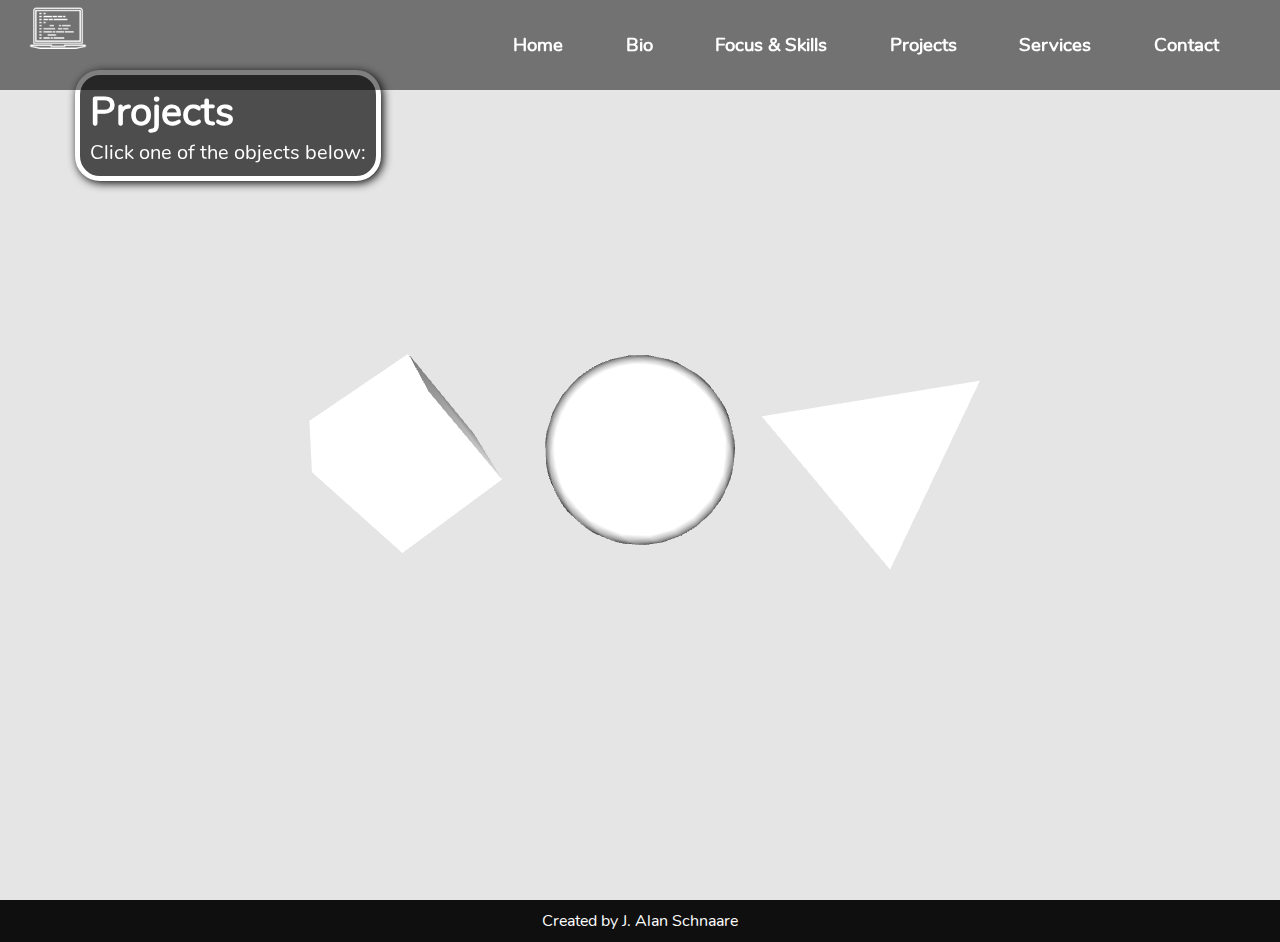
<file: projects.html>
<!DOCTYPE html>
<html lang="en">
<head>
    <meta charset="UTF-8">
    <meta name="viewport" content="width=device-width, initial-scale=1.0">
    <meta http-equiv="X-UA-Compatible" content="ie=edge">
    <link rel="stylesheet" type="text/css" href="main.css">
    <link rel="stylesheet" type="text/css" href="style/projects.css">
    <script src="scripts/libraries/three.min.js"></script>
    <title>J. Alan Schnaare Portfolio</title>
</head>
<body>
    <nav>
        <div class="site-icon">
            <img src="assets/icons/Site Icon.png" alt="Site Icon">
        </div>
        <div class="hamburger">
            <img src="assets/icons/Menu Icon.png" alt="menu icon">
        </div>
        <ul class="nav-links">
            <li><a href="home.html" class="menu-link">Home</a></li>
            <li><a href="bio.html" class="menu-link">Bio</a></li>
            <li><a href="focus.html" class="menu-link">Focus & Skills</a></li>
            <li><a href="projects.html" class="menu-link">Projects</a></li>
            <li><a href="services.html" class="menu-link">Services</a></li>
            <li><a href="contact.html" class="menu-link">Contact</a></li>
        </ul>
    </nav>
    
    <div class="title">
        <h1>Projects</h1>
        <p>Click one of the objects below:</p>
    </div>

    <script id="background" src="scripts/projBackground.js"></script>

    <div class="projSection" id="Github">
        <h3>Github Repositories</h3>
    </div>

    <div class="projSection" id="Games">
        <h3>Game Development Club Games</h3>
        <a href="https://drive.google.com/open?id=1C2eGQ-s5UK-Fy7rB3j-GenEc2zCmbuhC" target="_blank">Donut Dash</a> <br>
        <a href="https://drive.google.com/open?id=1LtxRQF-C5Uqzpj4jFJAt0XBlbz1cGNLC" target="_blank">Lit Light</a> <br>
        <a href="https://drive.google.com/open?id=1WWb8a0lLS0FiYkbf0Pctc3Hf47U0AQ1a" target="_blank">Lotus</a> <br>
        <a href="https://drive.google.com/open?id=133wZXblT6cZnbW-Yo-xu26ZYedWah-ZT" target="_blank">Spirit</a> <br>
    </div>

    <div class="projSection" id="Websites">
        <h3>Websites</h3>
        <a href="#">Coming Soon</a>
    </div>

    <div class="footer">
            <h4>Created by J. Alan Schnaare</h4>
    </div>
    
        <!--Script Import-->
    <script src="scripts/menu.js"></script>
    <script src="scripts/API-Call.js"></script>
</body>
</html>
</file>
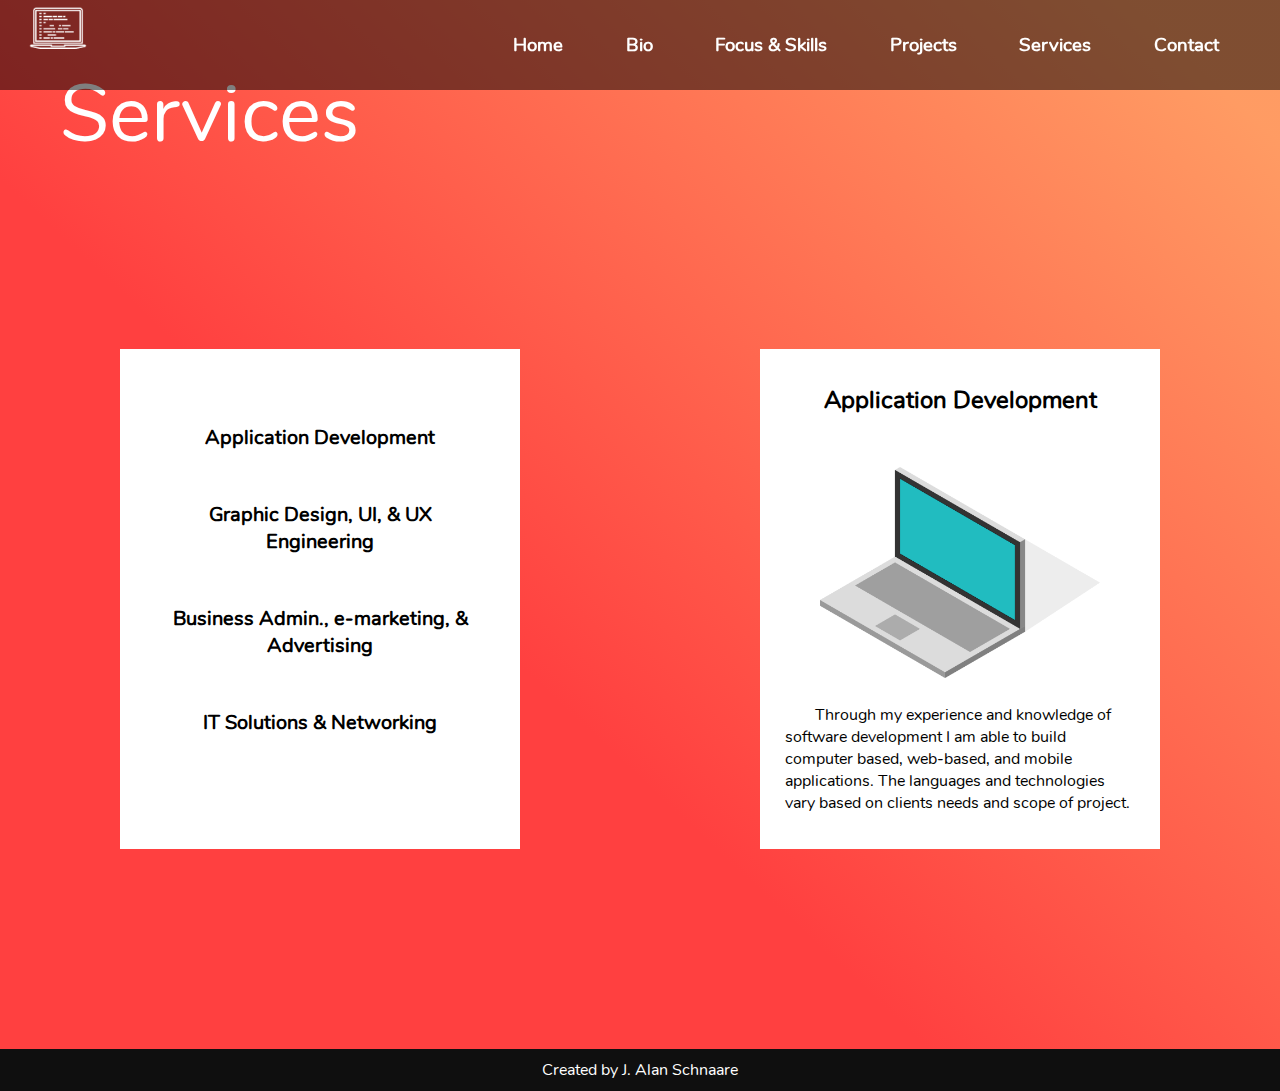
<file: services.html>
<!DOCTYPE html>
<html lang="en">
<head>
    <meta charset="UTF-8">
    <meta name="viewport" content="width=device-width, initial-scale=1.0">
    <meta http-equiv="X-UA-Compatible" content="ie=edge">
    <link rel="stylesheet" type="text/css" href="main.css">
    <link rel="stylesheet" href="style/services.css">
    <title>J. Alan Schnaare Portfolio</title>
</head>
<body>
    <nav>
        <div class="site-icon">
            <img src="assets/icons/Site Icon.png" alt="Site Icon">
        </div>
        <div class="hamburger">
            <img src="assets/icons/Menu Icon.png" alt="menu icon">
        </div>
        <ul class="nav-links">
            <li><a href="home.html" class="menu-link">Home</a></li>
            <li><a href="bio.html" class="menu-link">Bio</a></li>
            <li><a href="focus.html" class="menu-link">Focus & Skills</a></li>
            <li><a href="projects.html" class="menu-link">Projects</a></li>
            <li><a href="services.html" class="menu-link">Services</a></li>
            <li><a href="contact.html" class="menu-link">Contact</a></li>
        </ul>
    </nav>

    <div class="page">
        <h1 id="title">Services</h1>
        <div class="main-slide">
            <div class="main-card" id="left">
                <div class="serviceTitle" onclick="Select('AppDev')" >Application Development</div>
                <div class="serviceTitle" onclick="Select('GraphDes')" >Graphic Design, UI, & UX <br> Engineering</div>
                <div class="serviceTitle" onclick="Select('BusAdmin')" >Business Admin., e-marketing, & Advertising</div>
                <div class="serviceTitle" onclick="Select('IT')" >IT Solutions & Networking</div>
            </div>

            <div class="main-card">
                <div class="service-card visible" id="AppDev">
                    <h2 style="text-align: center;">Application Development</h2>
                    <img class="service-icon" src="assets/icons/computerISO.png" alt="Service Icon">
                    <p class="description">  
                        Through my experience and knowledge of software development
                         I am able to build computer based, web-based, and mobile
                        applications. The languages and technologies vary based on clients needs and 
                        scope of project.
                    </p>
                </div>
                <div class="service-card" id="GraphDes">
                    <h2 style="text-align: center;">Graphic Design, UI, & UX <br> Engineering</h2>
                    <img class="service-icon" src="assets/icons/UXISO.png" alt="Service Icon">
                    <p class="description">  
                        As a designer of graphic designs, user interfaces, and user experiences
                        I am able to bring clients graphical user interfaces that not only allow data and behavior of the 
                        software to be read clearly, but also for users to use the software intuitively. I am also
                        able to create 2d and 3d art that clearly expresses clients as a brand.
                    </p>
                </div>
                <div class="service-card" id="BusAdmin">
                    <h2 style="text-align: center;">Business Admin., e-marketing, & Advertising</h2>
                    <img class="service-icon" src="assets/icons/OfficeBuildingISO.png" alt="Service Icon">
                    <p class="description"> 
                        As a business administration minor, I am able to succesfully manage teams,
                        keep track of common business procedures, run marketing and advertising campaigns, and
                        increase a clients presence both online and offline.
                    </p>
                </div>
                <div class="service-card" id="IT">
                    <h2 style="text-align: center;">IT Solutions & Networking</h2>
                    <img class="service-icon" src="assets/icons/CircuitISO.png" alt="Service Icon">
                    <p class="description"> 
                        Data networking and security are important to me in every project I am involved in.
                        As a computer science major and software developer it is important that the information,
                        systems, and tools companies use not only be secure, but also work well together. 
                    </p>
                </div>
            </div>
        </div>
    </div>

    <div class="footer">
            <h4>Created by J. Alan Schnaare</h4>
    </div>
    
        <!--Script Import-->
    <script src="scripts/menu.js"></script>
    <script src="scripts/serviceSelector.js"></script>
    
</body>
</html>
</file>
<file: style/welcome.css>
@font-face{
    font-family: Volkorn;
        src: url(../assets/fonts/VollkornSC-Regular.ttf);
}

html{
    background-color: black;
    color: white;
    height: 100%;
}

#welcomeBox{
    height: 90vh;
    display: flex;
    justify-content: center;
    align-items: center;
    animation: welcomeAnimation 3s forwards 0s ease-in;
}

.welcomeLetter{
    font-weight: lighter;
    font-size: 4em;
    padding:10px;
    font-family: Volkorn;
}

@keyframes welcomeAnimation{
    0%{
        transform: rotate(0);
        opacity: 0;
        }
    80%{
        transform: rotate(0);
        opacity: 1;
        }
    100%{
        transform: rotate(0);
        opacity: 1;
        }
}
</file>
<file: main.css>
/*Import Styling Assets and CSS Variables*/
@font-face{
    font-family: Nunito;
        src: url(assets/fonts/Nunito-Regular.ttf);
}

:root{
    --hover-color: #00ff2f;
}

/*Style HTML Elements*/
*{
    margin: 0;
    padding: 0;
    box-sizing: border-box;
}

html{
    font-family: Nunito, Arial, Helvetica, sans-serif;
    color: white;
}

nav{
    position: fixed;
    width: 100%;
    height: 10vh;
    background: rgb(0, 0, 0, 0.5);
    display: flex;
    z-index: 5;
    font-size: 14pt;
}

/*Style Classes*/
.site-icon{
    margin-left: 25px;
}

.site-icon img{
    position: relative;
    height: 64px;
    top: -5px;
}

.nav-links{
    display: flex;
    list-style: none;
    width: 60%;
    height: 100%;
    justify-content: space-around;
    align-items: center;
    margin-left: auto;
    margin-right: 30px;
}

.menu-link{
    color: white;
    text-decoration: none;
    font-weight: bold;
}

.menu-link:hover{
    color: var(--hover-color);
}

.hamburger img{
    display: none;
}

.main-slide{
    position: relative;
    top: 0px;
    height: 100vh;
    width: 100%;
    background: var(--main-bg-color);
    z-index: 0;
}

.content-body{
    background-color: var(--content-color);
    display: flex;
    padding: 25px;
}

.footer{
    background-color: #0f0f0f;
    text-align: center;
    padding: 10px;
}

.footer h4{
    font-weight: 100;
}

/*Mobile Friendly Media Query*/
@media screen and (max-width: 750px){
    nav{
        position: fixed;
    }

    .hamburger{
        position: absolute;
        cursor: pointer;
        right: 5%;
        top: 50%;
        transform: translate(-5%, -50%);
        z-index: 2;
    }
    .hamburger img{
        display: inherit;
        width: 32px;
    }
    
    .nav-links{
        position:fixed;
        background: rgb(0, 0, 0, 0.75);
        height: 100vh;
        width: 100%;
        flex-direction: column;
        clip-path: circle(0px at 90% -10%);
        -webkit-clip-path: circle(0px at 90% -10%);
        transition: all 1s ease-out;
        pointer-events: none;     
    }

    .nav-links.open{
        clip-path: circle(1000px at 90% -10%);
        -webkit-clip-path: circle(1000px at 90% -10%);
        pointer-events: all;
    }

    .main-slide{
        height: 200vh;
        flex-direction: column;
    }
}
</file>
<file: style/bio.css>
body{
    background-color: black;
}

.bio-page{
    position: relative;
    top: 0px;
    width: 100%;
    background-image: linear-gradient(90deg, rgba(255, 0, 107, 0.5) 0%,
     rgba(255, 168, 0, 0.5) 100%),
     url(../assets/images/bio-background.jpg);
     background-attachment: fixed;
     
}

.bio-page h1{
    position: relative;
    margin: 0px 45px;
    font-size: 64pt;
}

.bio-section{
    width: 100%;
    min-height: 20rem;
    display: flex;
    justify-content: space-around;
    flex-wrap: wrap;
    margin: 300px 0px;
    background-color: white;
    opacity: 0;
    animation: contentFade 1s forwards 0s ease-in;
}

.bio-section:first-of-type{
    margin-top: 60px;
    font-size: 1.25em;
}

.bio-section:last-child{
    margin-bottom: 0px;
}

.bio-image{
    margin: auto 15px;
    width: 35%;
    height: 20rem;
}

.bio-image svg{
    display: block;
    height: 100%;
    width: 100%;
    margin: auto;
}

.bio-content{
    height: 100%;
    width: 50%;
    margin: 25px;
    color: black;
}

#profilePic{
    position: relative;
    height: 120%;
    top: -30px;
}

@media screen and (max-width: 700px){
    .bio-image{
        height: unset;
    }

    .img-last{
        flex-direction: column-reverse;
        align-items: center;
    }

    #profilePic{
        position: relative;
        height: unset;
        width: 100%;
    }
}

/*Eventually add JS for scroll over effect*/
@keyframes contentFade{
    0%{
        transform: rotate(xx);
        opacity: 0;
        }
    100%{
        opacity: 1;
        }
}
</file>
<file: style/contact.css>
.banner{
    height: 70vh;
    width: 100%;
    background-image: url(../assets/images/banner_image.svg);
    background-size: cover;
    background-position: bottom;
    display: flex;
    flex-direction: column;
    justify-content: center;
    align-items: center;
    color: black;    
    font-size: 1.5em;
    opacity: 0;
    animation: slidingBanner 2s forwards 0s ease-in-out;
}

.content-body{
    justify-content: space-around;
    flex-wrap: wrap;
    font-size: 1.5em;
    color: black;
}

.content-item{
    height: 500px;
    width: 400px;
    margin: 50px 10px;
}

#info{
    padding: 35px;
    border-style: solid;
    border-color: black;
    border-width: 4px;
    opacity: 0;
    animation: leftFade 2s forwards 0s ease-out;
}

#info:hover{
    box-shadow: 8px 8px 30px #8ffff7;
}

.mosaic{
    opacity: 0;
    animation: rightFade 2s forwards 0s ease-out;
}

.mosaic img{
    position: absolute;
    width: 250px;
}

#right{
    transform: translateX(60%);
    z-index: -1;
    transition: 1s;
}

#right:hover{
    transform: translateX(200px);
}

#left{
    transform: translateY(45%);
    z-index: 1;
    transition: 1s;
}

#left:hover{
    transform: translate(-150px, 150px);
}

#bottom{
    transform: translate(35%, 98%);
    z-index: 0;
    transition: 1s;
}

#bottom:hover{
    transform: translate(200px, 200px);
}

@keyframes leftFade{
    0%{
        transform: translateX(-200px);
    }
    100%{
        transform: translateX(0px);
        opacity: 1;
    }
}

@keyframes rightFade{
    0%{
        transform: translateX(200px);
    }
    100%{
        transform: translateX(0px);
        opacity: 1;
    }
}

@keyframes slidingBanner{
    0%{
        transform: translateY(-400px);
    }
    100%{
        transform: translateY(0px);
        opacity: 1;
    }
}
</file>
<file: style/home.css>
:root{
    --main-bg-color: linear-gradient(71.78deg, rgba(3, 0, 39, 0.68) 52.93%,
     rgba(0, 10, 107, 0.4) 69.98%, rgba(0, 16, 71, 0.12) 92.71%), #000834;
     --secondary-color: linear-gradient(71.78deg, rgba(3, 0, 39, 0.68) 52.93%,
     rgba(0, 10, 107, 0.4) 69.98%, rgba(0, 16, 71, 0.12) 92.71%), #821636;
    --content-color: #010029;
    --item-color: #0019a560;
    --shadow-color: #00d9ff;
}

html{
    font-size: 1.15em;
}

h1, h2, h3{
    font-weight: 100;
}

.main-slide{
    display: flex;
}

.left-container{
    position: relative;
    height: 100%;
    width: 55%;
    justify-content: center;
    flex-direction: column;
}

.left-container svg{
    height: 100%;
    width:100%;
    z-index: 0;
    animation: crossMovement 1s forwards 0s ease-in;
}

.left-content{
    opacity: 0;
    top: 0;
    height: 100%;
    width: 65%;
    z-index: 1;
    position: absolute;
    display: flex;
    flex-direction: column;
    justify-content: flex-start;
    margin-left: 10%;
    animation: fadeContent 3s forwards 1s ease-in-out;
}

.left-content img{
    width: 30%;
    border-radius: 145px;
    align-self: center;
    min-width: 100px; 
    max-width: 35%;
}

.right-container{
    opacity: 0;
    height: 100%;
    width: 45%;
    position: relative;
    display: flex;
    justify-content: flex-start;
    align-items: center;
    flex-direction: column;
    text-align: center;
    animation: fadeContent 3s forwards 1s ease-in-out;
}

.right-container img{
    height: 12rem;
    width: 12rem;
    animation: MoveComputer 3s infinite 0s linear;
}

.spacer{
    height: 10vh;
}

#smoke{
    top: 50%;
    height: 50%;
    width: 100%;
    opacity: 0.8;
    position: absolute;
}

.content-body{
    justify-content: space-around;
    flex-wrap: wrap;
}

.content-item{
    text-align: center;
    height: 200px;
    width: 240px;
    background-color: var(--item-color);
    padding: 2em;
    border-radius: 40px; 
    margin: 10px;
    font-size: 10pt;
}

.content-item:hover{
    box-shadow: 1px 1px 12px #00d9ff;
}

#social-item{
    width: 360px;
}

#social{
    display: flex;
    justify-content: space-around;
    flex-wrap: wrap;
}

@media screen and (max-width: 750px){
    .left-container{
        width: 100%;
    }

    .left-container svg{
        display: none;
    }

    .left-content{
        width: 100%;
        margin: 0;
        padding: 7%;
        align-items: center;
    }

    .right-container{
        width: 100%;
        background: var(--secondary-color);
    }

    #smoke{
        top: 77%;
        height: 23%;
        width: 100%;
        position: absolute;
    }

    #social-item{
        width: 240px;
        height: 100%;
    }
}

@keyframes MoveComputer{
    0%{
        transform: translateY(0);
        }
    50%{
        transform: translateY(-20%);
        }
}

@keyframes crossMovement{
    0%{
        transform: translateX(-800px);
        }
    100%{
        transform: translateX(0);
        }
}

@keyframes fadeContent{
    100%{opacity: 1;}
}
</file>
<file: style/projects.css>
body{
    background-color: #e5e5e5;
    overflow-x: hidden;
}

canvas{
    display: block;
}

a{
    text-decoration: none;
    color: #545454;
    font-weight: bold;
}

a:hover{
    color: #59e36f;
}

.title{
    position: absolute;
    font-size: 1.25em;
    font-weight: lighter;
    top: 70px;
    left: 75px;
    border: solid;
    border-width: 5px; 
    border-color: white;
    padding: 10px;
    border-radius: 25px;
    background-color: #4d4d4d;
    box-shadow: 2px 2px 10px black;
}

.projSection{
    position: relative;
    top: -140px;
    width: 80%;
    background-color: #ffffff75;
    font-size: 1.1em;
    color: black;
    margin: 0px auto;
    padding: 25px;
    border-radius: 20px;
    display: none;
}

.projSection a{
    margin: 25px;
}

.visible{
    display: block;
    opacity: 0;
    animation: showItem 0.5s forwards 0s linear;
}

#animCanvas{
    position: absolute;
    height: 80%;
    width: 100%;
}

@keyframes showItem{
    0%{
        opacity:0;
        transform: scale(0.75);
    }
    100%{
        opacity:1;
        transform: scale(1);
    }
}
</file>
<file: style/services.css>
.page{
    background: linear-gradient(43.12deg, 
    rgba(255, 0, 0, 0.75) 38.7%, rgba(255, 122, 47, 0.75) 
    93.75%);
}

.main-slide{
    min-height: 100%;
    display: flex;
    align-items: center;
    justify-content: space-around;
}

.main-card{
    height: 500px;
    width: 400px;
    background-color: white;
    padding: 25px 25px;
    margin: 5px;
}

.serviceTitle{
    margin: 50px 0px;
    color: black;
    text-align: center;
    font-weight: bold;
    font-size: 1.25em;
    cursor: pointer;
    transition: 500ms ease-out;
}

.serviceTitle:hover{
    font-size: 1.5em;
}

.service-card{
    position: relative;
    height: 100%;
    flex-direction: column;
    justify-content: space-around;
    color: black;
    transition: 500ms;
    display: none;
}

.visible{
    display: flex;
}



.service-icon{
    margin: 30px 10% 5px;
    width: 80%;
    animation: bounce 3s infinite 0s ease-in-out;
}

.description{
    text-indent: 30px;
}

#title{
    position: relative;
    top: 60px;
    left: 60px;
    font-size: 5em;
    font-weight: 100;
    margin-bottom: 40px;
}

#left:hover{
    box-shadow: 5px 5px 20px black;
}

@keyframes bounce{
    0%{transform: translateY(0px);}
    50%{transform: translateY(-15%);}
    100%{transform: translateY(0px);}
}
</file>
